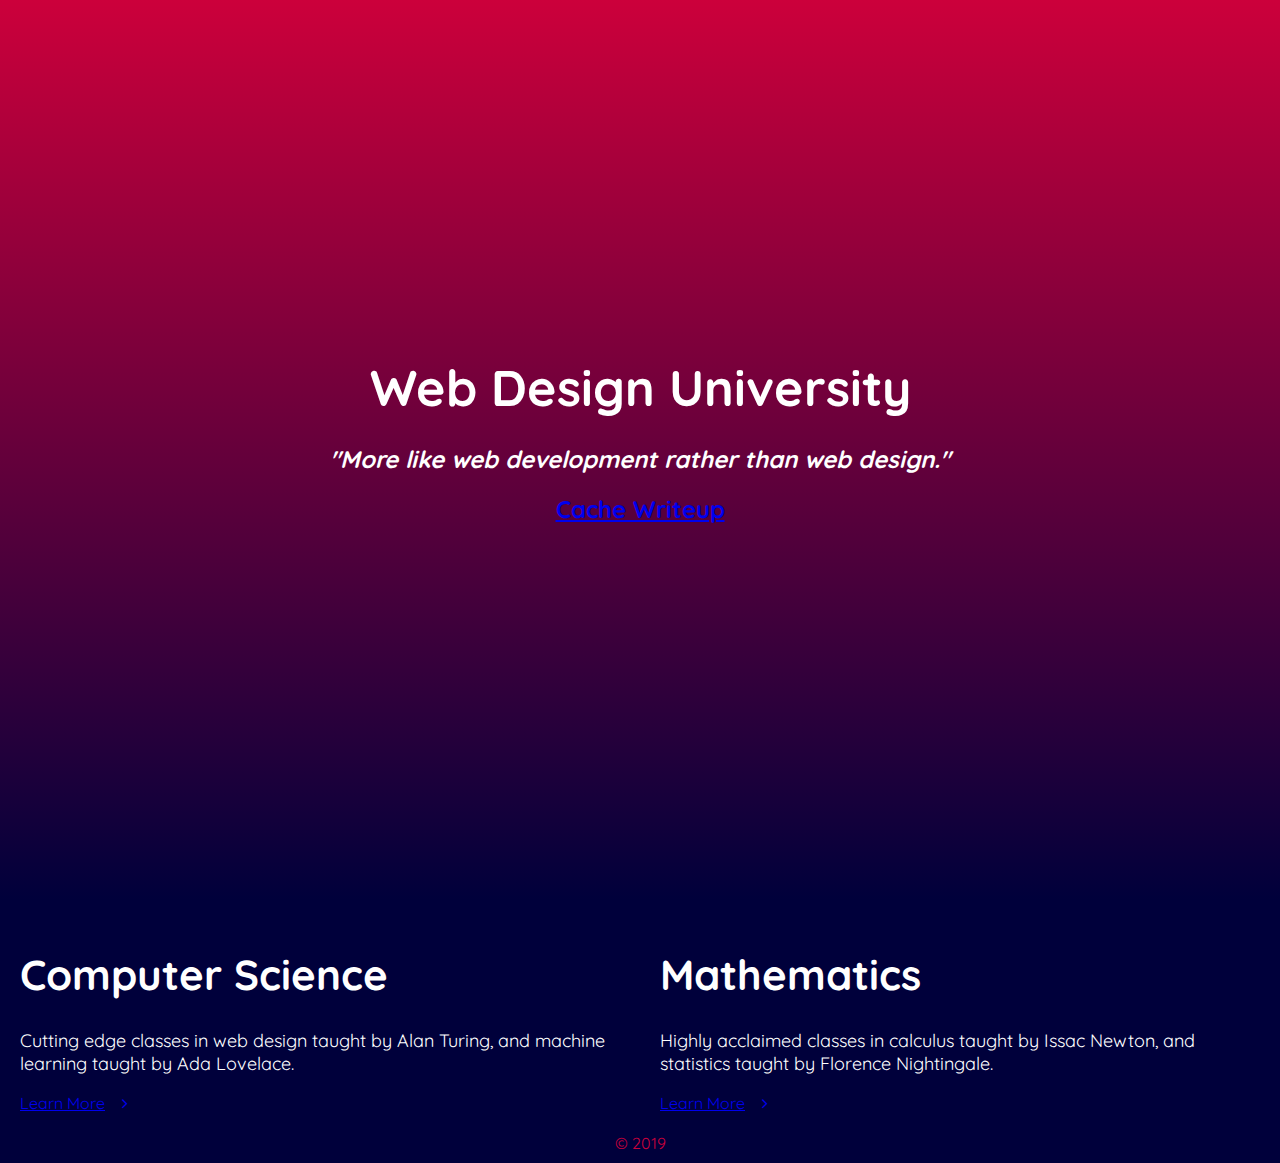
<file: q2/www/index.html>
<!DOCTYPE html>
<html lang="en" dir="ltr">

<head>
  <meta charset="utf-8">
  <title>Web Design University</title>
  <link rel="stylesheet" href="css/hero-image.css">
  <link rel="stylesheet" href="http://maxcdn.bootstrapcdn.com/font-awesome/4.3.0/css/font-awesome.min.css">
  <link rel="stylesheet" href="css/two-columns.css">
  <link href="img/favicon.ico" rel="icon" type="image/x-icon" />

</head>

<!-- hero image as main landing page for the two departments -->

<body>
  <section class="hero">
    <div class="hero-inner">
      <h1>Web Design University</h1>
      <h2><i>"More like web development rather than web design."</i></h2>
      <h2><a href="cache.html">Cache Writeup</a><br></h2>
      <div>
  </section>

  <!-- mailchimp popup form-->
  <script type="text/javascript" src="//downloads.mailchimp.com/js/signup-forms/popup/unique-methods/embed.js" data-dojo-config="usePlainJson: true, isDebug: false"></script>
  <script type="text/javascript">
    window.dojoRequire(["mojo/signup-forms/Loader"], function(L) {
      L.start({
        "baseUrl": "mc.us20.list-manage.com",
        "uuid": "b1f107f400de8abfa4a11451c",
        "lid": "e42c4667fd",
        "uniqueMethods": true
      })
    })
  </script>

  <!-- use columns to introduce the two departments to their own webpage -->
  <section>
    <div class="left-column">
      <h1>Computer Science</h1>
      <p>Cutting edge classes in web design taught by Alan Turing, and machine learning taught by Ada Lovelace.</p>
      <a href="computer-science/index.html" class="cta">Learn More<i style="margin-left:10px" class=" fa fa-angle-right fa-fw"></i></a>
    </div>

    <div class="right-column">
      <h1>Mathematics</h1>
      <p>Highly acclaimed classes in calculus taught by Issac Newton, and statistics taught by Florence Nightingale.</p>
      <a href="mathematics/index.html" class="cta">Learn More<i style="margin-left:10px" class=" fa fa-angle-right fa-fw"></i></a>
    </div>

  </section>
  <footer>
    &copy; 2019
  </footer>

</body>

</html>
</file>
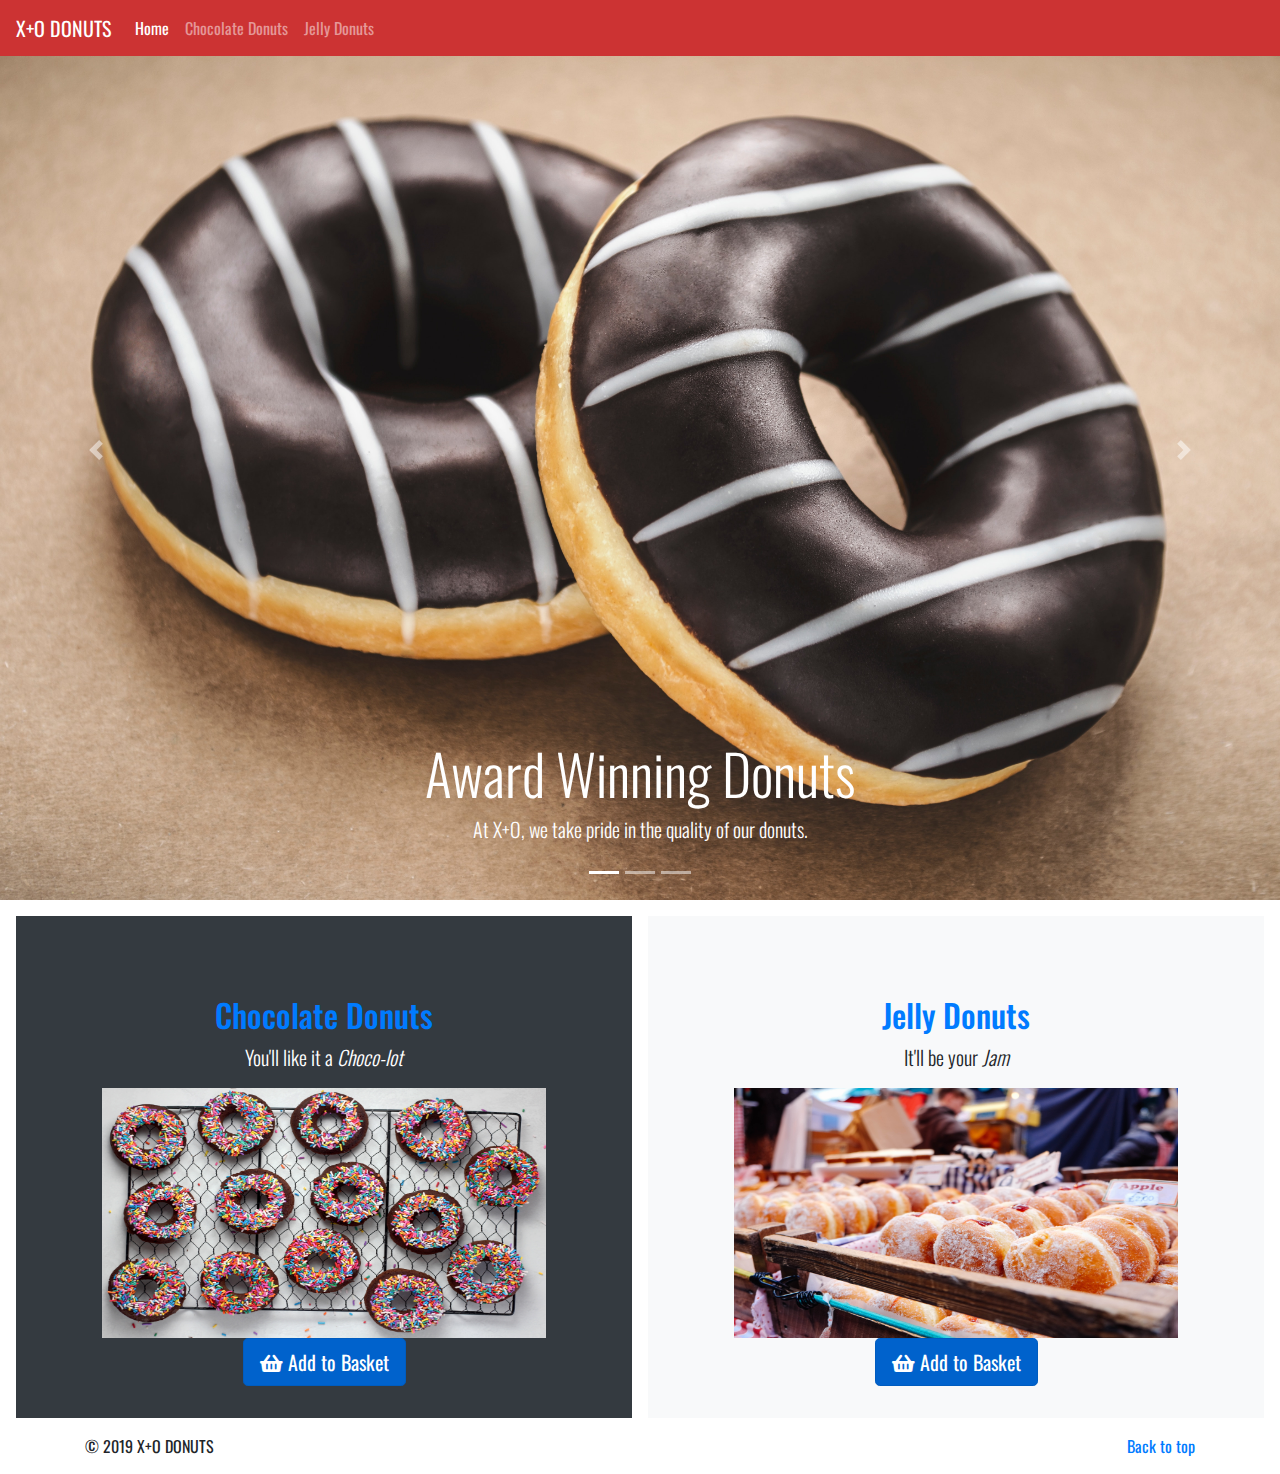
<file: q4/www/index.html>
<!doctype html>
<html lang="en">

<head>
  <meta charset="utf-8">
  <meta name="viewport" content="width=device-width, initial-scale=1">
  <title>X+O Donuts</title>
  <link href="img/favicon.ico" rel="icon" type="image/x-icon" />
  <link href="css/main.css" rel="stylesheet">
  <link rel="stylesheet" href="//use.fontawesome.com/releases/v5.0.7/css/all.css">
</head>

<body>

  <!-- navigation header -->
  <header>
    <nav class="navbar navbar-expand-md navbar-dark fixed-top navbar-custom">
      <a class="navbar-brand" href="index.html">X+O DONUTS</a>
      <button class="navbar-toggler" type="button" data-toggle="collapse" data-target="#navbarCollapse" aria-controls="navbarCollapse" aria-expanded="false" aria-label="Toggle navigation">
        <span class="navbar-toggler-icon"></span>
      </button>
      <div class="collapse navbar-collapse" id="navbarCollapse">
        <ul class="navbar-nav mr-auto">
          <li class="nav-item active">
            <a class="nav-link" href="index.html">Home <span class="sr-only">(current)</span></a>
          </li>
          <li class="nav-item">
            <a class="nav-link" href="donut1/index.html">Chocolate Donuts</a>
          </li>
          <li class="nav-item">
            <a class="nav-link" href="donut2/">Jelly Donuts</a>
          </li>
        </ul>
      </div>
    </nav>
  </header>

  <!--automatic carousel -->
  <div id="carouselExampleIndicators" class="carousel slide" data-ride="carousel">
    <ol class="carousel-indicators">
      <li data-target="#carouselExampleIndicators" data-slide-to="0" class="active"></li>
      <li data-target="#carouselExampleIndicators" data-slide-to="1"></li>
      <li data-target="#carouselExampleIndicators" data-slide-to="2"></li>
    </ol>
    <div class="carousel-inner" role="listbox">

      <!-- Slide One -->
      <div class="carousel-item active" style="background-image: url('img/chocolate-donut.jpg')">
        <div class="carousel-caption d-none d-md-block">
          <h2 class="display-4">Award Winning Donuts</h2>
          <p class="lead">At X+O, we take pride in the quality of our donuts.</p>
        </div>
      </div>
      <!-- Slide Two -->
      <div class="carousel-item" style="background-image: url('img/donut-tray.jpg')" >
        <div class="carousel-caption d-none d-md-block">
          <h2 class="display-4">From Us to You</h2>
          <p class="lead">Every donut is made with utmost care and passion.</p>
        </div>
      </div>
      <!-- Slide Three -->
      <div class="carousel-item" style="background-image: url('img/donut-share.jpg')">
        <div class="carousel-caption d-none d-md-block">
          <h2 class="display-4">For Any Occassion</h2>
          <p class="lead">Donuts ready for you, whatever you're celebrating.</p>
        </div>
      </div>
    </div>
    <a class="carousel-control-prev" href="#carouselExampleIndicators" role="button" data-slide="prev">
      <span class="carousel-control-prev-icon" aria-hidden="true"></span>
      <span class="sr-only">Previous</span>
    </a>
    <a class="carousel-control-next" href="#carouselExampleIndicators" role="button" data-slide="next">
      <span class="carousel-control-next-icon" aria-hidden="true"></span>
      <span class="sr-only">Next</span>
    </a>
  </div>




    <!-- Donut Pages -->
    <div class="d-md-flex flex-md-equal w-100 my-md-3 pl-md-3">
      <div class="bg-dark mr-md-3 pt-3 px-3 pt-md-5 px-md-5 text-center text-white overflow-hidden">
        <div class="my-3 py-3">
          <h2 class="display-5"><a href="donut1/index.html">Chocolate Donuts</a></h2>
          <p class="lead">You'll like it a <i>Choco-lot</i></p>
          <img src="img/chocolate.jpg" alt="chocolate donuts" width="444" height="250"><br>
          <a href="#" class="btn btn-primary btn-lg active" role="button" aria-pressed="true"><i class="fas fa-shopping-basket"></i>
            Add to Basket</a>
        </div>
      </div>
      <div class="bg-light mr-md-3 pt-3 px-3 pt-md-5 px-md-5 text-center overflow-hidden">
        <div class="my-3 p-3">
          <h2 class="display-5"><a href="donut2/index.html">Jelly Donuts</a></h2>
          <p class="lead">It'll be your <i>Jam</i></p>
          <img src="img/jelly.jpg" alt="jelly donuts" width="444" height="250"><br>
          <a href="#" class="btn btn-primary btn-lg active" role="button" aria-pressed="true"><i class="fas fa-shopping-basket"></i>
            Add to Basket</a>

        </div>
      </div>
    </div>

    <!-- footer -->
    <footer class="container">
      <p class="float-right"><a href="#">Back to top</a></p>
      <p>&copy; 2019 X+O DONUTS</p>
    </footer>

  <!-- js script -->
  <script src="js/app.min.js"></script>

</body>

</html>
</file>
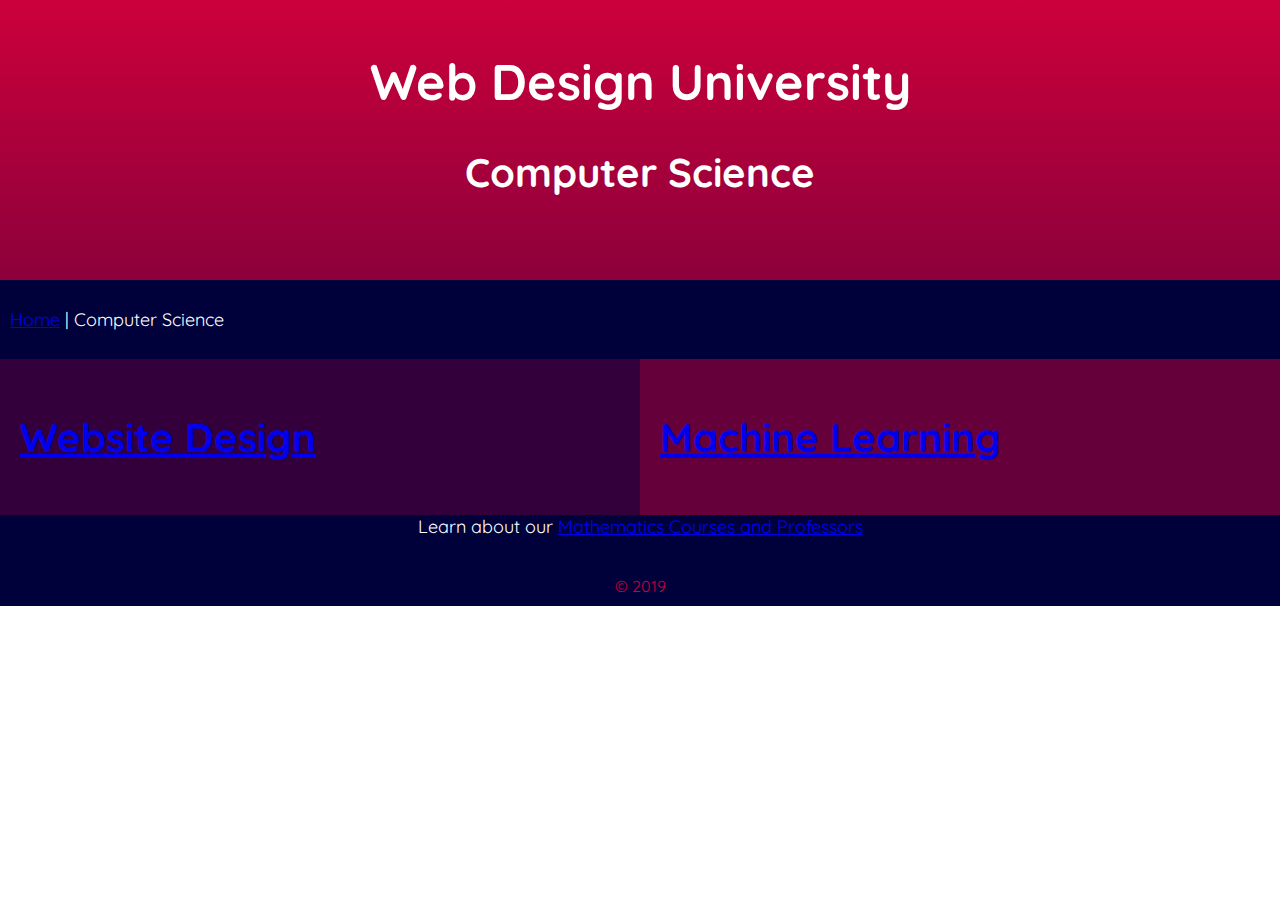
<file: q2/www/computer-science/index.html>
<!DOCTYPE html>
<html lang="en">

<head>
  <title>Web Design University</title>
  <meta charset="utf-8">
  <meta name="viewport" content="width=device-width, initial-scale=1">
  <link rel="stylesheet" href="css/hero-header.css">
  <link rel="stylesheet" href="css/split-ratio-columns.css">
  <link href="../img/favicon.ico" rel="icon" type="image/x-icon" />
</head>

<body>
  <!-- hero image header consistent with homepage-->
  <section class="hero">
    <div class="hero-inner">
      <h1>Web Design University</h1>
      <h2>Computer Science</h2>
      <div>
  </section>

<!-- breadcrumb-->
  <footer>
    <p align="left"><a href="../index.html">Home</a> | Computer Science</p>
  </footer>

<!-- sections divide-->
  <main>
    <section>
      <div class="left-column">
        <h2><a href="wd-1.html"> Website Design</a></h2>
      </div>

      <div class="right-column">

        <h2><a href="ml-2.html"> Machine Learning</a></h2>
      </div>
    </section>
  </main>

  <footer>
    <p>Learn about our <a href="../mathematics/index.html">Mathematics Courses and Professors</a></p>
  </footer>

  <footer>
    &copy; 2019
  </footer>

</body>

</html>
</file>
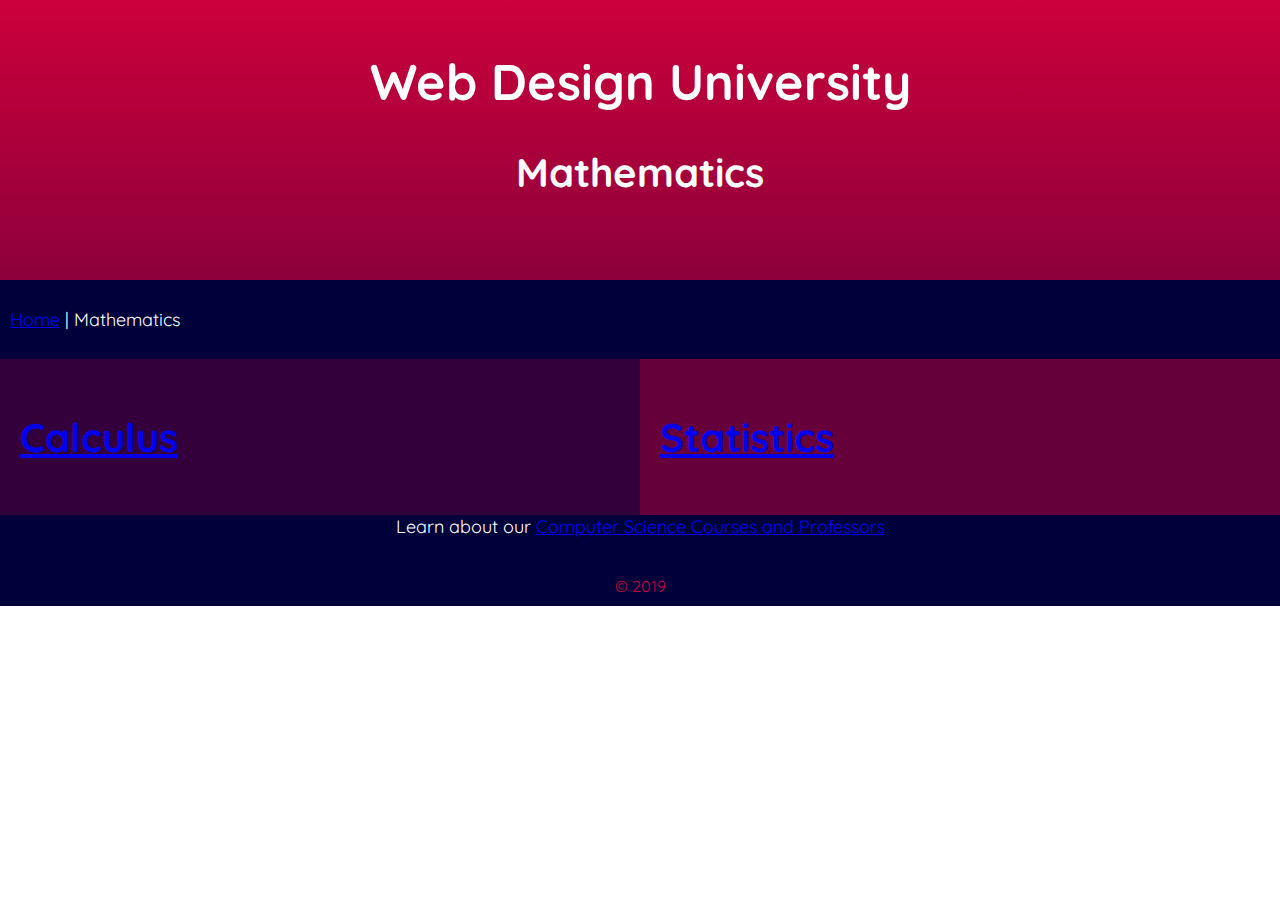
<file: q2/www/mathematics/index.html>
<!DOCTYPE html>
<html lang="en">

<head>
  <title>Web Design University</title>
  <meta charset="utf-8">
  <meta name="viewport" content="width=device-width, initial-scale=1">
  <link rel="stylesheet" href="css/hero-header.css">
  <link rel="stylesheet" href="css/split-ratio-columns.css">
  <link href="../img/favicon.ico" rel="icon" type="image/x-icon" />
</head>

<body>
  <section class="hero">
    <div class="hero-inner">
      <h1>Web Design University</h1>
      <h2>Mathematics</h2>
      <div>
  </section>

  <footer>
    <p align="left"><a href="../index.html">Home</a> | Mathematics</p>
  </footer>

  <main>
    <section>
      <div class="left-column">
        <h2><a href="calc.html">Calculus</a></h2>
      </div>

      <div class="right-column">
        <h2><a href="stats.html">Statistics</a></h2>
      </div>
    </section>
  </main>

  <footer>
    <p>Learn about our <a href="../computer-science/index.html">Computer Science Courses and Professors</a></p>
  </footer>

  <footer>
    &copy; 2019
  </footer>

</body>

</html>
</file>
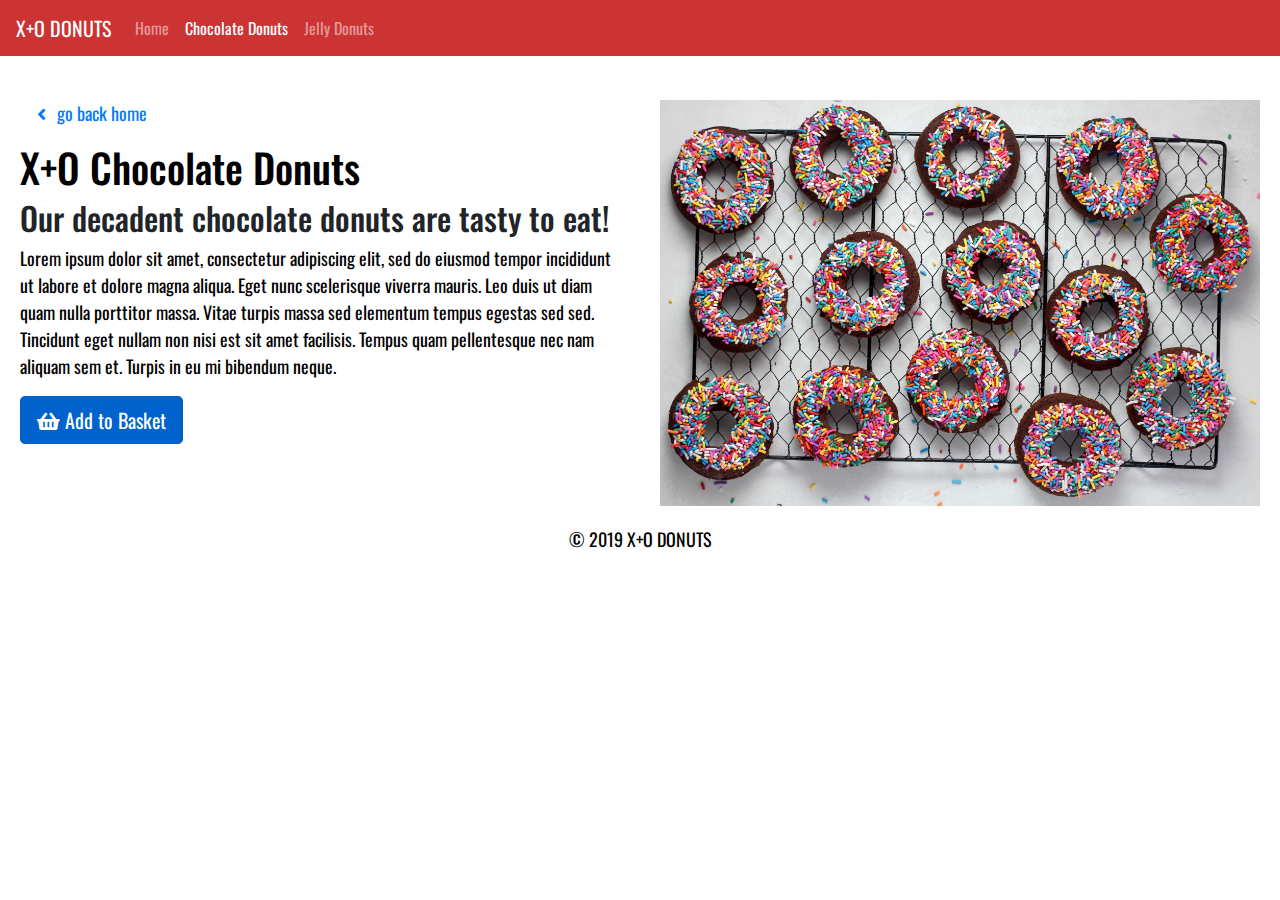
<file: q4/www/donut1/index.html>
<!doctype html>
<html lang="en">

<head>
  <meta charset="utf-8">
  <meta name="viewport" content="width=device-width, initial-scale=1">
  <title>X+O Donuts</title>
  <link href="../img/favicon.ico" rel="icon" type="image/x-icon" />
  <link href="css/main.css" rel="stylesheet">
  <link rel="stylesheet" href="//use.fontawesome.com/releases/v5.0.7/css/all.css">
</head>

<body>

  <!-- navigation header -->
  <header>
    <nav class="navbar navbar-expand-md navbar-dark fixed-top navbar-custom">
      <a class="navbar-brand" href="../index.html">X+O DONUTS</a>
      <button class="navbar-toggler" type="button" data-toggle="collapse" data-target="#navbarCollapse" aria-controls="navbarCollapse" aria-expanded="false" aria-label="Toggle navigation">
        <span class="navbar-toggler-icon"></span>
      </button>
      <div class="collapse navbar-collapse" id="navbarCollapse">
        <ul class="navbar-nav mr-auto">
          <li class="nav-item">
            <a class="nav-link" href="../index.html">Home </a>
          </li>
          <li class="nav-item active">
            <a class="nav-link" href="#">Chocolate Donuts<span class="sr-only">(current)</span></a>
          </li>
          <li class="nav-item">
            <a class="nav-link" href="../donut2/index.html">Jelly Donuts</a>
          </li>
        </ul>
      </div>
    </nav>
  </header>

  <div class="full-width-background fwb-red">something</div>

  <!-- use columns to introduce the two departments to their own webpage -->
  <section>
    <div class="left-column">
        <p><a href="../index.html"><i style="margin-left:10px" class=" fa fa-angle-left fa-fw"></i> go back home</a><p>
      <h1>X+O Chocolate Donuts</h1>
      <h2>Our decadent chocolate donuts are tasty to eat!</h2>
      <p>Lorem ipsum dolor sit amet, consectetur adipiscing elit, sed do eiusmod tempor incididunt ut labore et dolore magna aliqua. Eget nunc scelerisque viverra mauris. Leo duis ut diam quam nulla porttitor massa. Vitae turpis massa sed elementum
        tempus egestas sed sed. Tincidunt eget nullam non nisi est sit amet facilisis. Tempus quam pellentesque nec nam aliquam sem et. Turpis in eu mi bibendum neque. </p>
      <a href="#" class="btn btn-primary btn-lg active" role="button" aria-pressed="true"><i class="fas fa-shopping-basket"></i>
        Add to Basket</a>


    </div>

    <div class="right-column">
      <img src="img/chocolate.jpg" alt="chocolate donuts">
    </div>
  </section>

  <!-- FOOTER -->
  <footer class="container">
    <p>&copy; 2019 X+O DONUTS</p>
  </footer>
</body>

</html>
</file>
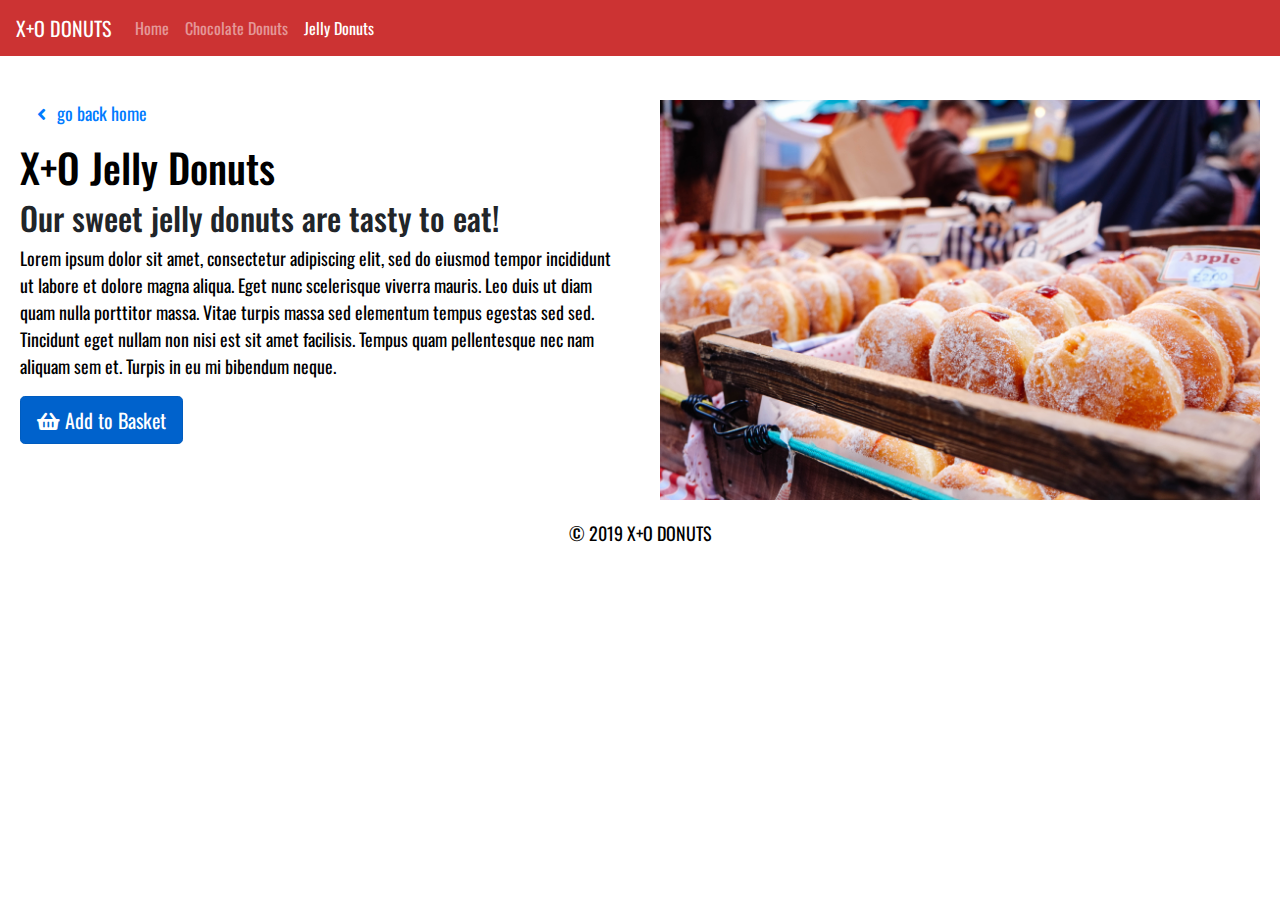
<file: q4/www/donut2/index.html>
<!doctype html>
<html lang="en">

<head>
  <meta charset="utf-8">
  <meta name="viewport" content="width=device-width, initial-scale=1">
  <title>X+O Donuts</title>
  <link href="../img/favicon.ico" rel="icon" type="image/x-icon" />
  <link href="css/main.css" rel="stylesheet">
  <link rel="stylesheet" href="//use.fontawesome.com/releases/v5.0.7/css/all.css">
</head>

<body>

  <!-- navigation header -->
  <header>
    <nav class="navbar navbar-expand-md navbar-dark fixed-top navbar-custom">
      <a class="navbar-brand" href="../index.html">X+O DONUTS</a>
      <button class="navbar-toggler" type="button" data-toggle="collapse" data-target="#navbarCollapse" aria-controls="navbarCollapse" aria-expanded="false" aria-label="Toggle navigation">
        <span class="navbar-toggler-icon"></span>
      </button>
      <div class="collapse navbar-collapse" id="navbarCollapse">
        <ul class="navbar-nav mr-auto">
          <li class="nav-item">
            <a class="nav-link" href="../index.html">Home </a>
          </li>
          <li class="nav-item">
            <a class="nav-link" href="../donut1/index.html  ">Chocolate Donuts</a>
          </li>
          <li class="nav-item active">
            <a class="nav-link" href="../donut2/index.html">Jelly Donuts<span class="sr-only">(current)</span></a>
          </li>
        </ul>
      </div>
    </nav>
  </header>

  <div class="full-width-background fwb-red">something</div>

  <!-- use columns to introduce the two departments to their own webpage -->
  <section>
    <div class="left-column">
      <p><a href="../index.html"><i style="margin-left:10px" class=" fa fa-angle-left fa-fw"></i> go back home</a><p>


      <h1>X+O Jelly Donuts</h1>
      <h2>Our sweet jelly donuts are tasty to eat!</h2>
      <p>Lorem ipsum dolor sit amet, consectetur adipiscing elit, sed do eiusmod tempor incididunt ut labore et dolore magna aliqua. Eget nunc scelerisque viverra mauris. Leo duis ut diam quam nulla porttitor massa. Vitae turpis massa sed elementum
        tempus egestas sed sed. Tincidunt eget nullam non nisi est sit amet facilisis. Tempus quam pellentesque nec nam aliquam sem et. Turpis in eu mi bibendum neque. </p>
      <a href="#" class="btn btn-primary btn-lg active" role="button" aria-pressed="true"><i class="fas fa-shopping-basket"></i>
        Add to Basket</a>
    </div>

    <div class="right-column">
      <img src="img/jelly.jpg" alt="jelly donuts">
    </div>
  </section>

  <!-- FOOTER -->
  <footer class="container">
    <p>&copy; 2019 X+O DONUTS</p>
  </footer>
</body>

</html>
</file>
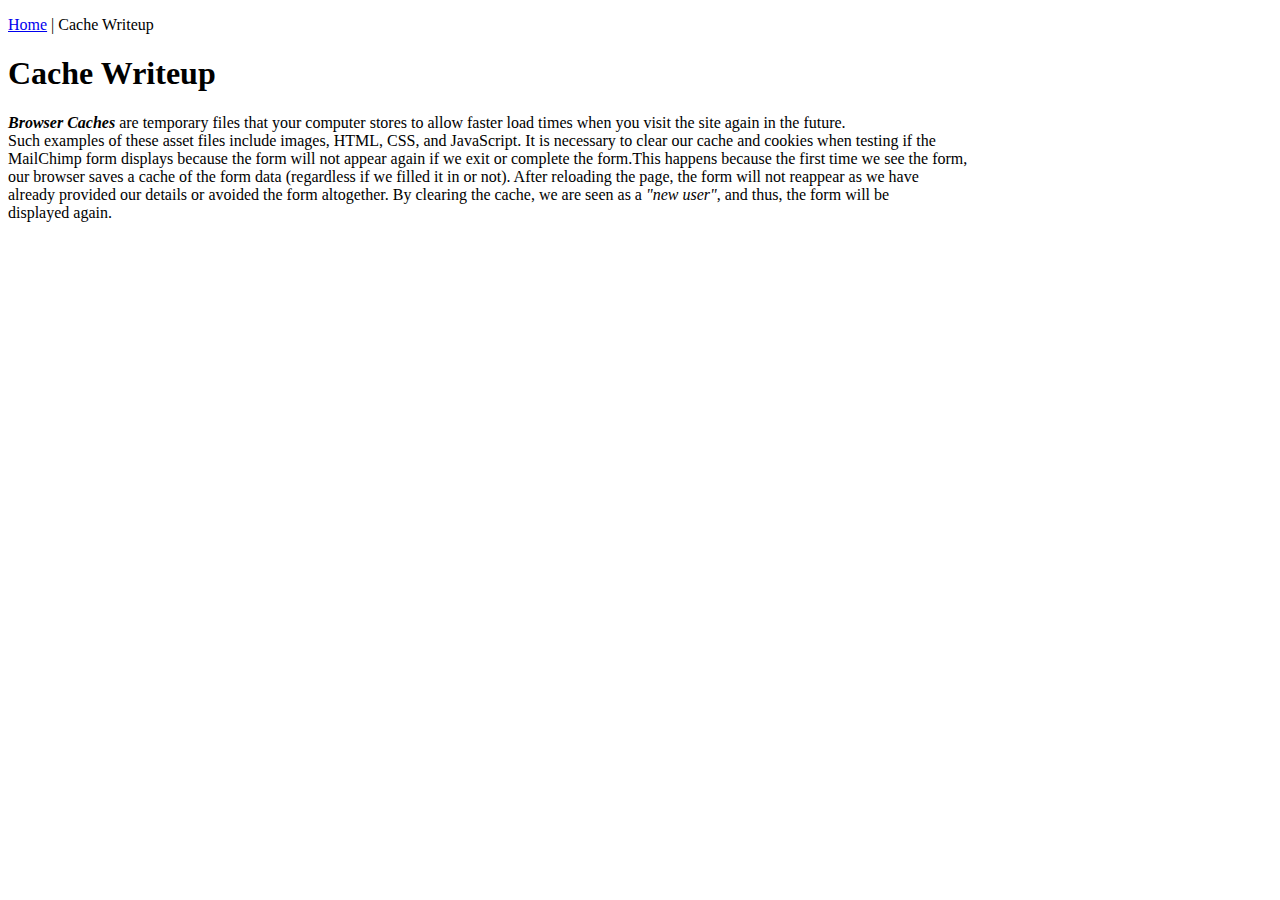
<file: q2/www/cache.html>
<!DOCTYPE html>
<html lang="en">

<head>
  <title>Cache Writeup - Assignment 2 - Q2</title>
  <meta charset="utf-8">
  <meta name="viewport" content="width=device-width, initial-scale=1">
  <link href="img/favicon.ico" rel="icon" type="image/x-icon" />
</head>

<body>

  <!-- breadcrumb-->
    <p align="left"><a href="index.html">Home</a> | Cache Writeup</p>

  <!-- writeup -->
  <h1> Cache Writeup </h1>
  <p><i><b>Browser Caches</b></i> are temporary files that your computer stores to allow faster load times when you visit the site again in the future. <br>
    Such examples of these asset files include images, HTML, CSS, and JavaScript. It is necessary to clear our cache and cookies when testing if the <br>
    MailChimp form displays because the form will not appear again if we exit or complete the form.This happens because the first time we see the form,<br>
    our browser saves a cache of the form data (regardless if we filled it in or not). After reloading the page, the form will not reappear as we have <br>
    already provided our details or avoided the form altogether. By clearing the cache, we are seen as a <i>"new user"</i>, and thus, the form will be <br>
    displayed again.</p>
</body>

</html>
</file>
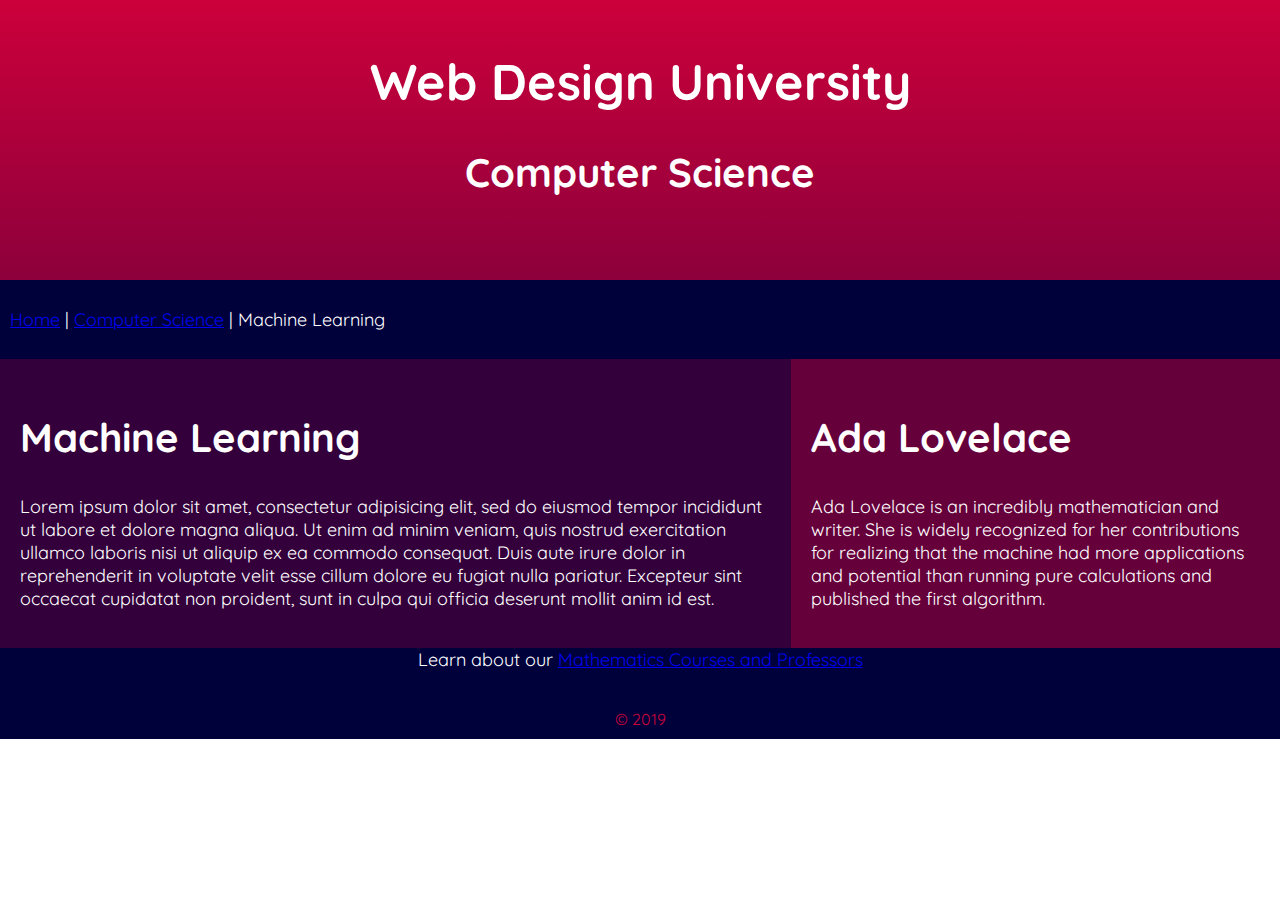
<file: q2/www/computer-science/ml-2.html>
<!DOCTYPE html>
<html lang="en">

<head>
  <title>Web Design University</title>
  <meta charset="utf-8">
  <meta name="viewport" content="width=device-width, initial-scale=1">
  <link rel="stylesheet" href="css/hero-header.css">
  <link rel="stylesheet" href="css/golden-ratio-columns.css">
  <link href="../img/favicon.ico" rel="icon" type="image/x-icon" />
</head>

<body>
  <section class="hero">
    <div class="hero-inner">
      <h1>Web Design University</h1>
      <h2>Computer Science</h2>
      <div>
  </section>

  <!-- breadcrumb-->
    <footer>
      <p align="left"><a href="../index.html">Home</a> | <a href="index.html">Computer Science</a> | Machine Learning</p>
    </footer>

  <main>
    <section>
      <div class="left-column">
        <h2>Machine Learning</h2>
        <p>Lorem ipsum dolor sit amet, consectetur adipisicing elit, sed do eiusmod tempor incididunt ut labore et dolore magna aliqua. Ut enim ad minim veniam, quis nostrud exercitation ullamco laboris nisi ut aliquip ex ea commodo consequat.
          Duis
          aute irure dolor in reprehenderit in voluptate velit esse cillum dolore eu fugiat nulla pariatur. Excepteur sint occaecat cupidatat non proident, sunt in culpa qui officia deserunt mollit anim id est.</p>
      </div>

      <div class="right-column">
        <h2>Ada Lovelace</h2>
        <p>Ada Lovelace is an incredibly mathematician and writer. She is widely recognized for her contributions for realizing that the machine had more applications and potential than running pure calculations and published the first algorithm.</p>
      </div>
    </section>
  </main>

  <footer>
    <p>Learn about our <a href="../mathematics/index.html">Mathematics Courses and Professors</a></p>
  </footer>

  <footer>
    &copy; 2019
  </footer>

</body>

</html>
</file>
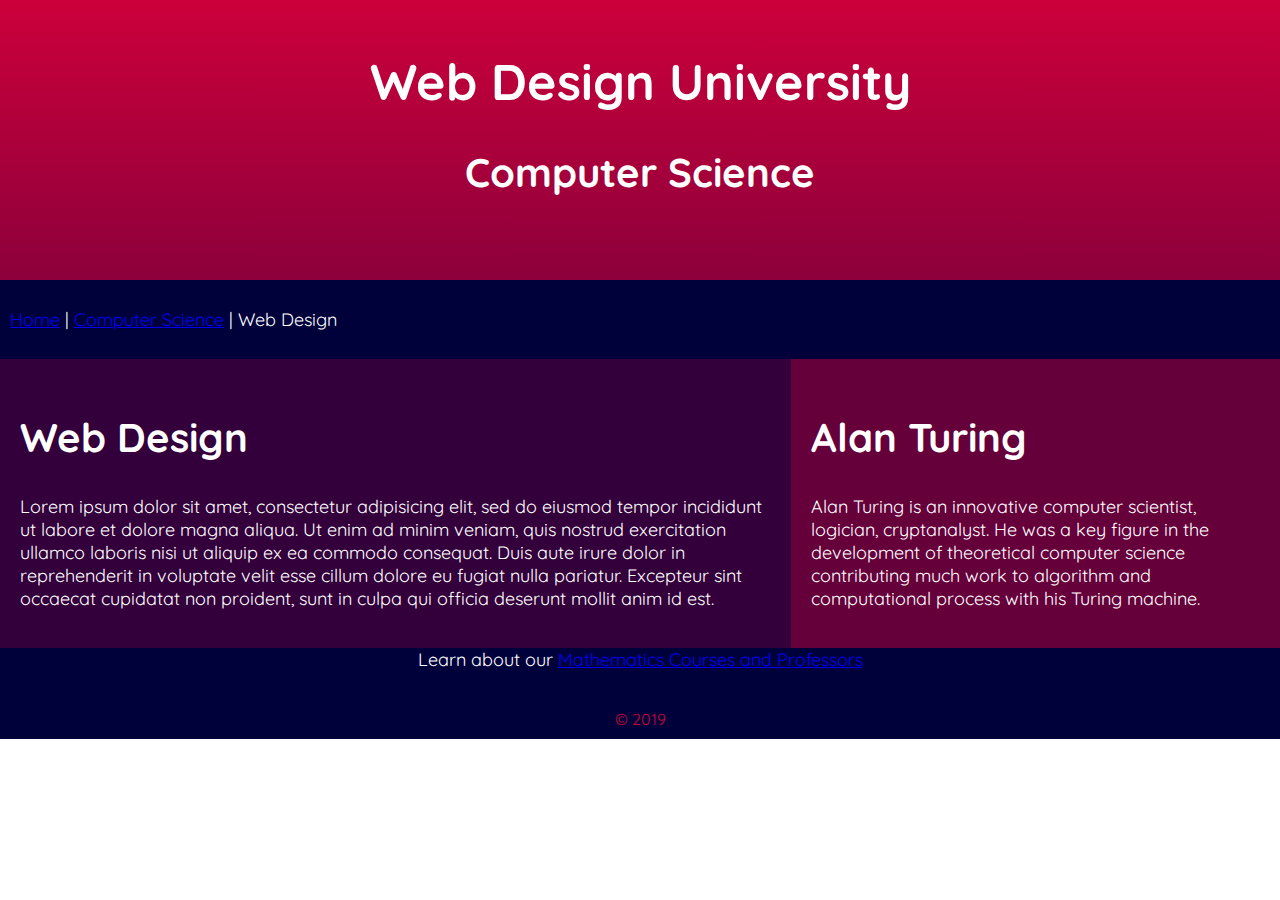
<file: q2/www/computer-science/wd-1.html>
<!DOCTYPE html>
<html lang="en">

<head>
  <title>Web Design University</title>
  <meta charset="utf-8">
  <meta name="viewport" content="width=device-width, initial-scale=1">
  <link rel="stylesheet" href="css/hero-header.css">
  <link rel="stylesheet" href="css/golden-ratio-columns.css">
  <link href="../img/favicon.ico" rel="icon" type="image/x-icon" />
</head>

<body>
  <section class="hero">
    <div class="hero-inner">
      <h1>Web Design University</h1>
      <h2>Computer Science</h2>
      <div>
  </section>

  <!-- breadcrumb-->
    <footer>
      <p align="left"><a href="../index.html">Home</a> | <a href="index.html">Computer Science</a> | Web Design</p>
    </footer>

  <main>
    <section>
      <div class="left-column">
        <h2>Web Design</h2>
        <p>Lorem ipsum dolor sit amet, consectetur adipisicing elit, sed do eiusmod tempor incididunt ut labore et dolore magna aliqua. Ut enim ad minim veniam, quis nostrud exercitation ullamco laboris nisi ut aliquip ex ea commodo consequat.
          Duis
          aute irure dolor in reprehenderit in voluptate velit esse cillum dolore eu fugiat nulla pariatur. Excepteur sint occaecat cupidatat non proident, sunt in culpa qui officia deserunt mollit anim id est.</p>
      </div>

      <div class="right-column">

        <h2>Alan Turing</h2>
        <p>Alan Turing is an innovative computer scientist, logician, cryptanalyst. He was a key figure in the development of theoretical computer science contributing much work to algorithm and computational process with his Turing machine.</p>
      </div>
    </section>


  </main>

  <footer>
    <p>Learn about our <a href="../mathematics/index.html">Mathematics Courses and Professors</a></p>
  </footer>

  <footer>
    &copy; 2019
  </footer>

</body>

</html>
</file>
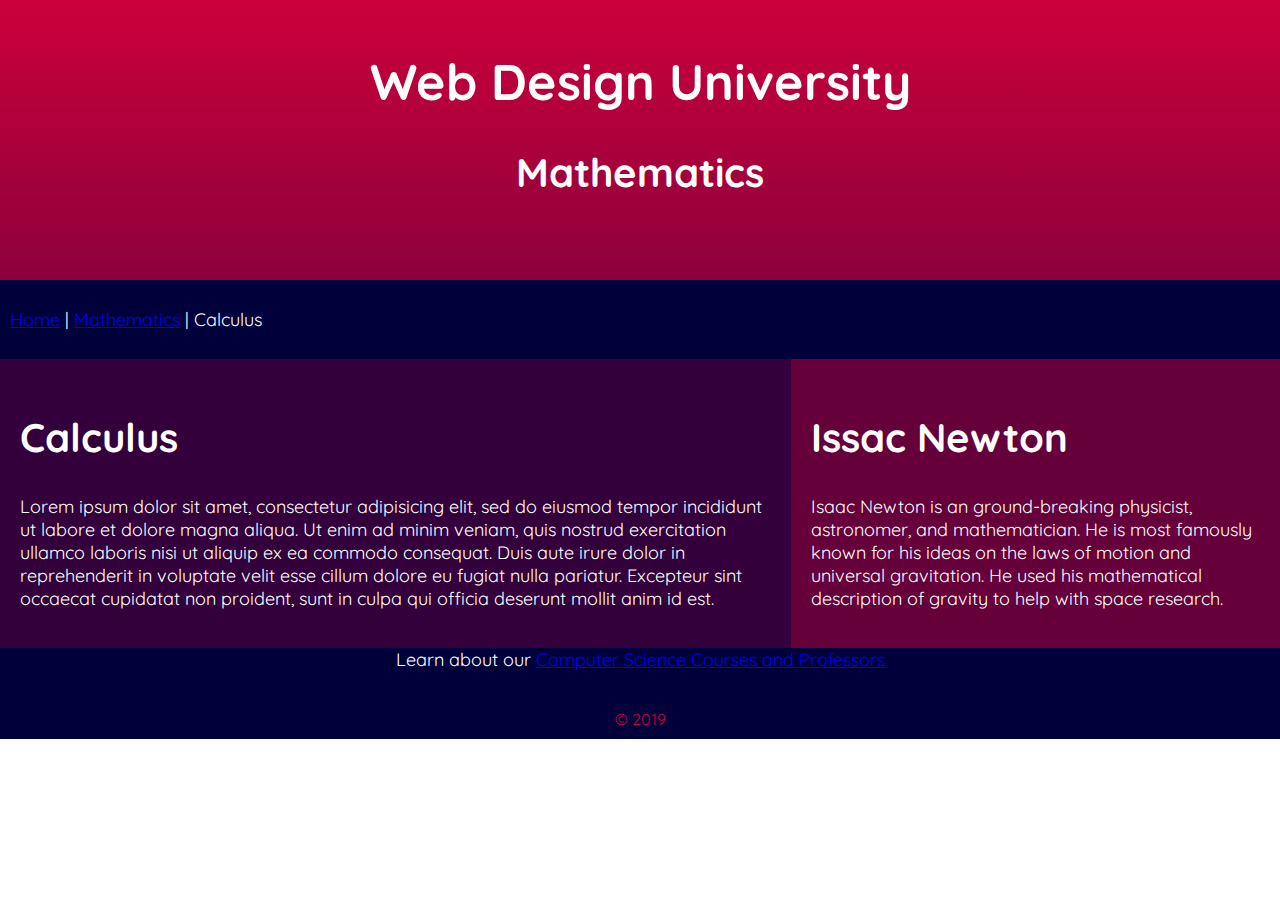
<file: q2/www/mathematics/calc.html>
<!DOCTYPE html>
<html lang="en">

<head>
  <title>Web Design University</title>
  <meta charset="utf-8">
  <meta name="viewport" content="width=device-width, initial-scale=1">
  <link rel="stylesheet" href="css/hero-header.css">
  <link rel="stylesheet" href="css/golden-ratio-columns.css">
  <link href="../img/favicon.ico" rel="icon" type="image/x-icon"/>

</head>

<body>
  <section class="hero">
    <div class="hero-inner">
      <h1>Web Design University</h1>
      <h2>Mathematics</h2>
      <div>
  </section>

  <!-- breadcrumb-->
    <footer>
      <p align="left"><a href="../index.html">Home</a> | <a href="index.html">Mathematics</a> | Calculus</p>
    </footer>

  <main>
    <section>
      <div class="left-column">
        <h2>Calculus</h2>
        <p>Lorem ipsum dolor sit amet, consectetur adipisicing elit, sed do eiusmod tempor incididunt ut labore et dolore magna aliqua. Ut enim ad minim veniam, quis nostrud exercitation ullamco laboris nisi ut aliquip ex ea commodo consequat.
          Duis
          aute irure dolor in reprehenderit in voluptate velit esse cillum dolore eu fugiat nulla pariatur. Excepteur sint occaecat cupidatat non proident, sunt in culpa qui officia deserunt mollit anim id est.</p>
      </div>

      <div class="right-column">

        <h2>Issac Newton</h2>
        <p>Isaac Newton is an ground-breaking physicist, astronomer, and mathematician. He is most famously known for his ideas on the laws of motion and universal gravitation. He used his mathematical description of gravity to help with space
          research.</p>
      </div>
    </section>
  </main>

  <footer>
    <p>Learn about our <a href="../computer-science/index.html">Computer Science Courses and Professors</a></p>
  </footer>

  <footer>
    &copy; 2019
  </footer>

</body>

</html>
</file>
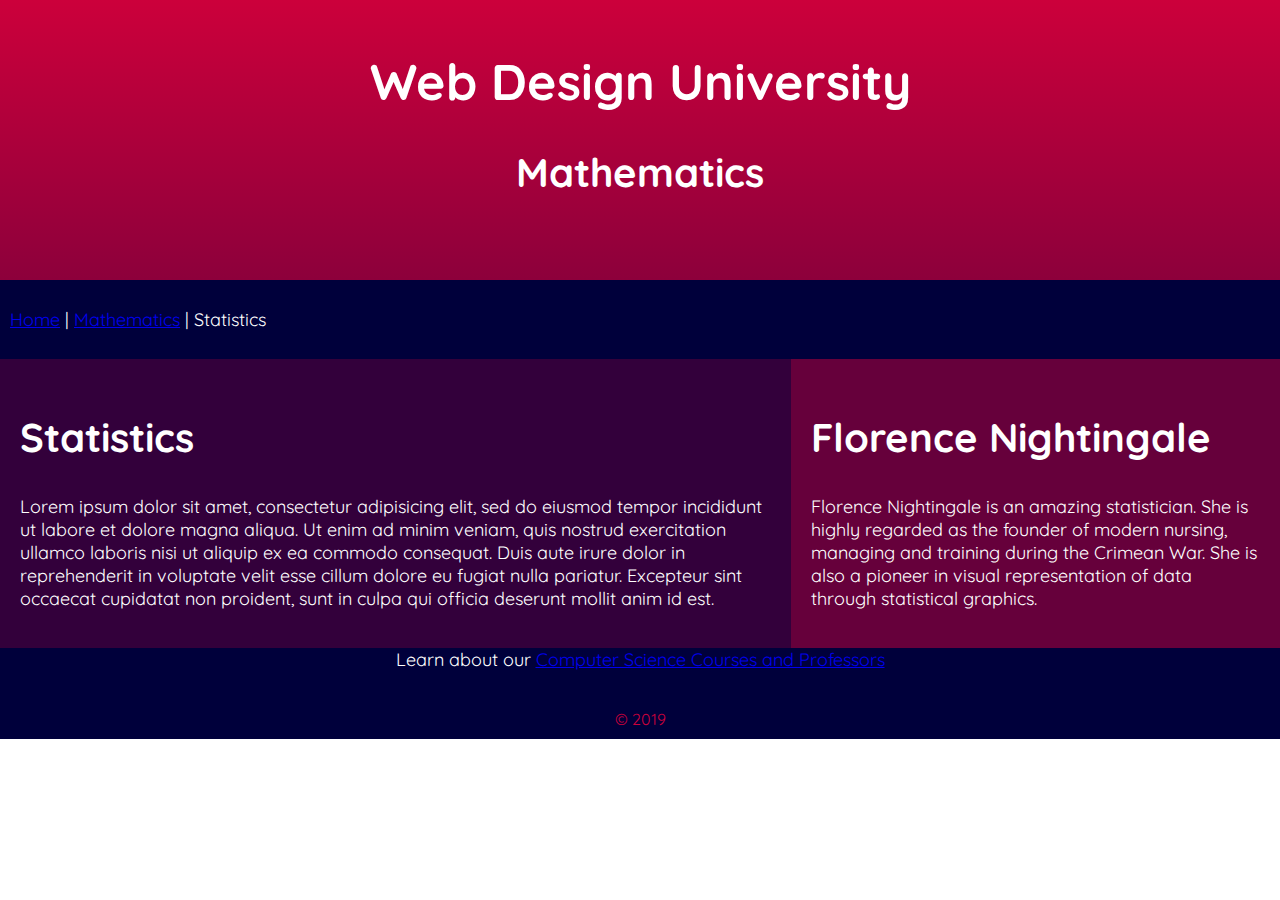
<file: q2/www/mathematics/stats.html>
<!DOCTYPE html>
<html lang="en">

<head>
  <title>Web Design University</title>
  <meta charset="utf-8">
  <meta name="viewport" content="width=device-width, initial-scale=1">
  <link rel="stylesheet" href="css/hero-header.css">
  <link rel="stylesheet" href="css/golden-ratio-columns.css">
  <link href="../img/favicon.ico" rel="icon" type="image/x-icon"/>
</head>

<body>
  <section class="hero">
    <div class="hero-inner">
      <h1>Web Design University</h1>
      <h2>Mathematics</h2>
      <div>
  </section>


  <!-- breadcrumb-->
    <footer>
      <p align="left"><a href="../index.html">Home</a> | <a href="index.html">Mathematics</a> | Statistics</p>
    </footer>

  <main>
    <section>
      <div class="left-column">
        <h2>Statistics</h2>
        <p>Lorem ipsum dolor sit amet, consectetur adipisicing elit, sed do eiusmod tempor incididunt ut labore et dolore magna aliqua. Ut enim ad minim veniam, quis nostrud exercitation ullamco laboris nisi ut aliquip ex ea commodo consequat.
          Duis
          aute irure dolor in reprehenderit in voluptate velit esse cillum dolore eu fugiat nulla pariatur. Excepteur sint occaecat cupidatat non proident, sunt in culpa qui officia deserunt mollit anim id est.</p>
      </div>

      <div class="right-column">
        <h2>Florence Nightingale</h2>
        <p>Florence Nightingale is an amazing statistician. She is highly regarded as the founder of modern nursing, managing and training during the Crimean War. She is also a pioneer in visual representation of data through statistical graphics.
        </p>
      </div>
    </section>
  </main>

  <footer>
    <p>Learn about our <a href="../computer-science/index.html">Computer Science Courses and Professors</a></p>
  </footer>

  <footer>
    &copy; 2019
  </footer>

</body>

</html>
</file>
<file: q2/www/css/hero-image.css>
@import url(https://fonts.googleapis.com/css?family=Quicksand:400,700,400italic,700italic);

body {
  margin: 0;
  font-family: Quicksand, sans-serif;
}

main {
  margin: 32px;
}

.hero {
  /* Sizing */
  height: 100vh;

  /* Flexbox stuff */
  display: flex;
  justify-content: center;
  align-items: center;

  /* Text styles */
  text-align: center;
  color: white;

  /* Background styles */
  background-image: linear-gradient(rgba(204, 0, 59), rgba(0, 0, 59));
  background-size: cover;
  background-position: center center;
  background-repeat: no-repeat;
  background-attachment: fixed;
}


.hero h1 {
  /* Text styles */
  font-size: 50px;
  /* Margins */
  margin-top: 0;
  margin-bottom: 0.5em;
}

/* Padding and margins */
padding: 1em;
margin-top: 50px;
margin-left: auto;
margin-right: auto;
/* Border styles */
border-radius: 2px;
}
</file>
<file: q2/www/css/two-columns.css>
@import url(https://fonts.googleapis.com/css?family=Quicksand:400,700,400italic,700italic);

* {
  box-sizing: border-box;
}

h1 {
  color: white;
  font-size: 42px;
}

p {
  color: white;
  font-size: 18px;
}

.left-column {
  float: left;
  width: 50%;
  background: #00003b;
  padding: 20px;
}

.left-column img {
  width: 100%;
}

.right-column {
  float: left;
  width: 50%;
  background: #00003b;
  padding: 20px;
}

.right-column img {
  width: 100%;
}

footer {
  background-color: #00003b;
  padding: 10px;
  text-align: center;
  color: #cc003b;
}

/* Stack columns */
@media (max-width: 600px) {
  .left-column, .right-column {
    width: 100%;
    height: auto;
  }
}
</file>
<file: q4/www/css/main.css>
@import url(http://fonts.googleapis.com/css?family=Oswald:400,300,700);.carousel-item{height:100vh;min-height:350px;background:no-repeat center center scroll;-webkit-background-size:cover;-moz-background-size:cover;-o-background-size:cover;background-size:cover}.carousel.fade{opacity:1}.carousel.fade .item{transition:opacity ease-out .7s;left:0;opacity:0;top:0;position:absolute;width:100%;display:block}.carousel.fade .item:first-child{top:auto;opacity:1;position:relative}.carousel.fade .item.active{opacity:1}@import url(http://fonts.googleapis.com/css?family=Oswald:400,300,700);.container{max-width:960px}.site-header{background-color:rgba(0,0,0,.85);-webkit-backdrop-filter:saturate(180%) blur(20px);backdrop-filter:saturate(180%) blur(20px)}.site-header a{color:#999;transition:ease-in-out color .15s}.site-header a:hover{color:#fff;text-decoration:none}.product-device{position:absolute;right:10%;bottom:-30%;width:300px;height:540px;background-color:#333;border-radius:21px;-webkit-transform:rotate(30deg);transform:rotate(30deg)}.product-device::before{position:absolute;top:10%;right:10px;bottom:10%;left:10px;content:"";background-color:rgba(255,255,255,.1);border-radius:5px}.product-device-2{top:-25%;right:auto;bottom:0;left:5%;background-color:#e5e5e5}.flex-equal>*{-ms-flex:1;flex:1}@media(min-width:768px){.flex-md-equal>*{-ms-flex:1;flex:1}}.overflow-hidden{overflow:hidden}/*!
* Bootstrap v4.3.1 (https://getbootstrap.com/)
* Copyright 2011-2019 The Bootstrap Authors
* Copyright 2011-2019 Twitter, Inc.
* Licensed under MIT (https://github.com/twbs/bootstrap/blob/master/LICENSE)
*/:root{--blue:#007bff;--indigo:#6610f2;--purple:#6f42c1;--pink:#e83e8c;--red:#dc3545;--orange:#fd7e14;--yellow:#ffc107;--green:#28a745;--teal:#20c997;--cyan:#17a2b8;--white:#fff;--gray:#6c757d;--gray-dark:#343a40;--primary:#007bff;--secondary:#6c757d;--success:#28a745;--info:#17a2b8;--warning:#ffc107;--danger:#dc3545;--light:#f8f9fa;--dark:#343a40;--breakpoint-xs:0;--breakpoint-sm:576px;--breakpoint-md:768px;--breakpoint-lg:992px;--breakpoint-xl:1200px;--font-family-sans-serif:-apple-system,BlinkMacSystemFont,"Segoe UI",Roboto,"Helvetica Neue",Arial,"Noto Sans",sans-serif,"Apple Color Emoji","Segoe UI Emoji","Segoe UI Symbol","Noto Color Emoji";--font-family-monospace:SFMono-Regular,Menlo,Monaco,Consolas,"Liberation Mono","Courier New",monospace}*,::after,::before{box-sizing:border-box}html{font-family:sans-serif;line-height:1.15;-webkit-text-size-adjust:100%;-webkit-tap-highlight-color:transparent}article,aside,figcaption,figure,footer,header,hgroup,main,nav,section{display:block}body{margin:0;font-family:-apple-system,BlinkMacSystemFont,"Segoe UI",Roboto,"Helvetica Neue",Arial,"Noto Sans",sans-serif,"Apple Color Emoji","Segoe UI Emoji","Segoe UI Symbol","Noto Color Emoji";font-size:1rem;font-weight:400;line-height:1.5;color:#212529;text-align:left;background-color:#fff}[tabindex="-1"]:focus{outline:0!important}hr{box-sizing:content-box;height:0;overflow:visible}h1,h2,h3,h4,h5,h6{margin-top:0;margin-bottom:.5rem}p{margin-top:0;margin-bottom:1rem}abbr[data-original-title],abbr[title]{text-decoration:underline;-webkit-text-decoration:underline dotted;text-decoration:underline dotted;cursor:help;border-bottom:0;-webkit-text-decoration-skip-ink:none;text-decoration-skip-ink:none}address{margin-bottom:1rem;font-style:normal;line-height:inherit}dl,ol,ul{margin-top:0;margin-bottom:1rem}ol ol,ol ul,ul ol,ul ul{margin-bottom:0}dt{font-weight:700}dd{margin-bottom:.5rem;margin-left:0}blockquote{margin:0 0 1rem}b,strong{font-weight:bolder}small{font-size:80%}sub,sup{position:relative;font-size:75%;line-height:0;vertical-align:baseline}sub{bottom:-.25em}sup{top:-.5em}a{color:#007bff;text-decoration:none;background-color:transparent}a:hover{color:#0056b3;text-decoration:underline}a:not([href]):not([tabindex]){color:inherit;text-decoration:none}a:not([href]):not([tabindex]):focus,a:not([href]):not([tabindex]):hover{color:inherit;text-decoration:none}a:not([href]):not([tabindex]):focus{outline:0}code,kbd,pre,samp{font-family:SFMono-Regular,Menlo,Monaco,Consolas,"Liberation Mono","Courier New",monospace;font-size:1em}pre{margin-top:0;margin-bottom:1rem;overflow:auto}figure{margin:0 0 1rem}img{vertical-align:middle;border-style:none}svg{overflow:hidden;vertical-align:middle}table{border-collapse:collapse}caption{padding-top:.75rem;padding-bottom:.75rem;color:#6c757d;text-align:left;caption-side:bottom}th{text-align:inherit}label{display:inline-block;margin-bottom:.5rem}button{border-radius:0}button:focus{outline:1px dotted;outline:5px auto -webkit-focus-ring-color}button,input,optgroup,select,textarea{margin:0;font-family:inherit;font-size:inherit;line-height:inherit}button,input{overflow:visible}button,select{text-transform:none}select{word-wrap:normal}[type=button],[type=reset],[type=submit],button{-webkit-appearance:button}[type=button]:not(:disabled),[type=reset]:not(:disabled),[type=submit]:not(:disabled),button:not(:disabled){cursor:pointer}[type=button]::-moz-focus-inner,[type=reset]::-moz-focus-inner,[type=submit]::-moz-focus-inner,button::-moz-focus-inner{padding:0;border-style:none}input[type=checkbox],input[type=radio]{box-sizing:border-box;padding:0}input[type=date],input[type=datetime-local],input[type=month],input[type=time]{-webkit-appearance:listbox}textarea{overflow:auto;resize:vertical}fieldset{min-width:0;padding:0;margin:0;border:0}legend{display:block;width:100%;max-width:100%;padding:0;margin-bottom:.5rem;font-size:1.5rem;line-height:inherit;color:inherit;white-space:normal}progress{vertical-align:baseline}[type=number]::-webkit-inner-spin-button,[type=number]::-webkit-outer-spin-button{height:auto}[type=search]{outline-offset:-2px;-webkit-appearance:none}[type=search]::-webkit-search-decoration{-webkit-appearance:none}::-webkit-file-upload-button{font:inherit;-webkit-appearance:button}output{display:inline-block}summary{display:list-item;cursor:pointer}template{display:none}[hidden]{display:none!important}.h1,.h2,.h3,.h4,.h5,.h6,h1,h2,h3,h4,h5,h6{margin-bottom:.5rem;font-weight:500;line-height:1.2}.h1,h1{font-size:2.5rem}.h2,h2{font-size:2rem}.h3,h3{font-size:1.75rem}.h4,h4{font-size:1.5rem}.h5,h5{font-size:1.25rem}.h6,h6{font-size:1rem}.lead{font-size:1.25rem;font-weight:300}.display-1{font-size:6rem;font-weight:300;line-height:1.2}.display-2{font-size:5.5rem;font-weight:300;line-height:1.2}.display-3{font-size:4.5rem;font-weight:300;line-height:1.2}.display-4{font-size:3.5rem;font-weight:300;line-height:1.2}hr{margin-top:1rem;margin-bottom:1rem;border:0;border-top:1px solid rgba(0,0,0,.1)}.small,small{font-size:80%;font-weight:400}.mark,mark{padding:.2em;background-color:#fcf8e3}.list-unstyled{padding-left:0;list-style:none}.list-inline{padding-left:0;list-style:none}.list-inline-item{display:inline-block}.list-inline-item:not(:last-child){margin-right:.5rem}.initialism{font-size:90%;text-transform:uppercase}.blockquote{margin-bottom:1rem;font-size:1.25rem}.blockquote-footer{display:block;font-size:80%;color:#6c757d}.blockquote-footer::before{content:"\2014\00A0"}.img-fluid{max-width:100%;height:auto}.img-thumbnail{padding:.25rem;background-color:#fff;border:1px solid #dee2e6;border-radius:.25rem;max-width:100%;height:auto}.figure{display:inline-block}.figure-img{margin-bottom:.5rem;line-height:1}.figure-caption{font-size:90%;color:#6c757d}code{font-size:87.5%;color:#e83e8c;word-break:break-word}a>code{color:inherit}kbd{padding:.2rem .4rem;font-size:87.5%;color:#fff;background-color:#212529;border-radius:.2rem}kbd kbd{padding:0;font-size:100%;font-weight:700}pre{display:block;font-size:87.5%;color:#212529}pre code{font-size:inherit;color:inherit;word-break:normal}.pre-scrollable{max-height:340px;overflow-y:scroll}.container{width:100%;padding-right:15px;padding-left:15px;margin-right:auto;margin-left:auto}@media(min-width:576px){.container{max-width:540px}}@media(min-width:768px){.container{max-width:720px}}@media(min-width:992px){.container{max-width:960px}}@media(min-width:1200px){.container{max-width:1140px}}.container-fluid{width:100%;padding-right:15px;padding-left:15px;margin-right:auto;margin-left:auto}.row{display:-ms-flexbox;display:flex;-ms-flex-wrap:wrap;flex-wrap:wrap;margin-right:-15px;margin-left:-15px}.no-gutters{margin-right:0;margin-left:0}.no-gutters>.col,.no-gutters>[class*=col-]{padding-right:0;padding-left:0}.col,.col-1,.col-10,.col-11,.col-12,.col-2,.col-3,.col-4,.col-5,.col-6,.col-7,.col-8,.col-9,.col-auto,.col-lg,.col-lg-1,.col-lg-10,.col-lg-11,.col-lg-12,.col-lg-2,.col-lg-3,.col-lg-4,.col-lg-5,.col-lg-6,.col-lg-7,.col-lg-8,.col-lg-9,.col-lg-auto,.col-md,.col-md-1,.col-md-10,.col-md-11,.col-md-12,.col-md-2,.col-md-3,.col-md-4,.col-md-5,.col-md-6,.col-md-7,.col-md-8,.col-md-9,.col-md-auto,.col-sm,.col-sm-1,.col-sm-10,.col-sm-11,.col-sm-12,.col-sm-2,.col-sm-3,.col-sm-4,.col-sm-5,.col-sm-6,.col-sm-7,.col-sm-8,.col-sm-9,.col-sm-auto,.col-xl,.col-xl-1,.col-xl-10,.col-xl-11,.col-xl-12,.col-xl-2,.col-xl-3,.col-xl-4,.col-xl-5,.col-xl-6,.col-xl-7,.col-xl-8,.col-xl-9,.col-xl-auto{position:relative;width:100%;padding-right:15px;padding-left:15px}.col{-ms-flex-preferred-size:0;flex-basis:0;-ms-flex-positive:1;flex-grow:1;max-width:100%}.col-auto{-ms-flex:0 0 auto;flex:0 0 auto;width:auto;max-width:100%}.col-1{-ms-flex:0 0 8.333333%;flex:0 0 8.333333%;max-width:8.333333%}.col-2{-ms-flex:0 0 16.666667%;flex:0 0 16.666667%;max-width:16.666667%}.col-3{-ms-flex:0 0 25%;flex:0 0 25%;max-width:25%}.col-4{-ms-flex:0 0 33.333333%;flex:0 0 33.333333%;max-width:33.333333%}.col-5{-ms-flex:0 0 41.666667%;flex:0 0 41.666667%;max-width:41.666667%}.col-6{-ms-flex:0 0 50%;flex:0 0 50%;max-width:50%}.col-7{-ms-flex:0 0 58.333333%;flex:0 0 58.333333%;max-width:58.333333%}.col-8{-ms-flex:0 0 66.666667%;flex:0 0 66.666667%;max-width:66.666667%}.col-9{-ms-flex:0 0 75%;flex:0 0 75%;max-width:75%}.col-10{-ms-flex:0 0 83.333333%;flex:0 0 83.333333%;max-width:83.333333%}.col-11{-ms-flex:0 0 91.666667%;flex:0 0 91.666667%;max-width:91.666667%}.col-12{-ms-flex:0 0 100%;flex:0 0 100%;max-width:100%}.order-first{-ms-flex-order:-1;order:-1}.order-last{-ms-flex-order:13;order:13}.order-0{-ms-flex-order:0;order:0}.order-1{-ms-flex-order:1;order:1}.order-2{-ms-flex-order:2;order:2}.order-3{-ms-flex-order:3;order:3}.order-4{-ms-flex-order:4;order:4}.order-5{-ms-flex-order:5;order:5}.order-6{-ms-flex-order:6;order:6}.order-7{-ms-flex-order:7;order:7}.order-8{-ms-flex-order:8;order:8}.order-9{-ms-flex-order:9;order:9}.order-10{-ms-flex-order:10;order:10}.order-11{-ms-flex-order:11;order:11}.order-12{-ms-flex-order:12;order:12}.offset-1{margin-left:8.333333%}.offset-2{margin-left:16.666667%}.offset-3{margin-left:25%}.offset-4{margin-left:33.333333%}.offset-5{margin-left:41.666667%}.offset-6{margin-left:50%}.offset-7{margin-left:58.333333%}.offset-8{margin-left:66.666667%}.offset-9{margin-left:75%}.offset-10{margin-left:83.333333%}.offset-11{margin-left:91.666667%}@media(min-width:576px){.col-sm{-ms-flex-preferred-size:0;flex-basis:0;-ms-flex-positive:1;flex-grow:1;max-width:100%}.col-sm-auto{-ms-flex:0 0 auto;flex:0 0 auto;width:auto;max-width:100%}.col-sm-1{-ms-flex:0 0 8.333333%;flex:0 0 8.333333%;max-width:8.333333%}.col-sm-2{-ms-flex:0 0 16.666667%;flex:0 0 16.666667%;max-width:16.666667%}.col-sm-3{-ms-flex:0 0 25%;flex:0 0 25%;max-width:25%}.col-sm-4{-ms-flex:0 0 33.333333%;flex:0 0 33.333333%;max-width:33.333333%}.col-sm-5{-ms-flex:0 0 41.666667%;flex:0 0 41.666667%;max-width:41.666667%}.col-sm-6{-ms-flex:0 0 50%;flex:0 0 50%;max-width:50%}.col-sm-7{-ms-flex:0 0 58.333333%;flex:0 0 58.333333%;max-width:58.333333%}.col-sm-8{-ms-flex:0 0 66.666667%;flex:0 0 66.666667%;max-width:66.666667%}.col-sm-9{-ms-flex:0 0 75%;flex:0 0 75%;max-width:75%}.col-sm-10{-ms-flex:0 0 83.333333%;flex:0 0 83.333333%;max-width:83.333333%}.col-sm-11{-ms-flex:0 0 91.666667%;flex:0 0 91.666667%;max-width:91.666667%}.col-sm-12{-ms-flex:0 0 100%;flex:0 0 100%;max-width:100%}.order-sm-first{-ms-flex-order:-1;order:-1}.order-sm-last{-ms-flex-order:13;order:13}.order-sm-0{-ms-flex-order:0;order:0}.order-sm-1{-ms-flex-order:1;order:1}.order-sm-2{-ms-flex-order:2;order:2}.order-sm-3{-ms-flex-order:3;order:3}.order-sm-4{-ms-flex-order:4;order:4}.order-sm-5{-ms-flex-order:5;order:5}.order-sm-6{-ms-flex-order:6;order:6}.order-sm-7{-ms-flex-order:7;order:7}.order-sm-8{-ms-flex-order:8;order:8}.order-sm-9{-ms-flex-order:9;order:9}.order-sm-10{-ms-flex-order:10;order:10}.order-sm-11{-ms-flex-order:11;order:11}.order-sm-12{-ms-flex-order:12;order:12}.offset-sm-0{margin-left:0}.offset-sm-1{margin-left:8.333333%}.offset-sm-2{margin-left:16.666667%}.offset-sm-3{margin-left:25%}.offset-sm-4{margin-left:33.333333%}.offset-sm-5{margin-left:41.666667%}.offset-sm-6{margin-left:50%}.offset-sm-7{margin-left:58.333333%}.offset-sm-8{margin-left:66.666667%}.offset-sm-9{margin-left:75%}.offset-sm-10{margin-left:83.333333%}.offset-sm-11{margin-left:91.666667%}}@media(min-width:768px){.col-md{-ms-flex-preferred-size:0;flex-basis:0;-ms-flex-positive:1;flex-grow:1;max-width:100%}.col-md-auto{-ms-flex:0 0 auto;flex:0 0 auto;width:auto;max-width:100%}.col-md-1{-ms-flex:0 0 8.333333%;flex:0 0 8.333333%;max-width:8.333333%}.col-md-2{-ms-flex:0 0 16.666667%;flex:0 0 16.666667%;max-width:16.666667%}.col-md-3{-ms-flex:0 0 25%;flex:0 0 25%;max-width:25%}.col-md-4{-ms-flex:0 0 33.333333%;flex:0 0 33.333333%;max-width:33.333333%}.col-md-5{-ms-flex:0 0 41.666667%;flex:0 0 41.666667%;max-width:41.666667%}.col-md-6{-ms-flex:0 0 50%;flex:0 0 50%;max-width:50%}.col-md-7{-ms-flex:0 0 58.333333%;flex:0 0 58.333333%;max-width:58.333333%}.col-md-8{-ms-flex:0 0 66.666667%;flex:0 0 66.666667%;max-width:66.666667%}.col-md-9{-ms-flex:0 0 75%;flex:0 0 75%;max-width:75%}.col-md-10{-ms-flex:0 0 83.333333%;flex:0 0 83.333333%;max-width:83.333333%}.col-md-11{-ms-flex:0 0 91.666667%;flex:0 0 91.666667%;max-width:91.666667%}.col-md-12{-ms-flex:0 0 100%;flex:0 0 100%;max-width:100%}.order-md-first{-ms-flex-order:-1;order:-1}.order-md-last{-ms-flex-order:13;order:13}.order-md-0{-ms-flex-order:0;order:0}.order-md-1{-ms-flex-order:1;order:1}.order-md-2{-ms-flex-order:2;order:2}.order-md-3{-ms-flex-order:3;order:3}.order-md-4{-ms-flex-order:4;order:4}.order-md-5{-ms-flex-order:5;order:5}.order-md-6{-ms-flex-order:6;order:6}.order-md-7{-ms-flex-order:7;order:7}.order-md-8{-ms-flex-order:8;order:8}.order-md-9{-ms-flex-order:9;order:9}.order-md-10{-ms-flex-order:10;order:10}.order-md-11{-ms-flex-order:11;order:11}.order-md-12{-ms-flex-order:12;order:12}.offset-md-0{margin-left:0}.offset-md-1{margin-left:8.333333%}.offset-md-2{margin-left:16.666667%}.offset-md-3{margin-left:25%}.offset-md-4{margin-left:33.333333%}.offset-md-5{margin-left:41.666667%}.offset-md-6{margin-left:50%}.offset-md-7{margin-left:58.333333%}.offset-md-8{margin-left:66.666667%}.offset-md-9{margin-left:75%}.offset-md-10{margin-left:83.333333%}.offset-md-11{margin-left:91.666667%}}@media(min-width:992px){.col-lg{-ms-flex-preferred-size:0;flex-basis:0;-ms-flex-positive:1;flex-grow:1;max-width:100%}.col-lg-auto{-ms-flex:0 0 auto;flex:0 0 auto;width:auto;max-width:100%}.col-lg-1{-ms-flex:0 0 8.333333%;flex:0 0 8.333333%;max-width:8.333333%}.col-lg-2{-ms-flex:0 0 16.666667%;flex:0 0 16.666667%;max-width:16.666667%}.col-lg-3{-ms-flex:0 0 25%;flex:0 0 25%;max-width:25%}.col-lg-4{-ms-flex:0 0 33.333333%;flex:0 0 33.333333%;max-width:33.333333%}.col-lg-5{-ms-flex:0 0 41.666667%;flex:0 0 41.666667%;max-width:41.666667%}.col-lg-6{-ms-flex:0 0 50%;flex:0 0 50%;max-width:50%}.col-lg-7{-ms-flex:0 0 58.333333%;flex:0 0 58.333333%;max-width:58.333333%}.col-lg-8{-ms-flex:0 0 66.666667%;flex:0 0 66.666667%;max-width:66.666667%}.col-lg-9{-ms-flex:0 0 75%;flex:0 0 75%;max-width:75%}.col-lg-10{-ms-flex:0 0 83.333333%;flex:0 0 83.333333%;max-width:83.333333%}.col-lg-11{-ms-flex:0 0 91.666667%;flex:0 0 91.666667%;max-width:91.666667%}.col-lg-12{-ms-flex:0 0 100%;flex:0 0 100%;max-width:100%}.order-lg-first{-ms-flex-order:-1;order:-1}.order-lg-last{-ms-flex-order:13;order:13}.order-lg-0{-ms-flex-order:0;order:0}.order-lg-1{-ms-flex-order:1;order:1}.order-lg-2{-ms-flex-order:2;order:2}.order-lg-3{-ms-flex-order:3;order:3}.order-lg-4{-ms-flex-order:4;order:4}.order-lg-5{-ms-flex-order:5;order:5}.order-lg-6{-ms-flex-order:6;order:6}.order-lg-7{-ms-flex-order:7;order:7}.order-lg-8{-ms-flex-order:8;order:8}.order-lg-9{-ms-flex-order:9;order:9}.order-lg-10{-ms-flex-order:10;order:10}.order-lg-11{-ms-flex-order:11;order:11}.order-lg-12{-ms-flex-order:12;order:12}.offset-lg-0{margin-left:0}.offset-lg-1{margin-left:8.333333%}.offset-lg-2{margin-left:16.666667%}.offset-lg-3{margin-left:25%}.offset-lg-4{margin-left:33.333333%}.offset-lg-5{margin-left:41.666667%}.offset-lg-6{margin-left:50%}.offset-lg-7{margin-left:58.333333%}.offset-lg-8{margin-left:66.666667%}.offset-lg-9{margin-left:75%}.offset-lg-10{margin-left:83.333333%}.offset-lg-11{margin-left:91.666667%}}@media(min-width:1200px){.col-xl{-ms-flex-preferred-size:0;flex-basis:0;-ms-flex-positive:1;flex-grow:1;max-width:100%}.col-xl-auto{-ms-flex:0 0 auto;flex:0 0 auto;width:auto;max-width:100%}.col-xl-1{-ms-flex:0 0 8.333333%;flex:0 0 8.333333%;max-width:8.333333%}.col-xl-2{-ms-flex:0 0 16.666667%;flex:0 0 16.666667%;max-width:16.666667%}.col-xl-3{-ms-flex:0 0 25%;flex:0 0 25%;max-width:25%}.col-xl-4{-ms-flex:0 0 33.333333%;flex:0 0 33.333333%;max-width:33.333333%}.col-xl-5{-ms-flex:0 0 41.666667%;flex:0 0 41.666667%;max-width:41.666667%}.col-xl-6{-ms-flex:0 0 50%;flex:0 0 50%;max-width:50%}.col-xl-7{-ms-flex:0 0 58.333333%;flex:0 0 58.333333%;max-width:58.333333%}.col-xl-8{-ms-flex:0 0 66.666667%;flex:0 0 66.666667%;max-width:66.666667%}.col-xl-9{-ms-flex:0 0 75%;flex:0 0 75%;max-width:75%}.col-xl-10{-ms-flex:0 0 83.333333%;flex:0 0 83.333333%;max-width:83.333333%}.col-xl-11{-ms-flex:0 0 91.666667%;flex:0 0 91.666667%;max-width:91.666667%}.col-xl-12{-ms-flex:0 0 100%;flex:0 0 100%;max-width:100%}.order-xl-first{-ms-flex-order:-1;order:-1}.order-xl-last{-ms-flex-order:13;order:13}.order-xl-0{-ms-flex-order:0;order:0}.order-xl-1{-ms-flex-order:1;order:1}.order-xl-2{-ms-flex-order:2;order:2}.order-xl-3{-ms-flex-order:3;order:3}.order-xl-4{-ms-flex-order:4;order:4}.order-xl-5{-ms-flex-order:5;order:5}.order-xl-6{-ms-flex-order:6;order:6}.order-xl-7{-ms-flex-order:7;order:7}.order-xl-8{-ms-flex-order:8;order:8}.order-xl-9{-ms-flex-order:9;order:9}.order-xl-10{-ms-flex-order:10;order:10}.order-xl-11{-ms-flex-order:11;order:11}.order-xl-12{-ms-flex-order:12;order:12}.offset-xl-0{margin-left:0}.offset-xl-1{margin-left:8.333333%}.offset-xl-2{margin-left:16.666667%}.offset-xl-3{margin-left:25%}.offset-xl-4{margin-left:33.333333%}.offset-xl-5{margin-left:41.666667%}.offset-xl-6{margin-left:50%}.offset-xl-7{margin-left:58.333333%}.offset-xl-8{margin-left:66.666667%}.offset-xl-9{margin-left:75%}.offset-xl-10{margin-left:83.333333%}.offset-xl-11{margin-left:91.666667%}}.table{width:100%;margin-bottom:1rem;color:#212529}.table td,.table th{padding:.75rem;vertical-align:top;border-top:1px solid #dee2e6}.table thead th{vertical-align:bottom;border-bottom:2px solid #dee2e6}.table tbody+tbody{border-top:2px solid #dee2e6}.table-sm td,.table-sm th{padding:.3rem}.table-bordered{border:1px solid #dee2e6}.table-bordered td,.table-bordered th{border:1px solid #dee2e6}.table-bordered thead td,.table-bordered thead th{border-bottom-width:2px}.table-borderless tbody+tbody,.table-borderless td,.table-borderless th,.table-borderless thead th{border:0}.table-striped tbody tr:nth-of-type(odd){background-color:rgba(0,0,0,.05)}.table-hover tbody tr:hover{color:#212529;background-color:rgba(0,0,0,.075)}.table-primary,.table-primary>td,.table-primary>th{background-color:#b8daff}.table-primary tbody+tbody,.table-primary td,.table-primary th,.table-primary thead th{border-color:#7abaff}.table-hover .table-primary:hover{background-color:#9fcdff}.table-hover .table-primary:hover>td,.table-hover .table-primary:hover>th{background-color:#9fcdff}.table-secondary,.table-secondary>td,.table-secondary>th{background-color:#d6d8db}.table-secondary tbody+tbody,.table-secondary td,.table-secondary th,.table-secondary thead th{border-color:#b3b7bb}.table-hover .table-secondary:hover{background-color:#c8cbcf}.table-hover .table-secondary:hover>td,.table-hover .table-secondary:hover>th{background-color:#c8cbcf}.table-success,.table-success>td,.table-success>th{background-color:#c3e6cb}.table-success tbody+tbody,.table-success td,.table-success th,.table-success thead th{border-color:#8fd19e}.table-hover .table-success:hover{background-color:#b1dfbb}.table-hover .table-success:hover>td,.table-hover .table-success:hover>th{background-color:#b1dfbb}.table-info,.table-info>td,.table-info>th{background-color:#bee5eb}.table-info tbody+tbody,.table-info td,.table-info th,.table-info thead th{border-color:#86cfda}.table-hover .table-info:hover{background-color:#abdde5}.table-hover .table-info:hover>td,.table-hover .table-info:hover>th{background-color:#abdde5}.table-warning,.table-warning>td,.table-warning>th{background-color:#ffeeba}.table-warning tbody+tbody,.table-warning td,.table-warning th,.table-warning thead th{border-color:#ffdf7e}.table-hover .table-warning:hover{background-color:#ffe8a1}.table-hover .table-warning:hover>td,.table-hover .table-warning:hover>th{background-color:#ffe8a1}.table-danger,.table-danger>td,.table-danger>th{background-color:#f5c6cb}.table-danger tbody+tbody,.table-danger td,.table-danger th,.table-danger thead th{border-color:#ed969e}.table-hover .table-danger:hover{background-color:#f1b0b7}.table-hover .table-danger:hover>td,.table-hover .table-danger:hover>th{background-color:#f1b0b7}.table-light,.table-light>td,.table-light>th{background-color:#fdfdfe}.table-light tbody+tbody,.table-light td,.table-light th,.table-light thead th{border-color:#fbfcfc}.table-hover .table-light:hover{background-color:#ececf6}.table-hover .table-light:hover>td,.table-hover .table-light:hover>th{background-color:#ececf6}.table-dark,.table-dark>td,.table-dark>th{background-color:#c6c8ca}.table-dark tbody+tbody,.table-dark td,.table-dark th,.table-dark thead th{border-color:#95999c}.table-hover .table-dark:hover{background-color:#b9bbbe}.table-hover .table-dark:hover>td,.table-hover .table-dark:hover>th{background-color:#b9bbbe}.table-active,.table-active>td,.table-active>th{background-color:rgba(0,0,0,.075)}.table-hover .table-active:hover{background-color:rgba(0,0,0,.075)}.table-hover .table-active:hover>td,.table-hover .table-active:hover>th{background-color:rgba(0,0,0,.075)}.table .thead-dark th{color:#fff;background-color:#343a40;border-color:#454d55}.table .thead-light th{color:#495057;background-color:#e9ecef;border-color:#dee2e6}.table-dark{color:#fff;background-color:#343a40}.table-dark td,.table-dark th,.table-dark thead th{border-color:#454d55}.table-dark.table-bordered{border:0}.table-dark.table-striped tbody tr:nth-of-type(odd){background-color:rgba(255,255,255,.05)}.table-dark.table-hover tbody tr:hover{color:#fff;background-color:rgba(255,255,255,.075)}@media(max-width:575.98px){.table-responsive-sm{display:block;width:100%;overflow-x:auto;-webkit-overflow-scrolling:touch}.table-responsive-sm>.table-bordered{border:0}}@media(max-width:767.98px){.table-responsive-md{display:block;width:100%;overflow-x:auto;-webkit-overflow-scrolling:touch}.table-responsive-md>.table-bordered{border:0}}@media(max-width:991.98px){.table-responsive-lg{display:block;width:100%;overflow-x:auto;-webkit-overflow-scrolling:touch}.table-responsive-lg>.table-bordered{border:0}}@media(max-width:1199.98px){.table-responsive-xl{display:block;width:100%;overflow-x:auto;-webkit-overflow-scrolling:touch}.table-responsive-xl>.table-bordered{border:0}}.table-responsive{display:block;width:100%;overflow-x:auto;-webkit-overflow-scrolling:touch}.table-responsive>.table-bordered{border:0}.form-control{display:block;width:100%;height:calc(1.5em+.75rem+2px);padding:.375rem .75rem;font-size:1rem;font-weight:400;line-height:1.5;color:#495057;background-color:#fff;background-clip:padding-box;border:1px solid #ced4da;border-radius:.25rem;transition:border-color .15s ease-in-out,box-shadow .15s ease-in-out}@media(prefers-reduced-motion:reduce){.form-control{transition:none}}.form-control::-ms-expand{background-color:transparent;border:0}.form-control:focus{color:#495057;background-color:#fff;border-color:#80bdff;outline:0;box-shadow:0 0 0 .2rem rgba(0,123,255,.25)}.form-control::-webkit-input-placeholder{color:#6c757d;opacity:1}.form-control::-moz-placeholder{color:#6c757d;opacity:1}.form-control:-ms-input-placeholder{color:#6c757d;opacity:1}.form-control::-ms-input-placeholder{color:#6c757d;opacity:1}.form-control::placeholder{color:#6c757d;opacity:1}.form-control:disabled,.form-control[readonly]{background-color:#e9ecef;opacity:1}select.form-control:focus::-ms-value{color:#495057;background-color:#fff}.form-control-file,.form-control-range{display:block;width:100%}.col-form-label{padding-top:calc(.375rem+1px);padding-bottom:calc(.375rem+1px);margin-bottom:0;font-size:inherit;line-height:1.5}.col-form-label-lg{padding-top:calc(.5rem+1px);padding-bottom:calc(.5rem+1px);font-size:1.25rem;line-height:1.5}.col-form-label-sm{padding-top:calc(.25rem+1px);padding-bottom:calc(.25rem+1px);font-size:.875rem;line-height:1.5}.form-control-plaintext{display:block;width:100%;padding-top:.375rem;padding-bottom:.375rem;margin-bottom:0;line-height:1.5;color:#212529;background-color:transparent;border:solid transparent;border-width:1px 0}.form-control-plaintext.form-control-lg,.form-control-plaintext.form-control-sm{padding-right:0;padding-left:0}.form-control-sm{height:calc(1.5em+.5rem+2px);padding:.25rem .5rem;font-size:.875rem;line-height:1.5;border-radius:.2rem}.form-control-lg{height:calc(1.5em+1rem+2px);padding:.5rem 1rem;font-size:1.25rem;line-height:1.5;border-radius:.3rem}select.form-control[multiple],select.form-control[size]{height:auto}textarea.form-control{height:auto}.form-group{margin-bottom:1rem}.form-text{display:block;margin-top:.25rem}.form-row{display:-ms-flexbox;display:flex;-ms-flex-wrap:wrap;flex-wrap:wrap;margin-right:-5px;margin-left:-5px}.form-row>.col,.form-row>[class*=col-]{padding-right:5px;padding-left:5px}.form-check{position:relative;display:block;padding-left:1.25rem}.form-check-input{position:absolute;margin-top:.3rem;margin-left:-1.25rem}.form-check-input:disabled~.form-check-label{color:#6c757d}.form-check-label{margin-bottom:0}.form-check-inline{display:-ms-inline-flexbox;display:inline-flex;-ms-flex-align:center;align-items:center;padding-left:0;margin-right:.75rem}.form-check-inline .form-check-input{position:static;margin-top:0;margin-right:.3125rem;margin-left:0}.valid-feedback{display:none;width:100%;margin-top:.25rem;font-size:80%;color:#28a745}.valid-tooltip{position:absolute;top:100%;z-index:5;display:none;max-width:100%;padding:.25rem .5rem;margin-top:.1rem;font-size:.875rem;line-height:1.5;color:#fff;background-color:rgba(40,167,69,.9);border-radius:.25rem}.form-control.is-valid,.was-validated .form-control:valid{border-color:#28a745;padding-right:calc(1.5em+.75rem);background-image:url("data:image/svg+xml,%3csvg xmlns='http://www.w3.org/2000/svg' viewBox='0 0 8 8'%3e%3cpath fill='%2328a745' d='M2.3 6.73L.6 4.53c-.4-1.04.46-1.4 1.1-.8l1.1 1.4 3.4-3.8c.6-.63 1.6-.27 1.2.7l-4 4.6c-.43.5-.8.4-1.1.1z'/%3e%3c/svg%3e");background-repeat:no-repeat;background-position:center right calc(.375em+.1875rem);background-size:calc(.75em+.375rem) calc(.75em+.375rem)}.form-control.is-valid:focus,.was-validated .form-control:valid:focus{border-color:#28a745;box-shadow:0 0 0 .2rem rgba(40,167,69,.25)}.form-control.is-valid~.valid-feedback,.form-control.is-valid~.valid-tooltip,.was-validated .form-control:valid~.valid-feedback,.was-validated .form-control:valid~.valid-tooltip{display:block}.was-validated textarea.form-control:valid,textarea.form-control.is-valid{padding-right:calc(1.5em+.75rem);background-position:top calc(.375em+.1875rem) right calc(.375em+.1875rem)}.custom-select.is-valid,.was-validated .custom-select:valid{border-color:#28a745;padding-right:calc((1em+.75rem) * 3 / 4+1.75rem);background:url("data:image/svg+xml,%3csvg xmlns='http://www.w3.org/2000/svg' viewBox='0 0 4 5'%3e%3cpath fill='%23343a40' d='M2 0L0 2h4zm0 5L0 3h4z'/%3e%3c/svg%3e") no-repeat right .75rem center/8px 10px,url("data:image/svg+xml,%3csvg xmlns='http://www.w3.org/2000/svg' viewBox='0 0 8 8'%3e%3cpath fill='%2328a745' d='M2.3 6.73L.6 4.53c-.4-1.04.46-1.4 1.1-.8l1.1 1.4 3.4-3.8c.6-.63 1.6-.27 1.2.7l-4 4.6c-.43.5-.8.4-1.1.1z'/%3e%3c/svg%3e") #fff no-repeat center right 1.75rem/calc(.75em+.375rem) calc(.75em+.375rem)}.custom-select.is-valid:focus,.was-validated .custom-select:valid:focus{border-color:#28a745;box-shadow:0 0 0 .2rem rgba(40,167,69,.25)}.custom-select.is-valid~.valid-feedback,.custom-select.is-valid~.valid-tooltip,.was-validated .custom-select:valid~.valid-feedback,.was-validated .custom-select:valid~.valid-tooltip{display:block}.form-control-file.is-valid~.valid-feedback,.form-control-file.is-valid~.valid-tooltip,.was-validated .form-control-file:valid~.valid-feedback,.was-validated .form-control-file:valid~.valid-tooltip{display:block}.form-check-input.is-valid~.form-check-label,.was-validated .form-check-input:valid~.form-check-label{color:#28a745}.form-check-input.is-valid~.valid-feedback,.form-check-input.is-valid~.valid-tooltip,.was-validated .form-check-input:valid~.valid-feedback,.was-validated .form-check-input:valid~.valid-tooltip{display:block}.custom-control-input.is-valid~.custom-control-label,.was-validated .custom-control-input:valid~.custom-control-label{color:#28a745}.custom-control-input.is-valid~.custom-control-label::before,.was-validated .custom-control-input:valid~.custom-control-label::before{border-color:#28a745}.custom-control-input.is-valid~.valid-feedback,.custom-control-input.is-valid~.valid-tooltip,.was-validated .custom-control-input:valid~.valid-feedback,.was-validated .custom-control-input:valid~.valid-tooltip{display:block}.custom-control-input.is-valid:checked~.custom-control-label::before,.was-validated .custom-control-input:valid:checked~.custom-control-label::before{border-color:#34ce57;background-color:#34ce57}.custom-control-input.is-valid:focus~.custom-control-label::before,.was-validated .custom-control-input:valid:focus~.custom-control-label::before{box-shadow:0 0 0 .2rem rgba(40,167,69,.25)}.custom-control-input.is-valid:focus:not(:checked)~.custom-control-label::before,.was-validated .custom-control-input:valid:focus:not(:checked)~.custom-control-label::before{border-color:#28a745}.custom-file-input.is-valid~.custom-file-label,.was-validated .custom-file-input:valid~.custom-file-label{border-color:#28a745}.custom-file-input.is-valid~.valid-feedback,.custom-file-input.is-valid~.valid-tooltip,.was-validated .custom-file-input:valid~.valid-feedback,.was-validated .custom-file-input:valid~.valid-tooltip{display:block}.custom-file-input.is-valid:focus~.custom-file-label,.was-validated .custom-file-input:valid:focus~.custom-file-label{border-color:#28a745;box-shadow:0 0 0 .2rem rgba(40,167,69,.25)}.invalid-feedback{display:none;width:100%;margin-top:.25rem;font-size:80%;color:#dc3545}.invalid-tooltip{position:absolute;top:100%;z-index:5;display:none;max-width:100%;padding:.25rem .5rem;margin-top:.1rem;font-size:.875rem;line-height:1.5;color:#fff;background-color:rgba(220,53,69,.9);border-radius:.25rem}.form-control.is-invalid,.was-validated .form-control:invalid{border-color:#dc3545;padding-right:calc(1.5em+.75rem);background-image:url("data:image/svg+xml,%3csvg xmlns='http://www.w3.org/2000/svg' fill='%23dc3545' viewBox='-2 -2 7 7'%3e%3cpath stroke='%23dc3545' d='M0 0l3 3m0-3L0 3'/%3e%3ccircle r='.5'/%3e%3ccircle cx='3' r='.5'/%3e%3ccircle cy='3' r='.5'/%3e%3ccircle cx='3' cy='3' r='.5'/%3e%3c/svg%3E");background-repeat:no-repeat;background-position:center right calc(.375em+.1875rem);background-size:calc(.75em+.375rem) calc(.75em+.375rem)}.form-control.is-invalid:focus,.was-validated .form-control:invalid:focus{border-color:#dc3545;box-shadow:0 0 0 .2rem rgba(220,53,69,.25)}.form-control.is-invalid~.invalid-feedback,.form-control.is-invalid~.invalid-tooltip,.was-validated .form-control:invalid~.invalid-feedback,.was-validated .form-control:invalid~.invalid-tooltip{display:block}.was-validated textarea.form-control:invalid,textarea.form-control.is-invalid{padding-right:calc(1.5em+.75rem);background-position:top calc(.375em+.1875rem) right calc(.375em+.1875rem)}.custom-select.is-invalid,.was-validated .custom-select:invalid{border-color:#dc3545;padding-right:calc((1em+.75rem) * 3 / 4+1.75rem);background:url("data:image/svg+xml,%3csvg xmlns='http://www.w3.org/2000/svg' viewBox='0 0 4 5'%3e%3cpath fill='%23343a40' d='M2 0L0 2h4zm0 5L0 3h4z'/%3e%3c/svg%3e") no-repeat right .75rem center/8px 10px,url("data:image/svg+xml,%3csvg xmlns='http://www.w3.org/2000/svg' fill='%23dc3545' viewBox='-2 -2 7 7'%3e%3cpath stroke='%23dc3545' d='M0 0l3 3m0-3L0 3'/%3e%3ccircle r='.5'/%3e%3ccircle cx='3' r='.5'/%3e%3ccircle cy='3' r='.5'/%3e%3ccircle cx='3' cy='3' r='.5'/%3e%3c/svg%3E") #fff no-repeat center right 1.75rem/calc(.75em+.375rem) calc(.75em+.375rem)}.custom-select.is-invalid:focus,.was-validated .custom-select:invalid:focus{border-color:#dc3545;box-shadow:0 0 0 .2rem rgba(220,53,69,.25)}.custom-select.is-invalid~.invalid-feedback,.custom-select.is-invalid~.invalid-tooltip,.was-validated .custom-select:invalid~.invalid-feedback,.was-validated .custom-select:invalid~.invalid-tooltip{display:block}.form-control-file.is-invalid~.invalid-feedback,.form-control-file.is-invalid~.invalid-tooltip,.was-validated .form-control-file:invalid~.invalid-feedback,.was-validated .form-control-file:invalid~.invalid-tooltip{display:block}.form-check-input.is-invalid~.form-check-label,.was-validated .form-check-input:invalid~.form-check-label{color:#dc3545}.form-check-input.is-invalid~.invalid-feedback,.form-check-input.is-invalid~.invalid-tooltip,.was-validated .form-check-input:invalid~.invalid-feedback,.was-validated .form-check-input:invalid~.invalid-tooltip{display:block}.custom-control-input.is-invalid~.custom-control-label,.was-validated .custom-control-input:invalid~.custom-control-label{color:#dc3545}.custom-control-input.is-invalid~.custom-control-label::before,.was-validated .custom-control-input:invalid~.custom-control-label::before{border-color:#dc3545}.custom-control-input.is-invalid~.invalid-feedback,.custom-control-input.is-invalid~.invalid-tooltip,.was-validated .custom-control-input:invalid~.invalid-feedback,.was-validated .custom-control-input:invalid~.invalid-tooltip{display:block}.custom-control-input.is-invalid:checked~.custom-control-label::before,.was-validated .custom-control-input:invalid:checked~.custom-control-label::before{border-color:#e4606d;background-color:#e4606d}.custom-control-input.is-invalid:focus~.custom-control-label::before,.was-validated .custom-control-input:invalid:focus~.custom-control-label::before{box-shadow:0 0 0 .2rem rgba(220,53,69,.25)}.custom-control-input.is-invalid:focus:not(:checked)~.custom-control-label::before,.was-validated .custom-control-input:invalid:focus:not(:checked)~.custom-control-label::before{border-color:#dc3545}.custom-file-input.is-invalid~.custom-file-label,.was-validated .custom-file-input:invalid~.custom-file-label{border-color:#dc3545}.custom-file-input.is-invalid~.invalid-feedback,.custom-file-input.is-invalid~.invalid-tooltip,.was-validated .custom-file-input:invalid~.invalid-feedback,.was-validated .custom-file-input:invalid~.invalid-tooltip{display:block}.custom-file-input.is-invalid:focus~.custom-file-label,.was-validated .custom-file-input:invalid:focus~.custom-file-label{border-color:#dc3545;box-shadow:0 0 0 .2rem rgba(220,53,69,.25)}.form-inline{display:-ms-flexbox;display:flex;-ms-flex-flow:row wrap;flex-flow:row wrap;-ms-flex-align:center;align-items:center}.form-inline .form-check{width:100%}@media(min-width:576px){.form-inline label{display:-ms-flexbox;display:flex;-ms-flex-align:center;align-items:center;-ms-flex-pack:center;justify-content:center;margin-bottom:0}.form-inline .form-group{display:-ms-flexbox;display:flex;-ms-flex:0 0 auto;flex:0 0 auto;-ms-flex-flow:row wrap;flex-flow:row wrap;-ms-flex-align:center;align-items:center;margin-bottom:0}.form-inline .form-control{display:inline-block;width:auto;vertical-align:middle}.form-inline .form-control-plaintext{display:inline-block}.form-inline .custom-select,.form-inline .input-group{width:auto}.form-inline .form-check{display:-ms-flexbox;display:flex;-ms-flex-align:center;align-items:center;-ms-flex-pack:center;justify-content:center;width:auto;padding-left:0}.form-inline .form-check-input{position:relative;-ms-flex-negative:0;flex-shrink:0;margin-top:0;margin-right:.25rem;margin-left:0}.form-inline .custom-control{-ms-flex-align:center;align-items:center;-ms-flex-pack:center;justify-content:center}.form-inline .custom-control-label{margin-bottom:0}}.btn{display:inline-block;font-weight:400;color:#212529;text-align:center;vertical-align:middle;-webkit-user-select:none;-moz-user-select:none;-ms-user-select:none;user-select:none;background-color:transparent;border:1px solid transparent;padding:.375rem .75rem;font-size:1rem;line-height:1.5;border-radius:.25rem;transition:color .15s ease-in-out,background-color .15s ease-in-out,border-color .15s ease-in-out,box-shadow .15s ease-in-out}@media(prefers-reduced-motion:reduce){.btn{transition:none}}.btn:hover{color:#212529;text-decoration:none}.btn.focus,.btn:focus{outline:0;box-shadow:0 0 0 .2rem rgba(0,123,255,.25)}.btn.disabled,.btn:disabled{opacity:.65}a.btn.disabled,fieldset:disabled a.btn{pointer-events:none}.btn-primary{color:#fff;background-color:#007bff;border-color:#007bff}.btn-primary:hover{color:#fff;background-color:#0069d9;border-color:#0062cc}.btn-primary.focus,.btn-primary:focus{box-shadow:0 0 0 .2rem rgba(38,143,255,.5)}.btn-primary.disabled,.btn-primary:disabled{color:#fff;background-color:#007bff;border-color:#007bff}.btn-primary:not(:disabled):not(.disabled).active,.btn-primary:not(:disabled):not(.disabled):active,.show>.btn-primary.dropdown-toggle{color:#fff;background-color:#0062cc;border-color:#005cbf}.btn-primary:not(:disabled):not(.disabled).active:focus,.btn-primary:not(:disabled):not(.disabled):active:focus,.show>.btn-primary.dropdown-toggle:focus{box-shadow:0 0 0 .2rem rgba(38,143,255,.5)}.btn-secondary{color:#fff;background-color:#6c757d;border-color:#6c757d}.btn-secondary:hover{color:#fff;background-color:#5a6268;border-color:#545b62}.btn-secondary.focus,.btn-secondary:focus{box-shadow:0 0 0 .2rem rgba(130,138,145,.5)}.btn-secondary.disabled,.btn-secondary:disabled{color:#fff;background-color:#6c757d;border-color:#6c757d}.btn-secondary:not(:disabled):not(.disabled).active,.btn-secondary:not(:disabled):not(.disabled):active,.show>.btn-secondary.dropdown-toggle{color:#fff;background-color:#545b62;border-color:#4e555b}.btn-secondary:not(:disabled):not(.disabled).active:focus,.btn-secondary:not(:disabled):not(.disabled):active:focus,.show>.btn-secondary.dropdown-toggle:focus{box-shadow:0 0 0 .2rem rgba(130,138,145,.5)}.btn-success{color:#fff;background-color:#28a745;border-color:#28a745}.btn-success:hover{color:#fff;background-color:#218838;border-color:#1e7e34}.btn-success.focus,.btn-success:focus{box-shadow:0 0 0 .2rem rgba(72,180,97,.5)}.btn-success.disabled,.btn-success:disabled{color:#fff;background-color:#28a745;border-color:#28a745}.btn-success:not(:disabled):not(.disabled).active,.btn-success:not(:disabled):not(.disabled):active,.show>.btn-success.dropdown-toggle{color:#fff;background-color:#1e7e34;border-color:#1c7430}.btn-success:not(:disabled):not(.disabled).active:focus,.btn-success:not(:disabled):not(.disabled):active:focus,.show>.btn-success.dropdown-toggle:focus{box-shadow:0 0 0 .2rem rgba(72,180,97,.5)}.btn-info{color:#fff;background-color:#17a2b8;border-color:#17a2b8}.btn-info:hover{color:#fff;background-color:#138496;border-color:#117a8b}.btn-info.focus,.btn-info:focus{box-shadow:0 0 0 .2rem rgba(58,176,195,.5)}.btn-info.disabled,.btn-info:disabled{color:#fff;background-color:#17a2b8;border-color:#17a2b8}.btn-info:not(:disabled):not(.disabled).active,.btn-info:not(:disabled):not(.disabled):active,.show>.btn-info.dropdown-toggle{color:#fff;background-color:#117a8b;border-color:#10707f}.btn-info:not(:disabled):not(.disabled).active:focus,.btn-info:not(:disabled):not(.disabled):active:focus,.show>.btn-info.dropdown-toggle:focus{box-shadow:0 0 0 .2rem rgba(58,176,195,.5)}.btn-warning{color:#212529;background-color:#ffc107;border-color:#ffc107}.btn-warning:hover{color:#212529;background-color:#e0a800;border-color:#d39e00}.btn-warning.focus,.btn-warning:focus{box-shadow:0 0 0 .2rem rgba(222,170,12,.5)}.btn-warning.disabled,.btn-warning:disabled{color:#212529;background-color:#ffc107;border-color:#ffc107}.btn-warning:not(:disabled):not(.disabled).active,.btn-warning:not(:disabled):not(.disabled):active,.show>.btn-warning.dropdown-toggle{color:#212529;background-color:#d39e00;border-color:#c69500}.btn-warning:not(:disabled):not(.disabled).active:focus,.btn-warning:not(:disabled):not(.disabled):active:focus,.show>.btn-warning.dropdown-toggle:focus{box-shadow:0 0 0 .2rem rgba(222,170,12,.5)}.btn-danger{color:#fff;background-color:#dc3545;border-color:#dc3545}.btn-danger:hover{color:#fff;background-color:#c82333;border-color:#bd2130}.btn-danger.focus,.btn-danger:focus{box-shadow:0 0 0 .2rem rgba(225,83,97,.5)}.btn-danger.disabled,.btn-danger:disabled{color:#fff;background-color:#dc3545;border-color:#dc3545}.btn-danger:not(:disabled):not(.disabled).active,.btn-danger:not(:disabled):not(.disabled):active,.show>.btn-danger.dropdown-toggle{color:#fff;background-color:#bd2130;border-color:#b21f2d}.btn-danger:not(:disabled):not(.disabled).active:focus,.btn-danger:not(:disabled):not(.disabled):active:focus,.show>.btn-danger.dropdown-toggle:focus{box-shadow:0 0 0 .2rem rgba(225,83,97,.5)}.btn-light{color:#212529;background-color:#f8f9fa;border-color:#f8f9fa}.btn-light:hover{color:#212529;background-color:#e2e6ea;border-color:#dae0e5}.btn-light.focus,.btn-light:focus{box-shadow:0 0 0 .2rem rgba(216,217,219,.5)}.btn-light.disabled,.btn-light:disabled{color:#212529;background-color:#f8f9fa;border-color:#f8f9fa}.btn-light:not(:disabled):not(.disabled).active,.btn-light:not(:disabled):not(.disabled):active,.show>.btn-light.dropdown-toggle{color:#212529;background-color:#dae0e5;border-color:#d3d9df}.btn-light:not(:disabled):not(.disabled).active:focus,.btn-light:not(:disabled):not(.disabled):active:focus,.show>.btn-light.dropdown-toggle:focus{box-shadow:0 0 0 .2rem rgba(216,217,219,.5)}.btn-dark{color:#fff;background-color:#343a40;border-color:#343a40}.btn-dark:hover{color:#fff;background-color:#23272b;border-color:#1d2124}.btn-dark.focus,.btn-dark:focus{box-shadow:0 0 0 .2rem rgba(82,88,93,.5)}.btn-dark.disabled,.btn-dark:disabled{color:#fff;background-color:#343a40;border-color:#343a40}.btn-dark:not(:disabled):not(.disabled).active,.btn-dark:not(:disabled):not(.disabled):active,.show>.btn-dark.dropdown-toggle{color:#fff;background-color:#1d2124;border-color:#171a1d}.btn-dark:not(:disabled):not(.disabled).active:focus,.btn-dark:not(:disabled):not(.disabled):active:focus,.show>.btn-dark.dropdown-toggle:focus{box-shadow:0 0 0 .2rem rgba(82,88,93,.5)}.btn-outline-primary{color:#007bff;border-color:#007bff}.btn-outline-primary:hover{color:#fff;background-color:#007bff;border-color:#007bff}.btn-outline-primary.focus,.btn-outline-primary:focus{box-shadow:0 0 0 .2rem rgba(0,123,255,.5)}.btn-outline-primary.disabled,.btn-outline-primary:disabled{color:#007bff;background-color:transparent}.btn-outline-primary:not(:disabled):not(.disabled).active,.btn-outline-primary:not(:disabled):not(.disabled):active,.show>.btn-outline-primary.dropdown-toggle{color:#fff;background-color:#007bff;border-color:#007bff}.btn-outline-primary:not(:disabled):not(.disabled).active:focus,.btn-outline-primary:not(:disabled):not(.disabled):active:focus,.show>.btn-outline-primary.dropdown-toggle:focus{box-shadow:0 0 0 .2rem rgba(0,123,255,.5)}.btn-outline-secondary{color:#6c757d;border-color:#6c757d}.btn-outline-secondary:hover{color:#fff;background-color:#6c757d;border-color:#6c757d}.btn-outline-secondary.focus,.btn-outline-secondary:focus{box-shadow:0 0 0 .2rem rgba(108,117,125,.5)}.btn-outline-secondary.disabled,.btn-outline-secondary:disabled{color:#6c757d;background-color:transparent}.btn-outline-secondary:not(:disabled):not(.disabled).active,.btn-outline-secondary:not(:disabled):not(.disabled):active,.show>.btn-outline-secondary.dropdown-toggle{color:#fff;background-color:#6c757d;border-color:#6c757d}.btn-outline-secondary:not(:disabled):not(.disabled).active:focus,.btn-outline-secondary:not(:disabled):not(.disabled):active:focus,.show>.btn-outline-secondary.dropdown-toggle:focus{box-shadow:0 0 0 .2rem rgba(108,117,125,.5)}.btn-outline-success{color:#28a745;border-color:#28a745}.btn-outline-success:hover{color:#fff;background-color:#28a745;border-color:#28a745}.btn-outline-success.focus,.btn-outline-success:focus{box-shadow:0 0 0 .2rem rgba(40,167,69,.5)}.btn-outline-success.disabled,.btn-outline-success:disabled{color:#28a745;background-color:transparent}.btn-outline-success:not(:disabled):not(.disabled).active,.btn-outline-success:not(:disabled):not(.disabled):active,.show>.btn-outline-success.dropdown-toggle{color:#fff;background-color:#28a745;border-color:#28a745}.btn-outline-success:not(:disabled):not(.disabled).active:focus,.btn-outline-success:not(:disabled):not(.disabled):active:focus,.show>.btn-outline-success.dropdown-toggle:focus{box-shadow:0 0 0 .2rem rgba(40,167,69,.5)}.btn-outline-info{color:#17a2b8;border-color:#17a2b8}.btn-outline-info:hover{color:#fff;background-color:#17a2b8;border-color:#17a2b8}.btn-outline-info.focus,.btn-outline-info:focus{box-shadow:0 0 0 .2rem rgba(23,162,184,.5)}.btn-outline-info.disabled,.btn-outline-info:disabled{color:#17a2b8;background-color:transparent}.btn-outline-info:not(:disabled):not(.disabled).active,.btn-outline-info:not(:disabled):not(.disabled):active,.show>.btn-outline-info.dropdown-toggle{color:#fff;background-color:#17a2b8;border-color:#17a2b8}.btn-outline-info:not(:disabled):not(.disabled).active:focus,.btn-outline-info:not(:disabled):not(.disabled):active:focus,.show>.btn-outline-info.dropdown-toggle:focus{box-shadow:0 0 0 .2rem rgba(23,162,184,.5)}.btn-outline-warning{color:#ffc107;border-color:#ffc107}.btn-outline-warning:hover{color:#212529;background-color:#ffc107;border-color:#ffc107}.btn-outline-warning.focus,.btn-outline-warning:focus{box-shadow:0 0 0 .2rem rgba(255,193,7,.5)}.btn-outline-warning.disabled,.btn-outline-warning:disabled{color:#ffc107;background-color:transparent}.btn-outline-warning:not(:disabled):not(.disabled).active,.btn-outline-warning:not(:disabled):not(.disabled):active,.show>.btn-outline-warning.dropdown-toggle{color:#212529;background-color:#ffc107;border-color:#ffc107}.btn-outline-warning:not(:disabled):not(.disabled).active:focus,.btn-outline-warning:not(:disabled):not(.disabled):active:focus,.show>.btn-outline-warning.dropdown-toggle:focus{box-shadow:0 0 0 .2rem rgba(255,193,7,.5)}.btn-outline-danger{color:#dc3545;border-color:#dc3545}.btn-outline-danger:hover{color:#fff;background-color:#dc3545;border-color:#dc3545}.btn-outline-danger.focus,.btn-outline-danger:focus{box-shadow:0 0 0 .2rem rgba(220,53,69,.5)}.btn-outline-danger.disabled,.btn-outline-danger:disabled{color:#dc3545;background-color:transparent}.btn-outline-danger:not(:disabled):not(.disabled).active,.btn-outline-danger:not(:disabled):not(.disabled):active,.show>.btn-outline-danger.dropdown-toggle{color:#fff;background-color:#dc3545;border-color:#dc3545}.btn-outline-danger:not(:disabled):not(.disabled).active:focus,.btn-outline-danger:not(:disabled):not(.disabled):active:focus,.show>.btn-outline-danger.dropdown-toggle:focus{box-shadow:0 0 0 .2rem rgba(220,53,69,.5)}.btn-outline-light{color:#f8f9fa;border-color:#f8f9fa}.btn-outline-light:hover{color:#212529;background-color:#f8f9fa;border-color:#f8f9fa}.btn-outline-light.focus,.btn-outline-light:focus{box-shadow:0 0 0 .2rem rgba(248,249,250,.5)}.btn-outline-light.disabled,.btn-outline-light:disabled{color:#f8f9fa;background-color:transparent}.btn-outline-light:not(:disabled):not(.disabled).active,.btn-outline-light:not(:disabled):not(.disabled):active,.show>.btn-outline-light.dropdown-toggle{color:#212529;background-color:#f8f9fa;border-color:#f8f9fa}.btn-outline-light:not(:disabled):not(.disabled).active:focus,.btn-outline-light:not(:disabled):not(.disabled):active:focus,.show>.btn-outline-light.dropdown-toggle:focus{box-shadow:0 0 0 .2rem rgba(248,249,250,.5)}.btn-outline-dark{color:#343a40;border-color:#343a40}.btn-outline-dark:hover{color:#fff;background-color:#343a40;border-color:#343a40}.btn-outline-dark.focus,.btn-outline-dark:focus{box-shadow:0 0 0 .2rem rgba(52,58,64,.5)}.btn-outline-dark.disabled,.btn-outline-dark:disabled{color:#343a40;background-color:transparent}.btn-outline-dark:not(:disabled):not(.disabled).active,.btn-outline-dark:not(:disabled):not(.disabled):active,.show>.btn-outline-dark.dropdown-toggle{color:#fff;background-color:#343a40;border-color:#343a40}.btn-outline-dark:not(:disabled):not(.disabled).active:focus,.btn-outline-dark:not(:disabled):not(.disabled):active:focus,.show>.btn-outline-dark.dropdown-toggle:focus{box-shadow:0 0 0 .2rem rgba(52,58,64,.5)}.btn-link{font-weight:400;color:#007bff;text-decoration:none}.btn-link:hover{color:#0056b3;text-decoration:underline}.btn-link.focus,.btn-link:focus{text-decoration:underline;box-shadow:none}.btn-link.disabled,.btn-link:disabled{color:#6c757d;pointer-events:none}.btn-group-lg>.btn,.btn-lg{padding:.5rem 1rem;font-size:1.25rem;line-height:1.5;border-radius:.3rem}.btn-group-sm>.btn,.btn-sm{padding:.25rem .5rem;font-size:.875rem;line-height:1.5;border-radius:.2rem}.btn-block{display:block;width:100%}.btn-block+.btn-block{margin-top:.5rem}input[type=button].btn-block,input[type=reset].btn-block,input[type=submit].btn-block{width:100%}.fade{transition:opacity .15s linear}@media(prefers-reduced-motion:reduce){.fade{transition:none}}.fade:not(.show){opacity:0}.collapse:not(.show){display:none}.collapsing{position:relative;height:0;overflow:hidden;transition:height .35s ease}@media(prefers-reduced-motion:reduce){.collapsing{transition:none}}.dropdown,.dropleft,.dropright,.dropup{position:relative}.dropdown-toggle{white-space:nowrap}.dropdown-toggle::after{display:inline-block;margin-left:.255em;vertical-align:.255em;content:"";border-top:.3em solid;border-right:.3em solid transparent;border-bottom:0;border-left:.3em solid transparent}.dropdown-toggle:empty::after{margin-left:0}.dropdown-menu{position:absolute;top:100%;left:0;z-index:1000;display:none;float:left;min-width:10rem;padding:.5rem 0;margin:.125rem 0 0;font-size:1rem;color:#212529;text-align:left;list-style:none;background-color:#fff;background-clip:padding-box;border:1px solid rgba(0,0,0,.15);border-radius:.25rem}.dropdown-menu-left{right:auto;left:0}.dropdown-menu-right{right:0;left:auto}@media(min-width:576px){.dropdown-menu-sm-left{right:auto;left:0}.dropdown-menu-sm-right{right:0;left:auto}}@media(min-width:768px){.dropdown-menu-md-left{right:auto;left:0}.dropdown-menu-md-right{right:0;left:auto}}@media(min-width:992px){.dropdown-menu-lg-left{right:auto;left:0}.dropdown-menu-lg-right{right:0;left:auto}}@media(min-width:1200px){.dropdown-menu-xl-left{right:auto;left:0}.dropdown-menu-xl-right{right:0;left:auto}}.dropup .dropdown-menu{top:auto;bottom:100%;margin-top:0;margin-bottom:.125rem}.dropup .dropdown-toggle::after{display:inline-block;margin-left:.255em;vertical-align:.255em;content:"";border-top:0;border-right:.3em solid transparent;border-bottom:.3em solid;border-left:.3em solid transparent}.dropup .dropdown-toggle:empty::after{margin-left:0}.dropright .dropdown-menu{top:0;right:auto;left:100%;margin-top:0;margin-left:.125rem}.dropright .dropdown-toggle::after{display:inline-block;margin-left:.255em;vertical-align:.255em;content:"";border-top:.3em solid transparent;border-right:0;border-bottom:.3em solid transparent;border-left:.3em solid}.dropright .dropdown-toggle:empty::after{margin-left:0}.dropright .dropdown-toggle::after{vertical-align:0}.dropleft .dropdown-menu{top:0;right:100%;left:auto;margin-top:0;margin-right:.125rem}.dropleft .dropdown-toggle::after{display:inline-block;margin-left:.255em;vertical-align:.255em;content:""}.dropleft .dropdown-toggle::after{display:none}.dropleft .dropdown-toggle::before{display:inline-block;margin-right:.255em;vertical-align:.255em;content:"";border-top:.3em solid transparent;border-right:.3em solid;border-bottom:.3em solid transparent}.dropleft .dropdown-toggle:empty::after{margin-left:0}.dropleft .dropdown-toggle::before{vertical-align:0}.dropdown-menu[x-placement^=bottom],.dropdown-menu[x-placement^=left],.dropdown-menu[x-placement^=right],.dropdown-menu[x-placement^=top]{right:auto;bottom:auto}.dropdown-divider{height:0;margin:.5rem 0;overflow:hidden;border-top:1px solid #e9ecef}.dropdown-item{display:block;width:100%;padding:.25rem 1.5rem;clear:both;font-weight:400;color:#212529;text-align:inherit;white-space:nowrap;background-color:transparent;border:0}.dropdown-item:focus,.dropdown-item:hover{color:#16181b;text-decoration:none;background-color:#f8f9fa}.dropdown-item.active,.dropdown-item:active{color:#fff;text-decoration:none;background-color:#007bff}.dropdown-item.disabled,.dropdown-item:disabled{color:#6c757d;pointer-events:none;background-color:transparent}.dropdown-menu.show{display:block}.dropdown-header{display:block;padding:.5rem 1.5rem;margin-bottom:0;font-size:.875rem;color:#6c757d;white-space:nowrap}.dropdown-item-text{display:block;padding:.25rem 1.5rem;color:#212529}.btn-group,.btn-group-vertical{position:relative;display:-ms-inline-flexbox;display:inline-flex;vertical-align:middle}.btn-group-vertical>.btn,.btn-group>.btn{position:relative;-ms-flex:1 1 auto;flex:1 1 auto}.btn-group-vertical>.btn:hover,.btn-group>.btn:hover{z-index:1}.btn-group-vertical>.btn.active,.btn-group-vertical>.btn:active,.btn-group-vertical>.btn:focus,.btn-group>.btn.active,.btn-group>.btn:active,.btn-group>.btn:focus{z-index:1}.btn-toolbar{display:-ms-flexbox;display:flex;-ms-flex-wrap:wrap;flex-wrap:wrap;-ms-flex-pack:start;justify-content:flex-start}.btn-toolbar .input-group{width:auto}.btn-group>.btn-group:not(:first-child),.btn-group>.btn:not(:first-child){margin-left:-1px}.btn-group>.btn-group:not(:last-child)>.btn,.btn-group>.btn:not(:last-child):not(.dropdown-toggle){border-top-right-radius:0;border-bottom-right-radius:0}.btn-group>.btn-group:not(:first-child)>.btn,.btn-group>.btn:not(:first-child){border-top-left-radius:0;border-bottom-left-radius:0}.dropdown-toggle-split{padding-right:.5625rem;padding-left:.5625rem}.dropdown-toggle-split::after,.dropright .dropdown-toggle-split::after,.dropup .dropdown-toggle-split::after{margin-left:0}.dropleft .dropdown-toggle-split::before{margin-right:0}.btn-group-sm>.btn+.dropdown-toggle-split,.btn-sm+.dropdown-toggle-split{padding-right:.375rem;padding-left:.375rem}.btn-group-lg>.btn+.dropdown-toggle-split,.btn-lg+.dropdown-toggle-split{padding-right:.75rem;padding-left:.75rem}.btn-group-vertical{-ms-flex-direction:column;flex-direction:column;-ms-flex-align:start;align-items:flex-start;-ms-flex-pack:center;justify-content:center}.btn-group-vertical>.btn,.btn-group-vertical>.btn-group{width:100%}.btn-group-vertical>.btn-group:not(:first-child),.btn-group-vertical>.btn:not(:first-child){margin-top:-1px}.btn-group-vertical>.btn-group:not(:last-child)>.btn,.btn-group-vertical>.btn:not(:last-child):not(.dropdown-toggle){border-bottom-right-radius:0;border-bottom-left-radius:0}.btn-group-vertical>.btn-group:not(:first-child)>.btn,.btn-group-vertical>.btn:not(:first-child){border-top-left-radius:0;border-top-right-radius:0}.btn-group-toggle>.btn,.btn-group-toggle>.btn-group>.btn{margin-bottom:0}.btn-group-toggle>.btn input[type=checkbox],.btn-group-toggle>.btn input[type=radio],.btn-group-toggle>.btn-group>.btn input[type=checkbox],.btn-group-toggle>.btn-group>.btn input[type=radio]{position:absolute;clip:rect(0,0,0,0);pointer-events:none}.input-group{position:relative;display:-ms-flexbox;display:flex;-ms-flex-wrap:wrap;flex-wrap:wrap;-ms-flex-align:stretch;align-items:stretch;width:100%}.input-group>.custom-file,.input-group>.custom-select,.input-group>.form-control,.input-group>.form-control-plaintext{position:relative;-ms-flex:1 1 auto;flex:1 1 auto;width:1%;margin-bottom:0}.input-group>.custom-file+.custom-file,.input-group>.custom-file+.custom-select,.input-group>.custom-file+.form-control,.input-group>.custom-select+.custom-file,.input-group>.custom-select+.custom-select,.input-group>.custom-select+.form-control,.input-group>.form-control+.custom-file,.input-group>.form-control+.custom-select,.input-group>.form-control+.form-control,.input-group>.form-control-plaintext+.custom-file,.input-group>.form-control-plaintext+.custom-select,.input-group>.form-control-plaintext+.form-control{margin-left:-1px}.input-group>.custom-file .custom-file-input:focus~.custom-file-label,.input-group>.custom-select:focus,.input-group>.form-control:focus{z-index:3}.input-group>.custom-file .custom-file-input:focus{z-index:4}.input-group>.custom-select:not(:last-child),.input-group>.form-control:not(:last-child){border-top-right-radius:0;border-bottom-right-radius:0}.input-group>.custom-select:not(:first-child),.input-group>.form-control:not(:first-child){border-top-left-radius:0;border-bottom-left-radius:0}.input-group>.custom-file{display:-ms-flexbox;display:flex;-ms-flex-align:center;align-items:center}.input-group>.custom-file:not(:last-child) .custom-file-label,.input-group>.custom-file:not(:last-child) .custom-file-label::after{border-top-right-radius:0;border-bottom-right-radius:0}.input-group>.custom-file:not(:first-child) .custom-file-label{border-top-left-radius:0;border-bottom-left-radius:0}.input-group-append,.input-group-prepend{display:-ms-flexbox;display:flex}.input-group-append .btn,.input-group-prepend .btn{position:relative;z-index:2}.input-group-append .btn:focus,.input-group-prepend .btn:focus{z-index:3}.input-group-append .btn+.btn,.input-group-append .btn+.input-group-text,.input-group-append .input-group-text+.btn,.input-group-append .input-group-text+.input-group-text,.input-group-prepend .btn+.btn,.input-group-prepend .btn+.input-group-text,.input-group-prepend .input-group-text+.btn,.input-group-prepend .input-group-text+.input-group-text{margin-left:-1px}.input-group-prepend{margin-right:-1px}.input-group-append{margin-left:-1px}.input-group-text{display:-ms-flexbox;display:flex;-ms-flex-align:center;align-items:center;padding:.375rem .75rem;margin-bottom:0;font-size:1rem;font-weight:400;line-height:1.5;color:#495057;text-align:center;white-space:nowrap;background-color:#e9ecef;border:1px solid #ced4da;border-radius:.25rem}.input-group-text input[type=checkbox],.input-group-text input[type=radio]{margin-top:0}.input-group-lg>.custom-select,.input-group-lg>.form-control:not(textarea){height:calc(1.5em+1rem+2px)}.input-group-lg>.custom-select,.input-group-lg>.form-control,.input-group-lg>.input-group-append>.btn,.input-group-lg>.input-group-append>.input-group-text,.input-group-lg>.input-group-prepend>.btn,.input-group-lg>.input-group-prepend>.input-group-text{padding:.5rem 1rem;font-size:1.25rem;line-height:1.5;border-radius:.3rem}.input-group-sm>.custom-select,.input-group-sm>.form-control:not(textarea){height:calc(1.5em+.5rem+2px)}.input-group-sm>.custom-select,.input-group-sm>.form-control,.input-group-sm>.input-group-append>.btn,.input-group-sm>.input-group-append>.input-group-text,.input-group-sm>.input-group-prepend>.btn,.input-group-sm>.input-group-prepend>.input-group-text{padding:.25rem .5rem;font-size:.875rem;line-height:1.5;border-radius:.2rem}.input-group-lg>.custom-select,.input-group-sm>.custom-select{padding-right:1.75rem}.input-group>.input-group-append:last-child>.btn:not(:last-child):not(.dropdown-toggle),.input-group>.input-group-append:last-child>.input-group-text:not(:last-child),.input-group>.input-group-append:not(:last-child)>.btn,.input-group>.input-group-append:not(:last-child)>.input-group-text,.input-group>.input-group-prepend>.btn,.input-group>.input-group-prepend>.input-group-text{border-top-right-radius:0;border-bottom-right-radius:0}.input-group>.input-group-append>.btn,.input-group>.input-group-append>.input-group-text,.input-group>.input-group-prepend:first-child>.btn:not(:first-child),.input-group>.input-group-prepend:first-child>.input-group-text:not(:first-child),.input-group>.input-group-prepend:not(:first-child)>.btn,.input-group>.input-group-prepend:not(:first-child)>.input-group-text{border-top-left-radius:0;border-bottom-left-radius:0}.custom-control{position:relative;display:block;min-height:1.5rem;padding-left:1.5rem}.custom-control-inline{display:-ms-inline-flexbox;display:inline-flex;margin-right:1rem}.custom-control-input{position:absolute;z-index:-1;opacity:0}.custom-control-input:checked~.custom-control-label::before{color:#fff;border-color:#007bff;background-color:#007bff}.custom-control-input:focus~.custom-control-label::before{box-shadow:0 0 0 .2rem rgba(0,123,255,.25)}.custom-control-input:focus:not(:checked)~.custom-control-label::before{border-color:#80bdff}.custom-control-input:not(:disabled):active~.custom-control-label::before{color:#fff;background-color:#b3d7ff;border-color:#b3d7ff}.custom-control-input:disabled~.custom-control-label{color:#6c757d}.custom-control-input:disabled~.custom-control-label::before{background-color:#e9ecef}.custom-control-label{position:relative;margin-bottom:0;vertical-align:top}.custom-control-label::before{position:absolute;top:.25rem;left:-1.5rem;display:block;width:1rem;height:1rem;pointer-events:none;content:"";background-color:#fff;border:#adb5bd solid 1px}.custom-control-label::after{position:absolute;top:.25rem;left:-1.5rem;display:block;width:1rem;height:1rem;content:"";background:no-repeat 50%/50% 50%}.custom-checkbox .custom-control-label::before{border-radius:.25rem}.custom-checkbox .custom-control-input:checked~.custom-control-label::after{background-image:url("data:image/svg+xml,%3csvg xmlns='http://www.w3.org/2000/svg' viewBox='0 0 8 8'%3e%3cpath fill='%23fff' d='M6.564.75l-3.59 3.612-1.538-1.55L0 4.26 2.974 7.25 8 2.193z'/%3e%3c/svg%3e")}.custom-checkbox .custom-control-input:indeterminate~.custom-control-label::before{border-color:#007bff;background-color:#007bff}.custom-checkbox .custom-control-input:indeterminate~.custom-control-label::after{background-image:url("data:image/svg+xml,%3csvg xmlns='http://www.w3.org/2000/svg' viewBox='0 0 4 4'%3e%3cpath stroke='%23fff' d='M0 2h4'/%3e%3c/svg%3e")}.custom-checkbox .custom-control-input:disabled:checked~.custom-control-label::before{background-color:rgba(0,123,255,.5)}.custom-checkbox .custom-control-input:disabled:indeterminate~.custom-control-label::before{background-color:rgba(0,123,255,.5)}.custom-radio .custom-control-label::before{border-radius:50%}.custom-radio .custom-control-input:checked~.custom-control-label::after{background-image:url("data:image/svg+xml,%3csvg xmlns='http://www.w3.org/2000/svg' viewBox='-4 -4 8 8'%3e%3ccircle r='3' fill='%23fff'/%3e%3c/svg%3e")}.custom-radio .custom-control-input:disabled:checked~.custom-control-label::before{background-color:rgba(0,123,255,.5)}.custom-switch{padding-left:2.25rem}.custom-switch .custom-control-label::before{left:-2.25rem;width:1.75rem;pointer-events:all;border-radius:.5rem}.custom-switch .custom-control-label::after{top:calc(.25rem+2px);left:calc(-2.25rem+2px);width:calc(1rem - 4px);height:calc(1rem - 4px);background-color:#adb5bd;border-radius:.5rem;transition:background-color .15s ease-in-out,border-color .15s ease-in-out,box-shadow .15s ease-in-out,-webkit-transform .15s ease-in-out;transition:transform .15s ease-in-out,background-color .15s ease-in-out,border-color .15s ease-in-out,box-shadow .15s ease-in-out;transition:transform .15s ease-in-out,background-color .15s ease-in-out,border-color .15s ease-in-out,box-shadow .15s ease-in-out,-webkit-transform .15s ease-in-out}@media(prefers-reduced-motion:reduce){.custom-switch .custom-control-label::after{transition:none}}.custom-switch .custom-control-input:checked~.custom-control-label::after{background-color:#fff;-webkit-transform:translateX(.75rem);transform:translateX(.75rem)}.custom-switch .custom-control-input:disabled:checked~.custom-control-label::before{background-color:rgba(0,123,255,.5)}.custom-select{display:inline-block;width:100%;height:calc(1.5em+.75rem+2px);padding:.375rem 1.75rem .375rem .75rem;font-size:1rem;font-weight:400;line-height:1.5;color:#495057;vertical-align:middle;background:url("data:image/svg+xml,%3csvg xmlns='http://www.w3.org/2000/svg' viewBox='0 0 4 5'%3e%3cpath fill='%23343a40' d='M2 0L0 2h4zm0 5L0 3h4z'/%3e%3c/svg%3e") no-repeat right .75rem center/8px 10px;background-color:#fff;border:1px solid #ced4da;border-radius:.25rem;-webkit-appearance:none;-moz-appearance:none;appearance:none}.custom-select:focus{border-color:#80bdff;outline:0;box-shadow:0 0 0 .2rem rgba(0,123,255,.25)}.custom-select:focus::-ms-value{color:#495057;background-color:#fff}.custom-select[multiple],.custom-select[size]:not([size="1"]){height:auto;padding-right:.75rem;background-image:none}.custom-select:disabled{color:#6c757d;background-color:#e9ecef}.custom-select::-ms-expand{display:none}.custom-select-sm{height:calc(1.5em+.5rem+2px);padding-top:.25rem;padding-bottom:.25rem;padding-left:.5rem;font-size:.875rem}.custom-select-lg{height:calc(1.5em+1rem+2px);padding-top:.5rem;padding-bottom:.5rem;padding-left:1rem;font-size:1.25rem}.custom-file{position:relative;display:inline-block;width:100%;height:calc(1.5em+.75rem+2px);margin-bottom:0}.custom-file-input{position:relative;z-index:2;width:100%;height:calc(1.5em+.75rem+2px);margin:0;opacity:0}.custom-file-input:focus~.custom-file-label{border-color:#80bdff;box-shadow:0 0 0 .2rem rgba(0,123,255,.25)}.custom-file-input:disabled~.custom-file-label{background-color:#e9ecef}.custom-file-input:lang(en)~.custom-file-label::after{content:"Browse"}.custom-file-input~.custom-file-label[data-browse]::after{content:attr(data-browse)}.custom-file-label{position:absolute;top:0;right:0;left:0;z-index:1;height:calc(1.5em+.75rem+2px);padding:.375rem .75rem;font-weight:400;line-height:1.5;color:#495057;background-color:#fff;border:1px solid #ced4da;border-radius:.25rem}.custom-file-label::after{position:absolute;top:0;right:0;bottom:0;z-index:3;display:block;height:calc(1.5em+.75rem);padding:.375rem .75rem;line-height:1.5;color:#495057;content:"Browse";background-color:#e9ecef;border-left:inherit;border-radius:0 .25rem .25rem 0}.custom-range{width:100%;height:calc(1rem+.4rem);padding:0;background-color:transparent;-webkit-appearance:none;-moz-appearance:none;appearance:none}.custom-range:focus{outline:0}.custom-range:focus::-webkit-slider-thumb{box-shadow:0 0 0 1px #fff,0 0 0 .2rem rgba(0,123,255,.25)}.custom-range:focus::-moz-range-thumb{box-shadow:0 0 0 1px #fff,0 0 0 .2rem rgba(0,123,255,.25)}.custom-range:focus::-ms-thumb{box-shadow:0 0 0 1px #fff,0 0 0 .2rem rgba(0,123,255,.25)}.custom-range::-moz-focus-outer{border:0}.custom-range::-webkit-slider-thumb{width:1rem;height:1rem;margin-top:-.25rem;background-color:#007bff;border:0;border-radius:1rem;transition:background-color .15s ease-in-out,border-color .15s ease-in-out,box-shadow .15s ease-in-out;-webkit-appearance:none;appearance:none}@media(prefers-reduced-motion:reduce){.custom-range::-webkit-slider-thumb{transition:none}}.custom-range::-webkit-slider-thumb:active{background-color:#b3d7ff}.custom-range::-webkit-slider-runnable-track{width:100%;height:.5rem;color:transparent;cursor:pointer;background-color:#dee2e6;border-color:transparent;border-radius:1rem}.custom-range::-moz-range-thumb{width:1rem;height:1rem;background-color:#007bff;border:0;border-radius:1rem;transition:background-color .15s ease-in-out,border-color .15s ease-in-out,box-shadow .15s ease-in-out;-moz-appearance:none;appearance:none}@media(prefers-reduced-motion:reduce){.custom-range::-moz-range-thumb{transition:none}}.custom-range::-moz-range-thumb:active{background-color:#b3d7ff}.custom-range::-moz-range-track{width:100%;height:.5rem;color:transparent;cursor:pointer;background-color:#dee2e6;border-color:transparent;border-radius:1rem}.custom-range::-ms-thumb{width:1rem;height:1rem;margin-top:0;margin-right:.2rem;margin-left:.2rem;background-color:#007bff;border:0;border-radius:1rem;transition:background-color .15s ease-in-out,border-color .15s ease-in-out,box-shadow .15s ease-in-out;appearance:none}@media(prefers-reduced-motion:reduce){.custom-range::-ms-thumb{transition:none}}.custom-range::-ms-thumb:active{background-color:#b3d7ff}.custom-range::-ms-track{width:100%;height:.5rem;color:transparent;cursor:pointer;background-color:transparent;border-color:transparent;border-width:.5rem}.custom-range::-ms-fill-lower{background-color:#dee2e6;border-radius:1rem}.custom-range::-ms-fill-upper{margin-right:15px;background-color:#dee2e6;border-radius:1rem}.custom-range:disabled::-webkit-slider-thumb{background-color:#adb5bd}.custom-range:disabled::-webkit-slider-runnable-track{cursor:default}.custom-range:disabled::-moz-range-thumb{background-color:#adb5bd}.custom-range:disabled::-moz-range-track{cursor:default}.custom-range:disabled::-ms-thumb{background-color:#adb5bd}.custom-control-label::before,.custom-file-label,.custom-select{transition:background-color .15s ease-in-out,border-color .15s ease-in-out,box-shadow .15s ease-in-out}@media(prefers-reduced-motion:reduce){.custom-control-label::before,.custom-file-label,.custom-select{transition:none}}.nav{display:-ms-flexbox;display:flex;-ms-flex-wrap:wrap;flex-wrap:wrap;padding-left:0;margin-bottom:0;list-style:none}.nav-link{display:block;padding:.5rem 1rem}.nav-link:focus,.nav-link:hover{text-decoration:none}.nav-link.disabled{color:#6c757d;pointer-events:none;cursor:default}.nav-tabs{border-bottom:1px solid #dee2e6}.nav-tabs .nav-item{margin-bottom:-1px}.nav-tabs .nav-link{border:1px solid transparent;border-top-left-radius:.25rem;border-top-right-radius:.25rem}.nav-tabs .nav-link:focus,.nav-tabs .nav-link:hover{border-color:#e9ecef #e9ecef #dee2e6}.nav-tabs .nav-link.disabled{color:#6c757d;background-color:transparent;border-color:transparent}.nav-tabs .nav-item.show .nav-link,.nav-tabs .nav-link.active{color:#495057;background-color:#fff;border-color:#dee2e6 #dee2e6 #fff}.nav-tabs .dropdown-menu{margin-top:-1px;border-top-left-radius:0;border-top-right-radius:0}.nav-pills .nav-link{border-radius:.25rem}.nav-pills .nav-link.active,.nav-pills .show>.nav-link{color:#fff;background-color:#007bff}.nav-fill .nav-item{-ms-flex:1 1 auto;flex:1 1 auto;text-align:center}.nav-justified .nav-item{-ms-flex-preferred-size:0;flex-basis:0;-ms-flex-positive:1;flex-grow:1;text-align:center}.tab-content>.tab-pane{display:none}.tab-content>.active{display:block}.navbar{position:relative;display:-ms-flexbox;display:flex;-ms-flex-wrap:wrap;flex-wrap:wrap;-ms-flex-align:center;align-items:center;-ms-flex-pack:justify;justify-content:space-between;padding:.5rem 1rem}.navbar>.container,.navbar>.container-fluid{display:-ms-flexbox;display:flex;-ms-flex-wrap:wrap;flex-wrap:wrap;-ms-flex-align:center;align-items:center;-ms-flex-pack:justify;justify-content:space-between}.navbar-brand{display:inline-block;padding-top:.3125rem;padding-bottom:.3125rem;margin-right:1rem;font-size:1.25rem;line-height:inherit;white-space:nowrap}.navbar-brand:focus,.navbar-brand:hover{text-decoration:none}.navbar-nav{display:-ms-flexbox;display:flex;-ms-flex-direction:column;flex-direction:column;padding-left:0;margin-bottom:0;list-style:none}.navbar-nav .nav-link{padding-right:0;padding-left:0}.navbar-nav .dropdown-menu{position:static;float:none}.navbar-text{display:inline-block;padding-top:.5rem;padding-bottom:.5rem}.navbar-collapse{-ms-flex-preferred-size:100%;flex-basis:100%;-ms-flex-positive:1;flex-grow:1;-ms-flex-align:center;align-items:center}.navbar-toggler{padding:.25rem .75rem;font-size:1.25rem;line-height:1;background-color:transparent;border:1px solid transparent;border-radius:.25rem}.navbar-toggler:focus,.navbar-toggler:hover{text-decoration:none}.navbar-toggler-icon{display:inline-block;width:1.5em;height:1.5em;vertical-align:middle;content:"";background:no-repeat center center;background-size:100% 100%}@media(max-width:575.98px){.navbar-expand-sm>.container,.navbar-expand-sm>.container-fluid{padding-right:0;padding-left:0}}@media(min-width:576px){.navbar-expand-sm{-ms-flex-flow:row nowrap;flex-flow:row nowrap;-ms-flex-pack:start;justify-content:flex-start}.navbar-expand-sm .navbar-nav{-ms-flex-direction:row;flex-direction:row}.navbar-expand-sm .navbar-nav .dropdown-menu{position:absolute}.navbar-expand-sm .navbar-nav .nav-link{padding-right:.5rem;padding-left:.5rem}.navbar-expand-sm>.container,.navbar-expand-sm>.container-fluid{-ms-flex-wrap:nowrap;flex-wrap:nowrap}.navbar-expand-sm .navbar-collapse{display:-ms-flexbox!important;display:flex!important;-ms-flex-preferred-size:auto;flex-basis:auto}.navbar-expand-sm .navbar-toggler{display:none}}@media(max-width:767.98px){.navbar-expand-md>.container,.navbar-expand-md>.container-fluid{padding-right:0;padding-left:0}}@media(min-width:768px){.navbar-expand-md{-ms-flex-flow:row nowrap;flex-flow:row nowrap;-ms-flex-pack:start;justify-content:flex-start}.navbar-expand-md .navbar-nav{-ms-flex-direction:row;flex-direction:row}.navbar-expand-md .navbar-nav .dropdown-menu{position:absolute}.navbar-expand-md .navbar-nav .nav-link{padding-right:.5rem;padding-left:.5rem}.navbar-expand-md>.container,.navbar-expand-md>.container-fluid{-ms-flex-wrap:nowrap;flex-wrap:nowrap}.navbar-expand-md .navbar-collapse{display:-ms-flexbox!important;display:flex!important;-ms-flex-preferred-size:auto;flex-basis:auto}.navbar-expand-md .navbar-toggler{display:none}}@media(max-width:991.98px){.navbar-expand-lg>.container,.navbar-expand-lg>.container-fluid{padding-right:0;padding-left:0}}@media(min-width:992px){.navbar-expand-lg{-ms-flex-flow:row nowrap;flex-flow:row nowrap;-ms-flex-pack:start;justify-content:flex-start}.navbar-expand-lg .navbar-nav{-ms-flex-direction:row;flex-direction:row}.navbar-expand-lg .navbar-nav .dropdown-menu{position:absolute}.navbar-expand-lg .navbar-nav .nav-link{padding-right:.5rem;padding-left:.5rem}.navbar-expand-lg>.container,.navbar-expand-lg>.container-fluid{-ms-flex-wrap:nowrap;flex-wrap:nowrap}.navbar-expand-lg .navbar-collapse{display:-ms-flexbox!important;display:flex!important;-ms-flex-preferred-size:auto;flex-basis:auto}.navbar-expand-lg .navbar-toggler{display:none}}@media(max-width:1199.98px){.navbar-expand-xl>.container,.navbar-expand-xl>.container-fluid{padding-right:0;padding-left:0}}@media(min-width:1200px){.navbar-expand-xl{-ms-flex-flow:row nowrap;flex-flow:row nowrap;-ms-flex-pack:start;justify-content:flex-start}.navbar-expand-xl .navbar-nav{-ms-flex-direction:row;flex-direction:row}.navbar-expand-xl .navbar-nav .dropdown-menu{position:absolute}.navbar-expand-xl .navbar-nav .nav-link{padding-right:.5rem;padding-left:.5rem}.navbar-expand-xl>.container,.navbar-expand-xl>.container-fluid{-ms-flex-wrap:nowrap;flex-wrap:nowrap}.navbar-expand-xl .navbar-collapse{display:-ms-flexbox!important;display:flex!important;-ms-flex-preferred-size:auto;flex-basis:auto}.navbar-expand-xl .navbar-toggler{display:none}}.navbar-expand{-ms-flex-flow:row nowrap;flex-flow:row nowrap;-ms-flex-pack:start;justify-content:flex-start}.navbar-expand>.container,.navbar-expand>.container-fluid{padding-right:0;padding-left:0}.navbar-expand .navbar-nav{-ms-flex-direction:row;flex-direction:row}.navbar-expand .navbar-nav .dropdown-menu{position:absolute}.navbar-expand .navbar-nav .nav-link{padding-right:.5rem;padding-left:.5rem}.navbar-expand>.container,.navbar-expand>.container-fluid{-ms-flex-wrap:nowrap;flex-wrap:nowrap}.navbar-expand .navbar-collapse{display:-ms-flexbox!important;display:flex!important;-ms-flex-preferred-size:auto;flex-basis:auto}.navbar-expand .navbar-toggler{display:none}.navbar-light .navbar-brand{color:rgba(0,0,0,.9)}.navbar-light .navbar-brand:focus,.navbar-light .navbar-brand:hover{color:rgba(0,0,0,.9)}.navbar-light .navbar-nav .nav-link{color:rgba(0,0,0,.5)}.navbar-light .navbar-nav .nav-link:focus,.navbar-light .navbar-nav .nav-link:hover{color:rgba(0,0,0,.7)}.navbar-light .navbar-nav .nav-link.disabled{color:rgba(0,0,0,.3)}.navbar-light .navbar-nav .active>.nav-link,.navbar-light .navbar-nav .nav-link.active,.navbar-light .navbar-nav .nav-link.show,.navbar-light .navbar-nav .show>.nav-link{color:rgba(0,0,0,.9)}.navbar-light .navbar-toggler{color:rgba(0,0,0,.5);border-color:rgba(0,0,0,.1)}.navbar-light .navbar-toggler-icon{background-image:url("data:image/svg+xml,%3csvg viewBox='0 0 30 30' xmlns='http://www.w3.org/2000/svg'%3e%3cpath stroke='rgba(0, 0, 0, 0.5)' stroke-width='2' stroke-linecap='round' stroke-miterlimit='10' d='M4 7h22M4 15h22M4 23h22'/%3e%3c/svg%3e")}.navbar-light .navbar-text{color:rgba(0,0,0,.5)}.navbar-light .navbar-text a{color:rgba(0,0,0,.9)}.navbar-light .navbar-text a:focus,.navbar-light .navbar-text a:hover{color:rgba(0,0,0,.9)}.navbar-dark .navbar-brand{color:#fff}.navbar-dark .navbar-brand:focus,.navbar-dark .navbar-brand:hover{color:#fff}.navbar-dark .navbar-nav .nav-link{color:rgba(255,255,255,.5)}.navbar-dark .navbar-nav .nav-link:focus,.navbar-dark .navbar-nav .nav-link:hover{color:rgba(255,255,255,.75)}.navbar-dark .navbar-nav .nav-link.disabled{color:rgba(255,255,255,.25)}.navbar-dark .navbar-nav .active>.nav-link,.navbar-dark .navbar-nav .nav-link.active,.navbar-dark .navbar-nav .nav-link.show,.navbar-dark .navbar-nav .show>.nav-link{color:#fff}.navbar-dark .navbar-toggler{color:rgba(255,255,255,.5);border-color:rgba(255,255,255,.1)}.navbar-dark .navbar-toggler-icon{background-image:url("data:image/svg+xml,%3csvg viewBox='0 0 30 30' xmlns='http://www.w3.org/2000/svg'%3e%3cpath stroke='rgba(255, 255, 255, 0.5)' stroke-width='2' stroke-linecap='round' stroke-miterlimit='10' d='M4 7h22M4 15h22M4 23h22'/%3e%3c/svg%3e")}.navbar-dark .navbar-text{color:rgba(255,255,255,.5)}.navbar-dark .navbar-text a{color:#fff}.navbar-dark .navbar-text a:focus,.navbar-dark .navbar-text a:hover{color:#fff}.card{position:relative;display:-ms-flexbox;display:flex;-ms-flex-direction:column;flex-direction:column;min-width:0;word-wrap:break-word;background-color:#fff;background-clip:border-box;border:1px solid rgba(0,0,0,.125);border-radius:.25rem}.card>hr{margin-right:0;margin-left:0}.card>.list-group:first-child .list-group-item:first-child{border-top-left-radius:.25rem;border-top-right-radius:.25rem}.card>.list-group:last-child .list-group-item:last-child{border-bottom-right-radius:.25rem;border-bottom-left-radius:.25rem}.card-body{-ms-flex:1 1 auto;flex:1 1 auto;padding:1.25rem}.card-title{margin-bottom:.75rem}.card-subtitle{margin-top:-.375rem;margin-bottom:0}.card-text:last-child{margin-bottom:0}.card-link:hover{text-decoration:none}.card-link+.card-link{margin-left:1.25rem}.card-header{padding:.75rem 1.25rem;margin-bottom:0;background-color:rgba(0,0,0,.03);border-bottom:1px solid rgba(0,0,0,.125)}.card-header:first-child{border-radius:calc(.25rem - 1px) calc(.25rem - 1px) 0 0}.card-header+.list-group .list-group-item:first-child{border-top:0}.card-footer{padding:.75rem 1.25rem;background-color:rgba(0,0,0,.03);border-top:1px solid rgba(0,0,0,.125)}.card-footer:last-child{border-radius:0 0 calc(.25rem - 1px) calc(.25rem - 1px)}.card-header-tabs{margin-right:-.625rem;margin-bottom:-.75rem;margin-left:-.625rem;border-bottom:0}.card-header-pills{margin-right:-.625rem;margin-left:-.625rem}.card-img-overlay{position:absolute;top:0;right:0;bottom:0;left:0;padding:1.25rem}.card-img{width:100%;border-radius:calc(.25rem - 1px)}.card-img-top{width:100%;border-top-left-radius:calc(.25rem - 1px);border-top-right-radius:calc(.25rem - 1px)}.card-img-bottom{width:100%;border-bottom-right-radius:calc(.25rem - 1px);border-bottom-left-radius:calc(.25rem - 1px)}.card-deck{display:-ms-flexbox;display:flex;-ms-flex-direction:column;flex-direction:column}.card-deck .card{margin-bottom:15px}@media(min-width:576px){.card-deck{-ms-flex-flow:row wrap;flex-flow:row wrap;margin-right:-15px;margin-left:-15px}.card-deck .card{display:-ms-flexbox;display:flex;-ms-flex:1 0 0;flex:1 0 0;-ms-flex-direction:column;flex-direction:column;margin-right:15px;margin-bottom:0;margin-left:15px}}.card-group{display:-ms-flexbox;display:flex;-ms-flex-direction:column;flex-direction:column}.card-group>.card{margin-bottom:15px}@media(min-width:576px){.card-group{-ms-flex-flow:row wrap;flex-flow:row wrap}.card-group>.card{-ms-flex:1 0 0;flex:1 0 0;margin-bottom:0}.card-group>.card+.card{margin-left:0;border-left:0}.card-group>.card:not(:last-child){border-top-right-radius:0;border-bottom-right-radius:0}.card-group>.card:not(:last-child) .card-header,.card-group>.card:not(:last-child) .card-img-top{border-top-right-radius:0}.card-group>.card:not(:last-child) .card-footer,.card-group>.card:not(:last-child) .card-img-bottom{border-bottom-right-radius:0}.card-group>.card:not(:first-child){border-top-left-radius:0;border-bottom-left-radius:0}.card-group>.card:not(:first-child) .card-header,.card-group>.card:not(:first-child) .card-img-top{border-top-left-radius:0}.card-group>.card:not(:first-child) .card-footer,.card-group>.card:not(:first-child) .card-img-bottom{border-bottom-left-radius:0}}.card-columns .card{margin-bottom:.75rem}@media(min-width:576px){.card-columns{-webkit-column-count:3;-moz-column-count:3;column-count:3;-webkit-column-gap:1.25rem;-moz-column-gap:1.25rem;column-gap:1.25rem;orphans:1;widows:1}.card-columns .card{display:inline-block;width:100%}}.accordion>.card{overflow:hidden}.accordion>.card:not(:first-of-type) .card-header:first-child{border-radius:0}.accordion>.card:not(:first-of-type):not(:last-of-type){border-bottom:0;border-radius:0}.accordion>.card:first-of-type{border-bottom:0;border-bottom-right-radius:0;border-bottom-left-radius:0}.accordion>.card:last-of-type{border-top-left-radius:0;border-top-right-radius:0}.accordion>.card .card-header{margin-bottom:-1px}.breadcrumb{display:-ms-flexbox;display:flex;-ms-flex-wrap:wrap;flex-wrap:wrap;padding:.75rem 1rem;margin-bottom:1rem;list-style:none;background-color:#e9ecef;border-radius:.25rem}.breadcrumb-item+.breadcrumb-item{padding-left:.5rem}.breadcrumb-item+.breadcrumb-item::before{display:inline-block;padding-right:.5rem;color:#6c757d;content:"/"}.breadcrumb-item+.breadcrumb-item:hover::before{text-decoration:underline}.breadcrumb-item+.breadcrumb-item:hover::before{text-decoration:none}.breadcrumb-item.active{color:#6c757d}.pagination{display:-ms-flexbox;display:flex;padding-left:0;list-style:none;border-radius:.25rem}.page-link{position:relative;display:block;padding:.5rem .75rem;margin-left:-1px;line-height:1.25;color:#007bff;background-color:#fff;border:1px solid #dee2e6}.page-link:hover{z-index:2;color:#0056b3;text-decoration:none;background-color:#e9ecef;border-color:#dee2e6}.page-link:focus{z-index:2;outline:0;box-shadow:0 0 0 .2rem rgba(0,123,255,.25)}.page-item:first-child .page-link{margin-left:0;border-top-left-radius:.25rem;border-bottom-left-radius:.25rem}.page-item:last-child .page-link{border-top-right-radius:.25rem;border-bottom-right-radius:.25rem}.page-item.active .page-link{z-index:1;color:#fff;background-color:#007bff;border-color:#007bff}.page-item.disabled .page-link{color:#6c757d;pointer-events:none;cursor:auto;background-color:#fff;border-color:#dee2e6}.pagination-lg .page-link{padding:.75rem 1.5rem;font-size:1.25rem;line-height:1.5}.pagination-lg .page-item:first-child .page-link{border-top-left-radius:.3rem;border-bottom-left-radius:.3rem}.pagination-lg .page-item:last-child .page-link{border-top-right-radius:.3rem;border-bottom-right-radius:.3rem}.pagination-sm .page-link{padding:.25rem .5rem;font-size:.875rem;line-height:1.5}.pagination-sm .page-item:first-child .page-link{border-top-left-radius:.2rem;border-bottom-left-radius:.2rem}.pagination-sm .page-item:last-child .page-link{border-top-right-radius:.2rem;border-bottom-right-radius:.2rem}.badge{display:inline-block;padding:.25em .4em;font-size:75%;font-weight:700;line-height:1;text-align:center;white-space:nowrap;vertical-align:baseline;border-radius:.25rem;transition:color .15s ease-in-out,background-color .15s ease-in-out,border-color .15s ease-in-out,box-shadow .15s ease-in-out}@media(prefers-reduced-motion:reduce){.badge{transition:none}}a.badge:focus,a.badge:hover{text-decoration:none}.badge:empty{display:none}.btn .badge{position:relative;top:-1px}.badge-pill{padding-right:.6em;padding-left:.6em;border-radius:10rem}.badge-primary{color:#fff;background-color:#007bff}a.badge-primary:focus,a.badge-primary:hover{color:#fff;background-color:#0062cc}a.badge-primary.focus,a.badge-primary:focus{outline:0;box-shadow:0 0 0 .2rem rgba(0,123,255,.5)}.badge-secondary{color:#fff;background-color:#6c757d}a.badge-secondary:focus,a.badge-secondary:hover{color:#fff;background-color:#545b62}a.badge-secondary.focus,a.badge-secondary:focus{outline:0;box-shadow:0 0 0 .2rem rgba(108,117,125,.5)}.badge-success{color:#fff;background-color:#28a745}a.badge-success:focus,a.badge-success:hover{color:#fff;background-color:#1e7e34}a.badge-success.focus,a.badge-success:focus{outline:0;box-shadow:0 0 0 .2rem rgba(40,167,69,.5)}.badge-info{color:#fff;background-color:#17a2b8}a.badge-info:focus,a.badge-info:hover{color:#fff;background-color:#117a8b}a.badge-info.focus,a.badge-info:focus{outline:0;box-shadow:0 0 0 .2rem rgba(23,162,184,.5)}.badge-warning{color:#212529;background-color:#ffc107}a.badge-warning:focus,a.badge-warning:hover{color:#212529;background-color:#d39e00}a.badge-warning.focus,a.badge-warning:focus{outline:0;box-shadow:0 0 0 .2rem rgba(255,193,7,.5)}.badge-danger{color:#fff;background-color:#dc3545}a.badge-danger:focus,a.badge-danger:hover{color:#fff;background-color:#bd2130}a.badge-danger.focus,a.badge-danger:focus{outline:0;box-shadow:0 0 0 .2rem rgba(220,53,69,.5)}.badge-light{color:#212529;background-color:#f8f9fa}a.badge-light:focus,a.badge-light:hover{color:#212529;background-color:#dae0e5}a.badge-light.focus,a.badge-light:focus{outline:0;box-shadow:0 0 0 .2rem rgba(248,249,250,.5)}.badge-dark{color:#fff;background-color:#343a40}a.badge-dark:focus,a.badge-dark:hover{color:#fff;background-color:#1d2124}a.badge-dark.focus,a.badge-dark:focus{outline:0;box-shadow:0 0 0 .2rem rgba(52,58,64,.5)}.jumbotron{padding:2rem 1rem;margin-bottom:2rem;background-color:#e9ecef;border-radius:.3rem}@media(min-width:576px){.jumbotron{padding:4rem 2rem}}.jumbotron-fluid{padding-right:0;padding-left:0;border-radius:0}.alert{position:relative;padding:.75rem 1.25rem;margin-bottom:1rem;border:1px solid transparent;border-radius:.25rem}.alert-heading{color:inherit}.alert-link{font-weight:700}.alert-dismissible{padding-right:4rem}.alert-dismissible .close{position:absolute;top:0;right:0;padding:.75rem 1.25rem;color:inherit}.alert-primary{color:#004085;background-color:#cce5ff;border-color:#b8daff}.alert-primary hr{border-top-color:#9fcdff}.alert-primary .alert-link{color:#002752}.alert-secondary{color:#383d41;background-color:#e2e3e5;border-color:#d6d8db}.alert-secondary hr{border-top-color:#c8cbcf}.alert-secondary .alert-link{color:#202326}.alert-success{color:#155724;background-color:#d4edda;border-color:#c3e6cb}.alert-success hr{border-top-color:#b1dfbb}.alert-success .alert-link{color:#0b2e13}.alert-info{color:#0c5460;background-color:#d1ecf1;border-color:#bee5eb}.alert-info hr{border-top-color:#abdde5}.alert-info .alert-link{color:#062c33}.alert-warning{color:#856404;background-color:#fff3cd;border-color:#ffeeba}.alert-warning hr{border-top-color:#ffe8a1}.alert-warning .alert-link{color:#533f03}.alert-danger{color:#721c24;background-color:#f8d7da;border-color:#f5c6cb}.alert-danger hr{border-top-color:#f1b0b7}.alert-danger .alert-link{color:#491217}.alert-light{color:#818182;background-color:#fefefe;border-color:#fdfdfe}.alert-light hr{border-top-color:#ececf6}.alert-light .alert-link{color:#686868}.alert-dark{color:#1b1e21;background-color:#d6d8d9;border-color:#c6c8ca}.alert-dark hr{border-top-color:#b9bbbe}.alert-dark .alert-link{color:#040505}@-webkit-keyframes progress-bar-stripes{from{background-position:1rem 0}to{background-position:0 0}}@keyframes progress-bar-stripes{from{background-position:1rem 0}to{background-position:0 0}}.progress{display:-ms-flexbox;display:flex;height:1rem;overflow:hidden;font-size:.75rem;background-color:#e9ecef;border-radius:.25rem}.progress-bar{display:-ms-flexbox;display:flex;-ms-flex-direction:column;flex-direction:column;-ms-flex-pack:center;justify-content:center;color:#fff;text-align:center;white-space:nowrap;background-color:#007bff;transition:width .6s ease}@media(prefers-reduced-motion:reduce){.progress-bar{transition:none}}.progress-bar-striped{background-image:linear-gradient(45deg,rgba(255,255,255,.15) 25%,transparent 25%,transparent 50%,rgba(255,255,255,.15) 50%,rgba(255,255,255,.15) 75%,transparent 75%,transparent);background-size:1rem 1rem}.progress-bar-animated{-webkit-animation:progress-bar-stripes 1s linear infinite;animation:progress-bar-stripes 1s linear infinite}@media(prefers-reduced-motion:reduce){.progress-bar-animated{-webkit-animation:none;animation:none}}.media{display:-ms-flexbox;display:flex;-ms-flex-align:start;align-items:flex-start}.media-body{-ms-flex:1;flex:1}.list-group{display:-ms-flexbox;display:flex;-ms-flex-direction:column;flex-direction:column;padding-left:0;margin-bottom:0}.list-group-item-action{width:100%;color:#495057;text-align:inherit}.list-group-item-action:focus,.list-group-item-action:hover{z-index:1;color:#495057;text-decoration:none;background-color:#f8f9fa}.list-group-item-action:active{color:#212529;background-color:#e9ecef}.list-group-item{position:relative;display:block;padding:.75rem 1.25rem;margin-bottom:-1px;background-color:#fff;border:1px solid rgba(0,0,0,.125)}.list-group-item:first-child{border-top-left-radius:.25rem;border-top-right-radius:.25rem}.list-group-item:last-child{margin-bottom:0;border-bottom-right-radius:.25rem;border-bottom-left-radius:.25rem}.list-group-item.disabled,.list-group-item:disabled{color:#6c757d;pointer-events:none;background-color:#fff}.list-group-item.active{z-index:2;color:#fff;background-color:#007bff;border-color:#007bff}.list-group-horizontal{-ms-flex-direction:row;flex-direction:row}.list-group-horizontal .list-group-item{margin-right:-1px;margin-bottom:0}.list-group-horizontal .list-group-item:first-child{border-top-left-radius:.25rem;border-bottom-left-radius:.25rem;border-top-right-radius:0}.list-group-horizontal .list-group-item:last-child{margin-right:0;border-top-right-radius:.25rem;border-bottom-right-radius:.25rem;border-bottom-left-radius:0}@media(min-width:576px){.list-group-horizontal-sm{-ms-flex-direction:row;flex-direction:row}.list-group-horizontal-sm .list-group-item{margin-right:-1px;margin-bottom:0}.list-group-horizontal-sm .list-group-item:first-child{border-top-left-radius:.25rem;border-bottom-left-radius:.25rem;border-top-right-radius:0}.list-group-horizontal-sm .list-group-item:last-child{margin-right:0;border-top-right-radius:.25rem;border-bottom-right-radius:.25rem;border-bottom-left-radius:0}}@media(min-width:768px){.list-group-horizontal-md{-ms-flex-direction:row;flex-direction:row}.list-group-horizontal-md .list-group-item{margin-right:-1px;margin-bottom:0}.list-group-horizontal-md .list-group-item:first-child{border-top-left-radius:.25rem;border-bottom-left-radius:.25rem;border-top-right-radius:0}.list-group-horizontal-md .list-group-item:last-child{margin-right:0;border-top-right-radius:.25rem;border-bottom-right-radius:.25rem;border-bottom-left-radius:0}}@media(min-width:992px){.list-group-horizontal-lg{-ms-flex-direction:row;flex-direction:row}.list-group-horizontal-lg .list-group-item{margin-right:-1px;margin-bottom:0}.list-group-horizontal-lg .list-group-item:first-child{border-top-left-radius:.25rem;border-bottom-left-radius:.25rem;border-top-right-radius:0}.list-group-horizontal-lg .list-group-item:last-child{margin-right:0;border-top-right-radius:.25rem;border-bottom-right-radius:.25rem;border-bottom-left-radius:0}}@media(min-width:1200px){.list-group-horizontal-xl{-ms-flex-direction:row;flex-direction:row}.list-group-horizontal-xl .list-group-item{margin-right:-1px;margin-bottom:0}.list-group-horizontal-xl .list-group-item:first-child{border-top-left-radius:.25rem;border-bottom-left-radius:.25rem;border-top-right-radius:0}.list-group-horizontal-xl .list-group-item:last-child{margin-right:0;border-top-right-radius:.25rem;border-bottom-right-radius:.25rem;border-bottom-left-radius:0}}.list-group-flush .list-group-item{border-right:0;border-left:0;border-radius:0}.list-group-flush .list-group-item:last-child{margin-bottom:-1px}.list-group-flush:first-child .list-group-item:first-child{border-top:0}.list-group-flush:last-child .list-group-item:last-child{margin-bottom:0;border-bottom:0}.list-group-item-primary{color:#004085;background-color:#b8daff}.list-group-item-primary.list-group-item-action:focus,.list-group-item-primary.list-group-item-action:hover{color:#004085;background-color:#9fcdff}.list-group-item-primary.list-group-item-action.active{color:#fff;background-color:#004085;border-color:#004085}.list-group-item-secondary{color:#383d41;background-color:#d6d8db}.list-group-item-secondary.list-group-item-action:focus,.list-group-item-secondary.list-group-item-action:hover{color:#383d41;background-color:#c8cbcf}.list-group-item-secondary.list-group-item-action.active{color:#fff;background-color:#383d41;border-color:#383d41}.list-group-item-success{color:#155724;background-color:#c3e6cb}.list-group-item-success.list-group-item-action:focus,.list-group-item-success.list-group-item-action:hover{color:#155724;background-color:#b1dfbb}.list-group-item-success.list-group-item-action.active{color:#fff;background-color:#155724;border-color:#155724}.list-group-item-info{color:#0c5460;background-color:#bee5eb}.list-group-item-info.list-group-item-action:focus,.list-group-item-info.list-group-item-action:hover{color:#0c5460;background-color:#abdde5}.list-group-item-info.list-group-item-action.active{color:#fff;background-color:#0c5460;border-color:#0c5460}.list-group-item-warning{color:#856404;background-color:#ffeeba}.list-group-item-warning.list-group-item-action:focus,.list-group-item-warning.list-group-item-action:hover{color:#856404;background-color:#ffe8a1}.list-group-item-warning.list-group-item-action.active{color:#fff;background-color:#856404;border-color:#856404}.list-group-item-danger{color:#721c24;background-color:#f5c6cb}.list-group-item-danger.list-group-item-action:focus,.list-group-item-danger.list-group-item-action:hover{color:#721c24;background-color:#f1b0b7}.list-group-item-danger.list-group-item-action.active{color:#fff;background-color:#721c24;border-color:#721c24}.list-group-item-light{color:#818182;background-color:#fdfdfe}.list-group-item-light.list-group-item-action:focus,.list-group-item-light.list-group-item-action:hover{color:#818182;background-color:#ececf6}.list-group-item-light.list-group-item-action.active{color:#fff;background-color:#818182;border-color:#818182}.list-group-item-dark{color:#1b1e21;background-color:#c6c8ca}.list-group-item-dark.list-group-item-action:focus,.list-group-item-dark.list-group-item-action:hover{color:#1b1e21;background-color:#b9bbbe}.list-group-item-dark.list-group-item-action.active{color:#fff;background-color:#1b1e21;border-color:#1b1e21}.close{float:right;font-size:1.5rem;font-weight:700;line-height:1;color:#000;text-shadow:0 1px 0 #fff;opacity:.5}.close:hover{color:#000;text-decoration:none}.close:not(:disabled):not(.disabled):focus,.close:not(:disabled):not(.disabled):hover{opacity:.75}button.close{padding:0;background-color:transparent;border:0;-webkit-appearance:none;-moz-appearance:none;appearance:none}a.close.disabled{pointer-events:none}.toast{max-width:350px;overflow:hidden;font-size:.875rem;background-color:rgba(255,255,255,.85);background-clip:padding-box;border:1px solid rgba(0,0,0,.1);box-shadow:0 .25rem .75rem rgba(0,0,0,.1);-webkit-backdrop-filter:blur(10px);backdrop-filter:blur(10px);opacity:0;border-radius:.25rem}.toast:not(:last-child){margin-bottom:.75rem}.toast.showing{opacity:1}.toast.show{display:block;opacity:1}.toast.hide{display:none}.toast-header{display:-ms-flexbox;display:flex;-ms-flex-align:center;align-items:center;padding:.25rem .75rem;color:#6c757d;background-color:rgba(255,255,255,.85);background-clip:padding-box;border-bottom:1px solid rgba(0,0,0,.05)}.toast-body{padding:.75rem}.modal-open{overflow:hidden}.modal-open .modal{overflow-x:hidden;overflow-y:auto}.modal{position:fixed;top:0;left:0;z-index:1050;display:none;width:100%;height:100%;overflow:hidden;outline:0}.modal-dialog{position:relative;width:auto;margin:.5rem;pointer-events:none}.modal.fade .modal-dialog{transition:-webkit-transform .3s ease-out;transition:transform .3s ease-out;transition:transform .3s ease-out,-webkit-transform .3s ease-out;-webkit-transform:translate(0,-50px);transform:translate(0,-50px)}@media(prefers-reduced-motion:reduce){.modal.fade .modal-dialog{transition:none}}.modal.show .modal-dialog{-webkit-transform:none;transform:none}.modal-dialog-scrollable{display:-ms-flexbox;display:flex;max-height:calc(100% - 1rem)}.modal-dialog-scrollable .modal-content{max-height:calc(100vh - 1rem);overflow:hidden}.modal-dialog-scrollable .modal-footer,.modal-dialog-scrollable .modal-header{-ms-flex-negative:0;flex-shrink:0}.modal-dialog-scrollable .modal-body{overflow-y:auto}.modal-dialog-centered{display:-ms-flexbox;display:flex;-ms-flex-align:center;align-items:center;min-height:calc(100% - 1rem)}.modal-dialog-centered::before{display:block;height:calc(100vh - 1rem);content:""}.modal-dialog-centered.modal-dialog-scrollable{-ms-flex-direction:column;flex-direction:column;-ms-flex-pack:center;justify-content:center;height:100%}.modal-dialog-centered.modal-dialog-scrollable .modal-content{max-height:none}.modal-dialog-centered.modal-dialog-scrollable::before{content:none}.modal-content{position:relative;display:-ms-flexbox;display:flex;-ms-flex-direction:column;flex-direction:column;width:100%;pointer-events:auto;background-color:#fff;background-clip:padding-box;border:1px solid rgba(0,0,0,.2);border-radius:.3rem;outline:0}.modal-backdrop{position:fixed;top:0;left:0;z-index:1040;width:100vw;height:100vh;background-color:#000}.modal-backdrop.fade{opacity:0}.modal-backdrop.show{opacity:.5}.modal-header{display:-ms-flexbox;display:flex;-ms-flex-align:start;align-items:flex-start;-ms-flex-pack:justify;justify-content:space-between;padding:1rem 1rem;border-bottom:1px solid #dee2e6;border-top-left-radius:.3rem;border-top-right-radius:.3rem}.modal-header .close{padding:1rem 1rem;margin:-1rem -1rem -1rem auto}.modal-title{margin-bottom:0;line-height:1.5}.modal-body{position:relative;-ms-flex:1 1 auto;flex:1 1 auto;padding:1rem}.modal-footer{display:-ms-flexbox;display:flex;-ms-flex-align:center;align-items:center;-ms-flex-pack:end;justify-content:flex-end;padding:1rem;border-top:1px solid #dee2e6;border-bottom-right-radius:.3rem;border-bottom-left-radius:.3rem}.modal-footer>:not(:first-child){margin-left:.25rem}.modal-footer>:not(:last-child){margin-right:.25rem}.modal-scrollbar-measure{position:absolute;top:-9999px;width:50px;height:50px;overflow:scroll}@media(min-width:576px){.modal-dialog{max-width:500px;margin:1.75rem auto}.modal-dialog-scrollable{max-height:calc(100% - 3.5rem)}.modal-dialog-scrollable .modal-content{max-height:calc(100vh - 3.5rem)}.modal-dialog-centered{min-height:calc(100% - 3.5rem)}.modal-dialog-centered::before{height:calc(100vh - 3.5rem)}.modal-sm{max-width:300px}}@media(min-width:992px){.modal-lg,.modal-xl{max-width:800px}}@media(min-width:1200px){.modal-xl{max-width:1140px}}.tooltip{position:absolute;z-index:1070;display:block;margin:0;font-family:-apple-system,BlinkMacSystemFont,"Segoe UI",Roboto,"Helvetica Neue",Arial,"Noto Sans",sans-serif,"Apple Color Emoji","Segoe UI Emoji","Segoe UI Symbol","Noto Color Emoji";font-style:normal;font-weight:400;line-height:1.5;text-align:left;text-align:start;text-decoration:none;text-shadow:none;text-transform:none;letter-spacing:normal;word-break:normal;word-spacing:normal;white-space:normal;line-break:auto;font-size:.875rem;word-wrap:break-word;opacity:0}.tooltip.show{opacity:.9}.tooltip .arrow{position:absolute;display:block;width:.8rem;height:.4rem}.tooltip .arrow::before{position:absolute;content:"";border-color:transparent;border-style:solid}.bs-tooltip-auto[x-placement^=top],.bs-tooltip-top{padding:.4rem 0}.bs-tooltip-auto[x-placement^=top] .arrow,.bs-tooltip-top .arrow{bottom:0}.bs-tooltip-auto[x-placement^=top] .arrow::before,.bs-tooltip-top .arrow::before{top:0;border-width:.4rem .4rem 0;border-top-color:#000}.bs-tooltip-auto[x-placement^=right],.bs-tooltip-right{padding:0 .4rem}.bs-tooltip-auto[x-placement^=right] .arrow,.bs-tooltip-right .arrow{left:0;width:.4rem;height:.8rem}.bs-tooltip-auto[x-placement^=right] .arrow::before,.bs-tooltip-right .arrow::before{right:0;border-width:.4rem .4rem .4rem 0;border-right-color:#000}.bs-tooltip-auto[x-placement^=bottom],.bs-tooltip-bottom{padding:.4rem 0}.bs-tooltip-auto[x-placement^=bottom] .arrow,.bs-tooltip-bottom .arrow{top:0}.bs-tooltip-auto[x-placement^=bottom] .arrow::before,.bs-tooltip-bottom .arrow::before{bottom:0;border-width:0 .4rem .4rem;border-bottom-color:#000}.bs-tooltip-auto[x-placement^=left],.bs-tooltip-left{padding:0 .4rem}.bs-tooltip-auto[x-placement^=left] .arrow,.bs-tooltip-left .arrow{right:0;width:.4rem;height:.8rem}.bs-tooltip-auto[x-placement^=left] .arrow::before,.bs-tooltip-left .arrow::before{left:0;border-width:.4rem 0 .4rem .4rem;border-left-color:#000}.tooltip-inner{max-width:200px;padding:.25rem .5rem;color:#fff;text-align:center;background-color:#000;border-radius:.25rem}.popover{position:absolute;top:0;left:0;z-index:1060;display:block;max-width:276px;font-family:-apple-system,BlinkMacSystemFont,"Segoe UI",Roboto,"Helvetica Neue",Arial,"Noto Sans",sans-serif,"Apple Color Emoji","Segoe UI Emoji","Segoe UI Symbol","Noto Color Emoji";font-style:normal;font-weight:400;line-height:1.5;text-align:left;text-align:start;text-decoration:none;text-shadow:none;text-transform:none;letter-spacing:normal;word-break:normal;word-spacing:normal;white-space:normal;line-break:auto;font-size:.875rem;word-wrap:break-word;background-color:#fff;background-clip:padding-box;border:1px solid rgba(0,0,0,.2);border-radius:.3rem}.popover .arrow{position:absolute;display:block;width:1rem;height:.5rem;margin:0 .3rem}.popover .arrow::after,.popover .arrow::before{position:absolute;display:block;content:"";border-color:transparent;border-style:solid}.bs-popover-auto[x-placement^=top],.bs-popover-top{margin-bottom:.5rem}.bs-popover-auto[x-placement^=top]>.arrow,.bs-popover-top>.arrow{bottom:calc((.5rem+1px) * -1)}.bs-popover-auto[x-placement^=top]>.arrow::before,.bs-popover-top>.arrow::before{bottom:0;border-width:.5rem .5rem 0;border-top-color:rgba(0,0,0,.25)}.bs-popover-auto[x-placement^=top]>.arrow::after,.bs-popover-top>.arrow::after{bottom:1px;border-width:.5rem .5rem 0;border-top-color:#fff}.bs-popover-auto[x-placement^=right],.bs-popover-right{margin-left:.5rem}.bs-popover-auto[x-placement^=right]>.arrow,.bs-popover-right>.arrow{left:calc((.5rem+1px) * -1);width:.5rem;height:1rem;margin:.3rem 0}.bs-popover-auto[x-placement^=right]>.arrow::before,.bs-popover-right>.arrow::before{left:0;border-width:.5rem .5rem .5rem 0;border-right-color:rgba(0,0,0,.25)}.bs-popover-auto[x-placement^=right]>.arrow::after,.bs-popover-right>.arrow::after{left:1px;border-width:.5rem .5rem .5rem 0;border-right-color:#fff}.bs-popover-auto[x-placement^=bottom],.bs-popover-bottom{margin-top:.5rem}.bs-popover-auto[x-placement^=bottom]>.arrow,.bs-popover-bottom>.arrow{top:calc((.5rem+1px) * -1)}.bs-popover-auto[x-placement^=bottom]>.arrow::before,.bs-popover-bottom>.arrow::before{top:0;border-width:0 .5rem .5rem .5rem;border-bottom-color:rgba(0,0,0,.25)}.bs-popover-auto[x-placement^=bottom]>.arrow::after,.bs-popover-bottom>.arrow::after{top:1px;border-width:0 .5rem .5rem .5rem;border-bottom-color:#fff}.bs-popover-auto[x-placement^=bottom] .popover-header::before,.bs-popover-bottom .popover-header::before{position:absolute;top:0;left:50%;display:block;width:1rem;margin-left:-.5rem;content:"";border-bottom:1px solid #f7f7f7}.bs-popover-auto[x-placement^=left],.bs-popover-left{margin-right:.5rem}.bs-popover-auto[x-placement^=left]>.arrow,.bs-popover-left>.arrow{right:calc((.5rem+1px) * -1);width:.5rem;height:1rem;margin:.3rem 0}.bs-popover-auto[x-placement^=left]>.arrow::before,.bs-popover-left>.arrow::before{right:0;border-width:.5rem 0 .5rem .5rem;border-left-color:rgba(0,0,0,.25)}.bs-popover-auto[x-placement^=left]>.arrow::after,.bs-popover-left>.arrow::after{right:1px;border-width:.5rem 0 .5rem .5rem;border-left-color:#fff}.popover-header{padding:.5rem .75rem;margin-bottom:0;font-size:1rem;background-color:#f7f7f7;border-bottom:1px solid #ebebeb;border-top-left-radius:calc(.3rem - 1px);border-top-right-radius:calc(.3rem - 1px)}.popover-header:empty{display:none}.popover-body{padding:.5rem .75rem;color:#212529}.carousel{position:relative}.carousel.pointer-event{-ms-touch-action:pan-y;touch-action:pan-y}.carousel-inner{position:relative;width:100%;overflow:hidden}.carousel-inner::after{display:block;clear:both;content:""}.carousel-item{position:relative;display:none;float:left;width:100%;margin-right:-100%;-webkit-backface-visibility:hidden;backface-visibility:hidden;transition:-webkit-transform .6s ease-in-out;transition:transform .6s ease-in-out;transition:transform .6s ease-in-out,-webkit-transform .6s ease-in-out}@media(prefers-reduced-motion:reduce){.carousel-item{transition:none}}.carousel-item-next,.carousel-item-prev,.carousel-item.active{display:block}.active.carousel-item-right,.carousel-item-next:not(.carousel-item-left){-webkit-transform:translateX(100%);transform:translateX(100%)}.active.carousel-item-left,.carousel-item-prev:not(.carousel-item-right){-webkit-transform:translateX(-100%);transform:translateX(-100%)}.carousel-fade .carousel-item{opacity:0;transition-property:opacity;-webkit-transform:none;transform:none}.carousel-fade .carousel-item-next.carousel-item-left,.carousel-fade .carousel-item-prev.carousel-item-right,.carousel-fade .carousel-item.active{z-index:1;opacity:1}.carousel-fade .active.carousel-item-left,.carousel-fade .active.carousel-item-right{z-index:0;opacity:0;transition:0s .6s opacity}@media(prefers-reduced-motion:reduce){.carousel-fade .active.carousel-item-left,.carousel-fade .active.carousel-item-right{transition:none}}.carousel-control-next,.carousel-control-prev{position:absolute;top:0;bottom:0;z-index:1;display:-ms-flexbox;display:flex;-ms-flex-align:center;align-items:center;-ms-flex-pack:center;justify-content:center;width:15%;color:#fff;text-align:center;opacity:.5;transition:opacity .15s ease}@media(prefers-reduced-motion:reduce){.carousel-control-next,.carousel-control-prev{transition:none}}.carousel-control-next:focus,.carousel-control-next:hover,.carousel-control-prev:focus,.carousel-control-prev:hover{color:#fff;text-decoration:none;outline:0;opacity:.9}.carousel-control-prev{left:0}.carousel-control-next{right:0}.carousel-control-next-icon,.carousel-control-prev-icon{display:inline-block;width:20px;height:20px;background:no-repeat 50%/100% 100%}.carousel-control-prev-icon{background-image:url("data:image/svg+xml,%3csvg xmlns='http://www.w3.org/2000/svg' fill='%23fff' viewBox='0 0 8 8'%3e%3cpath d='M5.25 0l-4 4 4 4 1.5-1.5-2.5-2.5 2.5-2.5-1.5-1.5z'/%3e%3c/svg%3e")}.carousel-control-next-icon{background-image:url("data:image/svg+xml,%3csvg xmlns='http://www.w3.org/2000/svg' fill='%23fff' viewBox='0 0 8 8'%3e%3cpath d='M2.75 0l-1.5 1.5 2.5 2.5-2.5 2.5 1.5 1.5 4-4-4-4z'/%3e%3c/svg%3e")}.carousel-indicators{position:absolute;right:0;bottom:0;left:0;z-index:15;display:-ms-flexbox;display:flex;-ms-flex-pack:center;justify-content:center;padding-left:0;margin-right:15%;margin-left:15%;list-style:none}.carousel-indicators li{box-sizing:content-box;-ms-flex:0 1 auto;flex:0 1 auto;width:30px;height:3px;margin-right:3px;margin-left:3px;text-indent:-999px;cursor:pointer;background-color:#fff;background-clip:padding-box;border-top:10px solid transparent;border-bottom:10px solid transparent;opacity:.5;transition:opacity .6s ease}@media(prefers-reduced-motion:reduce){.carousel-indicators li{transition:none}}.carousel-indicators .active{opacity:1}.carousel-caption{position:absolute;right:15%;bottom:20px;left:15%;z-index:10;padding-top:20px;padding-bottom:20px;color:#fff;text-align:center}@-webkit-keyframes spinner-border{to{-webkit-transform:rotate(360deg);transform:rotate(360deg)}}@keyframes spinner-border{to{-webkit-transform:rotate(360deg);transform:rotate(360deg)}}.spinner-border{display:inline-block;width:2rem;height:2rem;vertical-align:text-bottom;border:.25em solid currentColor;border-right-color:transparent;border-radius:50%;-webkit-animation:spinner-border .75s linear infinite;animation:spinner-border .75s linear infinite}.spinner-border-sm{width:1rem;height:1rem;border-width:.2em}@-webkit-keyframes spinner-grow{0%{-webkit-transform:scale(0);transform:scale(0)}50%{opacity:1}}@keyframes spinner-grow{0%{-webkit-transform:scale(0);transform:scale(0)}50%{opacity:1}}.spinner-grow{display:inline-block;width:2rem;height:2rem;vertical-align:text-bottom;background-color:currentColor;border-radius:50%;opacity:0;-webkit-animation:spinner-grow .75s linear infinite;animation:spinner-grow .75s linear infinite}.spinner-grow-sm{width:1rem;height:1rem}.align-baseline{vertical-align:baseline!important}.align-top{vertical-align:top!important}.align-middle{vertical-align:middle!important}.align-bottom{vertical-align:bottom!important}.align-text-bottom{vertical-align:text-bottom!important}.align-text-top{vertical-align:text-top!important}.bg-primary{background-color:#007bff!important}a.bg-primary:focus,a.bg-primary:hover,button.bg-primary:focus,button.bg-primary:hover{background-color:#0062cc!important}.bg-secondary{background-color:#6c757d!important}a.bg-secondary:focus,a.bg-secondary:hover,button.bg-secondary:focus,button.bg-secondary:hover{background-color:#545b62!important}.bg-success{background-color:#28a745!important}a.bg-success:focus,a.bg-success:hover,button.bg-success:focus,button.bg-success:hover{background-color:#1e7e34!important}.bg-info{background-color:#17a2b8!important}a.bg-info:focus,a.bg-info:hover,button.bg-info:focus,button.bg-info:hover{background-color:#117a8b!important}.bg-warning{background-color:#ffc107!important}a.bg-warning:focus,a.bg-warning:hover,button.bg-warning:focus,button.bg-warning:hover{background-color:#d39e00!important}.bg-danger{background-color:#dc3545!important}a.bg-danger:focus,a.bg-danger:hover,button.bg-danger:focus,button.bg-danger:hover{background-color:#bd2130!important}.bg-light{background-color:#f8f9fa!important}a.bg-light:focus,a.bg-light:hover,button.bg-light:focus,button.bg-light:hover{background-color:#dae0e5!important}.bg-dark{background-color:#343a40!important}a.bg-dark:focus,a.bg-dark:hover,button.bg-dark:focus,button.bg-dark:hover{background-color:#1d2124!important}.bg-white{background-color:#fff!important}.bg-transparent{background-color:transparent!important}.border{border:1px solid #dee2e6!important}.border-top{border-top:1px solid #dee2e6!important}.border-right{border-right:1px solid #dee2e6!important}.border-bottom{border-bottom:1px solid #dee2e6!important}.border-left{border-left:1px solid #dee2e6!important}.border-0{border:0!important}.border-top-0{border-top:0!important}.border-right-0{border-right:0!important}.border-bottom-0{border-bottom:0!important}.border-left-0{border-left:0!important}.border-primary{border-color:#007bff!important}.border-secondary{border-color:#6c757d!important}.border-success{border-color:#28a745!important}.border-info{border-color:#17a2b8!important}.border-warning{border-color:#ffc107!important}.border-danger{border-color:#dc3545!important}.border-light{border-color:#f8f9fa!important}.border-dark{border-color:#343a40!important}.border-white{border-color:#fff!important}.rounded-sm{border-radius:.2rem!important}.rounded{border-radius:.25rem!important}.rounded-top{border-top-left-radius:.25rem!important;border-top-right-radius:.25rem!important}.rounded-right{border-top-right-radius:.25rem!important;border-bottom-right-radius:.25rem!important}.rounded-bottom{border-bottom-right-radius:.25rem!important;border-bottom-left-radius:.25rem!important}.rounded-left{border-top-left-radius:.25rem!important;border-bottom-left-radius:.25rem!important}.rounded-lg{border-radius:.3rem!important}.rounded-circle{border-radius:50%!important}.rounded-pill{border-radius:50rem!important}.rounded-0{border-radius:0!important}.clearfix::after{display:block;clear:both;content:""}.d-none{display:none!important}.d-inline{display:inline!important}.d-inline-block{display:inline-block!important}.d-block{display:block!important}.d-table{display:table!important}.d-table-row{display:table-row!important}.d-table-cell{display:table-cell!important}.d-flex{display:-ms-flexbox!important;display:flex!important}.d-inline-flex{display:-ms-inline-flexbox!important;display:inline-flex!important}@media(min-width:576px){.d-sm-none{display:none!important}.d-sm-inline{display:inline!important}.d-sm-inline-block{display:inline-block!important}.d-sm-block{display:block!important}.d-sm-table{display:table!important}.d-sm-table-row{display:table-row!important}.d-sm-table-cell{display:table-cell!important}.d-sm-flex{display:-ms-flexbox!important;display:flex!important}.d-sm-inline-flex{display:-ms-inline-flexbox!important;display:inline-flex!important}}@media(min-width:768px){.d-md-none{display:none!important}.d-md-inline{display:inline!important}.d-md-inline-block{display:inline-block!important}.d-md-block{display:block!important}.d-md-table{display:table!important}.d-md-table-row{display:table-row!important}.d-md-table-cell{display:table-cell!important}.d-md-flex{display:-ms-flexbox!important;display:flex!important}.d-md-inline-flex{display:-ms-inline-flexbox!important;display:inline-flex!important}}@media(min-width:992px){.d-lg-none{display:none!important}.d-lg-inline{display:inline!important}.d-lg-inline-block{display:inline-block!important}.d-lg-block{display:block!important}.d-lg-table{display:table!important}.d-lg-table-row{display:table-row!important}.d-lg-table-cell{display:table-cell!important}.d-lg-flex{display:-ms-flexbox!important;display:flex!important}.d-lg-inline-flex{display:-ms-inline-flexbox!important;display:inline-flex!important}}@media(min-width:1200px){.d-xl-none{display:none!important}.d-xl-inline{display:inline!important}.d-xl-inline-block{display:inline-block!important}.d-xl-block{display:block!important}.d-xl-table{display:table!important}.d-xl-table-row{display:table-row!important}.d-xl-table-cell{display:table-cell!important}.d-xl-flex{display:-ms-flexbox!important;display:flex!important}.d-xl-inline-flex{display:-ms-inline-flexbox!important;display:inline-flex!important}}@media print{.d-print-none{display:none!important}.d-print-inline{display:inline!important}.d-print-inline-block{display:inline-block!important}.d-print-block{display:block!important}.d-print-table{display:table!important}.d-print-table-row{display:table-row!important}.d-print-table-cell{display:table-cell!important}.d-print-flex{display:-ms-flexbox!important;display:flex!important}.d-print-inline-flex{display:-ms-inline-flexbox!important;display:inline-flex!important}}.embed-responsive{position:relative;display:block;width:100%;padding:0;overflow:hidden}.embed-responsive::before{display:block;content:""}.embed-responsive .embed-responsive-item,.embed-responsive embed,.embed-responsive iframe,.embed-responsive object,.embed-responsive video{position:absolute;top:0;bottom:0;left:0;width:100%;height:100%;border:0}.embed-responsive-21by9::before{padding-top:42.857143%}.embed-responsive-16by9::before{padding-top:56.25%}.embed-responsive-4by3::before{padding-top:75%}.embed-responsive-1by1::before{padding-top:100%}.flex-row{-ms-flex-direction:row!important;flex-direction:row!important}.flex-column{-ms-flex-direction:column!important;flex-direction:column!important}.flex-row-reverse{-ms-flex-direction:row-reverse!important;flex-direction:row-reverse!important}.flex-column-reverse{-ms-flex-direction:column-reverse!important;flex-direction:column-reverse!important}.flex-wrap{-ms-flex-wrap:wrap!important;flex-wrap:wrap!important}.flex-nowrap{-ms-flex-wrap:nowrap!important;flex-wrap:nowrap!important}.flex-wrap-reverse{-ms-flex-wrap:wrap-reverse!important;flex-wrap:wrap-reverse!important}.flex-fill{-ms-flex:1 1 auto!important;flex:1 1 auto!important}.flex-grow-0{-ms-flex-positive:0!important;flex-grow:0!important}.flex-grow-1{-ms-flex-positive:1!important;flex-grow:1!important}.flex-shrink-0{-ms-flex-negative:0!important;flex-shrink:0!important}.flex-shrink-1{-ms-flex-negative:1!important;flex-shrink:1!important}.justify-content-start{-ms-flex-pack:start!important;justify-content:flex-start!important}.justify-content-end{-ms-flex-pack:end!important;justify-content:flex-end!important}.justify-content-center{-ms-flex-pack:center!important;justify-content:center!important}.justify-content-between{-ms-flex-pack:justify!important;justify-content:space-between!important}.justify-content-around{-ms-flex-pack:distribute!important;justify-content:space-around!important}.align-items-start{-ms-flex-align:start!important;align-items:flex-start!important}.align-items-end{-ms-flex-align:end!important;align-items:flex-end!important}.align-items-center{-ms-flex-align:center!important;align-items:center!important}.align-items-baseline{-ms-flex-align:baseline!important;align-items:baseline!important}.align-items-stretch{-ms-flex-align:stretch!important;align-items:stretch!important}.align-content-start{-ms-flex-line-pack:start!important;align-content:flex-start!important}.align-content-end{-ms-flex-line-pack:end!important;align-content:flex-end!important}.align-content-center{-ms-flex-line-pack:center!important;align-content:center!important}.align-content-between{-ms-flex-line-pack:justify!important;align-content:space-between!important}.align-content-around{-ms-flex-line-pack:distribute!important;align-content:space-around!important}.align-content-stretch{-ms-flex-line-pack:stretch!important;align-content:stretch!important}.align-self-auto{-ms-flex-item-align:auto!important;align-self:auto!important}.align-self-start{-ms-flex-item-align:start!important;align-self:flex-start!important}.align-self-end{-ms-flex-item-align:end!important;align-self:flex-end!important}.align-self-center{-ms-flex-item-align:center!important;align-self:center!important}.align-self-baseline{-ms-flex-item-align:baseline!important;align-self:baseline!important}.align-self-stretch{-ms-flex-item-align:stretch!important;align-self:stretch!important}@media(min-width:576px){.flex-sm-row{-ms-flex-direction:row!important;flex-direction:row!important}.flex-sm-column{-ms-flex-direction:column!important;flex-direction:column!important}.flex-sm-row-reverse{-ms-flex-direction:row-reverse!important;flex-direction:row-reverse!important}.flex-sm-column-reverse{-ms-flex-direction:column-reverse!important;flex-direction:column-reverse!important}.flex-sm-wrap{-ms-flex-wrap:wrap!important;flex-wrap:wrap!important}.flex-sm-nowrap{-ms-flex-wrap:nowrap!important;flex-wrap:nowrap!important}.flex-sm-wrap-reverse{-ms-flex-wrap:wrap-reverse!important;flex-wrap:wrap-reverse!important}.flex-sm-fill{-ms-flex:1 1 auto!important;flex:1 1 auto!important}.flex-sm-grow-0{-ms-flex-positive:0!important;flex-grow:0!important}.flex-sm-grow-1{-ms-flex-positive:1!important;flex-grow:1!important}.flex-sm-shrink-0{-ms-flex-negative:0!important;flex-shrink:0!important}.flex-sm-shrink-1{-ms-flex-negative:1!important;flex-shrink:1!important}.justify-content-sm-start{-ms-flex-pack:start!important;justify-content:flex-start!important}.justify-content-sm-end{-ms-flex-pack:end!important;justify-content:flex-end!important}.justify-content-sm-center{-ms-flex-pack:center!important;justify-content:center!important}.justify-content-sm-between{-ms-flex-pack:justify!important;justify-content:space-between!important}.justify-content-sm-around{-ms-flex-pack:distribute!important;justify-content:space-around!important}.align-items-sm-start{-ms-flex-align:start!important;align-items:flex-start!important}.align-items-sm-end{-ms-flex-align:end!important;align-items:flex-end!important}.align-items-sm-center{-ms-flex-align:center!important;align-items:center!important}.align-items-sm-baseline{-ms-flex-align:baseline!important;align-items:baseline!important}.align-items-sm-stretch{-ms-flex-align:stretch!important;align-items:stretch!important}.align-content-sm-start{-ms-flex-line-pack:start!important;align-content:flex-start!important}.align-content-sm-end{-ms-flex-line-pack:end!important;align-content:flex-end!important}.align-content-sm-center{-ms-flex-line-pack:center!important;align-content:center!important}.align-content-sm-between{-ms-flex-line-pack:justify!important;align-content:space-between!important}.align-content-sm-around{-ms-flex-line-pack:distribute!important;align-content:space-around!important}.align-content-sm-stretch{-ms-flex-line-pack:stretch!important;align-content:stretch!important}.align-self-sm-auto{-ms-flex-item-align:auto!important;align-self:auto!important}.align-self-sm-start{-ms-flex-item-align:start!important;align-self:flex-start!important}.align-self-sm-end{-ms-flex-item-align:end!important;align-self:flex-end!important}.align-self-sm-center{-ms-flex-item-align:center!important;align-self:center!important}.align-self-sm-baseline{-ms-flex-item-align:baseline!important;align-self:baseline!important}.align-self-sm-stretch{-ms-flex-item-align:stretch!important;align-self:stretch!important}}@media(min-width:768px){.flex-md-row{-ms-flex-direction:row!important;flex-direction:row!important}.flex-md-column{-ms-flex-direction:column!important;flex-direction:column!important}.flex-md-row-reverse{-ms-flex-direction:row-reverse!important;flex-direction:row-reverse!important}.flex-md-column-reverse{-ms-flex-direction:column-reverse!important;flex-direction:column-reverse!important}.flex-md-wrap{-ms-flex-wrap:wrap!important;flex-wrap:wrap!important}.flex-md-nowrap{-ms-flex-wrap:nowrap!important;flex-wrap:nowrap!important}.flex-md-wrap-reverse{-ms-flex-wrap:wrap-reverse!important;flex-wrap:wrap-reverse!important}.flex-md-fill{-ms-flex:1 1 auto!important;flex:1 1 auto!important}.flex-md-grow-0{-ms-flex-positive:0!important;flex-grow:0!important}.flex-md-grow-1{-ms-flex-positive:1!important;flex-grow:1!important}.flex-md-shrink-0{-ms-flex-negative:0!important;flex-shrink:0!important}.flex-md-shrink-1{-ms-flex-negative:1!important;flex-shrink:1!important}.justify-content-md-start{-ms-flex-pack:start!important;justify-content:flex-start!important}.justify-content-md-end{-ms-flex-pack:end!important;justify-content:flex-end!important}.justify-content-md-center{-ms-flex-pack:center!important;justify-content:center!important}.justify-content-md-between{-ms-flex-pack:justify!important;justify-content:space-between!important}.justify-content-md-around{-ms-flex-pack:distribute!important;justify-content:space-around!important}.align-items-md-start{-ms-flex-align:start!important;align-items:flex-start!important}.align-items-md-end{-ms-flex-align:end!important;align-items:flex-end!important}.align-items-md-center{-ms-flex-align:center!important;align-items:center!important}.align-items-md-baseline{-ms-flex-align:baseline!important;align-items:baseline!important}.align-items-md-stretch{-ms-flex-align:stretch!important;align-items:stretch!important}.align-content-md-start{-ms-flex-line-pack:start!important;align-content:flex-start!important}.align-content-md-end{-ms-flex-line-pack:end!important;align-content:flex-end!important}.align-content-md-center{-ms-flex-line-pack:center!important;align-content:center!important}.align-content-md-between{-ms-flex-line-pack:justify!important;align-content:space-between!important}.align-content-md-around{-ms-flex-line-pack:distribute!important;align-content:space-around!important}.align-content-md-stretch{-ms-flex-line-pack:stretch!important;align-content:stretch!important}.align-self-md-auto{-ms-flex-item-align:auto!important;align-self:auto!important}.align-self-md-start{-ms-flex-item-align:start!important;align-self:flex-start!important}.align-self-md-end{-ms-flex-item-align:end!important;align-self:flex-end!important}.align-self-md-center{-ms-flex-item-align:center!important;align-self:center!important}.align-self-md-baseline{-ms-flex-item-align:baseline!important;align-self:baseline!important}.align-self-md-stretch{-ms-flex-item-align:stretch!important;align-self:stretch!important}}@media(min-width:992px){.flex-lg-row{-ms-flex-direction:row!important;flex-direction:row!important}.flex-lg-column{-ms-flex-direction:column!important;flex-direction:column!important}.flex-lg-row-reverse{-ms-flex-direction:row-reverse!important;flex-direction:row-reverse!important}.flex-lg-column-reverse{-ms-flex-direction:column-reverse!important;flex-direction:column-reverse!important}.flex-lg-wrap{-ms-flex-wrap:wrap!important;flex-wrap:wrap!important}.flex-lg-nowrap{-ms-flex-wrap:nowrap!important;flex-wrap:nowrap!important}.flex-lg-wrap-reverse{-ms-flex-wrap:wrap-reverse!important;flex-wrap:wrap-reverse!important}.flex-lg-fill{-ms-flex:1 1 auto!important;flex:1 1 auto!important}.flex-lg-grow-0{-ms-flex-positive:0!important;flex-grow:0!important}.flex-lg-grow-1{-ms-flex-positive:1!important;flex-grow:1!important}.flex-lg-shrink-0{-ms-flex-negative:0!important;flex-shrink:0!important}.flex-lg-shrink-1{-ms-flex-negative:1!important;flex-shrink:1!important}.justify-content-lg-start{-ms-flex-pack:start!important;justify-content:flex-start!important}.justify-content-lg-end{-ms-flex-pack:end!important;justify-content:flex-end!important}.justify-content-lg-center{-ms-flex-pack:center!important;justify-content:center!important}.justify-content-lg-between{-ms-flex-pack:justify!important;justify-content:space-between!important}.justify-content-lg-around{-ms-flex-pack:distribute!important;justify-content:space-around!important}.align-items-lg-start{-ms-flex-align:start!important;align-items:flex-start!important}.align-items-lg-end{-ms-flex-align:end!important;align-items:flex-end!important}.align-items-lg-center{-ms-flex-align:center!important;align-items:center!important}.align-items-lg-baseline{-ms-flex-align:baseline!important;align-items:baseline!important}.align-items-lg-stretch{-ms-flex-align:stretch!important;align-items:stretch!important}.align-content-lg-start{-ms-flex-line-pack:start!important;align-content:flex-start!important}.align-content-lg-end{-ms-flex-line-pack:end!important;align-content:flex-end!important}.align-content-lg-center{-ms-flex-line-pack:center!important;align-content:center!important}.align-content-lg-between{-ms-flex-line-pack:justify!important;align-content:space-between!important}.align-content-lg-around{-ms-flex-line-pack:distribute!important;align-content:space-around!important}.align-content-lg-stretch{-ms-flex-line-pack:stretch!important;align-content:stretch!important}.align-self-lg-auto{-ms-flex-item-align:auto!important;align-self:auto!important}.align-self-lg-start{-ms-flex-item-align:start!important;align-self:flex-start!important}.align-self-lg-end{-ms-flex-item-align:end!important;align-self:flex-end!important}.align-self-lg-center{-ms-flex-item-align:center!important;align-self:center!important}.align-self-lg-baseline{-ms-flex-item-align:baseline!important;align-self:baseline!important}.align-self-lg-stretch{-ms-flex-item-align:stretch!important;align-self:stretch!important}}@media(min-width:1200px){.flex-xl-row{-ms-flex-direction:row!important;flex-direction:row!important}.flex-xl-column{-ms-flex-direction:column!important;flex-direction:column!important}.flex-xl-row-reverse{-ms-flex-direction:row-reverse!important;flex-direction:row-reverse!important}.flex-xl-column-reverse{-ms-flex-direction:column-reverse!important;flex-direction:column-reverse!important}.flex-xl-wrap{-ms-flex-wrap:wrap!important;flex-wrap:wrap!important}.flex-xl-nowrap{-ms-flex-wrap:nowrap!important;flex-wrap:nowrap!important}.flex-xl-wrap-reverse{-ms-flex-wrap:wrap-reverse!important;flex-wrap:wrap-reverse!important}.flex-xl-fill{-ms-flex:1 1 auto!important;flex:1 1 auto!important}.flex-xl-grow-0{-ms-flex-positive:0!important;flex-grow:0!important}.flex-xl-grow-1{-ms-flex-positive:1!important;flex-grow:1!important}.flex-xl-shrink-0{-ms-flex-negative:0!important;flex-shrink:0!important}.flex-xl-shrink-1{-ms-flex-negative:1!important;flex-shrink:1!important}.justify-content-xl-start{-ms-flex-pack:start!important;justify-content:flex-start!important}.justify-content-xl-end{-ms-flex-pack:end!important;justify-content:flex-end!important}.justify-content-xl-center{-ms-flex-pack:center!important;justify-content:center!important}.justify-content-xl-between{-ms-flex-pack:justify!important;justify-content:space-between!important}.justify-content-xl-around{-ms-flex-pack:distribute!important;justify-content:space-around!important}.align-items-xl-start{-ms-flex-align:start!important;align-items:flex-start!important}.align-items-xl-end{-ms-flex-align:end!important;align-items:flex-end!important}.align-items-xl-center{-ms-flex-align:center!important;align-items:center!important}.align-items-xl-baseline{-ms-flex-align:baseline!important;align-items:baseline!important}.align-items-xl-stretch{-ms-flex-align:stretch!important;align-items:stretch!important}.align-content-xl-start{-ms-flex-line-pack:start!important;align-content:flex-start!important}.align-content-xl-end{-ms-flex-line-pack:end!important;align-content:flex-end!important}.align-content-xl-center{-ms-flex-line-pack:center!important;align-content:center!important}.align-content-xl-between{-ms-flex-line-pack:justify!important;align-content:space-between!important}.align-content-xl-around{-ms-flex-line-pack:distribute!important;align-content:space-around!important}.align-content-xl-stretch{-ms-flex-line-pack:stretch!important;align-content:stretch!important}.align-self-xl-auto{-ms-flex-item-align:auto!important;align-self:auto!important}.align-self-xl-start{-ms-flex-item-align:start!important;align-self:flex-start!important}.align-self-xl-end{-ms-flex-item-align:end!important;align-self:flex-end!important}.align-self-xl-center{-ms-flex-item-align:center!important;align-self:center!important}.align-self-xl-baseline{-ms-flex-item-align:baseline!important;align-self:baseline!important}.align-self-xl-stretch{-ms-flex-item-align:stretch!important;align-self:stretch!important}}.float-left{float:left!important}.float-right{float:right!important}.float-none{float:none!important}@media(min-width:576px){.float-sm-left{float:left!important}.float-sm-right{float:right!important}.float-sm-none{float:none!important}}@media(min-width:768px){.float-md-left{float:left!important}.float-md-right{float:right!important}.float-md-none{float:none!important}}@media(min-width:992px){.float-lg-left{float:left!important}.float-lg-right{float:right!important}.float-lg-none{float:none!important}}@media(min-width:1200px){.float-xl-left{float:left!important}.float-xl-right{float:right!important}.float-xl-none{float:none!important}}.overflow-auto{overflow:auto!important}.overflow-hidden{overflow:hidden!important}.position-static{position:static!important}.position-relative{position:relative!important}.position-absolute{position:absolute!important}.position-fixed{position:fixed!important}.position-sticky{position:-webkit-sticky!important;position:sticky!important}.fixed-top{position:fixed;top:0;right:0;left:0;z-index:1030}.fixed-bottom{position:fixed;right:0;bottom:0;left:0;z-index:1030}@supports((position:-webkit-sticky) or (position:sticky)){.sticky-top{position:-webkit-sticky;position:sticky;top:0;z-index:1020}}.sr-only{position:absolute;width:1px;height:1px;padding:0;overflow:hidden;clip:rect(0,0,0,0);white-space:nowrap;border:0}.sr-only-focusable:active,.sr-only-focusable:focus{position:static;width:auto;height:auto;overflow:visible;clip:auto;white-space:normal}.shadow-sm{box-shadow:0 .125rem .25rem rgba(0,0,0,.075)!important}.shadow{box-shadow:0 .5rem 1rem rgba(0,0,0,.15)!important}.shadow-lg{box-shadow:0 1rem 3rem rgba(0,0,0,.175)!important}.shadow-none{box-shadow:none!important}.w-25{width:25%!important}.w-50{width:50%!important}.w-75{width:75%!important}.w-100{width:100%!important}.w-auto{width:auto!important}.h-25{height:25%!important}.h-50{height:50%!important}.h-75{height:75%!important}.h-100{height:100%!important}.h-auto{height:auto!important}.mw-100{max-width:100%!important}.mh-100{max-height:100%!important}.min-vw-100{min-width:100vw!important}.min-vh-100{min-height:100vh!important}.vw-100{width:100vw!important}.vh-100{height:100vh!important}.stretched-link::after{position:absolute;top:0;right:0;bottom:0;left:0;z-index:1;pointer-events:auto;content:"";background-color:rgba(0,0,0,0)}.m-0{margin:0!important}.mt-0,.my-0{margin-top:0!important}.mr-0,.mx-0{margin-right:0!important}.mb-0,.my-0{margin-bottom:0!important}.ml-0,.mx-0{margin-left:0!important}.m-1{margin:.25rem!important}.mt-1,.my-1{margin-top:.25rem!important}.mr-1,.mx-1{margin-right:.25rem!important}.mb-1,.my-1{margin-bottom:.25rem!important}.ml-1,.mx-1{margin-left:.25rem!important}.m-2{margin:.5rem!important}.mt-2,.my-2{margin-top:.5rem!important}.mr-2,.mx-2{margin-right:.5rem!important}.mb-2,.my-2{margin-bottom:.5rem!important}.ml-2,.mx-2{margin-left:.5rem!important}.m-3{margin:1rem!important}.mt-3,.my-3{margin-top:1rem!important}.mr-3,.mx-3{margin-right:1rem!important}.mb-3,.my-3{margin-bottom:1rem!important}.ml-3,.mx-3{margin-left:1rem!important}.m-4{margin:1.5rem!important}.mt-4,.my-4{margin-top:1.5rem!important}.mr-4,.mx-4{margin-right:1.5rem!important}.mb-4,.my-4{margin-bottom:1.5rem!important}.ml-4,.mx-4{margin-left:1.5rem!important}.m-5{margin:3rem!important}.mt-5,.my-5{margin-top:3rem!important}.mr-5,.mx-5{margin-right:3rem!important}.mb-5,.my-5{margin-bottom:3rem!important}.ml-5,.mx-5{margin-left:3rem!important}.p-0{padding:0!important}.pt-0,.py-0{padding-top:0!important}.pr-0,.px-0{padding-right:0!important}.pb-0,.py-0{padding-bottom:0!important}.pl-0,.px-0{padding-left:0!important}.p-1{padding:.25rem!important}.pt-1,.py-1{padding-top:.25rem!important}.pr-1,.px-1{padding-right:.25rem!important}.pb-1,.py-1{padding-bottom:.25rem!important}.pl-1,.px-1{padding-left:.25rem!important}.p-2{padding:.5rem!important}.pt-2,.py-2{padding-top:.5rem!important}.pr-2,.px-2{padding-right:.5rem!important}.pb-2,.py-2{padding-bottom:.5rem!important}.pl-2,.px-2{padding-left:.5rem!important}.p-3{padding:1rem!important}.pt-3,.py-3{padding-top:1rem!important}.pr-3,.px-3{padding-right:1rem!important}.pb-3,.py-3{padding-bottom:1rem!important}.pl-3,.px-3{padding-left:1rem!important}.p-4{padding:1.5rem!important}.pt-4,.py-4{padding-top:1.5rem!important}.pr-4,.px-4{padding-right:1.5rem!important}.pb-4,.py-4{padding-bottom:1.5rem!important}.pl-4,.px-4{padding-left:1.5rem!important}.p-5{padding:3rem!important}.pt-5,.py-5{padding-top:3rem!important}.pr-5,.px-5{padding-right:3rem!important}.pb-5,.py-5{padding-bottom:3rem!important}.pl-5,.px-5{padding-left:3rem!important}.m-n1{margin:-.25rem!important}.mt-n1,.my-n1{margin-top:-.25rem!important}.mr-n1,.mx-n1{margin-right:-.25rem!important}.mb-n1,.my-n1{margin-bottom:-.25rem!important}.ml-n1,.mx-n1{margin-left:-.25rem!important}.m-n2{margin:-.5rem!important}.mt-n2,.my-n2{margin-top:-.5rem!important}.mr-n2,.mx-n2{margin-right:-.5rem!important}.mb-n2,.my-n2{margin-bottom:-.5rem!important}.ml-n2,.mx-n2{margin-left:-.5rem!important}.m-n3{margin:-1rem!important}.mt-n3,.my-n3{margin-top:-1rem!important}.mr-n3,.mx-n3{margin-right:-1rem!important}.mb-n3,.my-n3{margin-bottom:-1rem!important}.ml-n3,.mx-n3{margin-left:-1rem!important}.m-n4{margin:-1.5rem!important}.mt-n4,.my-n4{margin-top:-1.5rem!important}.mr-n4,.mx-n4{margin-right:-1.5rem!important}.mb-n4,.my-n4{margin-bottom:-1.5rem!important}.ml-n4,.mx-n4{margin-left:-1.5rem!important}.m-n5{margin:-3rem!important}.mt-n5,.my-n5{margin-top:-3rem!important}.mr-n5,.mx-n5{margin-right:-3rem!important}.mb-n5,.my-n5{margin-bottom:-3rem!important}.ml-n5,.mx-n5{margin-left:-3rem!important}.m-auto{margin:auto!important}.mt-auto,.my-auto{margin-top:auto!important}.mr-auto,.mx-auto{margin-right:auto!important}.mb-auto,.my-auto{margin-bottom:auto!important}.ml-auto,.mx-auto{margin-left:auto!important}@media(min-width:576px){.m-sm-0{margin:0!important}.mt-sm-0,.my-sm-0{margin-top:0!important}.mr-sm-0,.mx-sm-0{margin-right:0!important}.mb-sm-0,.my-sm-0{margin-bottom:0!important}.ml-sm-0,.mx-sm-0{margin-left:0!important}.m-sm-1{margin:.25rem!important}.mt-sm-1,.my-sm-1{margin-top:.25rem!important}.mr-sm-1,.mx-sm-1{margin-right:.25rem!important}.mb-sm-1,.my-sm-1{margin-bottom:.25rem!important}.ml-sm-1,.mx-sm-1{margin-left:.25rem!important}.m-sm-2{margin:.5rem!important}.mt-sm-2,.my-sm-2{margin-top:.5rem!important}.mr-sm-2,.mx-sm-2{margin-right:.5rem!important}.mb-sm-2,.my-sm-2{margin-bottom:.5rem!important}.ml-sm-2,.mx-sm-2{margin-left:.5rem!important}.m-sm-3{margin:1rem!important}.mt-sm-3,.my-sm-3{margin-top:1rem!important}.mr-sm-3,.mx-sm-3{margin-right:1rem!important}.mb-sm-3,.my-sm-3{margin-bottom:1rem!important}.ml-sm-3,.mx-sm-3{margin-left:1rem!important}.m-sm-4{margin:1.5rem!important}.mt-sm-4,.my-sm-4{margin-top:1.5rem!important}.mr-sm-4,.mx-sm-4{margin-right:1.5rem!important}.mb-sm-4,.my-sm-4{margin-bottom:1.5rem!important}.ml-sm-4,.mx-sm-4{margin-left:1.5rem!important}.m-sm-5{margin:3rem!important}.mt-sm-5,.my-sm-5{margin-top:3rem!important}.mr-sm-5,.mx-sm-5{margin-right:3rem!important}.mb-sm-5,.my-sm-5{margin-bottom:3rem!important}.ml-sm-5,.mx-sm-5{margin-left:3rem!important}.p-sm-0{padding:0!important}.pt-sm-0,.py-sm-0{padding-top:0!important}.pr-sm-0,.px-sm-0{padding-right:0!important}.pb-sm-0,.py-sm-0{padding-bottom:0!important}.pl-sm-0,.px-sm-0{padding-left:0!important}.p-sm-1{padding:.25rem!important}.pt-sm-1,.py-sm-1{padding-top:.25rem!important}.pr-sm-1,.px-sm-1{padding-right:.25rem!important}.pb-sm-1,.py-sm-1{padding-bottom:.25rem!important}.pl-sm-1,.px-sm-1{padding-left:.25rem!important}.p-sm-2{padding:.5rem!important}.pt-sm-2,.py-sm-2{padding-top:.5rem!important}.pr-sm-2,.px-sm-2{padding-right:.5rem!important}.pb-sm-2,.py-sm-2{padding-bottom:.5rem!important}.pl-sm-2,.px-sm-2{padding-left:.5rem!important}.p-sm-3{padding:1rem!important}.pt-sm-3,.py-sm-3{padding-top:1rem!important}.pr-sm-3,.px-sm-3{padding-right:1rem!important}.pb-sm-3,.py-sm-3{padding-bottom:1rem!important}.pl-sm-3,.px-sm-3{padding-left:1rem!important}.p-sm-4{padding:1.5rem!important}.pt-sm-4,.py-sm-4{padding-top:1.5rem!important}.pr-sm-4,.px-sm-4{padding-right:1.5rem!important}.pb-sm-4,.py-sm-4{padding-bottom:1.5rem!important}.pl-sm-4,.px-sm-4{padding-left:1.5rem!important}.p-sm-5{padding:3rem!important}.pt-sm-5,.py-sm-5{padding-top:3rem!important}.pr-sm-5,.px-sm-5{padding-right:3rem!important}.pb-sm-5,.py-sm-5{padding-bottom:3rem!important}.pl-sm-5,.px-sm-5{padding-left:3rem!important}.m-sm-n1{margin:-.25rem!important}.mt-sm-n1,.my-sm-n1{margin-top:-.25rem!important}.mr-sm-n1,.mx-sm-n1{margin-right:-.25rem!important}.mb-sm-n1,.my-sm-n1{margin-bottom:-.25rem!important}.ml-sm-n1,.mx-sm-n1{margin-left:-.25rem!important}.m-sm-n2{margin:-.5rem!important}.mt-sm-n2,.my-sm-n2{margin-top:-.5rem!important}.mr-sm-n2,.mx-sm-n2{margin-right:-.5rem!important}.mb-sm-n2,.my-sm-n2{margin-bottom:-.5rem!important}.ml-sm-n2,.mx-sm-n2{margin-left:-.5rem!important}.m-sm-n3{margin:-1rem!important}.mt-sm-n3,.my-sm-n3{margin-top:-1rem!important}.mr-sm-n3,.mx-sm-n3{margin-right:-1rem!important}.mb-sm-n3,.my-sm-n3{margin-bottom:-1rem!important}.ml-sm-n3,.mx-sm-n3{margin-left:-1rem!important}.m-sm-n4{margin:-1.5rem!important}.mt-sm-n4,.my-sm-n4{margin-top:-1.5rem!important}.mr-sm-n4,.mx-sm-n4{margin-right:-1.5rem!important}.mb-sm-n4,.my-sm-n4{margin-bottom:-1.5rem!important}.ml-sm-n4,.mx-sm-n4{margin-left:-1.5rem!important}.m-sm-n5{margin:-3rem!important}.mt-sm-n5,.my-sm-n5{margin-top:-3rem!important}.mr-sm-n5,.mx-sm-n5{margin-right:-3rem!important}.mb-sm-n5,.my-sm-n5{margin-bottom:-3rem!important}.ml-sm-n5,.mx-sm-n5{margin-left:-3rem!important}.m-sm-auto{margin:auto!important}.mt-sm-auto,.my-sm-auto{margin-top:auto!important}.mr-sm-auto,.mx-sm-auto{margin-right:auto!important}.mb-sm-auto,.my-sm-auto{margin-bottom:auto!important}.ml-sm-auto,.mx-sm-auto{margin-left:auto!important}}@media(min-width:768px){.m-md-0{margin:0!important}.mt-md-0,.my-md-0{margin-top:0!important}.mr-md-0,.mx-md-0{margin-right:0!important}.mb-md-0,.my-md-0{margin-bottom:0!important}.ml-md-0,.mx-md-0{margin-left:0!important}.m-md-1{margin:.25rem!important}.mt-md-1,.my-md-1{margin-top:.25rem!important}.mr-md-1,.mx-md-1{margin-right:.25rem!important}.mb-md-1,.my-md-1{margin-bottom:.25rem!important}.ml-md-1,.mx-md-1{margin-left:.25rem!important}.m-md-2{margin:.5rem!important}.mt-md-2,.my-md-2{margin-top:.5rem!important}.mr-md-2,.mx-md-2{margin-right:.5rem!important}.mb-md-2,.my-md-2{margin-bottom:.5rem!important}.ml-md-2,.mx-md-2{margin-left:.5rem!important}.m-md-3{margin:1rem!important}.mt-md-3,.my-md-3{margin-top:1rem!important}.mr-md-3,.mx-md-3{margin-right:1rem!important}.mb-md-3,.my-md-3{margin-bottom:1rem!important}.ml-md-3,.mx-md-3{margin-left:1rem!important}.m-md-4{margin:1.5rem!important}.mt-md-4,.my-md-4{margin-top:1.5rem!important}.mr-md-4,.mx-md-4{margin-right:1.5rem!important}.mb-md-4,.my-md-4{margin-bottom:1.5rem!important}.ml-md-4,.mx-md-4{margin-left:1.5rem!important}.m-md-5{margin:3rem!important}.mt-md-5,.my-md-5{margin-top:3rem!important}.mr-md-5,.mx-md-5{margin-right:3rem!important}.mb-md-5,.my-md-5{margin-bottom:3rem!important}.ml-md-5,.mx-md-5{margin-left:3rem!important}.p-md-0{padding:0!important}.pt-md-0,.py-md-0{padding-top:0!important}.pr-md-0,.px-md-0{padding-right:0!important}.pb-md-0,.py-md-0{padding-bottom:0!important}.pl-md-0,.px-md-0{padding-left:0!important}.p-md-1{padding:.25rem!important}.pt-md-1,.py-md-1{padding-top:.25rem!important}.pr-md-1,.px-md-1{padding-right:.25rem!important}.pb-md-1,.py-md-1{padding-bottom:.25rem!important}.pl-md-1,.px-md-1{padding-left:.25rem!important}.p-md-2{padding:.5rem!important}.pt-md-2,.py-md-2{padding-top:.5rem!important}.pr-md-2,.px-md-2{padding-right:.5rem!important}.pb-md-2,.py-md-2{padding-bottom:.5rem!important}.pl-md-2,.px-md-2{padding-left:.5rem!important}.p-md-3{padding:1rem!important}.pt-md-3,.py-md-3{padding-top:1rem!important}.pr-md-3,.px-md-3{padding-right:1rem!important}.pb-md-3,.py-md-3{padding-bottom:1rem!important}.pl-md-3,.px-md-3{padding-left:1rem!important}.p-md-4{padding:1.5rem!important}.pt-md-4,.py-md-4{padding-top:1.5rem!important}.pr-md-4,.px-md-4{padding-right:1.5rem!important}.pb-md-4,.py-md-4{padding-bottom:1.5rem!important}.pl-md-4,.px-md-4{padding-left:1.5rem!important}.p-md-5{padding:3rem!important}.pt-md-5,.py-md-5{padding-top:3rem!important}.pr-md-5,.px-md-5{padding-right:3rem!important}.pb-md-5,.py-md-5{padding-bottom:3rem!important}.pl-md-5,.px-md-5{padding-left:3rem!important}.m-md-n1{margin:-.25rem!important}.mt-md-n1,.my-md-n1{margin-top:-.25rem!important}.mr-md-n1,.mx-md-n1{margin-right:-.25rem!important}.mb-md-n1,.my-md-n1{margin-bottom:-.25rem!important}.ml-md-n1,.mx-md-n1{margin-left:-.25rem!important}.m-md-n2{margin:-.5rem!important}.mt-md-n2,.my-md-n2{margin-top:-.5rem!important}.mr-md-n2,.mx-md-n2{margin-right:-.5rem!important}.mb-md-n2,.my-md-n2{margin-bottom:-.5rem!important}.ml-md-n2,.mx-md-n2{margin-left:-.5rem!important}.m-md-n3{margin:-1rem!important}.mt-md-n3,.my-md-n3{margin-top:-1rem!important}.mr-md-n3,.mx-md-n3{margin-right:-1rem!important}.mb-md-n3,.my-md-n3{margin-bottom:-1rem!important}.ml-md-n3,.mx-md-n3{margin-left:-1rem!important}.m-md-n4{margin:-1.5rem!important}.mt-md-n4,.my-md-n4{margin-top:-1.5rem!important}.mr-md-n4,.mx-md-n4{margin-right:-1.5rem!important}.mb-md-n4,.my-md-n4{margin-bottom:-1.5rem!important}.ml-md-n4,.mx-md-n4{margin-left:-1.5rem!important}.m-md-n5{margin:-3rem!important}.mt-md-n5,.my-md-n5{margin-top:-3rem!important}.mr-md-n5,.mx-md-n5{margin-right:-3rem!important}.mb-md-n5,.my-md-n5{margin-bottom:-3rem!important}.ml-md-n5,.mx-md-n5{margin-left:-3rem!important}.m-md-auto{margin:auto!important}.mt-md-auto,.my-md-auto{margin-top:auto!important}.mr-md-auto,.mx-md-auto{margin-right:auto!important}.mb-md-auto,.my-md-auto{margin-bottom:auto!important}.ml-md-auto,.mx-md-auto{margin-left:auto!important}}@media(min-width:992px){.m-lg-0{margin:0!important}.mt-lg-0,.my-lg-0{margin-top:0!important}.mr-lg-0,.mx-lg-0{margin-right:0!important}.mb-lg-0,.my-lg-0{margin-bottom:0!important}.ml-lg-0,.mx-lg-0{margin-left:0!important}.m-lg-1{margin:.25rem!important}.mt-lg-1,.my-lg-1{margin-top:.25rem!important}.mr-lg-1,.mx-lg-1{margin-right:.25rem!important}.mb-lg-1,.my-lg-1{margin-bottom:.25rem!important}.ml-lg-1,.mx-lg-1{margin-left:.25rem!important}.m-lg-2{margin:.5rem!important}.mt-lg-2,.my-lg-2{margin-top:.5rem!important}.mr-lg-2,.mx-lg-2{margin-right:.5rem!important}.mb-lg-2,.my-lg-2{margin-bottom:.5rem!important}.ml-lg-2,.mx-lg-2{margin-left:.5rem!important}.m-lg-3{margin:1rem!important}.mt-lg-3,.my-lg-3{margin-top:1rem!important}.mr-lg-3,.mx-lg-3{margin-right:1rem!important}.mb-lg-3,.my-lg-3{margin-bottom:1rem!important}.ml-lg-3,.mx-lg-3{margin-left:1rem!important}.m-lg-4{margin:1.5rem!important}.mt-lg-4,.my-lg-4{margin-top:1.5rem!important}.mr-lg-4,.mx-lg-4{margin-right:1.5rem!important}.mb-lg-4,.my-lg-4{margin-bottom:1.5rem!important}.ml-lg-4,.mx-lg-4{margin-left:1.5rem!important}.m-lg-5{margin:3rem!important}.mt-lg-5,.my-lg-5{margin-top:3rem!important}.mr-lg-5,.mx-lg-5{margin-right:3rem!important}.mb-lg-5,.my-lg-5{margin-bottom:3rem!important}.ml-lg-5,.mx-lg-5{margin-left:3rem!important}.p-lg-0{padding:0!important}.pt-lg-0,.py-lg-0{padding-top:0!important}.pr-lg-0,.px-lg-0{padding-right:0!important}.pb-lg-0,.py-lg-0{padding-bottom:0!important}.pl-lg-0,.px-lg-0{padding-left:0!important}.p-lg-1{padding:.25rem!important}.pt-lg-1,.py-lg-1{padding-top:.25rem!important}.pr-lg-1,.px-lg-1{padding-right:.25rem!important}.pb-lg-1,.py-lg-1{padding-bottom:.25rem!important}.pl-lg-1,.px-lg-1{padding-left:.25rem!important}.p-lg-2{padding:.5rem!important}.pt-lg-2,.py-lg-2{padding-top:.5rem!important}.pr-lg-2,.px-lg-2{padding-right:.5rem!important}.pb-lg-2,.py-lg-2{padding-bottom:.5rem!important}.pl-lg-2,.px-lg-2{padding-left:.5rem!important}.p-lg-3{padding:1rem!important}.pt-lg-3,.py-lg-3{padding-top:1rem!important}.pr-lg-3,.px-lg-3{padding-right:1rem!important}.pb-lg-3,.py-lg-3{padding-bottom:1rem!important}.pl-lg-3,.px-lg-3{padding-left:1rem!important}.p-lg-4{padding:1.5rem!important}.pt-lg-4,.py-lg-4{padding-top:1.5rem!important}.pr-lg-4,.px-lg-4{padding-right:1.5rem!important}.pb-lg-4,.py-lg-4{padding-bottom:1.5rem!important}.pl-lg-4,.px-lg-4{padding-left:1.5rem!important}.p-lg-5{padding:3rem!important}.pt-lg-5,.py-lg-5{padding-top:3rem!important}.pr-lg-5,.px-lg-5{padding-right:3rem!important}.pb-lg-5,.py-lg-5{padding-bottom:3rem!important}.pl-lg-5,.px-lg-5{padding-left:3rem!important}.m-lg-n1{margin:-.25rem!important}.mt-lg-n1,.my-lg-n1{margin-top:-.25rem!important}.mr-lg-n1,.mx-lg-n1{margin-right:-.25rem!important}.mb-lg-n1,.my-lg-n1{margin-bottom:-.25rem!important}.ml-lg-n1,.mx-lg-n1{margin-left:-.25rem!important}.m-lg-n2{margin:-.5rem!important}.mt-lg-n2,.my-lg-n2{margin-top:-.5rem!important}.mr-lg-n2,.mx-lg-n2{margin-right:-.5rem!important}.mb-lg-n2,.my-lg-n2{margin-bottom:-.5rem!important}.ml-lg-n2,.mx-lg-n2{margin-left:-.5rem!important}.m-lg-n3{margin:-1rem!important}.mt-lg-n3,.my-lg-n3{margin-top:-1rem!important}.mr-lg-n3,.mx-lg-n3{margin-right:-1rem!important}.mb-lg-n3,.my-lg-n3{margin-bottom:-1rem!important}.ml-lg-n3,.mx-lg-n3{margin-left:-1rem!important}.m-lg-n4{margin:-1.5rem!important}.mt-lg-n4,.my-lg-n4{margin-top:-1.5rem!important}.mr-lg-n4,.mx-lg-n4{margin-right:-1.5rem!important}.mb-lg-n4,.my-lg-n4{margin-bottom:-1.5rem!important}.ml-lg-n4,.mx-lg-n4{margin-left:-1.5rem!important}.m-lg-n5{margin:-3rem!important}.mt-lg-n5,.my-lg-n5{margin-top:-3rem!important}.mr-lg-n5,.mx-lg-n5{margin-right:-3rem!important}.mb-lg-n5,.my-lg-n5{margin-bottom:-3rem!important}.ml-lg-n5,.mx-lg-n5{margin-left:-3rem!important}.m-lg-auto{margin:auto!important}.mt-lg-auto,.my-lg-auto{margin-top:auto!important}.mr-lg-auto,.mx-lg-auto{margin-right:auto!important}.mb-lg-auto,.my-lg-auto{margin-bottom:auto!important}.ml-lg-auto,.mx-lg-auto{margin-left:auto!important}}@media(min-width:1200px){.m-xl-0{margin:0!important}.mt-xl-0,.my-xl-0{margin-top:0!important}.mr-xl-0,.mx-xl-0{margin-right:0!important}.mb-xl-0,.my-xl-0{margin-bottom:0!important}.ml-xl-0,.mx-xl-0{margin-left:0!important}.m-xl-1{margin:.25rem!important}.mt-xl-1,.my-xl-1{margin-top:.25rem!important}.mr-xl-1,.mx-xl-1{margin-right:.25rem!important}.mb-xl-1,.my-xl-1{margin-bottom:.25rem!important}.ml-xl-1,.mx-xl-1{margin-left:.25rem!important}.m-xl-2{margin:.5rem!important}.mt-xl-2,.my-xl-2{margin-top:.5rem!important}.mr-xl-2,.mx-xl-2{margin-right:.5rem!important}.mb-xl-2,.my-xl-2{margin-bottom:.5rem!important}.ml-xl-2,.mx-xl-2{margin-left:.5rem!important}.m-xl-3{margin:1rem!important}.mt-xl-3,.my-xl-3{margin-top:1rem!important}.mr-xl-3,.mx-xl-3{margin-right:1rem!important}.mb-xl-3,.my-xl-3{margin-bottom:1rem!important}.ml-xl-3,.mx-xl-3{margin-left:1rem!important}.m-xl-4{margin:1.5rem!important}.mt-xl-4,.my-xl-4{margin-top:1.5rem!important}.mr-xl-4,.mx-xl-4{margin-right:1.5rem!important}.mb-xl-4,.my-xl-4{margin-bottom:1.5rem!important}.ml-xl-4,.mx-xl-4{margin-left:1.5rem!important}.m-xl-5{margin:3rem!important}.mt-xl-5,.my-xl-5{margin-top:3rem!important}.mr-xl-5,.mx-xl-5{margin-right:3rem!important}.mb-xl-5,.my-xl-5{margin-bottom:3rem!important}.ml-xl-5,.mx-xl-5{margin-left:3rem!important}.p-xl-0{padding:0!important}.pt-xl-0,.py-xl-0{padding-top:0!important}.pr-xl-0,.px-xl-0{padding-right:0!important}.pb-xl-0,.py-xl-0{padding-bottom:0!important}.pl-xl-0,.px-xl-0{padding-left:0!important}.p-xl-1{padding:.25rem!important}.pt-xl-1,.py-xl-1{padding-top:.25rem!important}.pr-xl-1,.px-xl-1{padding-right:.25rem!important}.pb-xl-1,.py-xl-1{padding-bottom:.25rem!important}.pl-xl-1,.px-xl-1{padding-left:.25rem!important}.p-xl-2{padding:.5rem!important}.pt-xl-2,.py-xl-2{padding-top:.5rem!important}.pr-xl-2,.px-xl-2{padding-right:.5rem!important}.pb-xl-2,.py-xl-2{padding-bottom:.5rem!important}.pl-xl-2,.px-xl-2{padding-left:.5rem!important}.p-xl-3{padding:1rem!important}.pt-xl-3,.py-xl-3{padding-top:1rem!important}.pr-xl-3,.px-xl-3{padding-right:1rem!important}.pb-xl-3,.py-xl-3{padding-bottom:1rem!important}.pl-xl-3,.px-xl-3{padding-left:1rem!important}.p-xl-4{padding:1.5rem!important}.pt-xl-4,.py-xl-4{padding-top:1.5rem!important}.pr-xl-4,.px-xl-4{padding-right:1.5rem!important}.pb-xl-4,.py-xl-4{padding-bottom:1.5rem!important}.pl-xl-4,.px-xl-4{padding-left:1.5rem!important}.p-xl-5{padding:3rem!important}.pt-xl-5,.py-xl-5{padding-top:3rem!important}.pr-xl-5,.px-xl-5{padding-right:3rem!important}.pb-xl-5,.py-xl-5{padding-bottom:3rem!important}.pl-xl-5,.px-xl-5{padding-left:3rem!important}.m-xl-n1{margin:-.25rem!important}.mt-xl-n1,.my-xl-n1{margin-top:-.25rem!important}.mr-xl-n1,.mx-xl-n1{margin-right:-.25rem!important}.mb-xl-n1,.my-xl-n1{margin-bottom:-.25rem!important}.ml-xl-n1,.mx-xl-n1{margin-left:-.25rem!important}.m-xl-n2{margin:-.5rem!important}.mt-xl-n2,.my-xl-n2{margin-top:-.5rem!important}.mr-xl-n2,.mx-xl-n2{margin-right:-.5rem!important}.mb-xl-n2,.my-xl-n2{margin-bottom:-.5rem!important}.ml-xl-n2,.mx-xl-n2{margin-left:-.5rem!important}.m-xl-n3{margin:-1rem!important}.mt-xl-n3,.my-xl-n3{margin-top:-1rem!important}.mr-xl-n3,.mx-xl-n3{margin-right:-1rem!important}.mb-xl-n3,.my-xl-n3{margin-bottom:-1rem!important}.ml-xl-n3,.mx-xl-n3{margin-left:-1rem!important}.m-xl-n4{margin:-1.5rem!important}.mt-xl-n4,.my-xl-n4{margin-top:-1.5rem!important}.mr-xl-n4,.mx-xl-n4{margin-right:-1.5rem!important}.mb-xl-n4,.my-xl-n4{margin-bottom:-1.5rem!important}.ml-xl-n4,.mx-xl-n4{margin-left:-1.5rem!important}.m-xl-n5{margin:-3rem!important}.mt-xl-n5,.my-xl-n5{margin-top:-3rem!important}.mr-xl-n5,.mx-xl-n5{margin-right:-3rem!important}.mb-xl-n5,.my-xl-n5{margin-bottom:-3rem!important}.ml-xl-n5,.mx-xl-n5{margin-left:-3rem!important}.m-xl-auto{margin:auto!important}.mt-xl-auto,.my-xl-auto{margin-top:auto!important}.mr-xl-auto,.mx-xl-auto{margin-right:auto!important}.mb-xl-auto,.my-xl-auto{margin-bottom:auto!important}.ml-xl-auto,.mx-xl-auto{margin-left:auto!important}}.text-monospace{font-family:SFMono-Regular,Menlo,Monaco,Consolas,"Liberation Mono","Courier New",monospace!important}.text-justify{text-align:justify!important}.text-wrap{white-space:normal!important}.text-nowrap{white-space:nowrap!important}.text-truncate{overflow:hidden;text-overflow:ellipsis;white-space:nowrap}.text-left{text-align:left!important}.text-right{text-align:right!important}.text-center{text-align:center!important}@media(min-width:576px){.text-sm-left{text-align:left!important}.text-sm-right{text-align:right!important}.text-sm-center{text-align:center!important}}@media(min-width:768px){.text-md-left{text-align:left!important}.text-md-right{text-align:right!important}.text-md-center{text-align:center!important}}@media(min-width:992px){.text-lg-left{text-align:left!important}.text-lg-right{text-align:right!important}.text-lg-center{text-align:center!important}}@media(min-width:1200px){.text-xl-left{text-align:left!important}.text-xl-right{text-align:right!important}.text-xl-center{text-align:center!important}}.text-lowercase{text-transform:lowercase!important}.text-uppercase{text-transform:uppercase!important}.text-capitalize{text-transform:capitalize!important}.font-weight-light{font-weight:300!important}.font-weight-lighter{font-weight:lighter!important}.font-weight-normal{font-weight:400!important}.font-weight-bold{font-weight:700!important}.font-weight-bolder{font-weight:bolder!important}.font-italic{font-style:italic!important}.text-white{color:#fff!important}.text-primary{color:#007bff!important}a.text-primary:focus,a.text-primary:hover{color:#0056b3!important}.text-secondary{color:#6c757d!important}a.text-secondary:focus,a.text-secondary:hover{color:#494f54!important}.text-success{color:#28a745!important}a.text-success:focus,a.text-success:hover{color:#19692c!important}.text-info{color:#17a2b8!important}a.text-info:focus,a.text-info:hover{color:#0f6674!important}.text-warning{color:#ffc107!important}a.text-warning:focus,a.text-warning:hover{color:#ba8b00!important}.text-danger{color:#dc3545!important}a.text-danger:focus,a.text-danger:hover{color:#a71d2a!important}.text-light{color:#f8f9fa!important}a.text-light:focus,a.text-light:hover{color:#cbd3da!important}.text-dark{color:#343a40!important}a.text-dark:focus,a.text-dark:hover{color:#121416!important}.text-body{color:#212529!important}.text-muted{color:#6c757d!important}.text-black-50{color:rgba(0,0,0,.5)!important}.text-white-50{color:rgba(255,255,255,.5)!important}.text-hide{font:0/0 a;color:transparent;text-shadow:none;background-color:transparent;border:0}.text-decoration-none{text-decoration:none!important}.text-break{word-break:break-word!important;overflow-wrap:break-word!important}.text-reset{color:inherit!important}.visible{visibility:visible!important}.invisible{visibility:hidden!important}@media print{*,::after,::before{text-shadow:none!important;box-shadow:none!important}a:not(.btn){text-decoration:underline}abbr[title]::after{content:" (" attr(title) ")"}pre{white-space:pre-wrap!important}blockquote,pre{border:1px solid #adb5bd;page-break-inside:avoid}thead{display:table-header-group}img,tr{page-break-inside:avoid}h2,h3,p{orphans:3;widows:3}h2,h3{page-break-after:avoid}@page{size:a3}body{min-width:992px!important}.container{min-width:992px!important}.navbar{display:none}.badge{border:1px solid #000}.table{border-collapse:collapse!important}.table td,.table th{background-color:#fff!important}.table-bordered td,.table-bordered th{border:1px solid #dee2e6!important}.table-dark{color:inherit}.table-dark tbody+tbody,.table-dark td,.table-dark th,.table-dark thead th{border-color:#dee2e6}.table .thead-dark th{color:inherit;border-color:#dee2e6}}/*!
* Bootstrap v4.3.1 (https://getbootstrap.com/)
* Copyright 2011-2019 The Bootstrap Authors
* Copyright 2011-2019 Twitter, Inc.
* Licensed under MIT (https://github.com/twbs/bootstrap/blob/master/LICENSE)
*/:root{--blue:#007bff;--indigo:#6610f2;--purple:#6f42c1;--pink:#e83e8c;--red:#dc3545;--orange:#fd7e14;--yellow:#ffc107;--green:#28a745;--teal:#20c997;--cyan:#17a2b8;--white:#fff;--gray:#6c757d;--gray-dark:#343a40;--primary:#007bff;--secondary:#6c757d;--success:#28a745;--info:#17a2b8;--warning:#ffc107;--danger:#dc3545;--light:#f8f9fa;--dark:#343a40;--breakpoint-xs:0;--breakpoint-sm:576px;--breakpoint-md:768px;--breakpoint-lg:992px;--breakpoint-xl:1200px;--font-family-sans-serif:-apple-system,BlinkMacSystemFont,"Segoe UI",Roboto,"Helvetica Neue",Arial,"Noto Sans",sans-serif,"Apple Color Emoji","Segoe UI Emoji","Segoe UI Symbol","Noto Color Emoji";--font-family-monospace:SFMono-Regular,Menlo,Monaco,Consolas,"Liberation Mono","Courier New",monospace}*,::after,::before{box-sizing:border-box}html{font-family:sans-serif;line-height:1.15;-webkit-text-size-adjust:100%;-webkit-tap-highlight-color:transparent}article,aside,figcaption,figure,footer,header,hgroup,main,nav,section{display:block}body{margin:0;font-family:-apple-system,BlinkMacSystemFont,"Segoe UI",Roboto,"Helvetica Neue",Arial,"Noto Sans",sans-serif,"Apple Color Emoji","Segoe UI Emoji","Segoe UI Symbol","Noto Color Emoji";font-size:1rem;font-weight:400;line-height:1.5;color:#212529;text-align:left;background-color:#fff}[tabindex="-1"]:focus{outline:0!important}hr{box-sizing:content-box;height:0;overflow:visible}h1,h2,h3,h4,h5,h6{margin-top:0;margin-bottom:.5rem}p{margin-top:0;margin-bottom:1rem}abbr[data-original-title],abbr[title]{text-decoration:underline;-webkit-text-decoration:underline dotted;text-decoration:underline dotted;cursor:help;border-bottom:0;-webkit-text-decoration-skip-ink:none;text-decoration-skip-ink:none}address{margin-bottom:1rem;font-style:normal;line-height:inherit}dl,ol,ul{margin-top:0;margin-bottom:1rem}ol ol,ol ul,ul ol,ul ul{margin-bottom:0}dt{font-weight:700}dd{margin-bottom:.5rem;margin-left:0}blockquote{margin:0 0 1rem}b,strong{font-weight:bolder}small{font-size:80%}sub,sup{position:relative;font-size:75%;line-height:0;vertical-align:baseline}sub{bottom:-.25em}sup{top:-.5em}a{color:#007bff;text-decoration:none;background-color:transparent}a:hover{color:#0056b3;text-decoration:underline}a:not([href]):not([tabindex]){color:inherit;text-decoration:none}a:not([href]):not([tabindex]):focus,a:not([href]):not([tabindex]):hover{color:inherit;text-decoration:none}a:not([href]):not([tabindex]):focus{outline:0}code,kbd,pre,samp{font-family:SFMono-Regular,Menlo,Monaco,Consolas,"Liberation Mono","Courier New",monospace;font-size:1em}pre{margin-top:0;margin-bottom:1rem;overflow:auto}figure{margin:0 0 1rem}img{vertical-align:middle;border-style:none}svg{overflow:hidden;vertical-align:middle}table{border-collapse:collapse}caption{padding-top:.75rem;padding-bottom:.75rem;color:#6c757d;text-align:left;caption-side:bottom}th{text-align:inherit}label{display:inline-block;margin-bottom:.5rem}button{border-radius:0}button:focus{outline:1px dotted;outline:5px auto -webkit-focus-ring-color}button,input,optgroup,select,textarea{margin:0;font-family:inherit;font-size:inherit;line-height:inherit}button,input{overflow:visible}button,select{text-transform:none}select{word-wrap:normal}[type=button],[type=reset],[type=submit],button{-webkit-appearance:button}[type=button]:not(:disabled),[type=reset]:not(:disabled),[type=submit]:not(:disabled),button:not(:disabled){cursor:pointer}[type=button]::-moz-focus-inner,[type=reset]::-moz-focus-inner,[type=submit]::-moz-focus-inner,button::-moz-focus-inner{padding:0;border-style:none}input[type=checkbox],input[type=radio]{box-sizing:border-box;padding:0}input[type=date],input[type=datetime-local],input[type=month],input[type=time]{-webkit-appearance:listbox}textarea{overflow:auto;resize:vertical}fieldset{min-width:0;padding:0;margin:0;border:0}legend{display:block;width:100%;max-width:100%;padding:0;margin-bottom:.5rem;font-size:1.5rem;line-height:inherit;color:inherit;white-space:normal}progress{vertical-align:baseline}[type=number]::-webkit-inner-spin-button,[type=number]::-webkit-outer-spin-button{height:auto}[type=search]{outline-offset:-2px;-webkit-appearance:none}[type=search]::-webkit-search-decoration{-webkit-appearance:none}::-webkit-file-upload-button{font:inherit;-webkit-appearance:button}output{display:inline-block}summary{display:list-item;cursor:pointer}template{display:none}[hidden]{display:none!important}.h1,.h2,.h3,.h4,.h5,.h6,h1,h2,h3,h4,h5,h6{margin-bottom:.5rem;font-weight:500;line-height:1.2}.h1,h1{font-size:2.5rem}.h2,h2{font-size:2rem}.h3,h3{font-size:1.75rem}.h4,h4{font-size:1.5rem}.h5,h5{font-size:1.25rem}.h6,h6{font-size:1rem}.lead{font-size:1.25rem;font-weight:300}.display-1{font-size:6rem;font-weight:300;line-height:1.2}.display-2{font-size:5.5rem;font-weight:300;line-height:1.2}.display-3{font-size:4.5rem;font-weight:300;line-height:1.2}.display-4{font-size:3.5rem;font-weight:300;line-height:1.2}hr{margin-top:1rem;margin-bottom:1rem;border:0;border-top:1px solid rgba(0,0,0,.1)}.small,small{font-size:80%;font-weight:400}.mark,mark{padding:.2em;background-color:#fcf8e3}.list-unstyled{padding-left:0;list-style:none}.list-inline{padding-left:0;list-style:none}.list-inline-item{display:inline-block}.list-inline-item:not(:last-child){margin-right:.5rem}.initialism{font-size:90%;text-transform:uppercase}.blockquote{margin-bottom:1rem;font-size:1.25rem}.blockquote-footer{display:block;font-size:80%;color:#6c757d}.blockquote-footer::before{content:"\2014\00A0"}.img-fluid{max-width:100%;height:auto}.img-thumbnail{padding:.25rem;background-color:#fff;border:1px solid #dee2e6;border-radius:.25rem;max-width:100%;height:auto}.figure{display:inline-block}.figure-img{margin-bottom:.5rem;line-height:1}.figure-caption{font-size:90%;color:#6c757d}code{font-size:87.5%;color:#e83e8c;word-break:break-word}a>code{color:inherit}kbd{padding:.2rem .4rem;font-size:87.5%;color:#fff;background-color:#212529;border-radius:.2rem}kbd kbd{padding:0;font-size:100%;font-weight:700}pre{display:block;font-size:87.5%;color:#212529}pre code{font-size:inherit;color:inherit;word-break:normal}.pre-scrollable{max-height:340px;overflow-y:scroll}.container{width:100%;padding-right:15px;padding-left:15px;margin-right:auto;margin-left:auto}@media(min-width:576px){.container{max-width:540px}}@media(min-width:768px){.container{max-width:720px}}@media(min-width:992px){.container{max-width:960px}}@media(min-width:1200px){.container{max-width:1140px}}.container-fluid{width:100%;padding-right:15px;padding-left:15px;margin-right:auto;margin-left:auto}.row{display:-ms-flexbox;display:flex;-ms-flex-wrap:wrap;flex-wrap:wrap;margin-right:-15px;margin-left:-15px}.no-gutters{margin-right:0;margin-left:0}.no-gutters>.col,.no-gutters>[class*=col-]{padding-right:0;padding-left:0}.col,.col-1,.col-10,.col-11,.col-12,.col-2,.col-3,.col-4,.col-5,.col-6,.col-7,.col-8,.col-9,.col-auto,.col-lg,.col-lg-1,.col-lg-10,.col-lg-11,.col-lg-12,.col-lg-2,.col-lg-3,.col-lg-4,.col-lg-5,.col-lg-6,.col-lg-7,.col-lg-8,.col-lg-9,.col-lg-auto,.col-md,.col-md-1,.col-md-10,.col-md-11,.col-md-12,.col-md-2,.col-md-3,.col-md-4,.col-md-5,.col-md-6,.col-md-7,.col-md-8,.col-md-9,.col-md-auto,.col-sm,.col-sm-1,.col-sm-10,.col-sm-11,.col-sm-12,.col-sm-2,.col-sm-3,.col-sm-4,.col-sm-5,.col-sm-6,.col-sm-7,.col-sm-8,.col-sm-9,.col-sm-auto,.col-xl,.col-xl-1,.col-xl-10,.col-xl-11,.col-xl-12,.col-xl-2,.col-xl-3,.col-xl-4,.col-xl-5,.col-xl-6,.col-xl-7,.col-xl-8,.col-xl-9,.col-xl-auto{position:relative;width:100%;padding-right:15px;padding-left:15px}.col{-ms-flex-preferred-size:0;flex-basis:0;-ms-flex-positive:1;flex-grow:1;max-width:100%}.col-auto{-ms-flex:0 0 auto;flex:0 0 auto;width:auto;max-width:100%}.col-1{-ms-flex:0 0 8.333333%;flex:0 0 8.333333%;max-width:8.333333%}.col-2{-ms-flex:0 0 16.666667%;flex:0 0 16.666667%;max-width:16.666667%}.col-3{-ms-flex:0 0 25%;flex:0 0 25%;max-width:25%}.col-4{-ms-flex:0 0 33.333333%;flex:0 0 33.333333%;max-width:33.333333%}.col-5{-ms-flex:0 0 41.666667%;flex:0 0 41.666667%;max-width:41.666667%}.col-6{-ms-flex:0 0 50%;flex:0 0 50%;max-width:50%}.col-7{-ms-flex:0 0 58.333333%;flex:0 0 58.333333%;max-width:58.333333%}.col-8{-ms-flex:0 0 66.666667%;flex:0 0 66.666667%;max-width:66.666667%}.col-9{-ms-flex:0 0 75%;flex:0 0 75%;max-width:75%}.col-10{-ms-flex:0 0 83.333333%;flex:0 0 83.333333%;max-width:83.333333%}.col-11{-ms-flex:0 0 91.666667%;flex:0 0 91.666667%;max-width:91.666667%}.col-12{-ms-flex:0 0 100%;flex:0 0 100%;max-width:100%}.order-first{-ms-flex-order:-1;order:-1}.order-last{-ms-flex-order:13;order:13}.order-0{-ms-flex-order:0;order:0}.order-1{-ms-flex-order:1;order:1}.order-2{-ms-flex-order:2;order:2}.order-3{-ms-flex-order:3;order:3}.order-4{-ms-flex-order:4;order:4}.order-5{-ms-flex-order:5;order:5}.order-6{-ms-flex-order:6;order:6}.order-7{-ms-flex-order:7;order:7}.order-8{-ms-flex-order:8;order:8}.order-9{-ms-flex-order:9;order:9}.order-10{-ms-flex-order:10;order:10}.order-11{-ms-flex-order:11;order:11}.order-12{-ms-flex-order:12;order:12}.offset-1{margin-left:8.333333%}.offset-2{margin-left:16.666667%}.offset-3{margin-left:25%}.offset-4{margin-left:33.333333%}.offset-5{margin-left:41.666667%}.offset-6{margin-left:50%}.offset-7{margin-left:58.333333%}.offset-8{margin-left:66.666667%}.offset-9{margin-left:75%}.offset-10{margin-left:83.333333%}.offset-11{margin-left:91.666667%}@media(min-width:576px){.col-sm{-ms-flex-preferred-size:0;flex-basis:0;-ms-flex-positive:1;flex-grow:1;max-width:100%}.col-sm-auto{-ms-flex:0 0 auto;flex:0 0 auto;width:auto;max-width:100%}.col-sm-1{-ms-flex:0 0 8.333333%;flex:0 0 8.333333%;max-width:8.333333%}.col-sm-2{-ms-flex:0 0 16.666667%;flex:0 0 16.666667%;max-width:16.666667%}.col-sm-3{-ms-flex:0 0 25%;flex:0 0 25%;max-width:25%}.col-sm-4{-ms-flex:0 0 33.333333%;flex:0 0 33.333333%;max-width:33.333333%}.col-sm-5{-ms-flex:0 0 41.666667%;flex:0 0 41.666667%;max-width:41.666667%}.col-sm-6{-ms-flex:0 0 50%;flex:0 0 50%;max-width:50%}.col-sm-7{-ms-flex:0 0 58.333333%;flex:0 0 58.333333%;max-width:58.333333%}.col-sm-8{-ms-flex:0 0 66.666667%;flex:0 0 66.666667%;max-width:66.666667%}.col-sm-9{-ms-flex:0 0 75%;flex:0 0 75%;max-width:75%}.col-sm-10{-ms-flex:0 0 83.333333%;flex:0 0 83.333333%;max-width:83.333333%}.col-sm-11{-ms-flex:0 0 91.666667%;flex:0 0 91.666667%;max-width:91.666667%}.col-sm-12{-ms-flex:0 0 100%;flex:0 0 100%;max-width:100%}.order-sm-first{-ms-flex-order:-1;order:-1}.order-sm-last{-ms-flex-order:13;order:13}.order-sm-0{-ms-flex-order:0;order:0}.order-sm-1{-ms-flex-order:1;order:1}.order-sm-2{-ms-flex-order:2;order:2}.order-sm-3{-ms-flex-order:3;order:3}.order-sm-4{-ms-flex-order:4;order:4}.order-sm-5{-ms-flex-order:5;order:5}.order-sm-6{-ms-flex-order:6;order:6}.order-sm-7{-ms-flex-order:7;order:7}.order-sm-8{-ms-flex-order:8;order:8}.order-sm-9{-ms-flex-order:9;order:9}.order-sm-10{-ms-flex-order:10;order:10}.order-sm-11{-ms-flex-order:11;order:11}.order-sm-12{-ms-flex-order:12;order:12}.offset-sm-0{margin-left:0}.offset-sm-1{margin-left:8.333333%}.offset-sm-2{margin-left:16.666667%}.offset-sm-3{margin-left:25%}.offset-sm-4{margin-left:33.333333%}.offset-sm-5{margin-left:41.666667%}.offset-sm-6{margin-left:50%}.offset-sm-7{margin-left:58.333333%}.offset-sm-8{margin-left:66.666667%}.offset-sm-9{margin-left:75%}.offset-sm-10{margin-left:83.333333%}.offset-sm-11{margin-left:91.666667%}}@media(min-width:768px){.col-md{-ms-flex-preferred-size:0;flex-basis:0;-ms-flex-positive:1;flex-grow:1;max-width:100%}.col-md-auto{-ms-flex:0 0 auto;flex:0 0 auto;width:auto;max-width:100%}.col-md-1{-ms-flex:0 0 8.333333%;flex:0 0 8.333333%;max-width:8.333333%}.col-md-2{-ms-flex:0 0 16.666667%;flex:0 0 16.666667%;max-width:16.666667%}.col-md-3{-ms-flex:0 0 25%;flex:0 0 25%;max-width:25%}.col-md-4{-ms-flex:0 0 33.333333%;flex:0 0 33.333333%;max-width:33.333333%}.col-md-5{-ms-flex:0 0 41.666667%;flex:0 0 41.666667%;max-width:41.666667%}.col-md-6{-ms-flex:0 0 50%;flex:0 0 50%;max-width:50%}.col-md-7{-ms-flex:0 0 58.333333%;flex:0 0 58.333333%;max-width:58.333333%}.col-md-8{-ms-flex:0 0 66.666667%;flex:0 0 66.666667%;max-width:66.666667%}.col-md-9{-ms-flex:0 0 75%;flex:0 0 75%;max-width:75%}.col-md-10{-ms-flex:0 0 83.333333%;flex:0 0 83.333333%;max-width:83.333333%}.col-md-11{-ms-flex:0 0 91.666667%;flex:0 0 91.666667%;max-width:91.666667%}.col-md-12{-ms-flex:0 0 100%;flex:0 0 100%;max-width:100%}.order-md-first{-ms-flex-order:-1;order:-1}.order-md-last{-ms-flex-order:13;order:13}.order-md-0{-ms-flex-order:0;order:0}.order-md-1{-ms-flex-order:1;order:1}.order-md-2{-ms-flex-order:2;order:2}.order-md-3{-ms-flex-order:3;order:3}.order-md-4{-ms-flex-order:4;order:4}.order-md-5{-ms-flex-order:5;order:5}.order-md-6{-ms-flex-order:6;order:6}.order-md-7{-ms-flex-order:7;order:7}.order-md-8{-ms-flex-order:8;order:8}.order-md-9{-ms-flex-order:9;order:9}.order-md-10{-ms-flex-order:10;order:10}.order-md-11{-ms-flex-order:11;order:11}.order-md-12{-ms-flex-order:12;order:12}.offset-md-0{margin-left:0}.offset-md-1{margin-left:8.333333%}.offset-md-2{margin-left:16.666667%}.offset-md-3{margin-left:25%}.offset-md-4{margin-left:33.333333%}.offset-md-5{margin-left:41.666667%}.offset-md-6{margin-left:50%}.offset-md-7{margin-left:58.333333%}.offset-md-8{margin-left:66.666667%}.offset-md-9{margin-left:75%}.offset-md-10{margin-left:83.333333%}.offset-md-11{margin-left:91.666667%}}@media(min-width:992px){.col-lg{-ms-flex-preferred-size:0;flex-basis:0;-ms-flex-positive:1;flex-grow:1;max-width:100%}.col-lg-auto{-ms-flex:0 0 auto;flex:0 0 auto;width:auto;max-width:100%}.col-lg-1{-ms-flex:0 0 8.333333%;flex:0 0 8.333333%;max-width:8.333333%}.col-lg-2{-ms-flex:0 0 16.666667%;flex:0 0 16.666667%;max-width:16.666667%}.col-lg-3{-ms-flex:0 0 25%;flex:0 0 25%;max-width:25%}.col-lg-4{-ms-flex:0 0 33.333333%;flex:0 0 33.333333%;max-width:33.333333%}.col-lg-5{-ms-flex:0 0 41.666667%;flex:0 0 41.666667%;max-width:41.666667%}.col-lg-6{-ms-flex:0 0 50%;flex:0 0 50%;max-width:50%}.col-lg-7{-ms-flex:0 0 58.333333%;flex:0 0 58.333333%;max-width:58.333333%}.col-lg-8{-ms-flex:0 0 66.666667%;flex:0 0 66.666667%;max-width:66.666667%}.col-lg-9{-ms-flex:0 0 75%;flex:0 0 75%;max-width:75%}.col-lg-10{-ms-flex:0 0 83.333333%;flex:0 0 83.333333%;max-width:83.333333%}.col-lg-11{-ms-flex:0 0 91.666667%;flex:0 0 91.666667%;max-width:91.666667%}.col-lg-12{-ms-flex:0 0 100%;flex:0 0 100%;max-width:100%}.order-lg-first{-ms-flex-order:-1;order:-1}.order-lg-last{-ms-flex-order:13;order:13}.order-lg-0{-ms-flex-order:0;order:0}.order-lg-1{-ms-flex-order:1;order:1}.order-lg-2{-ms-flex-order:2;order:2}.order-lg-3{-ms-flex-order:3;order:3}.order-lg-4{-ms-flex-order:4;order:4}.order-lg-5{-ms-flex-order:5;order:5}.order-lg-6{-ms-flex-order:6;order:6}.order-lg-7{-ms-flex-order:7;order:7}.order-lg-8{-ms-flex-order:8;order:8}.order-lg-9{-ms-flex-order:9;order:9}.order-lg-10{-ms-flex-order:10;order:10}.order-lg-11{-ms-flex-order:11;order:11}.order-lg-12{-ms-flex-order:12;order:12}.offset-lg-0{margin-left:0}.offset-lg-1{margin-left:8.333333%}.offset-lg-2{margin-left:16.666667%}.offset-lg-3{margin-left:25%}.offset-lg-4{margin-left:33.333333%}.offset-lg-5{margin-left:41.666667%}.offset-lg-6{margin-left:50%}.offset-lg-7{margin-left:58.333333%}.offset-lg-8{margin-left:66.666667%}.offset-lg-9{margin-left:75%}.offset-lg-10{margin-left:83.333333%}.offset-lg-11{margin-left:91.666667%}}@media(min-width:1200px){.col-xl{-ms-flex-preferred-size:0;flex-basis:0;-ms-flex-positive:1;flex-grow:1;max-width:100%}.col-xl-auto{-ms-flex:0 0 auto;flex:0 0 auto;width:auto;max-width:100%}.col-xl-1{-ms-flex:0 0 8.333333%;flex:0 0 8.333333%;max-width:8.333333%}.col-xl-2{-ms-flex:0 0 16.666667%;flex:0 0 16.666667%;max-width:16.666667%}.col-xl-3{-ms-flex:0 0 25%;flex:0 0 25%;max-width:25%}.col-xl-4{-ms-flex:0 0 33.333333%;flex:0 0 33.333333%;max-width:33.333333%}.col-xl-5{-ms-flex:0 0 41.666667%;flex:0 0 41.666667%;max-width:41.666667%}.col-xl-6{-ms-flex:0 0 50%;flex:0 0 50%;max-width:50%}.col-xl-7{-ms-flex:0 0 58.333333%;flex:0 0 58.333333%;max-width:58.333333%}.col-xl-8{-ms-flex:0 0 66.666667%;flex:0 0 66.666667%;max-width:66.666667%}.col-xl-9{-ms-flex:0 0 75%;flex:0 0 75%;max-width:75%}.col-xl-10{-ms-flex:0 0 83.333333%;flex:0 0 83.333333%;max-width:83.333333%}.col-xl-11{-ms-flex:0 0 91.666667%;flex:0 0 91.666667%;max-width:91.666667%}.col-xl-12{-ms-flex:0 0 100%;flex:0 0 100%;max-width:100%}.order-xl-first{-ms-flex-order:-1;order:-1}.order-xl-last{-ms-flex-order:13;order:13}.order-xl-0{-ms-flex-order:0;order:0}.order-xl-1{-ms-flex-order:1;order:1}.order-xl-2{-ms-flex-order:2;order:2}.order-xl-3{-ms-flex-order:3;order:3}.order-xl-4{-ms-flex-order:4;order:4}.order-xl-5{-ms-flex-order:5;order:5}.order-xl-6{-ms-flex-order:6;order:6}.order-xl-7{-ms-flex-order:7;order:7}.order-xl-8{-ms-flex-order:8;order:8}.order-xl-9{-ms-flex-order:9;order:9}.order-xl-10{-ms-flex-order:10;order:10}.order-xl-11{-ms-flex-order:11;order:11}.order-xl-12{-ms-flex-order:12;order:12}.offset-xl-0{margin-left:0}.offset-xl-1{margin-left:8.333333%}.offset-xl-2{margin-left:16.666667%}.offset-xl-3{margin-left:25%}.offset-xl-4{margin-left:33.333333%}.offset-xl-5{margin-left:41.666667%}.offset-xl-6{margin-left:50%}.offset-xl-7{margin-left:58.333333%}.offset-xl-8{margin-left:66.666667%}.offset-xl-9{margin-left:75%}.offset-xl-10{margin-left:83.333333%}.offset-xl-11{margin-left:91.666667%}}.table{width:100%;margin-bottom:1rem;color:#212529}.table td,.table th{padding:.75rem;vertical-align:top;border-top:1px solid #dee2e6}.table thead th{vertical-align:bottom;border-bottom:2px solid #dee2e6}.table tbody+tbody{border-top:2px solid #dee2e6}.table-sm td,.table-sm th{padding:.3rem}.table-bordered{border:1px solid #dee2e6}.table-bordered td,.table-bordered th{border:1px solid #dee2e6}.table-bordered thead td,.table-bordered thead th{border-bottom-width:2px}.table-borderless tbody+tbody,.table-borderless td,.table-borderless th,.table-borderless thead th{border:0}.table-striped tbody tr:nth-of-type(odd){background-color:rgba(0,0,0,.05)}.table-hover tbody tr:hover{color:#212529;background-color:rgba(0,0,0,.075)}.table-primary,.table-primary>td,.table-primary>th{background-color:#b8daff}.table-primary tbody+tbody,.table-primary td,.table-primary th,.table-primary thead th{border-color:#7abaff}.table-hover .table-primary:hover{background-color:#9fcdff}.table-hover .table-primary:hover>td,.table-hover .table-primary:hover>th{background-color:#9fcdff}.table-secondary,.table-secondary>td,.table-secondary>th{background-color:#d6d8db}.table-secondary tbody+tbody,.table-secondary td,.table-secondary th,.table-secondary thead th{border-color:#b3b7bb}.table-hover .table-secondary:hover{background-color:#c8cbcf}.table-hover .table-secondary:hover>td,.table-hover .table-secondary:hover>th{background-color:#c8cbcf}.table-success,.table-success>td,.table-success>th{background-color:#c3e6cb}.table-success tbody+tbody,.table-success td,.table-success th,.table-success thead th{border-color:#8fd19e}.table-hover .table-success:hover{background-color:#b1dfbb}.table-hover .table-success:hover>td,.table-hover .table-success:hover>th{background-color:#b1dfbb}.table-info,.table-info>td,.table-info>th{background-color:#bee5eb}.table-info tbody+tbody,.table-info td,.table-info th,.table-info thead th{border-color:#86cfda}.table-hover .table-info:hover{background-color:#abdde5}.table-hover .table-info:hover>td,.table-hover .table-info:hover>th{background-color:#abdde5}.table-warning,.table-warning>td,.table-warning>th{background-color:#ffeeba}.table-warning tbody+tbody,.table-warning td,.table-warning th,.table-warning thead th{border-color:#ffdf7e}.table-hover .table-warning:hover{background-color:#ffe8a1}.table-hover .table-warning:hover>td,.table-hover .table-warning:hover>th{background-color:#ffe8a1}.table-danger,.table-danger>td,.table-danger>th{background-color:#f5c6cb}.table-danger tbody+tbody,.table-danger td,.table-danger th,.table-danger thead th{border-color:#ed969e}.table-hover .table-danger:hover{background-color:#f1b0b7}.table-hover .table-danger:hover>td,.table-hover .table-danger:hover>th{background-color:#f1b0b7}.table-light,.table-light>td,.table-light>th{background-color:#fdfdfe}.table-light tbody+tbody,.table-light td,.table-light th,.table-light thead th{border-color:#fbfcfc}.table-hover .table-light:hover{background-color:#ececf6}.table-hover .table-light:hover>td,.table-hover .table-light:hover>th{background-color:#ececf6}.table-dark,.table-dark>td,.table-dark>th{background-color:#c6c8ca}.table-dark tbody+tbody,.table-dark td,.table-dark th,.table-dark thead th{border-color:#95999c}.table-hover .table-dark:hover{background-color:#b9bbbe}.table-hover .table-dark:hover>td,.table-hover .table-dark:hover>th{background-color:#b9bbbe}.table-active,.table-active>td,.table-active>th{background-color:rgba(0,0,0,.075)}.table-hover .table-active:hover{background-color:rgba(0,0,0,.075)}.table-hover .table-active:hover>td,.table-hover .table-active:hover>th{background-color:rgba(0,0,0,.075)}.table .thead-dark th{color:#fff;background-color:#343a40;border-color:#454d55}.table .thead-light th{color:#495057;background-color:#e9ecef;border-color:#dee2e6}.table-dark{color:#fff;background-color:#343a40}.table-dark td,.table-dark th,.table-dark thead th{border-color:#454d55}.table-dark.table-bordered{border:0}.table-dark.table-striped tbody tr:nth-of-type(odd){background-color:rgba(255,255,255,.05)}.table-dark.table-hover tbody tr:hover{color:#fff;background-color:rgba(255,255,255,.075)}@media(max-width:575.98px){.table-responsive-sm{display:block;width:100%;overflow-x:auto;-webkit-overflow-scrolling:touch}.table-responsive-sm>.table-bordered{border:0}}@media(max-width:767.98px){.table-responsive-md{display:block;width:100%;overflow-x:auto;-webkit-overflow-scrolling:touch}.table-responsive-md>.table-bordered{border:0}}@media(max-width:991.98px){.table-responsive-lg{display:block;width:100%;overflow-x:auto;-webkit-overflow-scrolling:touch}.table-responsive-lg>.table-bordered{border:0}}@media(max-width:1199.98px){.table-responsive-xl{display:block;width:100%;overflow-x:auto;-webkit-overflow-scrolling:touch}.table-responsive-xl>.table-bordered{border:0}}.table-responsive{display:block;width:100%;overflow-x:auto;-webkit-overflow-scrolling:touch}.table-responsive>.table-bordered{border:0}.form-control{display:block;width:100%;height:calc(1.5em+.75rem+2px);padding:.375rem .75rem;font-size:1rem;font-weight:400;line-height:1.5;color:#495057;background-color:#fff;background-clip:padding-box;border:1px solid #ced4da;border-radius:.25rem;transition:border-color .15s ease-in-out,box-shadow .15s ease-in-out}@media(prefers-reduced-motion:reduce){.form-control{transition:none}}.form-control::-ms-expand{background-color:transparent;border:0}.form-control:focus{color:#495057;background-color:#fff;border-color:#80bdff;outline:0;box-shadow:0 0 0 .2rem rgba(0,123,255,.25)}.form-control::-webkit-input-placeholder{color:#6c757d;opacity:1}.form-control::-moz-placeholder{color:#6c757d;opacity:1}.form-control:-ms-input-placeholder{color:#6c757d;opacity:1}.form-control::-ms-input-placeholder{color:#6c757d;opacity:1}.form-control::placeholder{color:#6c757d;opacity:1}.form-control:disabled,.form-control[readonly]{background-color:#e9ecef;opacity:1}select.form-control:focus::-ms-value{color:#495057;background-color:#fff}.form-control-file,.form-control-range{display:block;width:100%}.col-form-label{padding-top:calc(.375rem+1px);padding-bottom:calc(.375rem+1px);margin-bottom:0;font-size:inherit;line-height:1.5}.col-form-label-lg{padding-top:calc(.5rem+1px);padding-bottom:calc(.5rem+1px);font-size:1.25rem;line-height:1.5}.col-form-label-sm{padding-top:calc(.25rem+1px);padding-bottom:calc(.25rem+1px);font-size:.875rem;line-height:1.5}.form-control-plaintext{display:block;width:100%;padding-top:.375rem;padding-bottom:.375rem;margin-bottom:0;line-height:1.5;color:#212529;background-color:transparent;border:solid transparent;border-width:1px 0}.form-control-plaintext.form-control-lg,.form-control-plaintext.form-control-sm{padding-right:0;padding-left:0}.form-control-sm{height:calc(1.5em+.5rem+2px);padding:.25rem .5rem;font-size:.875rem;line-height:1.5;border-radius:.2rem}.form-control-lg{height:calc(1.5em+1rem+2px);padding:.5rem 1rem;font-size:1.25rem;line-height:1.5;border-radius:.3rem}select.form-control[multiple],select.form-control[size]{height:auto}textarea.form-control{height:auto}.form-group{margin-bottom:1rem}.form-text{display:block;margin-top:.25rem}.form-row{display:-ms-flexbox;display:flex;-ms-flex-wrap:wrap;flex-wrap:wrap;margin-right:-5px;margin-left:-5px}.form-row>.col,.form-row>[class*=col-]{padding-right:5px;padding-left:5px}.form-check{position:relative;display:block;padding-left:1.25rem}.form-check-input{position:absolute;margin-top:.3rem;margin-left:-1.25rem}.form-check-input:disabled~.form-check-label{color:#6c757d}.form-check-label{margin-bottom:0}.form-check-inline{display:-ms-inline-flexbox;display:inline-flex;-ms-flex-align:center;align-items:center;padding-left:0;margin-right:.75rem}.form-check-inline .form-check-input{position:static;margin-top:0;margin-right:.3125rem;margin-left:0}.valid-feedback{display:none;width:100%;margin-top:.25rem;font-size:80%;color:#28a745}.valid-tooltip{position:absolute;top:100%;z-index:5;display:none;max-width:100%;padding:.25rem .5rem;margin-top:.1rem;font-size:.875rem;line-height:1.5;color:#fff;background-color:rgba(40,167,69,.9);border-radius:.25rem}.form-control.is-valid,.was-validated .form-control:valid{border-color:#28a745;padding-right:calc(1.5em+.75rem);background-image:url("data:image/svg+xml,%3csvg xmlns='http://www.w3.org/2000/svg' viewBox='0 0 8 8'%3e%3cpath fill='%2328a745' d='M2.3 6.73L.6 4.53c-.4-1.04.46-1.4 1.1-.8l1.1 1.4 3.4-3.8c.6-.63 1.6-.27 1.2.7l-4 4.6c-.43.5-.8.4-1.1.1z'/%3e%3c/svg%3e");background-repeat:no-repeat;background-position:center right calc(.375em+.1875rem);background-size:calc(.75em+.375rem) calc(.75em+.375rem)}.form-control.is-valid:focus,.was-validated .form-control:valid:focus{border-color:#28a745;box-shadow:0 0 0 .2rem rgba(40,167,69,.25)}.form-control.is-valid~.valid-feedback,.form-control.is-valid~.valid-tooltip,.was-validated .form-control:valid~.valid-feedback,.was-validated .form-control:valid~.valid-tooltip{display:block}.was-validated textarea.form-control:valid,textarea.form-control.is-valid{padding-right:calc(1.5em+.75rem);background-position:top calc(.375em+.1875rem) right calc(.375em+.1875rem)}.custom-select.is-valid,.was-validated .custom-select:valid{border-color:#28a745;padding-right:calc((1em+.75rem) * 3 / 4+1.75rem);background:url("data:image/svg+xml,%3csvg xmlns='http://www.w3.org/2000/svg' viewBox='0 0 4 5'%3e%3cpath fill='%23343a40' d='M2 0L0 2h4zm0 5L0 3h4z'/%3e%3c/svg%3e") no-repeat right .75rem center/8px 10px,url("data:image/svg+xml,%3csvg xmlns='http://www.w3.org/2000/svg' viewBox='0 0 8 8'%3e%3cpath fill='%2328a745' d='M2.3 6.73L.6 4.53c-.4-1.04.46-1.4 1.1-.8l1.1 1.4 3.4-3.8c.6-.63 1.6-.27 1.2.7l-4 4.6c-.43.5-.8.4-1.1.1z'/%3e%3c/svg%3e") #fff no-repeat center right 1.75rem/calc(.75em+.375rem) calc(.75em+.375rem)}.custom-select.is-valid:focus,.was-validated .custom-select:valid:focus{border-color:#28a745;box-shadow:0 0 0 .2rem rgba(40,167,69,.25)}.custom-select.is-valid~.valid-feedback,.custom-select.is-valid~.valid-tooltip,.was-validated .custom-select:valid~.valid-feedback,.was-validated .custom-select:valid~.valid-tooltip{display:block}.form-control-file.is-valid~.valid-feedback,.form-control-file.is-valid~.valid-tooltip,.was-validated .form-control-file:valid~.valid-feedback,.was-validated .form-control-file:valid~.valid-tooltip{display:block}.form-check-input.is-valid~.form-check-label,.was-validated .form-check-input:valid~.form-check-label{color:#28a745}.form-check-input.is-valid~.valid-feedback,.form-check-input.is-valid~.valid-tooltip,.was-validated .form-check-input:valid~.valid-feedback,.was-validated .form-check-input:valid~.valid-tooltip{display:block}.custom-control-input.is-valid~.custom-control-label,.was-validated .custom-control-input:valid~.custom-control-label{color:#28a745}.custom-control-input.is-valid~.custom-control-label::before,.was-validated .custom-control-input:valid~.custom-control-label::before{border-color:#28a745}.custom-control-input.is-valid~.valid-feedback,.custom-control-input.is-valid~.valid-tooltip,.was-validated .custom-control-input:valid~.valid-feedback,.was-validated .custom-control-input:valid~.valid-tooltip{display:block}.custom-control-input.is-valid:checked~.custom-control-label::before,.was-validated .custom-control-input:valid:checked~.custom-control-label::before{border-color:#34ce57;background-color:#34ce57}.custom-control-input.is-valid:focus~.custom-control-label::before,.was-validated .custom-control-input:valid:focus~.custom-control-label::before{box-shadow:0 0 0 .2rem rgba(40,167,69,.25)}.custom-control-input.is-valid:focus:not(:checked)~.custom-control-label::before,.was-validated .custom-control-input:valid:focus:not(:checked)~.custom-control-label::before{border-color:#28a745}.custom-file-input.is-valid~.custom-file-label,.was-validated .custom-file-input:valid~.custom-file-label{border-color:#28a745}.custom-file-input.is-valid~.valid-feedback,.custom-file-input.is-valid~.valid-tooltip,.was-validated .custom-file-input:valid~.valid-feedback,.was-validated .custom-file-input:valid~.valid-tooltip{display:block}.custom-file-input.is-valid:focus~.custom-file-label,.was-validated .custom-file-input:valid:focus~.custom-file-label{border-color:#28a745;box-shadow:0 0 0 .2rem rgba(40,167,69,.25)}.invalid-feedback{display:none;width:100%;margin-top:.25rem;font-size:80%;color:#dc3545}.invalid-tooltip{position:absolute;top:100%;z-index:5;display:none;max-width:100%;padding:.25rem .5rem;margin-top:.1rem;font-size:.875rem;line-height:1.5;color:#fff;background-color:rgba(220,53,69,.9);border-radius:.25rem}.form-control.is-invalid,.was-validated .form-control:invalid{border-color:#dc3545;padding-right:calc(1.5em+.75rem);background-image:url("data:image/svg+xml,%3csvg xmlns='http://www.w3.org/2000/svg' fill='%23dc3545' viewBox='-2 -2 7 7'%3e%3cpath stroke='%23dc3545' d='M0 0l3 3m0-3L0 3'/%3e%3ccircle r='.5'/%3e%3ccircle cx='3' r='.5'/%3e%3ccircle cy='3' r='.5'/%3e%3ccircle cx='3' cy='3' r='.5'/%3e%3c/svg%3E");background-repeat:no-repeat;background-position:center right calc(.375em+.1875rem);background-size:calc(.75em+.375rem) calc(.75em+.375rem)}.form-control.is-invalid:focus,.was-validated .form-control:invalid:focus{border-color:#dc3545;box-shadow:0 0 0 .2rem rgba(220,53,69,.25)}.form-control.is-invalid~.invalid-feedback,.form-control.is-invalid~.invalid-tooltip,.was-validated .form-control:invalid~.invalid-feedback,.was-validated .form-control:invalid~.invalid-tooltip{display:block}.was-validated textarea.form-control:invalid,textarea.form-control.is-invalid{padding-right:calc(1.5em+.75rem);background-position:top calc(.375em+.1875rem) right calc(.375em+.1875rem)}.custom-select.is-invalid,.was-validated .custom-select:invalid{border-color:#dc3545;padding-right:calc((1em+.75rem) * 3 / 4+1.75rem);background:url("data:image/svg+xml,%3csvg xmlns='http://www.w3.org/2000/svg' viewBox='0 0 4 5'%3e%3cpath fill='%23343a40' d='M2 0L0 2h4zm0 5L0 3h4z'/%3e%3c/svg%3e") no-repeat right .75rem center/8px 10px,url("data:image/svg+xml,%3csvg xmlns='http://www.w3.org/2000/svg' fill='%23dc3545' viewBox='-2 -2 7 7'%3e%3cpath stroke='%23dc3545' d='M0 0l3 3m0-3L0 3'/%3e%3ccircle r='.5'/%3e%3ccircle cx='3' r='.5'/%3e%3ccircle cy='3' r='.5'/%3e%3ccircle cx='3' cy='3' r='.5'/%3e%3c/svg%3E") #fff no-repeat center right 1.75rem/calc(.75em+.375rem) calc(.75em+.375rem)}.custom-select.is-invalid:focus,.was-validated .custom-select:invalid:focus{border-color:#dc3545;box-shadow:0 0 0 .2rem rgba(220,53,69,.25)}.custom-select.is-invalid~.invalid-feedback,.custom-select.is-invalid~.invalid-tooltip,.was-validated .custom-select:invalid~.invalid-feedback,.was-validated .custom-select:invalid~.invalid-tooltip{display:block}.form-control-file.is-invalid~.invalid-feedback,.form-control-file.is-invalid~.invalid-tooltip,.was-validated .form-control-file:invalid~.invalid-feedback,.was-validated .form-control-file:invalid~.invalid-tooltip{display:block}.form-check-input.is-invalid~.form-check-label,.was-validated .form-check-input:invalid~.form-check-label{color:#dc3545}.form-check-input.is-invalid~.invalid-feedback,.form-check-input.is-invalid~.invalid-tooltip,.was-validated .form-check-input:invalid~.invalid-feedback,.was-validated .form-check-input:invalid~.invalid-tooltip{display:block}.custom-control-input.is-invalid~.custom-control-label,.was-validated .custom-control-input:invalid~.custom-control-label{color:#dc3545}.custom-control-input.is-invalid~.custom-control-label::before,.was-validated .custom-control-input:invalid~.custom-control-label::before{border-color:#dc3545}.custom-control-input.is-invalid~.invalid-feedback,.custom-control-input.is-invalid~.invalid-tooltip,.was-validated .custom-control-input:invalid~.invalid-feedback,.was-validated .custom-control-input:invalid~.invalid-tooltip{display:block}.custom-control-input.is-invalid:checked~.custom-control-label::before,.was-validated .custom-control-input:invalid:checked~.custom-control-label::before{border-color:#e4606d;background-color:#e4606d}.custom-control-input.is-invalid:focus~.custom-control-label::before,.was-validated .custom-control-input:invalid:focus~.custom-control-label::before{box-shadow:0 0 0 .2rem rgba(220,53,69,.25)}.custom-control-input.is-invalid:focus:not(:checked)~.custom-control-label::before,.was-validated .custom-control-input:invalid:focus:not(:checked)~.custom-control-label::before{border-color:#dc3545}.custom-file-input.is-invalid~.custom-file-label,.was-validated .custom-file-input:invalid~.custom-file-label{border-color:#dc3545}.custom-file-input.is-invalid~.invalid-feedback,.custom-file-input.is-invalid~.invalid-tooltip,.was-validated .custom-file-input:invalid~.invalid-feedback,.was-validated .custom-file-input:invalid~.invalid-tooltip{display:block}.custom-file-input.is-invalid:focus~.custom-file-label,.was-validated .custom-file-input:invalid:focus~.custom-file-label{border-color:#dc3545;box-shadow:0 0 0 .2rem rgba(220,53,69,.25)}.form-inline{display:-ms-flexbox;display:flex;-ms-flex-flow:row wrap;flex-flow:row wrap;-ms-flex-align:center;align-items:center}.form-inline .form-check{width:100%}@media(min-width:576px){.form-inline label{display:-ms-flexbox;display:flex;-ms-flex-align:center;align-items:center;-ms-flex-pack:center;justify-content:center;margin-bottom:0}.form-inline .form-group{display:-ms-flexbox;display:flex;-ms-flex:0 0 auto;flex:0 0 auto;-ms-flex-flow:row wrap;flex-flow:row wrap;-ms-flex-align:center;align-items:center;margin-bottom:0}.form-inline .form-control{display:inline-block;width:auto;vertical-align:middle}.form-inline .form-control-plaintext{display:inline-block}.form-inline .custom-select,.form-inline .input-group{width:auto}.form-inline .form-check{display:-ms-flexbox;display:flex;-ms-flex-align:center;align-items:center;-ms-flex-pack:center;justify-content:center;width:auto;padding-left:0}.form-inline .form-check-input{position:relative;-ms-flex-negative:0;flex-shrink:0;margin-top:0;margin-right:.25rem;margin-left:0}.form-inline .custom-control{-ms-flex-align:center;align-items:center;-ms-flex-pack:center;justify-content:center}.form-inline .custom-control-label{margin-bottom:0}}.btn{display:inline-block;font-weight:400;color:#212529;text-align:center;vertical-align:middle;-webkit-user-select:none;-moz-user-select:none;-ms-user-select:none;user-select:none;background-color:transparent;border:1px solid transparent;padding:.375rem .75rem;font-size:1rem;line-height:1.5;border-radius:.25rem;transition:color .15s ease-in-out,background-color .15s ease-in-out,border-color .15s ease-in-out,box-shadow .15s ease-in-out}@media(prefers-reduced-motion:reduce){.btn{transition:none}}.btn:hover{color:#212529;text-decoration:none}.btn.focus,.btn:focus{outline:0;box-shadow:0 0 0 .2rem rgba(0,123,255,.25)}.btn.disabled,.btn:disabled{opacity:.65}a.btn.disabled,fieldset:disabled a.btn{pointer-events:none}.btn-primary{color:#fff;background-color:#007bff;border-color:#007bff}.btn-primary:hover{color:#fff;background-color:#0069d9;border-color:#0062cc}.btn-primary.focus,.btn-primary:focus{box-shadow:0 0 0 .2rem rgba(38,143,255,.5)}.btn-primary.disabled,.btn-primary:disabled{color:#fff;background-color:#007bff;border-color:#007bff}.btn-primary:not(:disabled):not(.disabled).active,.btn-primary:not(:disabled):not(.disabled):active,.show>.btn-primary.dropdown-toggle{color:#fff;background-color:#0062cc;border-color:#005cbf}.btn-primary:not(:disabled):not(.disabled).active:focus,.btn-primary:not(:disabled):not(.disabled):active:focus,.show>.btn-primary.dropdown-toggle:focus{box-shadow:0 0 0 .2rem rgba(38,143,255,.5)}.btn-secondary{color:#fff;background-color:#6c757d;border-color:#6c757d}.btn-secondary:hover{color:#fff;background-color:#5a6268;border-color:#545b62}.btn-secondary.focus,.btn-secondary:focus{box-shadow:0 0 0 .2rem rgba(130,138,145,.5)}.btn-secondary.disabled,.btn-secondary:disabled{color:#fff;background-color:#6c757d;border-color:#6c757d}.btn-secondary:not(:disabled):not(.disabled).active,.btn-secondary:not(:disabled):not(.disabled):active,.show>.btn-secondary.dropdown-toggle{color:#fff;background-color:#545b62;border-color:#4e555b}.btn-secondary:not(:disabled):not(.disabled).active:focus,.btn-secondary:not(:disabled):not(.disabled):active:focus,.show>.btn-secondary.dropdown-toggle:focus{box-shadow:0 0 0 .2rem rgba(130,138,145,.5)}.btn-success{color:#fff;background-color:#28a745;border-color:#28a745}.btn-success:hover{color:#fff;background-color:#218838;border-color:#1e7e34}.btn-success.focus,.btn-success:focus{box-shadow:0 0 0 .2rem rgba(72,180,97,.5)}.btn-success.disabled,.btn-success:disabled{color:#fff;background-color:#28a745;border-color:#28a745}.btn-success:not(:disabled):not(.disabled).active,.btn-success:not(:disabled):not(.disabled):active,.show>.btn-success.dropdown-toggle{color:#fff;background-color:#1e7e34;border-color:#1c7430}.btn-success:not(:disabled):not(.disabled).active:focus,.btn-success:not(:disabled):not(.disabled):active:focus,.show>.btn-success.dropdown-toggle:focus{box-shadow:0 0 0 .2rem rgba(72,180,97,.5)}.btn-info{color:#fff;background-color:#17a2b8;border-color:#17a2b8}.btn-info:hover{color:#fff;background-color:#138496;border-color:#117a8b}.btn-info.focus,.btn-info:focus{box-shadow:0 0 0 .2rem rgba(58,176,195,.5)}.btn-info.disabled,.btn-info:disabled{color:#fff;background-color:#17a2b8;border-color:#17a2b8}.btn-info:not(:disabled):not(.disabled).active,.btn-info:not(:disabled):not(.disabled):active,.show>.btn-info.dropdown-toggle{color:#fff;background-color:#117a8b;border-color:#10707f}.btn-info:not(:disabled):not(.disabled).active:focus,.btn-info:not(:disabled):not(.disabled):active:focus,.show>.btn-info.dropdown-toggle:focus{box-shadow:0 0 0 .2rem rgba(58,176,195,.5)}.btn-warning{color:#212529;background-color:#ffc107;border-color:#ffc107}.btn-warning:hover{color:#212529;background-color:#e0a800;border-color:#d39e00}.btn-warning.focus,.btn-warning:focus{box-shadow:0 0 0 .2rem rgba(222,170,12,.5)}.btn-warning.disabled,.btn-warning:disabled{color:#212529;background-color:#ffc107;border-color:#ffc107}.btn-warning:not(:disabled):not(.disabled).active,.btn-warning:not(:disabled):not(.disabled):active,.show>.btn-warning.dropdown-toggle{color:#212529;background-color:#d39e00;border-color:#c69500}.btn-warning:not(:disabled):not(.disabled).active:focus,.btn-warning:not(:disabled):not(.disabled):active:focus,.show>.btn-warning.dropdown-toggle:focus{box-shadow:0 0 0 .2rem rgba(222,170,12,.5)}.btn-danger{color:#fff;background-color:#dc3545;border-color:#dc3545}.btn-danger:hover{color:#fff;background-color:#c82333;border-color:#bd2130}.btn-danger.focus,.btn-danger:focus{box-shadow:0 0 0 .2rem rgba(225,83,97,.5)}.btn-danger.disabled,.btn-danger:disabled{color:#fff;background-color:#dc3545;border-color:#dc3545}.btn-danger:not(:disabled):not(.disabled).active,.btn-danger:not(:disabled):not(.disabled):active,.show>.btn-danger.dropdown-toggle{color:#fff;background-color:#bd2130;border-color:#b21f2d}.btn-danger:not(:disabled):not(.disabled).active:focus,.btn-danger:not(:disabled):not(.disabled):active:focus,.show>.btn-danger.dropdown-toggle:focus{box-shadow:0 0 0 .2rem rgba(225,83,97,.5)}.btn-light{color:#212529;background-color:#f8f9fa;border-color:#f8f9fa}.btn-light:hover{color:#212529;background-color:#e2e6ea;border-color:#dae0e5}.btn-light.focus,.btn-light:focus{box-shadow:0 0 0 .2rem rgba(216,217,219,.5)}.btn-light.disabled,.btn-light:disabled{color:#212529;background-color:#f8f9fa;border-color:#f8f9fa}.btn-light:not(:disabled):not(.disabled).active,.btn-light:not(:disabled):not(.disabled):active,.show>.btn-light.dropdown-toggle{color:#212529;background-color:#dae0e5;border-color:#d3d9df}.btn-light:not(:disabled):not(.disabled).active:focus,.btn-light:not(:disabled):not(.disabled):active:focus,.show>.btn-light.dropdown-toggle:focus{box-shadow:0 0 0 .2rem rgba(216,217,219,.5)}.btn-dark{color:#fff;background-color:#343a40;border-color:#343a40}.btn-dark:hover{color:#fff;background-color:#23272b;border-color:#1d2124}.btn-dark.focus,.btn-dark:focus{box-shadow:0 0 0 .2rem rgba(82,88,93,.5)}.btn-dark.disabled,.btn-dark:disabled{color:#fff;background-color:#343a40;border-color:#343a40}.btn-dark:not(:disabled):not(.disabled).active,.btn-dark:not(:disabled):not(.disabled):active,.show>.btn-dark.dropdown-toggle{color:#fff;background-color:#1d2124;border-color:#171a1d}.btn-dark:not(:disabled):not(.disabled).active:focus,.btn-dark:not(:disabled):not(.disabled):active:focus,.show>.btn-dark.dropdown-toggle:focus{box-shadow:0 0 0 .2rem rgba(82,88,93,.5)}.btn-outline-primary{color:#007bff;border-color:#007bff}.btn-outline-primary:hover{color:#fff;background-color:#007bff;border-color:#007bff}.btn-outline-primary.focus,.btn-outline-primary:focus{box-shadow:0 0 0 .2rem rgba(0,123,255,.5)}.btn-outline-primary.disabled,.btn-outline-primary:disabled{color:#007bff;background-color:transparent}.btn-outline-primary:not(:disabled):not(.disabled).active,.btn-outline-primary:not(:disabled):not(.disabled):active,.show>.btn-outline-primary.dropdown-toggle{color:#fff;background-color:#007bff;border-color:#007bff}.btn-outline-primary:not(:disabled):not(.disabled).active:focus,.btn-outline-primary:not(:disabled):not(.disabled):active:focus,.show>.btn-outline-primary.dropdown-toggle:focus{box-shadow:0 0 0 .2rem rgba(0,123,255,.5)}.btn-outline-secondary{color:#6c757d;border-color:#6c757d}.btn-outline-secondary:hover{color:#fff;background-color:#6c757d;border-color:#6c757d}.btn-outline-secondary.focus,.btn-outline-secondary:focus{box-shadow:0 0 0 .2rem rgba(108,117,125,.5)}.btn-outline-secondary.disabled,.btn-outline-secondary:disabled{color:#6c757d;background-color:transparent}.btn-outline-secondary:not(:disabled):not(.disabled).active,.btn-outline-secondary:not(:disabled):not(.disabled):active,.show>.btn-outline-secondary.dropdown-toggle{color:#fff;background-color:#6c757d;border-color:#6c757d}.btn-outline-secondary:not(:disabled):not(.disabled).active:focus,.btn-outline-secondary:not(:disabled):not(.disabled):active:focus,.show>.btn-outline-secondary.dropdown-toggle:focus{box-shadow:0 0 0 .2rem rgba(108,117,125,.5)}.btn-outline-success{color:#28a745;border-color:#28a745}.btn-outline-success:hover{color:#fff;background-color:#28a745;border-color:#28a745}.btn-outline-success.focus,.btn-outline-success:focus{box-shadow:0 0 0 .2rem rgba(40,167,69,.5)}.btn-outline-success.disabled,.btn-outline-success:disabled{color:#28a745;background-color:transparent}.btn-outline-success:not(:disabled):not(.disabled).active,.btn-outline-success:not(:disabled):not(.disabled):active,.show>.btn-outline-success.dropdown-toggle{color:#fff;background-color:#28a745;border-color:#28a745}.btn-outline-success:not(:disabled):not(.disabled).active:focus,.btn-outline-success:not(:disabled):not(.disabled):active:focus,.show>.btn-outline-success.dropdown-toggle:focus{box-shadow:0 0 0 .2rem rgba(40,167,69,.5)}.btn-outline-info{color:#17a2b8;border-color:#17a2b8}.btn-outline-info:hover{color:#fff;background-color:#17a2b8;border-color:#17a2b8}.btn-outline-info.focus,.btn-outline-info:focus{box-shadow:0 0 0 .2rem rgba(23,162,184,.5)}.btn-outline-info.disabled,.btn-outline-info:disabled{color:#17a2b8;background-color:transparent}.btn-outline-info:not(:disabled):not(.disabled).active,.btn-outline-info:not(:disabled):not(.disabled):active,.show>.btn-outline-info.dropdown-toggle{color:#fff;background-color:#17a2b8;border-color:#17a2b8}.btn-outline-info:not(:disabled):not(.disabled).active:focus,.btn-outline-info:not(:disabled):not(.disabled):active:focus,.show>.btn-outline-info.dropdown-toggle:focus{box-shadow:0 0 0 .2rem rgba(23,162,184,.5)}.btn-outline-warning{color:#ffc107;border-color:#ffc107}.btn-outline-warning:hover{color:#212529;background-color:#ffc107;border-color:#ffc107}.btn-outline-warning.focus,.btn-outline-warning:focus{box-shadow:0 0 0 .2rem rgba(255,193,7,.5)}.btn-outline-warning.disabled,.btn-outline-warning:disabled{color:#ffc107;background-color:transparent}.btn-outline-warning:not(:disabled):not(.disabled).active,.btn-outline-warning:not(:disabled):not(.disabled):active,.show>.btn-outline-warning.dropdown-toggle{color:#212529;background-color:#ffc107;border-color:#ffc107}.btn-outline-warning:not(:disabled):not(.disabled).active:focus,.btn-outline-warning:not(:disabled):not(.disabled):active:focus,.show>.btn-outline-warning.dropdown-toggle:focus{box-shadow:0 0 0 .2rem rgba(255,193,7,.5)}.btn-outline-danger{color:#dc3545;border-color:#dc3545}.btn-outline-danger:hover{color:#fff;background-color:#dc3545;border-color:#dc3545}.btn-outline-danger.focus,.btn-outline-danger:focus{box-shadow:0 0 0 .2rem rgba(220,53,69,.5)}.btn-outline-danger.disabled,.btn-outline-danger:disabled{color:#dc3545;background-color:transparent}.btn-outline-danger:not(:disabled):not(.disabled).active,.btn-outline-danger:not(:disabled):not(.disabled):active,.show>.btn-outline-danger.dropdown-toggle{color:#fff;background-color:#dc3545;border-color:#dc3545}.btn-outline-danger:not(:disabled):not(.disabled).active:focus,.btn-outline-danger:not(:disabled):not(.disabled):active:focus,.show>.btn-outline-danger.dropdown-toggle:focus{box-shadow:0 0 0 .2rem rgba(220,53,69,.5)}.btn-outline-light{color:#f8f9fa;border-color:#f8f9fa}.btn-outline-light:hover{color:#212529;background-color:#f8f9fa;border-color:#f8f9fa}.btn-outline-light.focus,.btn-outline-light:focus{box-shadow:0 0 0 .2rem rgba(248,249,250,.5)}.btn-outline-light.disabled,.btn-outline-light:disabled{color:#f8f9fa;background-color:transparent}.btn-outline-light:not(:disabled):not(.disabled).active,.btn-outline-light:not(:disabled):not(.disabled):active,.show>.btn-outline-light.dropdown-toggle{color:#212529;background-color:#f8f9fa;border-color:#f8f9fa}.btn-outline-light:not(:disabled):not(.disabled).active:focus,.btn-outline-light:not(:disabled):not(.disabled):active:focus,.show>.btn-outline-light.dropdown-toggle:focus{box-shadow:0 0 0 .2rem rgba(248,249,250,.5)}.btn-outline-dark{color:#343a40;border-color:#343a40}.btn-outline-dark:hover{color:#fff;background-color:#343a40;border-color:#343a40}.btn-outline-dark.focus,.btn-outline-dark:focus{box-shadow:0 0 0 .2rem rgba(52,58,64,.5)}.btn-outline-dark.disabled,.btn-outline-dark:disabled{color:#343a40;background-color:transparent}.btn-outline-dark:not(:disabled):not(.disabled).active,.btn-outline-dark:not(:disabled):not(.disabled):active,.show>.btn-outline-dark.dropdown-toggle{color:#fff;background-color:#343a40;border-color:#343a40}.btn-outline-dark:not(:disabled):not(.disabled).active:focus,.btn-outline-dark:not(:disabled):not(.disabled):active:focus,.show>.btn-outline-dark.dropdown-toggle:focus{box-shadow:0 0 0 .2rem rgba(52,58,64,.5)}.btn-link{font-weight:400;color:#007bff;text-decoration:none}.btn-link:hover{color:#0056b3;text-decoration:underline}.btn-link.focus,.btn-link:focus{text-decoration:underline;box-shadow:none}.btn-link.disabled,.btn-link:disabled{color:#6c757d;pointer-events:none}.btn-group-lg>.btn,.btn-lg{padding:.5rem 1rem;font-size:1.25rem;line-height:1.5;border-radius:.3rem}.btn-group-sm>.btn,.btn-sm{padding:.25rem .5rem;font-size:.875rem;line-height:1.5;border-radius:.2rem}.btn-block{display:block;width:100%}.btn-block+.btn-block{margin-top:.5rem}input[type=button].btn-block,input[type=reset].btn-block,input[type=submit].btn-block{width:100%}.fade{transition:opacity .15s linear}@media(prefers-reduced-motion:reduce){.fade{transition:none}}.fade:not(.show){opacity:0}.collapse:not(.show){display:none}.collapsing{position:relative;height:0;overflow:hidden;transition:height .35s ease}@media(prefers-reduced-motion:reduce){.collapsing{transition:none}}.dropdown,.dropleft,.dropright,.dropup{position:relative}.dropdown-toggle{white-space:nowrap}.dropdown-toggle::after{display:inline-block;margin-left:.255em;vertical-align:.255em;content:"";border-top:.3em solid;border-right:.3em solid transparent;border-bottom:0;border-left:.3em solid transparent}.dropdown-toggle:empty::after{margin-left:0}.dropdown-menu{position:absolute;top:100%;left:0;z-index:1000;display:none;float:left;min-width:10rem;padding:.5rem 0;margin:.125rem 0 0;font-size:1rem;color:#212529;text-align:left;list-style:none;background-color:#fff;background-clip:padding-box;border:1px solid rgba(0,0,0,.15);border-radius:.25rem}.dropdown-menu-left{right:auto;left:0}.dropdown-menu-right{right:0;left:auto}@media(min-width:576px){.dropdown-menu-sm-left{right:auto;left:0}.dropdown-menu-sm-right{right:0;left:auto}}@media(min-width:768px){.dropdown-menu-md-left{right:auto;left:0}.dropdown-menu-md-right{right:0;left:auto}}@media(min-width:992px){.dropdown-menu-lg-left{right:auto;left:0}.dropdown-menu-lg-right{right:0;left:auto}}@media(min-width:1200px){.dropdown-menu-xl-left{right:auto;left:0}.dropdown-menu-xl-right{right:0;left:auto}}.dropup .dropdown-menu{top:auto;bottom:100%;margin-top:0;margin-bottom:.125rem}.dropup .dropdown-toggle::after{display:inline-block;margin-left:.255em;vertical-align:.255em;content:"";border-top:0;border-right:.3em solid transparent;border-bottom:.3em solid;border-left:.3em solid transparent}.dropup .dropdown-toggle:empty::after{margin-left:0}.dropright .dropdown-menu{top:0;right:auto;left:100%;margin-top:0;margin-left:.125rem}.dropright .dropdown-toggle::after{display:inline-block;margin-left:.255em;vertical-align:.255em;content:"";border-top:.3em solid transparent;border-right:0;border-bottom:.3em solid transparent;border-left:.3em solid}.dropright .dropdown-toggle:empty::after{margin-left:0}.dropright .dropdown-toggle::after{vertical-align:0}.dropleft .dropdown-menu{top:0;right:100%;left:auto;margin-top:0;margin-right:.125rem}.dropleft .dropdown-toggle::after{display:inline-block;margin-left:.255em;vertical-align:.255em;content:""}.dropleft .dropdown-toggle::after{display:none}.dropleft .dropdown-toggle::before{display:inline-block;margin-right:.255em;vertical-align:.255em;content:"";border-top:.3em solid transparent;border-right:.3em solid;border-bottom:.3em solid transparent}.dropleft .dropdown-toggle:empty::after{margin-left:0}.dropleft .dropdown-toggle::before{vertical-align:0}.dropdown-menu[x-placement^=bottom],.dropdown-menu[x-placement^=left],.dropdown-menu[x-placement^=right],.dropdown-menu[x-placement^=top]{right:auto;bottom:auto}.dropdown-divider{height:0;margin:.5rem 0;overflow:hidden;border-top:1px solid #e9ecef}.dropdown-item{display:block;width:100%;padding:.25rem 1.5rem;clear:both;font-weight:400;color:#212529;text-align:inherit;white-space:nowrap;background-color:transparent;border:0}.dropdown-item:focus,.dropdown-item:hover{color:#16181b;text-decoration:none;background-color:#f8f9fa}.dropdown-item.active,.dropdown-item:active{color:#fff;text-decoration:none;background-color:#007bff}.dropdown-item.disabled,.dropdown-item:disabled{color:#6c757d;pointer-events:none;background-color:transparent}.dropdown-menu.show{display:block}.dropdown-header{display:block;padding:.5rem 1.5rem;margin-bottom:0;font-size:.875rem;color:#6c757d;white-space:nowrap}.dropdown-item-text{display:block;padding:.25rem 1.5rem;color:#212529}.btn-group,.btn-group-vertical{position:relative;display:-ms-inline-flexbox;display:inline-flex;vertical-align:middle}.btn-group-vertical>.btn,.btn-group>.btn{position:relative;-ms-flex:1 1 auto;flex:1 1 auto}.btn-group-vertical>.btn:hover,.btn-group>.btn:hover{z-index:1}.btn-group-vertical>.btn.active,.btn-group-vertical>.btn:active,.btn-group-vertical>.btn:focus,.btn-group>.btn.active,.btn-group>.btn:active,.btn-group>.btn:focus{z-index:1}.btn-toolbar{display:-ms-flexbox;display:flex;-ms-flex-wrap:wrap;flex-wrap:wrap;-ms-flex-pack:start;justify-content:flex-start}.btn-toolbar .input-group{width:auto}.btn-group>.btn-group:not(:first-child),.btn-group>.btn:not(:first-child){margin-left:-1px}.btn-group>.btn-group:not(:last-child)>.btn,.btn-group>.btn:not(:last-child):not(.dropdown-toggle){border-top-right-radius:0;border-bottom-right-radius:0}.btn-group>.btn-group:not(:first-child)>.btn,.btn-group>.btn:not(:first-child){border-top-left-radius:0;border-bottom-left-radius:0}.dropdown-toggle-split{padding-right:.5625rem;padding-left:.5625rem}.dropdown-toggle-split::after,.dropright .dropdown-toggle-split::after,.dropup .dropdown-toggle-split::after{margin-left:0}.dropleft .dropdown-toggle-split::before{margin-right:0}.btn-group-sm>.btn+.dropdown-toggle-split,.btn-sm+.dropdown-toggle-split{padding-right:.375rem;padding-left:.375rem}.btn-group-lg>.btn+.dropdown-toggle-split,.btn-lg+.dropdown-toggle-split{padding-right:.75rem;padding-left:.75rem}.btn-group-vertical{-ms-flex-direction:column;flex-direction:column;-ms-flex-align:start;align-items:flex-start;-ms-flex-pack:center;justify-content:center}.btn-group-vertical>.btn,.btn-group-vertical>.btn-group{width:100%}.btn-group-vertical>.btn-group:not(:first-child),.btn-group-vertical>.btn:not(:first-child){margin-top:-1px}.btn-group-vertical>.btn-group:not(:last-child)>.btn,.btn-group-vertical>.btn:not(:last-child):not(.dropdown-toggle){border-bottom-right-radius:0;border-bottom-left-radius:0}.btn-group-vertical>.btn-group:not(:first-child)>.btn,.btn-group-vertical>.btn:not(:first-child){border-top-left-radius:0;border-top-right-radius:0}.btn-group-toggle>.btn,.btn-group-toggle>.btn-group>.btn{margin-bottom:0}.btn-group-toggle>.btn input[type=checkbox],.btn-group-toggle>.btn input[type=radio],.btn-group-toggle>.btn-group>.btn input[type=checkbox],.btn-group-toggle>.btn-group>.btn input[type=radio]{position:absolute;clip:rect(0,0,0,0);pointer-events:none}.input-group{position:relative;display:-ms-flexbox;display:flex;-ms-flex-wrap:wrap;flex-wrap:wrap;-ms-flex-align:stretch;align-items:stretch;width:100%}.input-group>.custom-file,.input-group>.custom-select,.input-group>.form-control,.input-group>.form-control-plaintext{position:relative;-ms-flex:1 1 auto;flex:1 1 auto;width:1%;margin-bottom:0}.input-group>.custom-file+.custom-file,.input-group>.custom-file+.custom-select,.input-group>.custom-file+.form-control,.input-group>.custom-select+.custom-file,.input-group>.custom-select+.custom-select,.input-group>.custom-select+.form-control,.input-group>.form-control+.custom-file,.input-group>.form-control+.custom-select,.input-group>.form-control+.form-control,.input-group>.form-control-plaintext+.custom-file,.input-group>.form-control-plaintext+.custom-select,.input-group>.form-control-plaintext+.form-control{margin-left:-1px}.input-group>.custom-file .custom-file-input:focus~.custom-file-label,.input-group>.custom-select:focus,.input-group>.form-control:focus{z-index:3}.input-group>.custom-file .custom-file-input:focus{z-index:4}.input-group>.custom-select:not(:last-child),.input-group>.form-control:not(:last-child){border-top-right-radius:0;border-bottom-right-radius:0}.input-group>.custom-select:not(:first-child),.input-group>.form-control:not(:first-child){border-top-left-radius:0;border-bottom-left-radius:0}.input-group>.custom-file{display:-ms-flexbox;display:flex;-ms-flex-align:center;align-items:center}.input-group>.custom-file:not(:last-child) .custom-file-label,.input-group>.custom-file:not(:last-child) .custom-file-label::after{border-top-right-radius:0;border-bottom-right-radius:0}.input-group>.custom-file:not(:first-child) .custom-file-label{border-top-left-radius:0;border-bottom-left-radius:0}.input-group-append,.input-group-prepend{display:-ms-flexbox;display:flex}.input-group-append .btn,.input-group-prepend .btn{position:relative;z-index:2}.input-group-append .btn:focus,.input-group-prepend .btn:focus{z-index:3}.input-group-append .btn+.btn,.input-group-append .btn+.input-group-text,.input-group-append .input-group-text+.btn,.input-group-append .input-group-text+.input-group-text,.input-group-prepend .btn+.btn,.input-group-prepend .btn+.input-group-text,.input-group-prepend .input-group-text+.btn,.input-group-prepend .input-group-text+.input-group-text{margin-left:-1px}.input-group-prepend{margin-right:-1px}.input-group-append{margin-left:-1px}.input-group-text{display:-ms-flexbox;display:flex;-ms-flex-align:center;align-items:center;padding:.375rem .75rem;margin-bottom:0;font-size:1rem;font-weight:400;line-height:1.5;color:#495057;text-align:center;white-space:nowrap;background-color:#e9ecef;border:1px solid #ced4da;border-radius:.25rem}.input-group-text input[type=checkbox],.input-group-text input[type=radio]{margin-top:0}.input-group-lg>.custom-select,.input-group-lg>.form-control:not(textarea){height:calc(1.5em+1rem+2px)}.input-group-lg>.custom-select,.input-group-lg>.form-control,.input-group-lg>.input-group-append>.btn,.input-group-lg>.input-group-append>.input-group-text,.input-group-lg>.input-group-prepend>.btn,.input-group-lg>.input-group-prepend>.input-group-text{padding:.5rem 1rem;font-size:1.25rem;line-height:1.5;border-radius:.3rem}.input-group-sm>.custom-select,.input-group-sm>.form-control:not(textarea){height:calc(1.5em+.5rem+2px)}.input-group-sm>.custom-select,.input-group-sm>.form-control,.input-group-sm>.input-group-append>.btn,.input-group-sm>.input-group-append>.input-group-text,.input-group-sm>.input-group-prepend>.btn,.input-group-sm>.input-group-prepend>.input-group-text{padding:.25rem .5rem;font-size:.875rem;line-height:1.5;border-radius:.2rem}.input-group-lg>.custom-select,.input-group-sm>.custom-select{padding-right:1.75rem}.input-group>.input-group-append:last-child>.btn:not(:last-child):not(.dropdown-toggle),.input-group>.input-group-append:last-child>.input-group-text:not(:last-child),.input-group>.input-group-append:not(:last-child)>.btn,.input-group>.input-group-append:not(:last-child)>.input-group-text,.input-group>.input-group-prepend>.btn,.input-group>.input-group-prepend>.input-group-text{border-top-right-radius:0;border-bottom-right-radius:0}.input-group>.input-group-append>.btn,.input-group>.input-group-append>.input-group-text,.input-group>.input-group-prepend:first-child>.btn:not(:first-child),.input-group>.input-group-prepend:first-child>.input-group-text:not(:first-child),.input-group>.input-group-prepend:not(:first-child)>.btn,.input-group>.input-group-prepend:not(:first-child)>.input-group-text{border-top-left-radius:0;border-bottom-left-radius:0}.custom-control{position:relative;display:block;min-height:1.5rem;padding-left:1.5rem}.custom-control-inline{display:-ms-inline-flexbox;display:inline-flex;margin-right:1rem}.custom-control-input{position:absolute;z-index:-1;opacity:0}.custom-control-input:checked~.custom-control-label::before{color:#fff;border-color:#007bff;background-color:#007bff}.custom-control-input:focus~.custom-control-label::before{box-shadow:0 0 0 .2rem rgba(0,123,255,.25)}.custom-control-input:focus:not(:checked)~.custom-control-label::before{border-color:#80bdff}.custom-control-input:not(:disabled):active~.custom-control-label::before{color:#fff;background-color:#b3d7ff;border-color:#b3d7ff}.custom-control-input:disabled~.custom-control-label{color:#6c757d}.custom-control-input:disabled~.custom-control-label::before{background-color:#e9ecef}.custom-control-label{position:relative;margin-bottom:0;vertical-align:top}.custom-control-label::before{position:absolute;top:.25rem;left:-1.5rem;display:block;width:1rem;height:1rem;pointer-events:none;content:"";background-color:#fff;border:#adb5bd solid 1px}.custom-control-label::after{position:absolute;top:.25rem;left:-1.5rem;display:block;width:1rem;height:1rem;content:"";background:no-repeat 50%/50% 50%}.custom-checkbox .custom-control-label::before{border-radius:.25rem}.custom-checkbox .custom-control-input:checked~.custom-control-label::after{background-image:url("data:image/svg+xml,%3csvg xmlns='http://www.w3.org/2000/svg' viewBox='0 0 8 8'%3e%3cpath fill='%23fff' d='M6.564.75l-3.59 3.612-1.538-1.55L0 4.26 2.974 7.25 8 2.193z'/%3e%3c/svg%3e")}.custom-checkbox .custom-control-input:indeterminate~.custom-control-label::before{border-color:#007bff;background-color:#007bff}.custom-checkbox .custom-control-input:indeterminate~.custom-control-label::after{background-image:url("data:image/svg+xml,%3csvg xmlns='http://www.w3.org/2000/svg' viewBox='0 0 4 4'%3e%3cpath stroke='%23fff' d='M0 2h4'/%3e%3c/svg%3e")}.custom-checkbox .custom-control-input:disabled:checked~.custom-control-label::before{background-color:rgba(0,123,255,.5)}.custom-checkbox .custom-control-input:disabled:indeterminate~.custom-control-label::before{background-color:rgba(0,123,255,.5)}.custom-radio .custom-control-label::before{border-radius:50%}.custom-radio .custom-control-input:checked~.custom-control-label::after{background-image:url("data:image/svg+xml,%3csvg xmlns='http://www.w3.org/2000/svg' viewBox='-4 -4 8 8'%3e%3ccircle r='3' fill='%23fff'/%3e%3c/svg%3e")}.custom-radio .custom-control-input:disabled:checked~.custom-control-label::before{background-color:rgba(0,123,255,.5)}.custom-switch{padding-left:2.25rem}.custom-switch .custom-control-label::before{left:-2.25rem;width:1.75rem;pointer-events:all;border-radius:.5rem}.custom-switch .custom-control-label::after{top:calc(.25rem+2px);left:calc(-2.25rem+2px);width:calc(1rem - 4px);height:calc(1rem - 4px);background-color:#adb5bd;border-radius:.5rem;transition:background-color .15s ease-in-out,border-color .15s ease-in-out,box-shadow .15s ease-in-out,-webkit-transform .15s ease-in-out;transition:transform .15s ease-in-out,background-color .15s ease-in-out,border-color .15s ease-in-out,box-shadow .15s ease-in-out;transition:transform .15s ease-in-out,background-color .15s ease-in-out,border-color .15s ease-in-out,box-shadow .15s ease-in-out,-webkit-transform .15s ease-in-out}@media(prefers-reduced-motion:reduce){.custom-switch .custom-control-label::after{transition:none}}.custom-switch .custom-control-input:checked~.custom-control-label::after{background-color:#fff;-webkit-transform:translateX(.75rem);transform:translateX(.75rem)}.custom-switch .custom-control-input:disabled:checked~.custom-control-label::before{background-color:rgba(0,123,255,.5)}.custom-select{display:inline-block;width:100%;height:calc(1.5em+.75rem+2px);padding:.375rem 1.75rem .375rem .75rem;font-size:1rem;font-weight:400;line-height:1.5;color:#495057;vertical-align:middle;background:url("data:image/svg+xml,%3csvg xmlns='http://www.w3.org/2000/svg' viewBox='0 0 4 5'%3e%3cpath fill='%23343a40' d='M2 0L0 2h4zm0 5L0 3h4z'/%3e%3c/svg%3e") no-repeat right .75rem center/8px 10px;background-color:#fff;border:1px solid #ced4da;border-radius:.25rem;-webkit-appearance:none;-moz-appearance:none;appearance:none}.custom-select:focus{border-color:#80bdff;outline:0;box-shadow:0 0 0 .2rem rgba(0,123,255,.25)}.custom-select:focus::-ms-value{color:#495057;background-color:#fff}.custom-select[multiple],.custom-select[size]:not([size="1"]){height:auto;padding-right:.75rem;background-image:none}.custom-select:disabled{color:#6c757d;background-color:#e9ecef}.custom-select::-ms-expand{display:none}.custom-select-sm{height:calc(1.5em+.5rem+2px);padding-top:.25rem;padding-bottom:.25rem;padding-left:.5rem;font-size:.875rem}.custom-select-lg{height:calc(1.5em+1rem+2px);padding-top:.5rem;padding-bottom:.5rem;padding-left:1rem;font-size:1.25rem}.custom-file{position:relative;display:inline-block;width:100%;height:calc(1.5em+.75rem+2px);margin-bottom:0}.custom-file-input{position:relative;z-index:2;width:100%;height:calc(1.5em+.75rem+2px);margin:0;opacity:0}.custom-file-input:focus~.custom-file-label{border-color:#80bdff;box-shadow:0 0 0 .2rem rgba(0,123,255,.25)}.custom-file-input:disabled~.custom-file-label{background-color:#e9ecef}.custom-file-input:lang(en)~.custom-file-label::after{content:"Browse"}.custom-file-input~.custom-file-label[data-browse]::after{content:attr(data-browse)}.custom-file-label{position:absolute;top:0;right:0;left:0;z-index:1;height:calc(1.5em+.75rem+2px);padding:.375rem .75rem;font-weight:400;line-height:1.5;color:#495057;background-color:#fff;border:1px solid #ced4da;border-radius:.25rem}.custom-file-label::after{position:absolute;top:0;right:0;bottom:0;z-index:3;display:block;height:calc(1.5em+.75rem);padding:.375rem .75rem;line-height:1.5;color:#495057;content:"Browse";background-color:#e9ecef;border-left:inherit;border-radius:0 .25rem .25rem 0}.custom-range{width:100%;height:calc(1rem+.4rem);padding:0;background-color:transparent;-webkit-appearance:none;-moz-appearance:none;appearance:none}.custom-range:focus{outline:0}.custom-range:focus::-webkit-slider-thumb{box-shadow:0 0 0 1px #fff,0 0 0 .2rem rgba(0,123,255,.25)}.custom-range:focus::-moz-range-thumb{box-shadow:0 0 0 1px #fff,0 0 0 .2rem rgba(0,123,255,.25)}.custom-range:focus::-ms-thumb{box-shadow:0 0 0 1px #fff,0 0 0 .2rem rgba(0,123,255,.25)}.custom-range::-moz-focus-outer{border:0}.custom-range::-webkit-slider-thumb{width:1rem;height:1rem;margin-top:-.25rem;background-color:#007bff;border:0;border-radius:1rem;transition:background-color .15s ease-in-out,border-color .15s ease-in-out,box-shadow .15s ease-in-out;-webkit-appearance:none;appearance:none}@media(prefers-reduced-motion:reduce){.custom-range::-webkit-slider-thumb{transition:none}}.custom-range::-webkit-slider-thumb:active{background-color:#b3d7ff}.custom-range::-webkit-slider-runnable-track{width:100%;height:.5rem;color:transparent;cursor:pointer;background-color:#dee2e6;border-color:transparent;border-radius:1rem}.custom-range::-moz-range-thumb{width:1rem;height:1rem;background-color:#007bff;border:0;border-radius:1rem;transition:background-color .15s ease-in-out,border-color .15s ease-in-out,box-shadow .15s ease-in-out;-moz-appearance:none;appearance:none}@media(prefers-reduced-motion:reduce){.custom-range::-moz-range-thumb{transition:none}}.custom-range::-moz-range-thumb:active{background-color:#b3d7ff}.custom-range::-moz-range-track{width:100%;height:.5rem;color:transparent;cursor:pointer;background-color:#dee2e6;border-color:transparent;border-radius:1rem}.custom-range::-ms-thumb{width:1rem;height:1rem;margin-top:0;margin-right:.2rem;margin-left:.2rem;background-color:#007bff;border:0;border-radius:1rem;transition:background-color .15s ease-in-out,border-color .15s ease-in-out,box-shadow .15s ease-in-out;appearance:none}@media(prefers-reduced-motion:reduce){.custom-range::-ms-thumb{transition:none}}.custom-range::-ms-thumb:active{background-color:#b3d7ff}.custom-range::-ms-track{width:100%;height:.5rem;color:transparent;cursor:pointer;background-color:transparent;border-color:transparent;border-width:.5rem}.custom-range::-ms-fill-lower{background-color:#dee2e6;border-radius:1rem}.custom-range::-ms-fill-upper{margin-right:15px;background-color:#dee2e6;border-radius:1rem}.custom-range:disabled::-webkit-slider-thumb{background-color:#adb5bd}.custom-range:disabled::-webkit-slider-runnable-track{cursor:default}.custom-range:disabled::-moz-range-thumb{background-color:#adb5bd}.custom-range:disabled::-moz-range-track{cursor:default}.custom-range:disabled::-ms-thumb{background-color:#adb5bd}.custom-control-label::before,.custom-file-label,.custom-select{transition:background-color .15s ease-in-out,border-color .15s ease-in-out,box-shadow .15s ease-in-out}@media(prefers-reduced-motion:reduce){.custom-control-label::before,.custom-file-label,.custom-select{transition:none}}.nav{display:-ms-flexbox;display:flex;-ms-flex-wrap:wrap;flex-wrap:wrap;padding-left:0;margin-bottom:0;list-style:none}.nav-link{display:block;padding:.5rem 1rem}.nav-link:focus,.nav-link:hover{text-decoration:none}.nav-link.disabled{color:#6c757d;pointer-events:none;cursor:default}.nav-tabs{border-bottom:1px solid #dee2e6}.nav-tabs .nav-item{margin-bottom:-1px}.nav-tabs .nav-link{border:1px solid transparent;border-top-left-radius:.25rem;border-top-right-radius:.25rem}.nav-tabs .nav-link:focus,.nav-tabs .nav-link:hover{border-color:#e9ecef #e9ecef #dee2e6}.nav-tabs .nav-link.disabled{color:#6c757d;background-color:transparent;border-color:transparent}.nav-tabs .nav-item.show .nav-link,.nav-tabs .nav-link.active{color:#495057;background-color:#fff;border-color:#dee2e6 #dee2e6 #fff}.nav-tabs .dropdown-menu{margin-top:-1px;border-top-left-radius:0;border-top-right-radius:0}.nav-pills .nav-link{border-radius:.25rem}.nav-pills .nav-link.active,.nav-pills .show>.nav-link{color:#fff;background-color:#007bff}.nav-fill .nav-item{-ms-flex:1 1 auto;flex:1 1 auto;text-align:center}.nav-justified .nav-item{-ms-flex-preferred-size:0;flex-basis:0;-ms-flex-positive:1;flex-grow:1;text-align:center}.tab-content>.tab-pane{display:none}.tab-content>.active{display:block}.navbar{position:relative;display:-ms-flexbox;display:flex;-ms-flex-wrap:wrap;flex-wrap:wrap;-ms-flex-align:center;align-items:center;-ms-flex-pack:justify;justify-content:space-between;padding:.5rem 1rem}.navbar>.container,.navbar>.container-fluid{display:-ms-flexbox;display:flex;-ms-flex-wrap:wrap;flex-wrap:wrap;-ms-flex-align:center;align-items:center;-ms-flex-pack:justify;justify-content:space-between}.navbar-brand{display:inline-block;padding-top:.3125rem;padding-bottom:.3125rem;margin-right:1rem;font-size:1.25rem;line-height:inherit;white-space:nowrap}.navbar-brand:focus,.navbar-brand:hover{text-decoration:none}.navbar-nav{display:-ms-flexbox;display:flex;-ms-flex-direction:column;flex-direction:column;padding-left:0;margin-bottom:0;list-style:none}.navbar-nav .nav-link{padding-right:0;padding-left:0}.navbar-nav .dropdown-menu{position:static;float:none}.navbar-text{display:inline-block;padding-top:.5rem;padding-bottom:.5rem}.navbar-collapse{-ms-flex-preferred-size:100%;flex-basis:100%;-ms-flex-positive:1;flex-grow:1;-ms-flex-align:center;align-items:center}.navbar-toggler{padding:.25rem .75rem;font-size:1.25rem;line-height:1;background-color:transparent;border:1px solid transparent;border-radius:.25rem}.navbar-toggler:focus,.navbar-toggler:hover{text-decoration:none}.navbar-toggler-icon{display:inline-block;width:1.5em;height:1.5em;vertical-align:middle;content:"";background:no-repeat center center;background-size:100% 100%}@media(max-width:575.98px){.navbar-expand-sm>.container,.navbar-expand-sm>.container-fluid{padding-right:0;padding-left:0}}@media(min-width:576px){.navbar-expand-sm{-ms-flex-flow:row nowrap;flex-flow:row nowrap;-ms-flex-pack:start;justify-content:flex-start}.navbar-expand-sm .navbar-nav{-ms-flex-direction:row;flex-direction:row}.navbar-expand-sm .navbar-nav .dropdown-menu{position:absolute}.navbar-expand-sm .navbar-nav .nav-link{padding-right:.5rem;padding-left:.5rem}.navbar-expand-sm>.container,.navbar-expand-sm>.container-fluid{-ms-flex-wrap:nowrap;flex-wrap:nowrap}.navbar-expand-sm .navbar-collapse{display:-ms-flexbox!important;display:flex!important;-ms-flex-preferred-size:auto;flex-basis:auto}.navbar-expand-sm .navbar-toggler{display:none}}@media(max-width:767.98px){.navbar-expand-md>.container,.navbar-expand-md>.container-fluid{padding-right:0;padding-left:0}}@media(min-width:768px){.navbar-expand-md{-ms-flex-flow:row nowrap;flex-flow:row nowrap;-ms-flex-pack:start;justify-content:flex-start}.navbar-expand-md .navbar-nav{-ms-flex-direction:row;flex-direction:row}.navbar-expand-md .navbar-nav .dropdown-menu{position:absolute}.navbar-expand-md .navbar-nav .nav-link{padding-right:.5rem;padding-left:.5rem}.navbar-expand-md>.container,.navbar-expand-md>.container-fluid{-ms-flex-wrap:nowrap;flex-wrap:nowrap}.navbar-expand-md .navbar-collapse{display:-ms-flexbox!important;display:flex!important;-ms-flex-preferred-size:auto;flex-basis:auto}.navbar-expand-md .navbar-toggler{display:none}}@media(max-width:991.98px){.navbar-expand-lg>.container,.navbar-expand-lg>.container-fluid{padding-right:0;padding-left:0}}@media(min-width:992px){.navbar-expand-lg{-ms-flex-flow:row nowrap;flex-flow:row nowrap;-ms-flex-pack:start;justify-content:flex-start}.navbar-expand-lg .navbar-nav{-ms-flex-direction:row;flex-direction:row}.navbar-expand-lg .navbar-nav .dropdown-menu{position:absolute}.navbar-expand-lg .navbar-nav .nav-link{padding-right:.5rem;padding-left:.5rem}.navbar-expand-lg>.container,.navbar-expand-lg>.container-fluid{-ms-flex-wrap:nowrap;flex-wrap:nowrap}.navbar-expand-lg .navbar-collapse{display:-ms-flexbox!important;display:flex!important;-ms-flex-preferred-size:auto;flex-basis:auto}.navbar-expand-lg .navbar-toggler{display:none}}@media(max-width:1199.98px){.navbar-expand-xl>.container,.navbar-expand-xl>.container-fluid{padding-right:0;padding-left:0}}@media(min-width:1200px){.navbar-expand-xl{-ms-flex-flow:row nowrap;flex-flow:row nowrap;-ms-flex-pack:start;justify-content:flex-start}.navbar-expand-xl .navbar-nav{-ms-flex-direction:row;flex-direction:row}.navbar-expand-xl .navbar-nav .dropdown-menu{position:absolute}.navbar-expand-xl .navbar-nav .nav-link{padding-right:.5rem;padding-left:.5rem}.navbar-expand-xl>.container,.navbar-expand-xl>.container-fluid{-ms-flex-wrap:nowrap;flex-wrap:nowrap}.navbar-expand-xl .navbar-collapse{display:-ms-flexbox!important;display:flex!important;-ms-flex-preferred-size:auto;flex-basis:auto}.navbar-expand-xl .navbar-toggler{display:none}}.navbar-expand{-ms-flex-flow:row nowrap;flex-flow:row nowrap;-ms-flex-pack:start;justify-content:flex-start}.navbar-expand>.container,.navbar-expand>.container-fluid{padding-right:0;padding-left:0}.navbar-expand .navbar-nav{-ms-flex-direction:row;flex-direction:row}.navbar-expand .navbar-nav .dropdown-menu{position:absolute}.navbar-expand .navbar-nav .nav-link{padding-right:.5rem;padding-left:.5rem}.navbar-expand>.container,.navbar-expand>.container-fluid{-ms-flex-wrap:nowrap;flex-wrap:nowrap}.navbar-expand .navbar-collapse{display:-ms-flexbox!important;display:flex!important;-ms-flex-preferred-size:auto;flex-basis:auto}.navbar-expand .navbar-toggler{display:none}.navbar-light .navbar-brand{color:rgba(0,0,0,.9)}.navbar-light .navbar-brand:focus,.navbar-light .navbar-brand:hover{color:rgba(0,0,0,.9)}.navbar-light .navbar-nav .nav-link{color:rgba(0,0,0,.5)}.navbar-light .navbar-nav .nav-link:focus,.navbar-light .navbar-nav .nav-link:hover{color:rgba(0,0,0,.7)}.navbar-light .navbar-nav .nav-link.disabled{color:rgba(0,0,0,.3)}.navbar-light .navbar-nav .active>.nav-link,.navbar-light .navbar-nav .nav-link.active,.navbar-light .navbar-nav .nav-link.show,.navbar-light .navbar-nav .show>.nav-link{color:rgba(0,0,0,.9)}.navbar-light .navbar-toggler{color:rgba(0,0,0,.5);border-color:rgba(0,0,0,.1)}.navbar-light .navbar-toggler-icon{background-image:url("data:image/svg+xml,%3csvg viewBox='0 0 30 30' xmlns='http://www.w3.org/2000/svg'%3e%3cpath stroke='rgba(0, 0, 0, 0.5)' stroke-width='2' stroke-linecap='round' stroke-miterlimit='10' d='M4 7h22M4 15h22M4 23h22'/%3e%3c/svg%3e")}.navbar-light .navbar-text{color:rgba(0,0,0,.5)}.navbar-light .navbar-text a{color:rgba(0,0,0,.9)}.navbar-light .navbar-text a:focus,.navbar-light .navbar-text a:hover{color:rgba(0,0,0,.9)}.navbar-dark .navbar-brand{color:#fff}.navbar-dark .navbar-brand:focus,.navbar-dark .navbar-brand:hover{color:#fff}.navbar-dark .navbar-nav .nav-link{color:rgba(255,255,255,.5)}.navbar-dark .navbar-nav .nav-link:focus,.navbar-dark .navbar-nav .nav-link:hover{color:rgba(255,255,255,.75)}.navbar-dark .navbar-nav .nav-link.disabled{color:rgba(255,255,255,.25)}.navbar-dark .navbar-nav .active>.nav-link,.navbar-dark .navbar-nav .nav-link.active,.navbar-dark .navbar-nav .nav-link.show,.navbar-dark .navbar-nav .show>.nav-link{color:#fff}.navbar-dark .navbar-toggler{color:rgba(255,255,255,.5);border-color:rgba(255,255,255,.1)}.navbar-dark .navbar-toggler-icon{background-image:url("data:image/svg+xml,%3csvg viewBox='0 0 30 30' xmlns='http://www.w3.org/2000/svg'%3e%3cpath stroke='rgba(255, 255, 255, 0.5)' stroke-width='2' stroke-linecap='round' stroke-miterlimit='10' d='M4 7h22M4 15h22M4 23h22'/%3e%3c/svg%3e")}.navbar-dark .navbar-text{color:rgba(255,255,255,.5)}.navbar-dark .navbar-text a{color:#fff}.navbar-dark .navbar-text a:focus,.navbar-dark .navbar-text a:hover{color:#fff}.card{position:relative;display:-ms-flexbox;display:flex;-ms-flex-direction:column;flex-direction:column;min-width:0;word-wrap:break-word;background-color:#fff;background-clip:border-box;border:1px solid rgba(0,0,0,.125);border-radius:.25rem}.card>hr{margin-right:0;margin-left:0}.card>.list-group:first-child .list-group-item:first-child{border-top-left-radius:.25rem;border-top-right-radius:.25rem}.card>.list-group:last-child .list-group-item:last-child{border-bottom-right-radius:.25rem;border-bottom-left-radius:.25rem}.card-body{-ms-flex:1 1 auto;flex:1 1 auto;padding:1.25rem}.card-title{margin-bottom:.75rem}.card-subtitle{margin-top:-.375rem;margin-bottom:0}.card-text:last-child{margin-bottom:0}.card-link:hover{text-decoration:none}.card-link+.card-link{margin-left:1.25rem}.card-header{padding:.75rem 1.25rem;margin-bottom:0;background-color:rgba(0,0,0,.03);border-bottom:1px solid rgba(0,0,0,.125)}.card-header:first-child{border-radius:calc(.25rem - 1px) calc(.25rem - 1px) 0 0}.card-header+.list-group .list-group-item:first-child{border-top:0}.card-footer{padding:.75rem 1.25rem;background-color:rgba(0,0,0,.03);border-top:1px solid rgba(0,0,0,.125)}.card-footer:last-child{border-radius:0 0 calc(.25rem - 1px) calc(.25rem - 1px)}.card-header-tabs{margin-right:-.625rem;margin-bottom:-.75rem;margin-left:-.625rem;border-bottom:0}.card-header-pills{margin-right:-.625rem;margin-left:-.625rem}.card-img-overlay{position:absolute;top:0;right:0;bottom:0;left:0;padding:1.25rem}.card-img{width:100%;border-radius:calc(.25rem - 1px)}.card-img-top{width:100%;border-top-left-radius:calc(.25rem - 1px);border-top-right-radius:calc(.25rem - 1px)}.card-img-bottom{width:100%;border-bottom-right-radius:calc(.25rem - 1px);border-bottom-left-radius:calc(.25rem - 1px)}.card-deck{display:-ms-flexbox;display:flex;-ms-flex-direction:column;flex-direction:column}.card-deck .card{margin-bottom:15px}@media(min-width:576px){.card-deck{-ms-flex-flow:row wrap;flex-flow:row wrap;margin-right:-15px;margin-left:-15px}.card-deck .card{display:-ms-flexbox;display:flex;-ms-flex:1 0 0;flex:1 0 0;-ms-flex-direction:column;flex-direction:column;margin-right:15px;margin-bottom:0;margin-left:15px}}.card-group{display:-ms-flexbox;display:flex;-ms-flex-direction:column;flex-direction:column}.card-group>.card{margin-bottom:15px}@media(min-width:576px){.card-group{-ms-flex-flow:row wrap;flex-flow:row wrap}.card-group>.card{-ms-flex:1 0 0;flex:1 0 0;margin-bottom:0}.card-group>.card+.card{margin-left:0;border-left:0}.card-group>.card:not(:last-child){border-top-right-radius:0;border-bottom-right-radius:0}.card-group>.card:not(:last-child) .card-header,.card-group>.card:not(:last-child) .card-img-top{border-top-right-radius:0}.card-group>.card:not(:last-child) .card-footer,.card-group>.card:not(:last-child) .card-img-bottom{border-bottom-right-radius:0}.card-group>.card:not(:first-child){border-top-left-radius:0;border-bottom-left-radius:0}.card-group>.card:not(:first-child) .card-header,.card-group>.card:not(:first-child) .card-img-top{border-top-left-radius:0}.card-group>.card:not(:first-child) .card-footer,.card-group>.card:not(:first-child) .card-img-bottom{border-bottom-left-radius:0}}.card-columns .card{margin-bottom:.75rem}@media(min-width:576px){.card-columns{-webkit-column-count:3;-moz-column-count:3;column-count:3;-webkit-column-gap:1.25rem;-moz-column-gap:1.25rem;column-gap:1.25rem;orphans:1;widows:1}.card-columns .card{display:inline-block;width:100%}}.accordion>.card{overflow:hidden}.accordion>.card:not(:first-of-type) .card-header:first-child{border-radius:0}.accordion>.card:not(:first-of-type):not(:last-of-type){border-bottom:0;border-radius:0}.accordion>.card:first-of-type{border-bottom:0;border-bottom-right-radius:0;border-bottom-left-radius:0}.accordion>.card:last-of-type{border-top-left-radius:0;border-top-right-radius:0}.accordion>.card .card-header{margin-bottom:-1px}.breadcrumb{display:-ms-flexbox;display:flex;-ms-flex-wrap:wrap;flex-wrap:wrap;padding:.75rem 1rem;margin-bottom:1rem;list-style:none;background-color:#e9ecef;border-radius:.25rem}.breadcrumb-item+.breadcrumb-item{padding-left:.5rem}.breadcrumb-item+.breadcrumb-item::before{display:inline-block;padding-right:.5rem;color:#6c757d;content:"/"}.breadcrumb-item+.breadcrumb-item:hover::before{text-decoration:underline}.breadcrumb-item+.breadcrumb-item:hover::before{text-decoration:none}.breadcrumb-item.active{color:#6c757d}.pagination{display:-ms-flexbox;display:flex;padding-left:0;list-style:none;border-radius:.25rem}.page-link{position:relative;display:block;padding:.5rem .75rem;margin-left:-1px;line-height:1.25;color:#007bff;background-color:#fff;border:1px solid #dee2e6}.page-link:hover{z-index:2;color:#0056b3;text-decoration:none;background-color:#e9ecef;border-color:#dee2e6}.page-link:focus{z-index:2;outline:0;box-shadow:0 0 0 .2rem rgba(0,123,255,.25)}.page-item:first-child .page-link{margin-left:0;border-top-left-radius:.25rem;border-bottom-left-radius:.25rem}.page-item:last-child .page-link{border-top-right-radius:.25rem;border-bottom-right-radius:.25rem}.page-item.active .page-link{z-index:1;color:#fff;background-color:#007bff;border-color:#007bff}.page-item.disabled .page-link{color:#6c757d;pointer-events:none;cursor:auto;background-color:#fff;border-color:#dee2e6}.pagination-lg .page-link{padding:.75rem 1.5rem;font-size:1.25rem;line-height:1.5}.pagination-lg .page-item:first-child .page-link{border-top-left-radius:.3rem;border-bottom-left-radius:.3rem}.pagination-lg .page-item:last-child .page-link{border-top-right-radius:.3rem;border-bottom-right-radius:.3rem}.pagination-sm .page-link{padding:.25rem .5rem;font-size:.875rem;line-height:1.5}.pagination-sm .page-item:first-child .page-link{border-top-left-radius:.2rem;border-bottom-left-radius:.2rem}.pagination-sm .page-item:last-child .page-link{border-top-right-radius:.2rem;border-bottom-right-radius:.2rem}.badge{display:inline-block;padding:.25em .4em;font-size:75%;font-weight:700;line-height:1;text-align:center;white-space:nowrap;vertical-align:baseline;border-radius:.25rem;transition:color .15s ease-in-out,background-color .15s ease-in-out,border-color .15s ease-in-out,box-shadow .15s ease-in-out}@media(prefers-reduced-motion:reduce){.badge{transition:none}}a.badge:focus,a.badge:hover{text-decoration:none}.badge:empty{display:none}.btn .badge{position:relative;top:-1px}.badge-pill{padding-right:.6em;padding-left:.6em;border-radius:10rem}.badge-primary{color:#fff;background-color:#007bff}a.badge-primary:focus,a.badge-primary:hover{color:#fff;background-color:#0062cc}a.badge-primary.focus,a.badge-primary:focus{outline:0;box-shadow:0 0 0 .2rem rgba(0,123,255,.5)}.badge-secondary{color:#fff;background-color:#6c757d}a.badge-secondary:focus,a.badge-secondary:hover{color:#fff;background-color:#545b62}a.badge-secondary.focus,a.badge-secondary:focus{outline:0;box-shadow:0 0 0 .2rem rgba(108,117,125,.5)}.badge-success{color:#fff;background-color:#28a745}a.badge-success:focus,a.badge-success:hover{color:#fff;background-color:#1e7e34}a.badge-success.focus,a.badge-success:focus{outline:0;box-shadow:0 0 0 .2rem rgba(40,167,69,.5)}.badge-info{color:#fff;background-color:#17a2b8}a.badge-info:focus,a.badge-info:hover{color:#fff;background-color:#117a8b}a.badge-info.focus,a.badge-info:focus{outline:0;box-shadow:0 0 0 .2rem rgba(23,162,184,.5)}.badge-warning{color:#212529;background-color:#ffc107}a.badge-warning:focus,a.badge-warning:hover{color:#212529;background-color:#d39e00}a.badge-warning.focus,a.badge-warning:focus{outline:0;box-shadow:0 0 0 .2rem rgba(255,193,7,.5)}.badge-danger{color:#fff;background-color:#dc3545}a.badge-danger:focus,a.badge-danger:hover{color:#fff;background-color:#bd2130}a.badge-danger.focus,a.badge-danger:focus{outline:0;box-shadow:0 0 0 .2rem rgba(220,53,69,.5)}.badge-light{color:#212529;background-color:#f8f9fa}a.badge-light:focus,a.badge-light:hover{color:#212529;background-color:#dae0e5}a.badge-light.focus,a.badge-light:focus{outline:0;box-shadow:0 0 0 .2rem rgba(248,249,250,.5)}.badge-dark{color:#fff;background-color:#343a40}a.badge-dark:focus,a.badge-dark:hover{color:#fff;background-color:#1d2124}a.badge-dark.focus,a.badge-dark:focus{outline:0;box-shadow:0 0 0 .2rem rgba(52,58,64,.5)}.jumbotron{padding:2rem 1rem;margin-bottom:2rem;background-color:#e9ecef;border-radius:.3rem}@media(min-width:576px){.jumbotron{padding:4rem 2rem}}.jumbotron-fluid{padding-right:0;padding-left:0;border-radius:0}.alert{position:relative;padding:.75rem 1.25rem;margin-bottom:1rem;border:1px solid transparent;border-radius:.25rem}.alert-heading{color:inherit}.alert-link{font-weight:700}.alert-dismissible{padding-right:4rem}.alert-dismissible .close{position:absolute;top:0;right:0;padding:.75rem 1.25rem;color:inherit}.alert-primary{color:#004085;background-color:#cce5ff;border-color:#b8daff}.alert-primary hr{border-top-color:#9fcdff}.alert-primary .alert-link{color:#002752}.alert-secondary{color:#383d41;background-color:#e2e3e5;border-color:#d6d8db}.alert-secondary hr{border-top-color:#c8cbcf}.alert-secondary .alert-link{color:#202326}.alert-success{color:#155724;background-color:#d4edda;border-color:#c3e6cb}.alert-success hr{border-top-color:#b1dfbb}.alert-success .alert-link{color:#0b2e13}.alert-info{color:#0c5460;background-color:#d1ecf1;border-color:#bee5eb}.alert-info hr{border-top-color:#abdde5}.alert-info .alert-link{color:#062c33}.alert-warning{color:#856404;background-color:#fff3cd;border-color:#ffeeba}.alert-warning hr{border-top-color:#ffe8a1}.alert-warning .alert-link{color:#533f03}.alert-danger{color:#721c24;background-color:#f8d7da;border-color:#f5c6cb}.alert-danger hr{border-top-color:#f1b0b7}.alert-danger .alert-link{color:#491217}.alert-light{color:#818182;background-color:#fefefe;border-color:#fdfdfe}.alert-light hr{border-top-color:#ececf6}.alert-light .alert-link{color:#686868}.alert-dark{color:#1b1e21;background-color:#d6d8d9;border-color:#c6c8ca}.alert-dark hr{border-top-color:#b9bbbe}.alert-dark .alert-link{color:#040505}@-webkit-keyframes progress-bar-stripes{from{background-position:1rem 0}to{background-position:0 0}}@keyframes progress-bar-stripes{from{background-position:1rem 0}to{background-position:0 0}}.progress{display:-ms-flexbox;display:flex;height:1rem;overflow:hidden;font-size:.75rem;background-color:#e9ecef;border-radius:.25rem}.progress-bar{display:-ms-flexbox;display:flex;-ms-flex-direction:column;flex-direction:column;-ms-flex-pack:center;justify-content:center;color:#fff;text-align:center;white-space:nowrap;background-color:#007bff;transition:width .6s ease}@media(prefers-reduced-motion:reduce){.progress-bar{transition:none}}.progress-bar-striped{background-image:linear-gradient(45deg,rgba(255,255,255,.15) 25%,transparent 25%,transparent 50%,rgba(255,255,255,.15) 50%,rgba(255,255,255,.15) 75%,transparent 75%,transparent);background-size:1rem 1rem}.progress-bar-animated{-webkit-animation:progress-bar-stripes 1s linear infinite;animation:progress-bar-stripes 1s linear infinite}@media(prefers-reduced-motion:reduce){.progress-bar-animated{-webkit-animation:none;animation:none}}.media{display:-ms-flexbox;display:flex;-ms-flex-align:start;align-items:flex-start}.media-body{-ms-flex:1;flex:1}.list-group{display:-ms-flexbox;display:flex;-ms-flex-direction:column;flex-direction:column;padding-left:0;margin-bottom:0}.list-group-item-action{width:100%;color:#495057;text-align:inherit}.list-group-item-action:focus,.list-group-item-action:hover{z-index:1;color:#495057;text-decoration:none;background-color:#f8f9fa}.list-group-item-action:active{color:#212529;background-color:#e9ecef}.list-group-item{position:relative;display:block;padding:.75rem 1.25rem;margin-bottom:-1px;background-color:#fff;border:1px solid rgba(0,0,0,.125)}.list-group-item:first-child{border-top-left-radius:.25rem;border-top-right-radius:.25rem}.list-group-item:last-child{margin-bottom:0;border-bottom-right-radius:.25rem;border-bottom-left-radius:.25rem}.list-group-item.disabled,.list-group-item:disabled{color:#6c757d;pointer-events:none;background-color:#fff}.list-group-item.active{z-index:2;color:#fff;background-color:#007bff;border-color:#007bff}.list-group-horizontal{-ms-flex-direction:row;flex-direction:row}.list-group-horizontal .list-group-item{margin-right:-1px;margin-bottom:0}.list-group-horizontal .list-group-item:first-child{border-top-left-radius:.25rem;border-bottom-left-radius:.25rem;border-top-right-radius:0}.list-group-horizontal .list-group-item:last-child{margin-right:0;border-top-right-radius:.25rem;border-bottom-right-radius:.25rem;border-bottom-left-radius:0}@media(min-width:576px){.list-group-horizontal-sm{-ms-flex-direction:row;flex-direction:row}.list-group-horizontal-sm .list-group-item{margin-right:-1px;margin-bottom:0}.list-group-horizontal-sm .list-group-item:first-child{border-top-left-radius:.25rem;border-bottom-left-radius:.25rem;border-top-right-radius:0}.list-group-horizontal-sm .list-group-item:last-child{margin-right:0;border-top-right-radius:.25rem;border-bottom-right-radius:.25rem;border-bottom-left-radius:0}}@media(min-width:768px){.list-group-horizontal-md{-ms-flex-direction:row;flex-direction:row}.list-group-horizontal-md .list-group-item{margin-right:-1px;margin-bottom:0}.list-group-horizontal-md .list-group-item:first-child{border-top-left-radius:.25rem;border-bottom-left-radius:.25rem;border-top-right-radius:0}.list-group-horizontal-md .list-group-item:last-child{margin-right:0;border-top-right-radius:.25rem;border-bottom-right-radius:.25rem;border-bottom-left-radius:0}}@media(min-width:992px){.list-group-horizontal-lg{-ms-flex-direction:row;flex-direction:row}.list-group-horizontal-lg .list-group-item{margin-right:-1px;margin-bottom:0}.list-group-horizontal-lg .list-group-item:first-child{border-top-left-radius:.25rem;border-bottom-left-radius:.25rem;border-top-right-radius:0}.list-group-horizontal-lg .list-group-item:last-child{margin-right:0;border-top-right-radius:.25rem;border-bottom-right-radius:.25rem;border-bottom-left-radius:0}}@media(min-width:1200px){.list-group-horizontal-xl{-ms-flex-direction:row;flex-direction:row}.list-group-horizontal-xl .list-group-item{margin-right:-1px;margin-bottom:0}.list-group-horizontal-xl .list-group-item:first-child{border-top-left-radius:.25rem;border-bottom-left-radius:.25rem;border-top-right-radius:0}.list-group-horizontal-xl .list-group-item:last-child{margin-right:0;border-top-right-radius:.25rem;border-bottom-right-radius:.25rem;border-bottom-left-radius:0}}.list-group-flush .list-group-item{border-right:0;border-left:0;border-radius:0}.list-group-flush .list-group-item:last-child{margin-bottom:-1px}.list-group-flush:first-child .list-group-item:first-child{border-top:0}.list-group-flush:last-child .list-group-item:last-child{margin-bottom:0;border-bottom:0}.list-group-item-primary{color:#004085;background-color:#b8daff}.list-group-item-primary.list-group-item-action:focus,.list-group-item-primary.list-group-item-action:hover{color:#004085;background-color:#9fcdff}.list-group-item-primary.list-group-item-action.active{color:#fff;background-color:#004085;border-color:#004085}.list-group-item-secondary{color:#383d41;background-color:#d6d8db}.list-group-item-secondary.list-group-item-action:focus,.list-group-item-secondary.list-group-item-action:hover{color:#383d41;background-color:#c8cbcf}.list-group-item-secondary.list-group-item-action.active{color:#fff;background-color:#383d41;border-color:#383d41}.list-group-item-success{color:#155724;background-color:#c3e6cb}.list-group-item-success.list-group-item-action:focus,.list-group-item-success.list-group-item-action:hover{color:#155724;background-color:#b1dfbb}.list-group-item-success.list-group-item-action.active{color:#fff;background-color:#155724;border-color:#155724}.list-group-item-info{color:#0c5460;background-color:#bee5eb}.list-group-item-info.list-group-item-action:focus,.list-group-item-info.list-group-item-action:hover{color:#0c5460;background-color:#abdde5}.list-group-item-info.list-group-item-action.active{color:#fff;background-color:#0c5460;border-color:#0c5460}.list-group-item-warning{color:#856404;background-color:#ffeeba}.list-group-item-warning.list-group-item-action:focus,.list-group-item-warning.list-group-item-action:hover{color:#856404;background-color:#ffe8a1}.list-group-item-warning.list-group-item-action.active{color:#fff;background-color:#856404;border-color:#856404}.list-group-item-danger{color:#721c24;background-color:#f5c6cb}.list-group-item-danger.list-group-item-action:focus,.list-group-item-danger.list-group-item-action:hover{color:#721c24;background-color:#f1b0b7}.list-group-item-danger.list-group-item-action.active{color:#fff;background-color:#721c24;border-color:#721c24}.list-group-item-light{color:#818182;background-color:#fdfdfe}.list-group-item-light.list-group-item-action:focus,.list-group-item-light.list-group-item-action:hover{color:#818182;background-color:#ececf6}.list-group-item-light.list-group-item-action.active{color:#fff;background-color:#818182;border-color:#818182}.list-group-item-dark{color:#1b1e21;background-color:#c6c8ca}.list-group-item-dark.list-group-item-action:focus,.list-group-item-dark.list-group-item-action:hover{color:#1b1e21;background-color:#b9bbbe}.list-group-item-dark.list-group-item-action.active{color:#fff;background-color:#1b1e21;border-color:#1b1e21}.close{float:right;font-size:1.5rem;font-weight:700;line-height:1;color:#000;text-shadow:0 1px 0 #fff;opacity:.5}.close:hover{color:#000;text-decoration:none}.close:not(:disabled):not(.disabled):focus,.close:not(:disabled):not(.disabled):hover{opacity:.75}button.close{padding:0;background-color:transparent;border:0;-webkit-appearance:none;-moz-appearance:none;appearance:none}a.close.disabled{pointer-events:none}.toast{max-width:350px;overflow:hidden;font-size:.875rem;background-color:rgba(255,255,255,.85);background-clip:padding-box;border:1px solid rgba(0,0,0,.1);box-shadow:0 .25rem .75rem rgba(0,0,0,.1);-webkit-backdrop-filter:blur(10px);backdrop-filter:blur(10px);opacity:0;border-radius:.25rem}.toast:not(:last-child){margin-bottom:.75rem}.toast.showing{opacity:1}.toast.show{display:block;opacity:1}.toast.hide{display:none}.toast-header{display:-ms-flexbox;display:flex;-ms-flex-align:center;align-items:center;padding:.25rem .75rem;color:#6c757d;background-color:rgba(255,255,255,.85);background-clip:padding-box;border-bottom:1px solid rgba(0,0,0,.05)}.toast-body{padding:.75rem}.modal-open{overflow:hidden}.modal-open .modal{overflow-x:hidden;overflow-y:auto}.modal{position:fixed;top:0;left:0;z-index:1050;display:none;width:100%;height:100%;overflow:hidden;outline:0}.modal-dialog{position:relative;width:auto;margin:.5rem;pointer-events:none}.modal.fade .modal-dialog{transition:-webkit-transform .3s ease-out;transition:transform .3s ease-out;transition:transform .3s ease-out,-webkit-transform .3s ease-out;-webkit-transform:translate(0,-50px);transform:translate(0,-50px)}@media(prefers-reduced-motion:reduce){.modal.fade .modal-dialog{transition:none}}.modal.show .modal-dialog{-webkit-transform:none;transform:none}.modal-dialog-scrollable{display:-ms-flexbox;display:flex;max-height:calc(100% - 1rem)}.modal-dialog-scrollable .modal-content{max-height:calc(100vh - 1rem);overflow:hidden}.modal-dialog-scrollable .modal-footer,.modal-dialog-scrollable .modal-header{-ms-flex-negative:0;flex-shrink:0}.modal-dialog-scrollable .modal-body{overflow-y:auto}.modal-dialog-centered{display:-ms-flexbox;display:flex;-ms-flex-align:center;align-items:center;min-height:calc(100% - 1rem)}.modal-dialog-centered::before{display:block;height:calc(100vh - 1rem);content:""}.modal-dialog-centered.modal-dialog-scrollable{-ms-flex-direction:column;flex-direction:column;-ms-flex-pack:center;justify-content:center;height:100%}.modal-dialog-centered.modal-dialog-scrollable .modal-content{max-height:none}.modal-dialog-centered.modal-dialog-scrollable::before{content:none}.modal-content{position:relative;display:-ms-flexbox;display:flex;-ms-flex-direction:column;flex-direction:column;width:100%;pointer-events:auto;background-color:#fff;background-clip:padding-box;border:1px solid rgba(0,0,0,.2);border-radius:.3rem;outline:0}.modal-backdrop{position:fixed;top:0;left:0;z-index:1040;width:100vw;height:100vh;background-color:#000}.modal-backdrop.fade{opacity:0}.modal-backdrop.show{opacity:.5}.modal-header{display:-ms-flexbox;display:flex;-ms-flex-align:start;align-items:flex-start;-ms-flex-pack:justify;justify-content:space-between;padding:1rem 1rem;border-bottom:1px solid #dee2e6;border-top-left-radius:.3rem;border-top-right-radius:.3rem}.modal-header .close{padding:1rem 1rem;margin:-1rem -1rem -1rem auto}.modal-title{margin-bottom:0;line-height:1.5}.modal-body{position:relative;-ms-flex:1 1 auto;flex:1 1 auto;padding:1rem}.modal-footer{display:-ms-flexbox;display:flex;-ms-flex-align:center;align-items:center;-ms-flex-pack:end;justify-content:flex-end;padding:1rem;border-top:1px solid #dee2e6;border-bottom-right-radius:.3rem;border-bottom-left-radius:.3rem}.modal-footer>:not(:first-child){margin-left:.25rem}.modal-footer>:not(:last-child){margin-right:.25rem}.modal-scrollbar-measure{position:absolute;top:-9999px;width:50px;height:50px;overflow:scroll}@media(min-width:576px){.modal-dialog{max-width:500px;margin:1.75rem auto}.modal-dialog-scrollable{max-height:calc(100% - 3.5rem)}.modal-dialog-scrollable .modal-content{max-height:calc(100vh - 3.5rem)}.modal-dialog-centered{min-height:calc(100% - 3.5rem)}.modal-dialog-centered::before{height:calc(100vh - 3.5rem)}.modal-sm{max-width:300px}}@media(min-width:992px){.modal-lg,.modal-xl{max-width:800px}}@media(min-width:1200px){.modal-xl{max-width:1140px}}.tooltip{position:absolute;z-index:1070;display:block;margin:0;font-family:-apple-system,BlinkMacSystemFont,"Segoe UI",Roboto,"Helvetica Neue",Arial,"Noto Sans",sans-serif,"Apple Color Emoji","Segoe UI Emoji","Segoe UI Symbol","Noto Color Emoji";font-style:normal;font-weight:400;line-height:1.5;text-align:left;text-align:start;text-decoration:none;text-shadow:none;text-transform:none;letter-spacing:normal;word-break:normal;word-spacing:normal;white-space:normal;line-break:auto;font-size:.875rem;word-wrap:break-word;opacity:0}.tooltip.show{opacity:.9}.tooltip .arrow{position:absolute;display:block;width:.8rem;height:.4rem}.tooltip .arrow::before{position:absolute;content:"";border-color:transparent;border-style:solid}.bs-tooltip-auto[x-placement^=top],.bs-tooltip-top{padding:.4rem 0}.bs-tooltip-auto[x-placement^=top] .arrow,.bs-tooltip-top .arrow{bottom:0}.bs-tooltip-auto[x-placement^=top] .arrow::before,.bs-tooltip-top .arrow::before{top:0;border-width:.4rem .4rem 0;border-top-color:#000}.bs-tooltip-auto[x-placement^=right],.bs-tooltip-right{padding:0 .4rem}.bs-tooltip-auto[x-placement^=right] .arrow,.bs-tooltip-right .arrow{left:0;width:.4rem;height:.8rem}.bs-tooltip-auto[x-placement^=right] .arrow::before,.bs-tooltip-right .arrow::before{right:0;border-width:.4rem .4rem .4rem 0;border-right-color:#000}.bs-tooltip-auto[x-placement^=bottom],.bs-tooltip-bottom{padding:.4rem 0}.bs-tooltip-auto[x-placement^=bottom] .arrow,.bs-tooltip-bottom .arrow{top:0}.bs-tooltip-auto[x-placement^=bottom] .arrow::before,.bs-tooltip-bottom .arrow::before{bottom:0;border-width:0 .4rem .4rem;border-bottom-color:#000}.bs-tooltip-auto[x-placement^=left],.bs-tooltip-left{padding:0 .4rem}.bs-tooltip-auto[x-placement^=left] .arrow,.bs-tooltip-left .arrow{right:0;width:.4rem;height:.8rem}.bs-tooltip-auto[x-placement^=left] .arrow::before,.bs-tooltip-left .arrow::before{left:0;border-width:.4rem 0 .4rem .4rem;border-left-color:#000}.tooltip-inner{max-width:200px;padding:.25rem .5rem;color:#fff;text-align:center;background-color:#000;border-radius:.25rem}.popover{position:absolute;top:0;left:0;z-index:1060;display:block;max-width:276px;font-family:-apple-system,BlinkMacSystemFont,"Segoe UI",Roboto,"Helvetica Neue",Arial,"Noto Sans",sans-serif,"Apple Color Emoji","Segoe UI Emoji","Segoe UI Symbol","Noto Color Emoji";font-style:normal;font-weight:400;line-height:1.5;text-align:left;text-align:start;text-decoration:none;text-shadow:none;text-transform:none;letter-spacing:normal;word-break:normal;word-spacing:normal;white-space:normal;line-break:auto;font-size:.875rem;word-wrap:break-word;background-color:#fff;background-clip:padding-box;border:1px solid rgba(0,0,0,.2);border-radius:.3rem}.popover .arrow{position:absolute;display:block;width:1rem;height:.5rem;margin:0 .3rem}.popover .arrow::after,.popover .arrow::before{position:absolute;display:block;content:"";border-color:transparent;border-style:solid}.bs-popover-auto[x-placement^=top],.bs-popover-top{margin-bottom:.5rem}.bs-popover-auto[x-placement^=top]>.arrow,.bs-popover-top>.arrow{bottom:calc((.5rem+1px) * -1)}.bs-popover-auto[x-placement^=top]>.arrow::before,.bs-popover-top>.arrow::before{bottom:0;border-width:.5rem .5rem 0;border-top-color:rgba(0,0,0,.25)}.bs-popover-auto[x-placement^=top]>.arrow::after,.bs-popover-top>.arrow::after{bottom:1px;border-width:.5rem .5rem 0;border-top-color:#fff}.bs-popover-auto[x-placement^=right],.bs-popover-right{margin-left:.5rem}.bs-popover-auto[x-placement^=right]>.arrow,.bs-popover-right>.arrow{left:calc((.5rem+1px) * -1);width:.5rem;height:1rem;margin:.3rem 0}.bs-popover-auto[x-placement^=right]>.arrow::before,.bs-popover-right>.arrow::before{left:0;border-width:.5rem .5rem .5rem 0;border-right-color:rgba(0,0,0,.25)}.bs-popover-auto[x-placement^=right]>.arrow::after,.bs-popover-right>.arrow::after{left:1px;border-width:.5rem .5rem .5rem 0;border-right-color:#fff}.bs-popover-auto[x-placement^=bottom],.bs-popover-bottom{margin-top:.5rem}.bs-popover-auto[x-placement^=bottom]>.arrow,.bs-popover-bottom>.arrow{top:calc((.5rem+1px) * -1)}.bs-popover-auto[x-placement^=bottom]>.arrow::before,.bs-popover-bottom>.arrow::before{top:0;border-width:0 .5rem .5rem .5rem;border-bottom-color:rgba(0,0,0,.25)}.bs-popover-auto[x-placement^=bottom]>.arrow::after,.bs-popover-bottom>.arrow::after{top:1px;border-width:0 .5rem .5rem .5rem;border-bottom-color:#fff}.bs-popover-auto[x-placement^=bottom] .popover-header::before,.bs-popover-bottom .popover-header::before{position:absolute;top:0;left:50%;display:block;width:1rem;margin-left:-.5rem;content:"";border-bottom:1px solid #f7f7f7}.bs-popover-auto[x-placement^=left],.bs-popover-left{margin-right:.5rem}.bs-popover-auto[x-placement^=left]>.arrow,.bs-popover-left>.arrow{right:calc((.5rem+1px) * -1);width:.5rem;height:1rem;margin:.3rem 0}.bs-popover-auto[x-placement^=left]>.arrow::before,.bs-popover-left>.arrow::before{right:0;border-width:.5rem 0 .5rem .5rem;border-left-color:rgba(0,0,0,.25)}.bs-popover-auto[x-placement^=left]>.arrow::after,.bs-popover-left>.arrow::after{right:1px;border-width:.5rem 0 .5rem .5rem;border-left-color:#fff}.popover-header{padding:.5rem .75rem;margin-bottom:0;font-size:1rem;background-color:#f7f7f7;border-bottom:1px solid #ebebeb;border-top-left-radius:calc(.3rem - 1px);border-top-right-radius:calc(.3rem - 1px)}.popover-header:empty{display:none}.popover-body{padding:.5rem .75rem;color:#212529}.carousel{position:relative}.carousel.pointer-event{-ms-touch-action:pan-y;touch-action:pan-y}.carousel-inner{position:relative;width:100%;overflow:hidden}.carousel-inner::after{display:block;clear:both;content:""}.carousel-item{position:relative;display:none;float:left;width:100%;margin-right:-100%;-webkit-backface-visibility:hidden;backface-visibility:hidden;transition:-webkit-transform .6s ease-in-out;transition:transform .6s ease-in-out;transition:transform .6s ease-in-out,-webkit-transform .6s ease-in-out}@media(prefers-reduced-motion:reduce){.carousel-item{transition:none}}.carousel-item-next,.carousel-item-prev,.carousel-item.active{display:block}.active.carousel-item-right,.carousel-item-next:not(.carousel-item-left){-webkit-transform:translateX(100%);transform:translateX(100%)}.active.carousel-item-left,.carousel-item-prev:not(.carousel-item-right){-webkit-transform:translateX(-100%);transform:translateX(-100%)}.carousel-fade .carousel-item{opacity:0;transition-property:opacity;-webkit-transform:none;transform:none}.carousel-fade .carousel-item-next.carousel-item-left,.carousel-fade .carousel-item-prev.carousel-item-right,.carousel-fade .carousel-item.active{z-index:1;opacity:1}.carousel-fade .active.carousel-item-left,.carousel-fade .active.carousel-item-right{z-index:0;opacity:0;transition:0s .6s opacity}@media(prefers-reduced-motion:reduce){.carousel-fade .active.carousel-item-left,.carousel-fade .active.carousel-item-right{transition:none}}.carousel-control-next,.carousel-control-prev{position:absolute;top:0;bottom:0;z-index:1;display:-ms-flexbox;display:flex;-ms-flex-align:center;align-items:center;-ms-flex-pack:center;justify-content:center;width:15%;color:#fff;text-align:center;opacity:.5;transition:opacity .15s ease}@media(prefers-reduced-motion:reduce){.carousel-control-next,.carousel-control-prev{transition:none}}.carousel-control-next:focus,.carousel-control-next:hover,.carousel-control-prev:focus,.carousel-control-prev:hover{color:#fff;text-decoration:none;outline:0;opacity:.9}.carousel-control-prev{left:0}.carousel-control-next{right:0}.carousel-control-next-icon,.carousel-control-prev-icon{display:inline-block;width:20px;height:20px;background:no-repeat 50%/100% 100%}.carousel-control-prev-icon{background-image:url("data:image/svg+xml,%3csvg xmlns='http://www.w3.org/2000/svg' fill='%23fff' viewBox='0 0 8 8'%3e%3cpath d='M5.25 0l-4 4 4 4 1.5-1.5-2.5-2.5 2.5-2.5-1.5-1.5z'/%3e%3c/svg%3e")}.carousel-control-next-icon{background-image:url("data:image/svg+xml,%3csvg xmlns='http://www.w3.org/2000/svg' fill='%23fff' viewBox='0 0 8 8'%3e%3cpath d='M2.75 0l-1.5 1.5 2.5 2.5-2.5 2.5 1.5 1.5 4-4-4-4z'/%3e%3c/svg%3e")}.carousel-indicators{position:absolute;right:0;bottom:0;left:0;z-index:15;display:-ms-flexbox;display:flex;-ms-flex-pack:center;justify-content:center;padding-left:0;margin-right:15%;margin-left:15%;list-style:none}.carousel-indicators li{box-sizing:content-box;-ms-flex:0 1 auto;flex:0 1 auto;width:30px;height:3px;margin-right:3px;margin-left:3px;text-indent:-999px;cursor:pointer;background-color:#fff;background-clip:padding-box;border-top:10px solid transparent;border-bottom:10px solid transparent;opacity:.5;transition:opacity .6s ease}@media(prefers-reduced-motion:reduce){.carousel-indicators li{transition:none}}.carousel-indicators .active{opacity:1}.carousel-caption{position:absolute;right:15%;bottom:20px;left:15%;z-index:10;padding-top:20px;padding-bottom:20px;color:#fff;text-align:center}@-webkit-keyframes spinner-border{to{-webkit-transform:rotate(360deg);transform:rotate(360deg)}}@keyframes spinner-border{to{-webkit-transform:rotate(360deg);transform:rotate(360deg)}}.spinner-border{display:inline-block;width:2rem;height:2rem;vertical-align:text-bottom;border:.25em solid currentColor;border-right-color:transparent;border-radius:50%;-webkit-animation:spinner-border .75s linear infinite;animation:spinner-border .75s linear infinite}.spinner-border-sm{width:1rem;height:1rem;border-width:.2em}@-webkit-keyframes spinner-grow{0%{-webkit-transform:scale(0);transform:scale(0)}50%{opacity:1}}@keyframes spinner-grow{0%{-webkit-transform:scale(0);transform:scale(0)}50%{opacity:1}}.spinner-grow{display:inline-block;width:2rem;height:2rem;vertical-align:text-bottom;background-color:currentColor;border-radius:50%;opacity:0;-webkit-animation:spinner-grow .75s linear infinite;animation:spinner-grow .75s linear infinite}.spinner-grow-sm{width:1rem;height:1rem}.align-baseline{vertical-align:baseline!important}.align-top{vertical-align:top!important}.align-middle{vertical-align:middle!important}.align-bottom{vertical-align:bottom!important}.align-text-bottom{vertical-align:text-bottom!important}.align-text-top{vertical-align:text-top!important}.bg-primary{background-color:#007bff!important}a.bg-primary:focus,a.bg-primary:hover,button.bg-primary:focus,button.bg-primary:hover{background-color:#0062cc!important}.bg-secondary{background-color:#6c757d!important}a.bg-secondary:focus,a.bg-secondary:hover,button.bg-secondary:focus,button.bg-secondary:hover{background-color:#545b62!important}.bg-success{background-color:#28a745!important}a.bg-success:focus,a.bg-success:hover,button.bg-success:focus,button.bg-success:hover{background-color:#1e7e34!important}.bg-info{background-color:#17a2b8!important}a.bg-info:focus,a.bg-info:hover,button.bg-info:focus,button.bg-info:hover{background-color:#117a8b!important}.bg-warning{background-color:#ffc107!important}a.bg-warning:focus,a.bg-warning:hover,button.bg-warning:focus,button.bg-warning:hover{background-color:#d39e00!important}.bg-danger{background-color:#dc3545!important}a.bg-danger:focus,a.bg-danger:hover,button.bg-danger:focus,button.bg-danger:hover{background-color:#bd2130!important}.bg-light{background-color:#f8f9fa!important}a.bg-light:focus,a.bg-light:hover,button.bg-light:focus,button.bg-light:hover{background-color:#dae0e5!important}.bg-dark{background-color:#343a40!important}a.bg-dark:focus,a.bg-dark:hover,button.bg-dark:focus,button.bg-dark:hover{background-color:#1d2124!important}.bg-white{background-color:#fff!important}.bg-transparent{background-color:transparent!important}.border{border:1px solid #dee2e6!important}.border-top{border-top:1px solid #dee2e6!important}.border-right{border-right:1px solid #dee2e6!important}.border-bottom{border-bottom:1px solid #dee2e6!important}.border-left{border-left:1px solid #dee2e6!important}.border-0{border:0!important}.border-top-0{border-top:0!important}.border-right-0{border-right:0!important}.border-bottom-0{border-bottom:0!important}.border-left-0{border-left:0!important}.border-primary{border-color:#007bff!important}.border-secondary{border-color:#6c757d!important}.border-success{border-color:#28a745!important}.border-info{border-color:#17a2b8!important}.border-warning{border-color:#ffc107!important}.border-danger{border-color:#dc3545!important}.border-light{border-color:#f8f9fa!important}.border-dark{border-color:#343a40!important}.border-white{border-color:#fff!important}.rounded-sm{border-radius:.2rem!important}.rounded{border-radius:.25rem!important}.rounded-top{border-top-left-radius:.25rem!important;border-top-right-radius:.25rem!important}.rounded-right{border-top-right-radius:.25rem!important;border-bottom-right-radius:.25rem!important}.rounded-bottom{border-bottom-right-radius:.25rem!important;border-bottom-left-radius:.25rem!important}.rounded-left{border-top-left-radius:.25rem!important;border-bottom-left-radius:.25rem!important}.rounded-lg{border-radius:.3rem!important}.rounded-circle{border-radius:50%!important}.rounded-pill{border-radius:50rem!important}.rounded-0{border-radius:0!important}.clearfix::after{display:block;clear:both;content:""}.d-none{display:none!important}.d-inline{display:inline!important}.d-inline-block{display:inline-block!important}.d-block{display:block!important}.d-table{display:table!important}.d-table-row{display:table-row!important}.d-table-cell{display:table-cell!important}.d-flex{display:-ms-flexbox!important;display:flex!important}.d-inline-flex{display:-ms-inline-flexbox!important;display:inline-flex!important}@media(min-width:576px){.d-sm-none{display:none!important}.d-sm-inline{display:inline!important}.d-sm-inline-block{display:inline-block!important}.d-sm-block{display:block!important}.d-sm-table{display:table!important}.d-sm-table-row{display:table-row!important}.d-sm-table-cell{display:table-cell!important}.d-sm-flex{display:-ms-flexbox!important;display:flex!important}.d-sm-inline-flex{display:-ms-inline-flexbox!important;display:inline-flex!important}}@media(min-width:768px){.d-md-none{display:none!important}.d-md-inline{display:inline!important}.d-md-inline-block{display:inline-block!important}.d-md-block{display:block!important}.d-md-table{display:table!important}.d-md-table-row{display:table-row!important}.d-md-table-cell{display:table-cell!important}.d-md-flex{display:-ms-flexbox!important;display:flex!important}.d-md-inline-flex{display:-ms-inline-flexbox!important;display:inline-flex!important}}@media(min-width:992px){.d-lg-none{display:none!important}.d-lg-inline{display:inline!important}.d-lg-inline-block{display:inline-block!important}.d-lg-block{display:block!important}.d-lg-table{display:table!important}.d-lg-table-row{display:table-row!important}.d-lg-table-cell{display:table-cell!important}.d-lg-flex{display:-ms-flexbox!important;display:flex!important}.d-lg-inline-flex{display:-ms-inline-flexbox!important;display:inline-flex!important}}@media(min-width:1200px){.d-xl-none{display:none!important}.d-xl-inline{display:inline!important}.d-xl-inline-block{display:inline-block!important}.d-xl-block{display:block!important}.d-xl-table{display:table!important}.d-xl-table-row{display:table-row!important}.d-xl-table-cell{display:table-cell!important}.d-xl-flex{display:-ms-flexbox!important;display:flex!important}.d-xl-inline-flex{display:-ms-inline-flexbox!important;display:inline-flex!important}}@media print{.d-print-none{display:none!important}.d-print-inline{display:inline!important}.d-print-inline-block{display:inline-block!important}.d-print-block{display:block!important}.d-print-table{display:table!important}.d-print-table-row{display:table-row!important}.d-print-table-cell{display:table-cell!important}.d-print-flex{display:-ms-flexbox!important;display:flex!important}.d-print-inline-flex{display:-ms-inline-flexbox!important;display:inline-flex!important}}.embed-responsive{position:relative;display:block;width:100%;padding:0;overflow:hidden}.embed-responsive::before{display:block;content:""}.embed-responsive .embed-responsive-item,.embed-responsive embed,.embed-responsive iframe,.embed-responsive object,.embed-responsive video{position:absolute;top:0;bottom:0;left:0;width:100%;height:100%;border:0}.embed-responsive-21by9::before{padding-top:42.857143%}.embed-responsive-16by9::before{padding-top:56.25%}.embed-responsive-4by3::before{padding-top:75%}.embed-responsive-1by1::before{padding-top:100%}.flex-row{-ms-flex-direction:row!important;flex-direction:row!important}.flex-column{-ms-flex-direction:column!important;flex-direction:column!important}.flex-row-reverse{-ms-flex-direction:row-reverse!important;flex-direction:row-reverse!important}.flex-column-reverse{-ms-flex-direction:column-reverse!important;flex-direction:column-reverse!important}.flex-wrap{-ms-flex-wrap:wrap!important;flex-wrap:wrap!important}.flex-nowrap{-ms-flex-wrap:nowrap!important;flex-wrap:nowrap!important}.flex-wrap-reverse{-ms-flex-wrap:wrap-reverse!important;flex-wrap:wrap-reverse!important}.flex-fill{-ms-flex:1 1 auto!important;flex:1 1 auto!important}.flex-grow-0{-ms-flex-positive:0!important;flex-grow:0!important}.flex-grow-1{-ms-flex-positive:1!important;flex-grow:1!important}.flex-shrink-0{-ms-flex-negative:0!important;flex-shrink:0!important}.flex-shrink-1{-ms-flex-negative:1!important;flex-shrink:1!important}.justify-content-start{-ms-flex-pack:start!important;justify-content:flex-start!important}.justify-content-end{-ms-flex-pack:end!important;justify-content:flex-end!important}.justify-content-center{-ms-flex-pack:center!important;justify-content:center!important}.justify-content-between{-ms-flex-pack:justify!important;justify-content:space-between!important}.justify-content-around{-ms-flex-pack:distribute!important;justify-content:space-around!important}.align-items-start{-ms-flex-align:start!important;align-items:flex-start!important}.align-items-end{-ms-flex-align:end!important;align-items:flex-end!important}.align-items-center{-ms-flex-align:center!important;align-items:center!important}.align-items-baseline{-ms-flex-align:baseline!important;align-items:baseline!important}.align-items-stretch{-ms-flex-align:stretch!important;align-items:stretch!important}.align-content-start{-ms-flex-line-pack:start!important;align-content:flex-start!important}.align-content-end{-ms-flex-line-pack:end!important;align-content:flex-end!important}.align-content-center{-ms-flex-line-pack:center!important;align-content:center!important}.align-content-between{-ms-flex-line-pack:justify!important;align-content:space-between!important}.align-content-around{-ms-flex-line-pack:distribute!important;align-content:space-around!important}.align-content-stretch{-ms-flex-line-pack:stretch!important;align-content:stretch!important}.align-self-auto{-ms-flex-item-align:auto!important;align-self:auto!important}.align-self-start{-ms-flex-item-align:start!important;align-self:flex-start!important}.align-self-end{-ms-flex-item-align:end!important;align-self:flex-end!important}.align-self-center{-ms-flex-item-align:center!important;align-self:center!important}.align-self-baseline{-ms-flex-item-align:baseline!important;align-self:baseline!important}.align-self-stretch{-ms-flex-item-align:stretch!important;align-self:stretch!important}@media(min-width:576px){.flex-sm-row{-ms-flex-direction:row!important;flex-direction:row!important}.flex-sm-column{-ms-flex-direction:column!important;flex-direction:column!important}.flex-sm-row-reverse{-ms-flex-direction:row-reverse!important;flex-direction:row-reverse!important}.flex-sm-column-reverse{-ms-flex-direction:column-reverse!important;flex-direction:column-reverse!important}.flex-sm-wrap{-ms-flex-wrap:wrap!important;flex-wrap:wrap!important}.flex-sm-nowrap{-ms-flex-wrap:nowrap!important;flex-wrap:nowrap!important}.flex-sm-wrap-reverse{-ms-flex-wrap:wrap-reverse!important;flex-wrap:wrap-reverse!important}.flex-sm-fill{-ms-flex:1 1 auto!important;flex:1 1 auto!important}.flex-sm-grow-0{-ms-flex-positive:0!important;flex-grow:0!important}.flex-sm-grow-1{-ms-flex-positive:1!important;flex-grow:1!important}.flex-sm-shrink-0{-ms-flex-negative:0!important;flex-shrink:0!important}.flex-sm-shrink-1{-ms-flex-negative:1!important;flex-shrink:1!important}.justify-content-sm-start{-ms-flex-pack:start!important;justify-content:flex-start!important}.justify-content-sm-end{-ms-flex-pack:end!important;justify-content:flex-end!important}.justify-content-sm-center{-ms-flex-pack:center!important;justify-content:center!important}.justify-content-sm-between{-ms-flex-pack:justify!important;justify-content:space-between!important}.justify-content-sm-around{-ms-flex-pack:distribute!important;justify-content:space-around!important}.align-items-sm-start{-ms-flex-align:start!important;align-items:flex-start!important}.align-items-sm-end{-ms-flex-align:end!important;align-items:flex-end!important}.align-items-sm-center{-ms-flex-align:center!important;align-items:center!important}.align-items-sm-baseline{-ms-flex-align:baseline!important;align-items:baseline!important}.align-items-sm-stretch{-ms-flex-align:stretch!important;align-items:stretch!important}.align-content-sm-start{-ms-flex-line-pack:start!important;align-content:flex-start!important}.align-content-sm-end{-ms-flex-line-pack:end!important;align-content:flex-end!important}.align-content-sm-center{-ms-flex-line-pack:center!important;align-content:center!important}.align-content-sm-between{-ms-flex-line-pack:justify!important;align-content:space-between!important}.align-content-sm-around{-ms-flex-line-pack:distribute!important;align-content:space-around!important}.align-content-sm-stretch{-ms-flex-line-pack:stretch!important;align-content:stretch!important}.align-self-sm-auto{-ms-flex-item-align:auto!important;align-self:auto!important}.align-self-sm-start{-ms-flex-item-align:start!important;align-self:flex-start!important}.align-self-sm-end{-ms-flex-item-align:end!important;align-self:flex-end!important}.align-self-sm-center{-ms-flex-item-align:center!important;align-self:center!important}.align-self-sm-baseline{-ms-flex-item-align:baseline!important;align-self:baseline!important}.align-self-sm-stretch{-ms-flex-item-align:stretch!important;align-self:stretch!important}}@media(min-width:768px){.flex-md-row{-ms-flex-direction:row!important;flex-direction:row!important}.flex-md-column{-ms-flex-direction:column!important;flex-direction:column!important}.flex-md-row-reverse{-ms-flex-direction:row-reverse!important;flex-direction:row-reverse!important}.flex-md-column-reverse{-ms-flex-direction:column-reverse!important;flex-direction:column-reverse!important}.flex-md-wrap{-ms-flex-wrap:wrap!important;flex-wrap:wrap!important}.flex-md-nowrap{-ms-flex-wrap:nowrap!important;flex-wrap:nowrap!important}.flex-md-wrap-reverse{-ms-flex-wrap:wrap-reverse!important;flex-wrap:wrap-reverse!important}.flex-md-fill{-ms-flex:1 1 auto!important;flex:1 1 auto!important}.flex-md-grow-0{-ms-flex-positive:0!important;flex-grow:0!important}.flex-md-grow-1{-ms-flex-positive:1!important;flex-grow:1!important}.flex-md-shrink-0{-ms-flex-negative:0!important;flex-shrink:0!important}.flex-md-shrink-1{-ms-flex-negative:1!important;flex-shrink:1!important}.justify-content-md-start{-ms-flex-pack:start!important;justify-content:flex-start!important}.justify-content-md-end{-ms-flex-pack:end!important;justify-content:flex-end!important}.justify-content-md-center{-ms-flex-pack:center!important;justify-content:center!important}.justify-content-md-between{-ms-flex-pack:justify!important;justify-content:space-between!important}.justify-content-md-around{-ms-flex-pack:distribute!important;justify-content:space-around!important}.align-items-md-start{-ms-flex-align:start!important;align-items:flex-start!important}.align-items-md-end{-ms-flex-align:end!important;align-items:flex-end!important}.align-items-md-center{-ms-flex-align:center!important;align-items:center!important}.align-items-md-baseline{-ms-flex-align:baseline!important;align-items:baseline!important}.align-items-md-stretch{-ms-flex-align:stretch!important;align-items:stretch!important}.align-content-md-start{-ms-flex-line-pack:start!important;align-content:flex-start!important}.align-content-md-end{-ms-flex-line-pack:end!important;align-content:flex-end!important}.align-content-md-center{-ms-flex-line-pack:center!important;align-content:center!important}.align-content-md-between{-ms-flex-line-pack:justify!important;align-content:space-between!important}.align-content-md-around{-ms-flex-line-pack:distribute!important;align-content:space-around!important}.align-content-md-stretch{-ms-flex-line-pack:stretch!important;align-content:stretch!important}.align-self-md-auto{-ms-flex-item-align:auto!important;align-self:auto!important}.align-self-md-start{-ms-flex-item-align:start!important;align-self:flex-start!important}.align-self-md-end{-ms-flex-item-align:end!important;align-self:flex-end!important}.align-self-md-center{-ms-flex-item-align:center!important;align-self:center!important}.align-self-md-baseline{-ms-flex-item-align:baseline!important;align-self:baseline!important}.align-self-md-stretch{-ms-flex-item-align:stretch!important;align-self:stretch!important}}@media(min-width:992px){.flex-lg-row{-ms-flex-direction:row!important;flex-direction:row!important}.flex-lg-column{-ms-flex-direction:column!important;flex-direction:column!important}.flex-lg-row-reverse{-ms-flex-direction:row-reverse!important;flex-direction:row-reverse!important}.flex-lg-column-reverse{-ms-flex-direction:column-reverse!important;flex-direction:column-reverse!important}.flex-lg-wrap{-ms-flex-wrap:wrap!important;flex-wrap:wrap!important}.flex-lg-nowrap{-ms-flex-wrap:nowrap!important;flex-wrap:nowrap!important}.flex-lg-wrap-reverse{-ms-flex-wrap:wrap-reverse!important;flex-wrap:wrap-reverse!important}.flex-lg-fill{-ms-flex:1 1 auto!important;flex:1 1 auto!important}.flex-lg-grow-0{-ms-flex-positive:0!important;flex-grow:0!important}.flex-lg-grow-1{-ms-flex-positive:1!important;flex-grow:1!important}.flex-lg-shrink-0{-ms-flex-negative:0!important;flex-shrink:0!important}.flex-lg-shrink-1{-ms-flex-negative:1!important;flex-shrink:1!important}.justify-content-lg-start{-ms-flex-pack:start!important;justify-content:flex-start!important}.justify-content-lg-end{-ms-flex-pack:end!important;justify-content:flex-end!important}.justify-content-lg-center{-ms-flex-pack:center!important;justify-content:center!important}.justify-content-lg-between{-ms-flex-pack:justify!important;justify-content:space-between!important}.justify-content-lg-around{-ms-flex-pack:distribute!important;justify-content:space-around!important}.align-items-lg-start{-ms-flex-align:start!important;align-items:flex-start!important}.align-items-lg-end{-ms-flex-align:end!important;align-items:flex-end!important}.align-items-lg-center{-ms-flex-align:center!important;align-items:center!important}.align-items-lg-baseline{-ms-flex-align:baseline!important;align-items:baseline!important}.align-items-lg-stretch{-ms-flex-align:stretch!important;align-items:stretch!important}.align-content-lg-start{-ms-flex-line-pack:start!important;align-content:flex-start!important}.align-content-lg-end{-ms-flex-line-pack:end!important;align-content:flex-end!important}.align-content-lg-center{-ms-flex-line-pack:center!important;align-content:center!important}.align-content-lg-between{-ms-flex-line-pack:justify!important;align-content:space-between!important}.align-content-lg-around{-ms-flex-line-pack:distribute!important;align-content:space-around!important}.align-content-lg-stretch{-ms-flex-line-pack:stretch!important;align-content:stretch!important}.align-self-lg-auto{-ms-flex-item-align:auto!important;align-self:auto!important}.align-self-lg-start{-ms-flex-item-align:start!important;align-self:flex-start!important}.align-self-lg-end{-ms-flex-item-align:end!important;align-self:flex-end!important}.align-self-lg-center{-ms-flex-item-align:center!important;align-self:center!important}.align-self-lg-baseline{-ms-flex-item-align:baseline!important;align-self:baseline!important}.align-self-lg-stretch{-ms-flex-item-align:stretch!important;align-self:stretch!important}}@media(min-width:1200px){.flex-xl-row{-ms-flex-direction:row!important;flex-direction:row!important}.flex-xl-column{-ms-flex-direction:column!important;flex-direction:column!important}.flex-xl-row-reverse{-ms-flex-direction:row-reverse!important;flex-direction:row-reverse!important}.flex-xl-column-reverse{-ms-flex-direction:column-reverse!important;flex-direction:column-reverse!important}.flex-xl-wrap{-ms-flex-wrap:wrap!important;flex-wrap:wrap!important}.flex-xl-nowrap{-ms-flex-wrap:nowrap!important;flex-wrap:nowrap!important}.flex-xl-wrap-reverse{-ms-flex-wrap:wrap-reverse!important;flex-wrap:wrap-reverse!important}.flex-xl-fill{-ms-flex:1 1 auto!important;flex:1 1 auto!important}.flex-xl-grow-0{-ms-flex-positive:0!important;flex-grow:0!important}.flex-xl-grow-1{-ms-flex-positive:1!important;flex-grow:1!important}.flex-xl-shrink-0{-ms-flex-negative:0!important;flex-shrink:0!important}.flex-xl-shrink-1{-ms-flex-negative:1!important;flex-shrink:1!important}.justify-content-xl-start{-ms-flex-pack:start!important;justify-content:flex-start!important}.justify-content-xl-end{-ms-flex-pack:end!important;justify-content:flex-end!important}.justify-content-xl-center{-ms-flex-pack:center!important;justify-content:center!important}.justify-content-xl-between{-ms-flex-pack:justify!important;justify-content:space-between!important}.justify-content-xl-around{-ms-flex-pack:distribute!important;justify-content:space-around!important}.align-items-xl-start{-ms-flex-align:start!important;align-items:flex-start!important}.align-items-xl-end{-ms-flex-align:end!important;align-items:flex-end!important}.align-items-xl-center{-ms-flex-align:center!important;align-items:center!important}.align-items-xl-baseline{-ms-flex-align:baseline!important;align-items:baseline!important}.align-items-xl-stretch{-ms-flex-align:stretch!important;align-items:stretch!important}.align-content-xl-start{-ms-flex-line-pack:start!important;align-content:flex-start!important}.align-content-xl-end{-ms-flex-line-pack:end!important;align-content:flex-end!important}.align-content-xl-center{-ms-flex-line-pack:center!important;align-content:center!important}.align-content-xl-between{-ms-flex-line-pack:justify!important;align-content:space-between!important}.align-content-xl-around{-ms-flex-line-pack:distribute!important;align-content:space-around!important}.align-content-xl-stretch{-ms-flex-line-pack:stretch!important;align-content:stretch!important}.align-self-xl-auto{-ms-flex-item-align:auto!important;align-self:auto!important}.align-self-xl-start{-ms-flex-item-align:start!important;align-self:flex-start!important}.align-self-xl-end{-ms-flex-item-align:end!important;align-self:flex-end!important}.align-self-xl-center{-ms-flex-item-align:center!important;align-self:center!important}.align-self-xl-baseline{-ms-flex-item-align:baseline!important;align-self:baseline!important}.align-self-xl-stretch{-ms-flex-item-align:stretch!important;align-self:stretch!important}}.float-left{float:left!important}.float-right{float:right!important}.float-none{float:none!important}@media(min-width:576px){.float-sm-left{float:left!important}.float-sm-right{float:right!important}.float-sm-none{float:none!important}}@media(min-width:768px){.float-md-left{float:left!important}.float-md-right{float:right!important}.float-md-none{float:none!important}}@media(min-width:992px){.float-lg-left{float:left!important}.float-lg-right{float:right!important}.float-lg-none{float:none!important}}@media(min-width:1200px){.float-xl-left{float:left!important}.float-xl-right{float:right!important}.float-xl-none{float:none!important}}.overflow-auto{overflow:auto!important}.overflow-hidden{overflow:hidden!important}.position-static{position:static!important}.position-relative{position:relative!important}.position-absolute{position:absolute!important}.position-fixed{position:fixed!important}.position-sticky{position:-webkit-sticky!important;position:sticky!important}.fixed-top{position:fixed;top:0;right:0;left:0;z-index:1030}.fixed-bottom{position:fixed;right:0;bottom:0;left:0;z-index:1030}@supports((position:-webkit-sticky) or (position:sticky)){.sticky-top{position:-webkit-sticky;position:sticky;top:0;z-index:1020}}.sr-only{position:absolute;width:1px;height:1px;padding:0;overflow:hidden;clip:rect(0,0,0,0);white-space:nowrap;border:0}.sr-only-focusable:active,.sr-only-focusable:focus{position:static;width:auto;height:auto;overflow:visible;clip:auto;white-space:normal}.shadow-sm{box-shadow:0 .125rem .25rem rgba(0,0,0,.075)!important}.shadow{box-shadow:0 .5rem 1rem rgba(0,0,0,.15)!important}.shadow-lg{box-shadow:0 1rem 3rem rgba(0,0,0,.175)!important}.shadow-none{box-shadow:none!important}.w-25{width:25%!important}.w-50{width:50%!important}.w-75{width:75%!important}.w-100{width:100%!important}.w-auto{width:auto!important}.h-25{height:25%!important}.h-50{height:50%!important}.h-75{height:75%!important}.h-100{height:100%!important}.h-auto{height:auto!important}.mw-100{max-width:100%!important}.mh-100{max-height:100%!important}.min-vw-100{min-width:100vw!important}.min-vh-100{min-height:100vh!important}.vw-100{width:100vw!important}.vh-100{height:100vh!important}.stretched-link::after{position:absolute;top:0;right:0;bottom:0;left:0;z-index:1;pointer-events:auto;content:"";background-color:rgba(0,0,0,0)}.m-0{margin:0!important}.mt-0,.my-0{margin-top:0!important}.mr-0,.mx-0{margin-right:0!important}.mb-0,.my-0{margin-bottom:0!important}.ml-0,.mx-0{margin-left:0!important}.m-1{margin:.25rem!important}.mt-1,.my-1{margin-top:.25rem!important}.mr-1,.mx-1{margin-right:.25rem!important}.mb-1,.my-1{margin-bottom:.25rem!important}.ml-1,.mx-1{margin-left:.25rem!important}.m-2{margin:.5rem!important}.mt-2,.my-2{margin-top:.5rem!important}.mr-2,.mx-2{margin-right:.5rem!important}.mb-2,.my-2{margin-bottom:.5rem!important}.ml-2,.mx-2{margin-left:.5rem!important}.m-3{margin:1rem!important}.mt-3,.my-3{margin-top:1rem!important}.mr-3,.mx-3{margin-right:1rem!important}.mb-3,.my-3{margin-bottom:1rem!important}.ml-3,.mx-3{margin-left:1rem!important}.m-4{margin:1.5rem!important}.mt-4,.my-4{margin-top:1.5rem!important}.mr-4,.mx-4{margin-right:1.5rem!important}.mb-4,.my-4{margin-bottom:1.5rem!important}.ml-4,.mx-4{margin-left:1.5rem!important}.m-5{margin:3rem!important}.mt-5,.my-5{margin-top:3rem!important}.mr-5,.mx-5{margin-right:3rem!important}.mb-5,.my-5{margin-bottom:3rem!important}.ml-5,.mx-5{margin-left:3rem!important}.p-0{padding:0!important}.pt-0,.py-0{padding-top:0!important}.pr-0,.px-0{padding-right:0!important}.pb-0,.py-0{padding-bottom:0!important}.pl-0,.px-0{padding-left:0!important}.p-1{padding:.25rem!important}.pt-1,.py-1{padding-top:.25rem!important}.pr-1,.px-1{padding-right:.25rem!important}.pb-1,.py-1{padding-bottom:.25rem!important}.pl-1,.px-1{padding-left:.25rem!important}.p-2{padding:.5rem!important}.pt-2,.py-2{padding-top:.5rem!important}.pr-2,.px-2{padding-right:.5rem!important}.pb-2,.py-2{padding-bottom:.5rem!important}.pl-2,.px-2{padding-left:.5rem!important}.p-3{padding:1rem!important}.pt-3,.py-3{padding-top:1rem!important}.pr-3,.px-3{padding-right:1rem!important}.pb-3,.py-3{padding-bottom:1rem!important}.pl-3,.px-3{padding-left:1rem!important}.p-4{padding:1.5rem!important}.pt-4,.py-4{padding-top:1.5rem!important}.pr-4,.px-4{padding-right:1.5rem!important}.pb-4,.py-4{padding-bottom:1.5rem!important}.pl-4,.px-4{padding-left:1.5rem!important}.p-5{padding:3rem!important}.pt-5,.py-5{padding-top:3rem!important}.pr-5,.px-5{padding-right:3rem!important}.pb-5,.py-5{padding-bottom:3rem!important}.pl-5,.px-5{padding-left:3rem!important}.m-n1{margin:-.25rem!important}.mt-n1,.my-n1{margin-top:-.25rem!important}.mr-n1,.mx-n1{margin-right:-.25rem!important}.mb-n1,.my-n1{margin-bottom:-.25rem!important}.ml-n1,.mx-n1{margin-left:-.25rem!important}.m-n2{margin:-.5rem!important}.mt-n2,.my-n2{margin-top:-.5rem!important}.mr-n2,.mx-n2{margin-right:-.5rem!important}.mb-n2,.my-n2{margin-bottom:-.5rem!important}.ml-n2,.mx-n2{margin-left:-.5rem!important}.m-n3{margin:-1rem!important}.mt-n3,.my-n3{margin-top:-1rem!important}.mr-n3,.mx-n3{margin-right:-1rem!important}.mb-n3,.my-n3{margin-bottom:-1rem!important}.ml-n3,.mx-n3{margin-left:-1rem!important}.m-n4{margin:-1.5rem!important}.mt-n4,.my-n4{margin-top:-1.5rem!important}.mr-n4,.mx-n4{margin-right:-1.5rem!important}.mb-n4,.my-n4{margin-bottom:-1.5rem!important}.ml-n4,.mx-n4{margin-left:-1.5rem!important}.m-n5{margin:-3rem!important}.mt-n5,.my-n5{margin-top:-3rem!important}.mr-n5,.mx-n5{margin-right:-3rem!important}.mb-n5,.my-n5{margin-bottom:-3rem!important}.ml-n5,.mx-n5{margin-left:-3rem!important}.m-auto{margin:auto!important}.mt-auto,.my-auto{margin-top:auto!important}.mr-auto,.mx-auto{margin-right:auto!important}.mb-auto,.my-auto{margin-bottom:auto!important}.ml-auto,.mx-auto{margin-left:auto!important}@media(min-width:576px){.m-sm-0{margin:0!important}.mt-sm-0,.my-sm-0{margin-top:0!important}.mr-sm-0,.mx-sm-0{margin-right:0!important}.mb-sm-0,.my-sm-0{margin-bottom:0!important}.ml-sm-0,.mx-sm-0{margin-left:0!important}.m-sm-1{margin:.25rem!important}.mt-sm-1,.my-sm-1{margin-top:.25rem!important}.mr-sm-1,.mx-sm-1{margin-right:.25rem!important}.mb-sm-1,.my-sm-1{margin-bottom:.25rem!important}.ml-sm-1,.mx-sm-1{margin-left:.25rem!important}.m-sm-2{margin:.5rem!important}.mt-sm-2,.my-sm-2{margin-top:.5rem!important}.mr-sm-2,.mx-sm-2{margin-right:.5rem!important}.mb-sm-2,.my-sm-2{margin-bottom:.5rem!important}.ml-sm-2,.mx-sm-2{margin-left:.5rem!important}.m-sm-3{margin:1rem!important}.mt-sm-3,.my-sm-3{margin-top:1rem!important}.mr-sm-3,.mx-sm-3{margin-right:1rem!important}.mb-sm-3,.my-sm-3{margin-bottom:1rem!important}.ml-sm-3,.mx-sm-3{margin-left:1rem!important}.m-sm-4{margin:1.5rem!important}.mt-sm-4,.my-sm-4{margin-top:1.5rem!important}.mr-sm-4,.mx-sm-4{margin-right:1.5rem!important}.mb-sm-4,.my-sm-4{margin-bottom:1.5rem!important}.ml-sm-4,.mx-sm-4{margin-left:1.5rem!important}.m-sm-5{margin:3rem!important}.mt-sm-5,.my-sm-5{margin-top:3rem!important}.mr-sm-5,.mx-sm-5{margin-right:3rem!important}.mb-sm-5,.my-sm-5{margin-bottom:3rem!important}.ml-sm-5,.mx-sm-5{margin-left:3rem!important}.p-sm-0{padding:0!important}.pt-sm-0,.py-sm-0{padding-top:0!important}.pr-sm-0,.px-sm-0{padding-right:0!important}.pb-sm-0,.py-sm-0{padding-bottom:0!important}.pl-sm-0,.px-sm-0{padding-left:0!important}.p-sm-1{padding:.25rem!important}.pt-sm-1,.py-sm-1{padding-top:.25rem!important}.pr-sm-1,.px-sm-1{padding-right:.25rem!important}.pb-sm-1,.py-sm-1{padding-bottom:.25rem!important}.pl-sm-1,.px-sm-1{padding-left:.25rem!important}.p-sm-2{padding:.5rem!important}.pt-sm-2,.py-sm-2{padding-top:.5rem!important}.pr-sm-2,.px-sm-2{padding-right:.5rem!important}.pb-sm-2,.py-sm-2{padding-bottom:.5rem!important}.pl-sm-2,.px-sm-2{padding-left:.5rem!important}.p-sm-3{padding:1rem!important}.pt-sm-3,.py-sm-3{padding-top:1rem!important}.pr-sm-3,.px-sm-3{padding-right:1rem!important}.pb-sm-3,.py-sm-3{padding-bottom:1rem!important}.pl-sm-3,.px-sm-3{padding-left:1rem!important}.p-sm-4{padding:1.5rem!important}.pt-sm-4,.py-sm-4{padding-top:1.5rem!important}.pr-sm-4,.px-sm-4{padding-right:1.5rem!important}.pb-sm-4,.py-sm-4{padding-bottom:1.5rem!important}.pl-sm-4,.px-sm-4{padding-left:1.5rem!important}.p-sm-5{padding:3rem!important}.pt-sm-5,.py-sm-5{padding-top:3rem!important}.pr-sm-5,.px-sm-5{padding-right:3rem!important}.pb-sm-5,.py-sm-5{padding-bottom:3rem!important}.pl-sm-5,.px-sm-5{padding-left:3rem!important}.m-sm-n1{margin:-.25rem!important}.mt-sm-n1,.my-sm-n1{margin-top:-.25rem!important}.mr-sm-n1,.mx-sm-n1{margin-right:-.25rem!important}.mb-sm-n1,.my-sm-n1{margin-bottom:-.25rem!important}.ml-sm-n1,.mx-sm-n1{margin-left:-.25rem!important}.m-sm-n2{margin:-.5rem!important}.mt-sm-n2,.my-sm-n2{margin-top:-.5rem!important}.mr-sm-n2,.mx-sm-n2{margin-right:-.5rem!important}.mb-sm-n2,.my-sm-n2{margin-bottom:-.5rem!important}.ml-sm-n2,.mx-sm-n2{margin-left:-.5rem!important}.m-sm-n3{margin:-1rem!important}.mt-sm-n3,.my-sm-n3{margin-top:-1rem!important}.mr-sm-n3,.mx-sm-n3{margin-right:-1rem!important}.mb-sm-n3,.my-sm-n3{margin-bottom:-1rem!important}.ml-sm-n3,.mx-sm-n3{margin-left:-1rem!important}.m-sm-n4{margin:-1.5rem!important}.mt-sm-n4,.my-sm-n4{margin-top:-1.5rem!important}.mr-sm-n4,.mx-sm-n4{margin-right:-1.5rem!important}.mb-sm-n4,.my-sm-n4{margin-bottom:-1.5rem!important}.ml-sm-n4,.mx-sm-n4{margin-left:-1.5rem!important}.m-sm-n5{margin:-3rem!important}.mt-sm-n5,.my-sm-n5{margin-top:-3rem!important}.mr-sm-n5,.mx-sm-n5{margin-right:-3rem!important}.mb-sm-n5,.my-sm-n5{margin-bottom:-3rem!important}.ml-sm-n5,.mx-sm-n5{margin-left:-3rem!important}.m-sm-auto{margin:auto!important}.mt-sm-auto,.my-sm-auto{margin-top:auto!important}.mr-sm-auto,.mx-sm-auto{margin-right:auto!important}.mb-sm-auto,.my-sm-auto{margin-bottom:auto!important}.ml-sm-auto,.mx-sm-auto{margin-left:auto!important}}@media(min-width:768px){.m-md-0{margin:0!important}.mt-md-0,.my-md-0{margin-top:0!important}.mr-md-0,.mx-md-0{margin-right:0!important}.mb-md-0,.my-md-0{margin-bottom:0!important}.ml-md-0,.mx-md-0{margin-left:0!important}.m-md-1{margin:.25rem!important}.mt-md-1,.my-md-1{margin-top:.25rem!important}.mr-md-1,.mx-md-1{margin-right:.25rem!important}.mb-md-1,.my-md-1{margin-bottom:.25rem!important}.ml-md-1,.mx-md-1{margin-left:.25rem!important}.m-md-2{margin:.5rem!important}.mt-md-2,.my-md-2{margin-top:.5rem!important}.mr-md-2,.mx-md-2{margin-right:.5rem!important}.mb-md-2,.my-md-2{margin-bottom:.5rem!important}.ml-md-2,.mx-md-2{margin-left:.5rem!important}.m-md-3{margin:1rem!important}.mt-md-3,.my-md-3{margin-top:1rem!important}.mr-md-3,.mx-md-3{margin-right:1rem!important}.mb-md-3,.my-md-3{margin-bottom:1rem!important}.ml-md-3,.mx-md-3{margin-left:1rem!important}.m-md-4{margin:1.5rem!important}.mt-md-4,.my-md-4{margin-top:1.5rem!important}.mr-md-4,.mx-md-4{margin-right:1.5rem!important}.mb-md-4,.my-md-4{margin-bottom:1.5rem!important}.ml-md-4,.mx-md-4{margin-left:1.5rem!important}.m-md-5{margin:3rem!important}.mt-md-5,.my-md-5{margin-top:3rem!important}.mr-md-5,.mx-md-5{margin-right:3rem!important}.mb-md-5,.my-md-5{margin-bottom:3rem!important}.ml-md-5,.mx-md-5{margin-left:3rem!important}.p-md-0{padding:0!important}.pt-md-0,.py-md-0{padding-top:0!important}.pr-md-0,.px-md-0{padding-right:0!important}.pb-md-0,.py-md-0{padding-bottom:0!important}.pl-md-0,.px-md-0{padding-left:0!important}.p-md-1{padding:.25rem!important}.pt-md-1,.py-md-1{padding-top:.25rem!important}.pr-md-1,.px-md-1{padding-right:.25rem!important}.pb-md-1,.py-md-1{padding-bottom:.25rem!important}.pl-md-1,.px-md-1{padding-left:.25rem!important}.p-md-2{padding:.5rem!important}.pt-md-2,.py-md-2{padding-top:.5rem!important}.pr-md-2,.px-md-2{padding-right:.5rem!important}.pb-md-2,.py-md-2{padding-bottom:.5rem!important}.pl-md-2,.px-md-2{padding-left:.5rem!important}.p-md-3{padding:1rem!important}.pt-md-3,.py-md-3{padding-top:1rem!important}.pr-md-3,.px-md-3{padding-right:1rem!important}.pb-md-3,.py-md-3{padding-bottom:1rem!important}.pl-md-3,.px-md-3{padding-left:1rem!important}.p-md-4{padding:1.5rem!important}.pt-md-4,.py-md-4{padding-top:1.5rem!important}.pr-md-4,.px-md-4{padding-right:1.5rem!important}.pb-md-4,.py-md-4{padding-bottom:1.5rem!important}.pl-md-4,.px-md-4{padding-left:1.5rem!important}.p-md-5{padding:3rem!important}.pt-md-5,.py-md-5{padding-top:3rem!important}.pr-md-5,.px-md-5{padding-right:3rem!important}.pb-md-5,.py-md-5{padding-bottom:3rem!important}.pl-md-5,.px-md-5{padding-left:3rem!important}.m-md-n1{margin:-.25rem!important}.mt-md-n1,.my-md-n1{margin-top:-.25rem!important}.mr-md-n1,.mx-md-n1{margin-right:-.25rem!important}.mb-md-n1,.my-md-n1{margin-bottom:-.25rem!important}.ml-md-n1,.mx-md-n1{margin-left:-.25rem!important}.m-md-n2{margin:-.5rem!important}.mt-md-n2,.my-md-n2{margin-top:-.5rem!important}.mr-md-n2,.mx-md-n2{margin-right:-.5rem!important}.mb-md-n2,.my-md-n2{margin-bottom:-.5rem!important}.ml-md-n2,.mx-md-n2{margin-left:-.5rem!important}.m-md-n3{margin:-1rem!important}.mt-md-n3,.my-md-n3{margin-top:-1rem!important}.mr-md-n3,.mx-md-n3{margin-right:-1rem!important}.mb-md-n3,.my-md-n3{margin-bottom:-1rem!important}.ml-md-n3,.mx-md-n3{margin-left:-1rem!important}.m-md-n4{margin:-1.5rem!important}.mt-md-n4,.my-md-n4{margin-top:-1.5rem!important}.mr-md-n4,.mx-md-n4{margin-right:-1.5rem!important}.mb-md-n4,.my-md-n4{margin-bottom:-1.5rem!important}.ml-md-n4,.mx-md-n4{margin-left:-1.5rem!important}.m-md-n5{margin:-3rem!important}.mt-md-n5,.my-md-n5{margin-top:-3rem!important}.mr-md-n5,.mx-md-n5{margin-right:-3rem!important}.mb-md-n5,.my-md-n5{margin-bottom:-3rem!important}.ml-md-n5,.mx-md-n5{margin-left:-3rem!important}.m-md-auto{margin:auto!important}.mt-md-auto,.my-md-auto{margin-top:auto!important}.mr-md-auto,.mx-md-auto{margin-right:auto!important}.mb-md-auto,.my-md-auto{margin-bottom:auto!important}.ml-md-auto,.mx-md-auto{margin-left:auto!important}}@media(min-width:992px){.m-lg-0{margin:0!important}.mt-lg-0,.my-lg-0{margin-top:0!important}.mr-lg-0,.mx-lg-0{margin-right:0!important}.mb-lg-0,.my-lg-0{margin-bottom:0!important}.ml-lg-0,.mx-lg-0{margin-left:0!important}.m-lg-1{margin:.25rem!important}.mt-lg-1,.my-lg-1{margin-top:.25rem!important}.mr-lg-1,.mx-lg-1{margin-right:.25rem!important}.mb-lg-1,.my-lg-1{margin-bottom:.25rem!important}.ml-lg-1,.mx-lg-1{margin-left:.25rem!important}.m-lg-2{margin:.5rem!important}.mt-lg-2,.my-lg-2{margin-top:.5rem!important}.mr-lg-2,.mx-lg-2{margin-right:.5rem!important}.mb-lg-2,.my-lg-2{margin-bottom:.5rem!important}.ml-lg-2,.mx-lg-2{margin-left:.5rem!important}.m-lg-3{margin:1rem!important}.mt-lg-3,.my-lg-3{margin-top:1rem!important}.mr-lg-3,.mx-lg-3{margin-right:1rem!important}.mb-lg-3,.my-lg-3{margin-bottom:1rem!important}.ml-lg-3,.mx-lg-3{margin-left:1rem!important}.m-lg-4{margin:1.5rem!important}.mt-lg-4,.my-lg-4{margin-top:1.5rem!important}.mr-lg-4,.mx-lg-4{margin-right:1.5rem!important}.mb-lg-4,.my-lg-4{margin-bottom:1.5rem!important}.ml-lg-4,.mx-lg-4{margin-left:1.5rem!important}.m-lg-5{margin:3rem!important}.mt-lg-5,.my-lg-5{margin-top:3rem!important}.mr-lg-5,.mx-lg-5{margin-right:3rem!important}.mb-lg-5,.my-lg-5{margin-bottom:3rem!important}.ml-lg-5,.mx-lg-5{margin-left:3rem!important}.p-lg-0{padding:0!important}.pt-lg-0,.py-lg-0{padding-top:0!important}.pr-lg-0,.px-lg-0{padding-right:0!important}.pb-lg-0,.py-lg-0{padding-bottom:0!important}.pl-lg-0,.px-lg-0{padding-left:0!important}.p-lg-1{padding:.25rem!important}.pt-lg-1,.py-lg-1{padding-top:.25rem!important}.pr-lg-1,.px-lg-1{padding-right:.25rem!important}.pb-lg-1,.py-lg-1{padding-bottom:.25rem!important}.pl-lg-1,.px-lg-1{padding-left:.25rem!important}.p-lg-2{padding:.5rem!important}.pt-lg-2,.py-lg-2{padding-top:.5rem!important}.pr-lg-2,.px-lg-2{padding-right:.5rem!important}.pb-lg-2,.py-lg-2{padding-bottom:.5rem!important}.pl-lg-2,.px-lg-2{padding-left:.5rem!important}.p-lg-3{padding:1rem!important}.pt-lg-3,.py-lg-3{padding-top:1rem!important}.pr-lg-3,.px-lg-3{padding-right:1rem!important}.pb-lg-3,.py-lg-3{padding-bottom:1rem!important}.pl-lg-3,.px-lg-3{padding-left:1rem!important}.p-lg-4{padding:1.5rem!important}.pt-lg-4,.py-lg-4{padding-top:1.5rem!important}.pr-lg-4,.px-lg-4{padding-right:1.5rem!important}.pb-lg-4,.py-lg-4{padding-bottom:1.5rem!important}.pl-lg-4,.px-lg-4{padding-left:1.5rem!important}.p-lg-5{padding:3rem!important}.pt-lg-5,.py-lg-5{padding-top:3rem!important}.pr-lg-5,.px-lg-5{padding-right:3rem!important}.pb-lg-5,.py-lg-5{padding-bottom:3rem!important}.pl-lg-5,.px-lg-5{padding-left:3rem!important}.m-lg-n1{margin:-.25rem!important}.mt-lg-n1,.my-lg-n1{margin-top:-.25rem!important}.mr-lg-n1,.mx-lg-n1{margin-right:-.25rem!important}.mb-lg-n1,.my-lg-n1{margin-bottom:-.25rem!important}.ml-lg-n1,.mx-lg-n1{margin-left:-.25rem!important}.m-lg-n2{margin:-.5rem!important}.mt-lg-n2,.my-lg-n2{margin-top:-.5rem!important}.mr-lg-n2,.mx-lg-n2{margin-right:-.5rem!important}.mb-lg-n2,.my-lg-n2{margin-bottom:-.5rem!important}.ml-lg-n2,.mx-lg-n2{margin-left:-.5rem!important}.m-lg-n3{margin:-1rem!important}.mt-lg-n3,.my-lg-n3{margin-top:-1rem!important}.mr-lg-n3,.mx-lg-n3{margin-right:-1rem!important}.mb-lg-n3,.my-lg-n3{margin-bottom:-1rem!important}.ml-lg-n3,.mx-lg-n3{margin-left:-1rem!important}.m-lg-n4{margin:-1.5rem!important}.mt-lg-n4,.my-lg-n4{margin-top:-1.5rem!important}.mr-lg-n4,.mx-lg-n4{margin-right:-1.5rem!important}.mb-lg-n4,.my-lg-n4{margin-bottom:-1.5rem!important}.ml-lg-n4,.mx-lg-n4{margin-left:-1.5rem!important}.m-lg-n5{margin:-3rem!important}.mt-lg-n5,.my-lg-n5{margin-top:-3rem!important}.mr-lg-n5,.mx-lg-n5{margin-right:-3rem!important}.mb-lg-n5,.my-lg-n5{margin-bottom:-3rem!important}.ml-lg-n5,.mx-lg-n5{margin-left:-3rem!important}.m-lg-auto{margin:auto!important}.mt-lg-auto,.my-lg-auto{margin-top:auto!important}.mr-lg-auto,.mx-lg-auto{margin-right:auto!important}.mb-lg-auto,.my-lg-auto{margin-bottom:auto!important}.ml-lg-auto,.mx-lg-auto{margin-left:auto!important}}@media(min-width:1200px){.m-xl-0{margin:0!important}.mt-xl-0,.my-xl-0{margin-top:0!important}.mr-xl-0,.mx-xl-0{margin-right:0!important}.mb-xl-0,.my-xl-0{margin-bottom:0!important}.ml-xl-0,.mx-xl-0{margin-left:0!important}.m-xl-1{margin:.25rem!important}.mt-xl-1,.my-xl-1{margin-top:.25rem!important}.mr-xl-1,.mx-xl-1{margin-right:.25rem!important}.mb-xl-1,.my-xl-1{margin-bottom:.25rem!important}.ml-xl-1,.mx-xl-1{margin-left:.25rem!important}.m-xl-2{margin:.5rem!important}.mt-xl-2,.my-xl-2{margin-top:.5rem!important}.mr-xl-2,.mx-xl-2{margin-right:.5rem!important}.mb-xl-2,.my-xl-2{margin-bottom:.5rem!important}.ml-xl-2,.mx-xl-2{margin-left:.5rem!important}.m-xl-3{margin:1rem!important}.mt-xl-3,.my-xl-3{margin-top:1rem!important}.mr-xl-3,.mx-xl-3{margin-right:1rem!important}.mb-xl-3,.my-xl-3{margin-bottom:1rem!important}.ml-xl-3,.mx-xl-3{margin-left:1rem!important}.m-xl-4{margin:1.5rem!important}.mt-xl-4,.my-xl-4{margin-top:1.5rem!important}.mr-xl-4,.mx-xl-4{margin-right:1.5rem!important}.mb-xl-4,.my-xl-4{margin-bottom:1.5rem!important}.ml-xl-4,.mx-xl-4{margin-left:1.5rem!important}.m-xl-5{margin:3rem!important}.mt-xl-5,.my-xl-5{margin-top:3rem!important}.mr-xl-5,.mx-xl-5{margin-right:3rem!important}.mb-xl-5,.my-xl-5{margin-bottom:3rem!important}.ml-xl-5,.mx-xl-5{margin-left:3rem!important}.p-xl-0{padding:0!important}.pt-xl-0,.py-xl-0{padding-top:0!important}.pr-xl-0,.px-xl-0{padding-right:0!important}.pb-xl-0,.py-xl-0{padding-bottom:0!important}.pl-xl-0,.px-xl-0{padding-left:0!important}.p-xl-1{padding:.25rem!important}.pt-xl-1,.py-xl-1{padding-top:.25rem!important}.pr-xl-1,.px-xl-1{padding-right:.25rem!important}.pb-xl-1,.py-xl-1{padding-bottom:.25rem!important}.pl-xl-1,.px-xl-1{padding-left:.25rem!important}.p-xl-2{padding:.5rem!important}.pt-xl-2,.py-xl-2{padding-top:.5rem!important}.pr-xl-2,.px-xl-2{padding-right:.5rem!important}.pb-xl-2,.py-xl-2{padding-bottom:.5rem!important}.pl-xl-2,.px-xl-2{padding-left:.5rem!important}.p-xl-3{padding:1rem!important}.pt-xl-3,.py-xl-3{padding-top:1rem!important}.pr-xl-3,.px-xl-3{padding-right:1rem!important}.pb-xl-3,.py-xl-3{padding-bottom:1rem!important}.pl-xl-3,.px-xl-3{padding-left:1rem!important}.p-xl-4{padding:1.5rem!important}.pt-xl-4,.py-xl-4{padding-top:1.5rem!important}.pr-xl-4,.px-xl-4{padding-right:1.5rem!important}.pb-xl-4,.py-xl-4{padding-bottom:1.5rem!important}.pl-xl-4,.px-xl-4{padding-left:1.5rem!important}.p-xl-5{padding:3rem!important}.pt-xl-5,.py-xl-5{padding-top:3rem!important}.pr-xl-5,.px-xl-5{padding-right:3rem!important}.pb-xl-5,.py-xl-5{padding-bottom:3rem!important}.pl-xl-5,.px-xl-5{padding-left:3rem!important}.m-xl-n1{margin:-.25rem!important}.mt-xl-n1,.my-xl-n1{margin-top:-.25rem!important}.mr-xl-n1,.mx-xl-n1{margin-right:-.25rem!important}.mb-xl-n1,.my-xl-n1{margin-bottom:-.25rem!important}.ml-xl-n1,.mx-xl-n1{margin-left:-.25rem!important}.m-xl-n2{margin:-.5rem!important}.mt-xl-n2,.my-xl-n2{margin-top:-.5rem!important}.mr-xl-n2,.mx-xl-n2{margin-right:-.5rem!important}.mb-xl-n2,.my-xl-n2{margin-bottom:-.5rem!important}.ml-xl-n2,.mx-xl-n2{margin-left:-.5rem!important}.m-xl-n3{margin:-1rem!important}.mt-xl-n3,.my-xl-n3{margin-top:-1rem!important}.mr-xl-n3,.mx-xl-n3{margin-right:-1rem!important}.mb-xl-n3,.my-xl-n3{margin-bottom:-1rem!important}.ml-xl-n3,.mx-xl-n3{margin-left:-1rem!important}.m-xl-n4{margin:-1.5rem!important}.mt-xl-n4,.my-xl-n4{margin-top:-1.5rem!important}.mr-xl-n4,.mx-xl-n4{margin-right:-1.5rem!important}.mb-xl-n4,.my-xl-n4{margin-bottom:-1.5rem!important}.ml-xl-n4,.mx-xl-n4{margin-left:-1.5rem!important}.m-xl-n5{margin:-3rem!important}.mt-xl-n5,.my-xl-n5{margin-top:-3rem!important}.mr-xl-n5,.mx-xl-n5{margin-right:-3rem!important}.mb-xl-n5,.my-xl-n5{margin-bottom:-3rem!important}.ml-xl-n5,.mx-xl-n5{margin-left:-3rem!important}.m-xl-auto{margin:auto!important}.mt-xl-auto,.my-xl-auto{margin-top:auto!important}.mr-xl-auto,.mx-xl-auto{margin-right:auto!important}.mb-xl-auto,.my-xl-auto{margin-bottom:auto!important}.ml-xl-auto,.mx-xl-auto{margin-left:auto!important}}.text-monospace{font-family:SFMono-Regular,Menlo,Monaco,Consolas,"Liberation Mono","Courier New",monospace!important}.text-justify{text-align:justify!important}.text-wrap{white-space:normal!important}.text-nowrap{white-space:nowrap!important}.text-truncate{overflow:hidden;text-overflow:ellipsis;white-space:nowrap}.text-left{text-align:left!important}.text-right{text-align:right!important}.text-center{text-align:center!important}@media(min-width:576px){.text-sm-left{text-align:left!important}.text-sm-right{text-align:right!important}.text-sm-center{text-align:center!important}}@media(min-width:768px){.text-md-left{text-align:left!important}.text-md-right{text-align:right!important}.text-md-center{text-align:center!important}}@media(min-width:992px){.text-lg-left{text-align:left!important}.text-lg-right{text-align:right!important}.text-lg-center{text-align:center!important}}@media(min-width:1200px){.text-xl-left{text-align:left!important}.text-xl-right{text-align:right!important}.text-xl-center{text-align:center!important}}.text-lowercase{text-transform:lowercase!important}.text-uppercase{text-transform:uppercase!important}.text-capitalize{text-transform:capitalize!important}.font-weight-light{font-weight:300!important}.font-weight-lighter{font-weight:lighter!important}.font-weight-normal{font-weight:400!important}.font-weight-bold{font-weight:700!important}.font-weight-bolder{font-weight:bolder!important}.font-italic{font-style:italic!important}.text-white{color:#fff!important}.text-primary{color:#007bff!important}a.text-primary:focus,a.text-primary:hover{color:#0056b3!important}.text-secondary{color:#6c757d!important}a.text-secondary:focus,a.text-secondary:hover{color:#494f54!important}.text-success{color:#28a745!important}a.text-success:focus,a.text-success:hover{color:#19692c!important}.text-info{color:#17a2b8!important}a.text-info:focus,a.text-info:hover{color:#0f6674!important}.text-warning{color:#ffc107!important}a.text-warning:focus,a.text-warning:hover{color:#ba8b00!important}.text-danger{color:#dc3545!important}a.text-danger:focus,a.text-danger:hover{color:#a71d2a!important}.text-light{color:#f8f9fa!important}a.text-light:focus,a.text-light:hover{color:#cbd3da!important}.text-dark{color:#343a40!important}a.text-dark:focus,a.text-dark:hover{color:#121416!important}.text-body{color:#212529!important}.text-muted{color:#6c757d!important}.text-black-50{color:rgba(0,0,0,.5)!important}.text-white-50{color:rgba(255,255,255,.5)!important}.text-hide{font:0/0 a;color:transparent;text-shadow:none;background-color:transparent;border:0}.text-decoration-none{text-decoration:none!important}.text-break{word-break:break-word!important;overflow-wrap:break-word!important}.text-reset{color:inherit!important}.visible{visibility:visible!important}.invisible{visibility:hidden!important}@media print{*,::after,::before{text-shadow:none!important;box-shadow:none!important}a:not(.btn){text-decoration:underline}abbr[title]::after{content:" (" attr(title) ")"}pre{white-space:pre-wrap!important}blockquote,pre{border:1px solid #adb5bd;page-break-inside:avoid}thead{display:table-header-group}img,tr{page-break-inside:avoid}h2,h3,p{orphans:3;widows:3}h2,h3{page-break-after:avoid}@page{size:a3}body{min-width:992px!important}.container{min-width:992px!important}.navbar{display:none}.badge{border:1px solid #000}.table{border-collapse:collapse!important}.table td,.table th{background-color:#fff!important}.table-bordered td,.table-bordered th{border:1px solid #dee2e6!important}.table-dark{color:inherit}.table-dark tbody+tbody,.table-dark td,.table-dark th,.table-dark thead th{border-color:#dee2e6}.table .thead-dark th{color:inherit;border-color:#dee2e6}}body{font-family:'Oswald',sans-serif!important}.navbar-custom{color:#fff;background-color:#c33}
</file>
<file: q2/www/computer-science/css/hero-header.css>
@import url(https://fonts.googleapis.com/css?family=Quicksand:400,700,400italic,700italic);

body {
  margin: 0;
  font-family: Quicksand, sans-serif;
}

.hero {
  /* Sizing */
  height: 280px;

  /* Flexbox stuff */
  display: flex;
  justify-content: center;
  align-items: center;

  /* Text styles */
  text-align: center;
  color: white;

  /* Background styles */
  background-image: linear-gradient(rgba(204, 0, 59), rgba(0, 0, 59));
  background-size: cover;
  background-position: center center;
  background-repeat: no-repeat;
  background-attachment: fixed;
}

.hero h1 {
  /* Text styles */
  font-size: 50px;
  /* Margins */
  margin: 0px;
}

/* Padding and margins */
padding: 1em;
margin-top: 50px;
margin-left: auto;
margin-right: auto;
/* Border styles */
border-radius: 2px;
}
</file>
<file: q2/www/computer-science/css/split-ratio-columns.css>
@import url(https://fonts.googleapis.com/css?family=Quicksand:400,700,400italic,700italic);

* {
  box-sizing: border-box;
}

body {
  font-family: Quicksand, sans-serif;
}

h1 {
  color: white;
  font-size: 60px;
}

h2 {
  color: white;
  font-size:40px;
}

p {
  color: white;
  font-size: 18px;
}

.left-column {
  float: left;
  width: 50%;
  background: #33003b;
  padding: 20px;
}

.left-column img {
  width: 100%;
}


.right-column {
  float: left;
  padding: 20px;
  width: 50%;
  background-color: #66003b;
}

.right-column img {
   width: 100%;
}


footer {
  background-color: #00003b;
  padding: 10px;
  text-align: center;
  color: #cc003b;
}

/* Stack columns */
@media (max-width: 600px) {
  .left-column, .right-column {
    width: 100%;
    height: auto;
  }
}
</file>
<file: q2/www/mathematics/css/hero-header.css>
@import url(https://fonts.googleapis.com/css?family=Quicksand:400,700,400italic,700italic);

body {
  margin: 0;
  font-family: Quicksand, sans-serif;
}

.hero {
  /* Sizing */
  height: 280px;

  /* Flexbox stuff */
  display: flex;
  justify-content: center;
  align-items: center;

  /* Text styles */
  text-align: center;
  color: white;

  /* Background styles */
  background-image: linear-gradient(rgba(204, 0, 59), rgba(0, 0, 59));
  background-size: cover;
  background-position: center center;
  background-repeat: no-repeat;
  background-attachment: fixed;
}

.hero h1 {
  /* Text styles */
  font-size: 50px;
  /* Margins */
  margin: 0px;
}

/* Padding and margins */
padding: 1em;
margin-top: 50px;
margin-left: auto;
margin-right: auto;
/* Border styles */
border-radius: 2px;
}
</file>
<file: q2/www/mathematics/css/split-ratio-columns.css>
@import url(https://fonts.googleapis.com/css?family=Quicksand:400,700,400italic,700italic);

* {
  box-sizing: border-box;
}

body {
  font-family: Quicksand, sans-serif;
}

h1 {
  color: white;
  font-size: 60px;
}

h2 {
  color: white;
  font-size:40px;
}

p {
  color: white;
  font-size: 18px;
}

.left-column {
  float: left;
  width: 50%;
  background: #33003b;
  padding: 20px;
}

.left-column img {
  width: 100%;
}


.right-column {
  float: left;
  padding: 20px;
  width: 50%;
  background-color: #66003b;
}

.right-column img {
   width: 100%;
}


footer {
  background-color: #00003b;
  padding: 10px;
  text-align: center;
  color: #cc003b;
}

/* Stack columns */
@media (max-width: 600px) {
  .left-column, .right-column {
    width: 100%;
    height: auto;
  }
}
</file>
<file: q2/www/computer-science/css/golden-ratio-columns.css>
@import url(https://fonts.googleapis.com/css?family=Quicksand:400,700,400italic,700italic);

* {
  box-sizing: border-box;
}

body {
  font-family: Quicksand, sans-serif;
}

h1 {
  color: white;
  font-size: 60px;
}

h2 {
  color: white;
  font-size:40px;
}

p {
  color: white;
  font-size: 18px;
}

.left-column {
  float: left;
  width: 61.8%;
  background: #33003b;
  padding: 20px;
}

.left-column img {
  width: 100%;
}


.right-column {
  float: left;
  padding: 20px;
  width: 38.2%;
  background-color: #66003b;
}

.right-column img {
   width: 100%;
}


footer {
  background-color: #00003b;
  padding: 10px;
  text-align: center;
  color: #cc003b;
}

/* Stack columns */
@media (max-width: 600px) {
  .left-column, .right-column {
    width: 100%;
    height: auto;
  }
}
</file>
<file: q2/www/mathematics/css/golden-ratio-columns.css>
@import url(https://fonts.googleapis.com/css?family=Quicksand:400,700,400italic,700italic);

* {
  box-sizing: border-box;
}

body {
  font-family: Quicksand, sans-serif;
}

h1 {
  color: white;
  font-size: 60px;
}

h2 {
  color: white;
  font-size:40px;
}

p {
  color: white;
  font-size: 18px;
}

.left-column {
  float: left;
  width: 61.8%;
  background: #33003b;
  padding: 20px;
}

.left-column img {
  width: 100%;
}


.right-column {
  float: left;
  padding: 20px;
  width: 38.2%;
  background-color: #66003b;
}

.right-column img {
   width: 100%;
}


footer {
  background-color: #00003b;
  padding: 10px;
  text-align: center;
  color: #cc003b;
}

/* Stack columns */
@media (max-width: 600px) {
  .left-column, .right-column {
    width: 100%;
    height: auto;
  }
}
</file>
